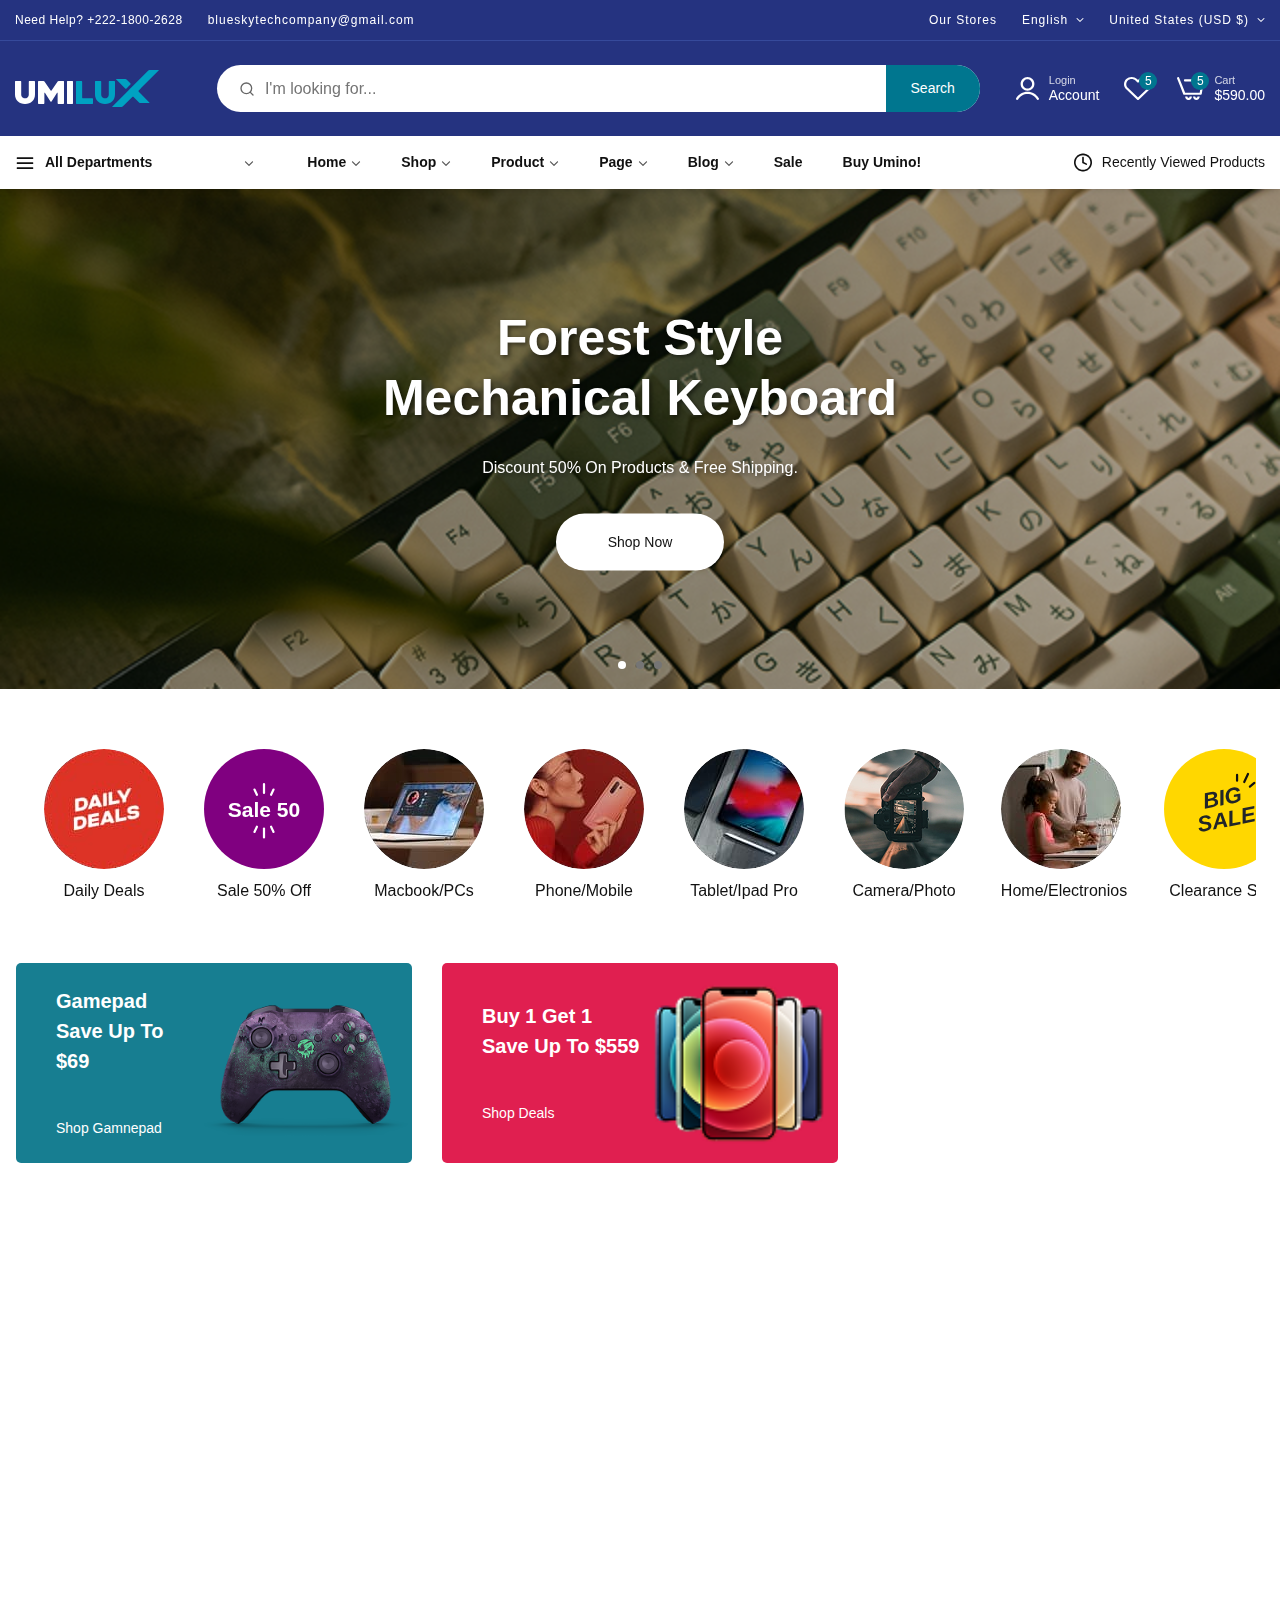
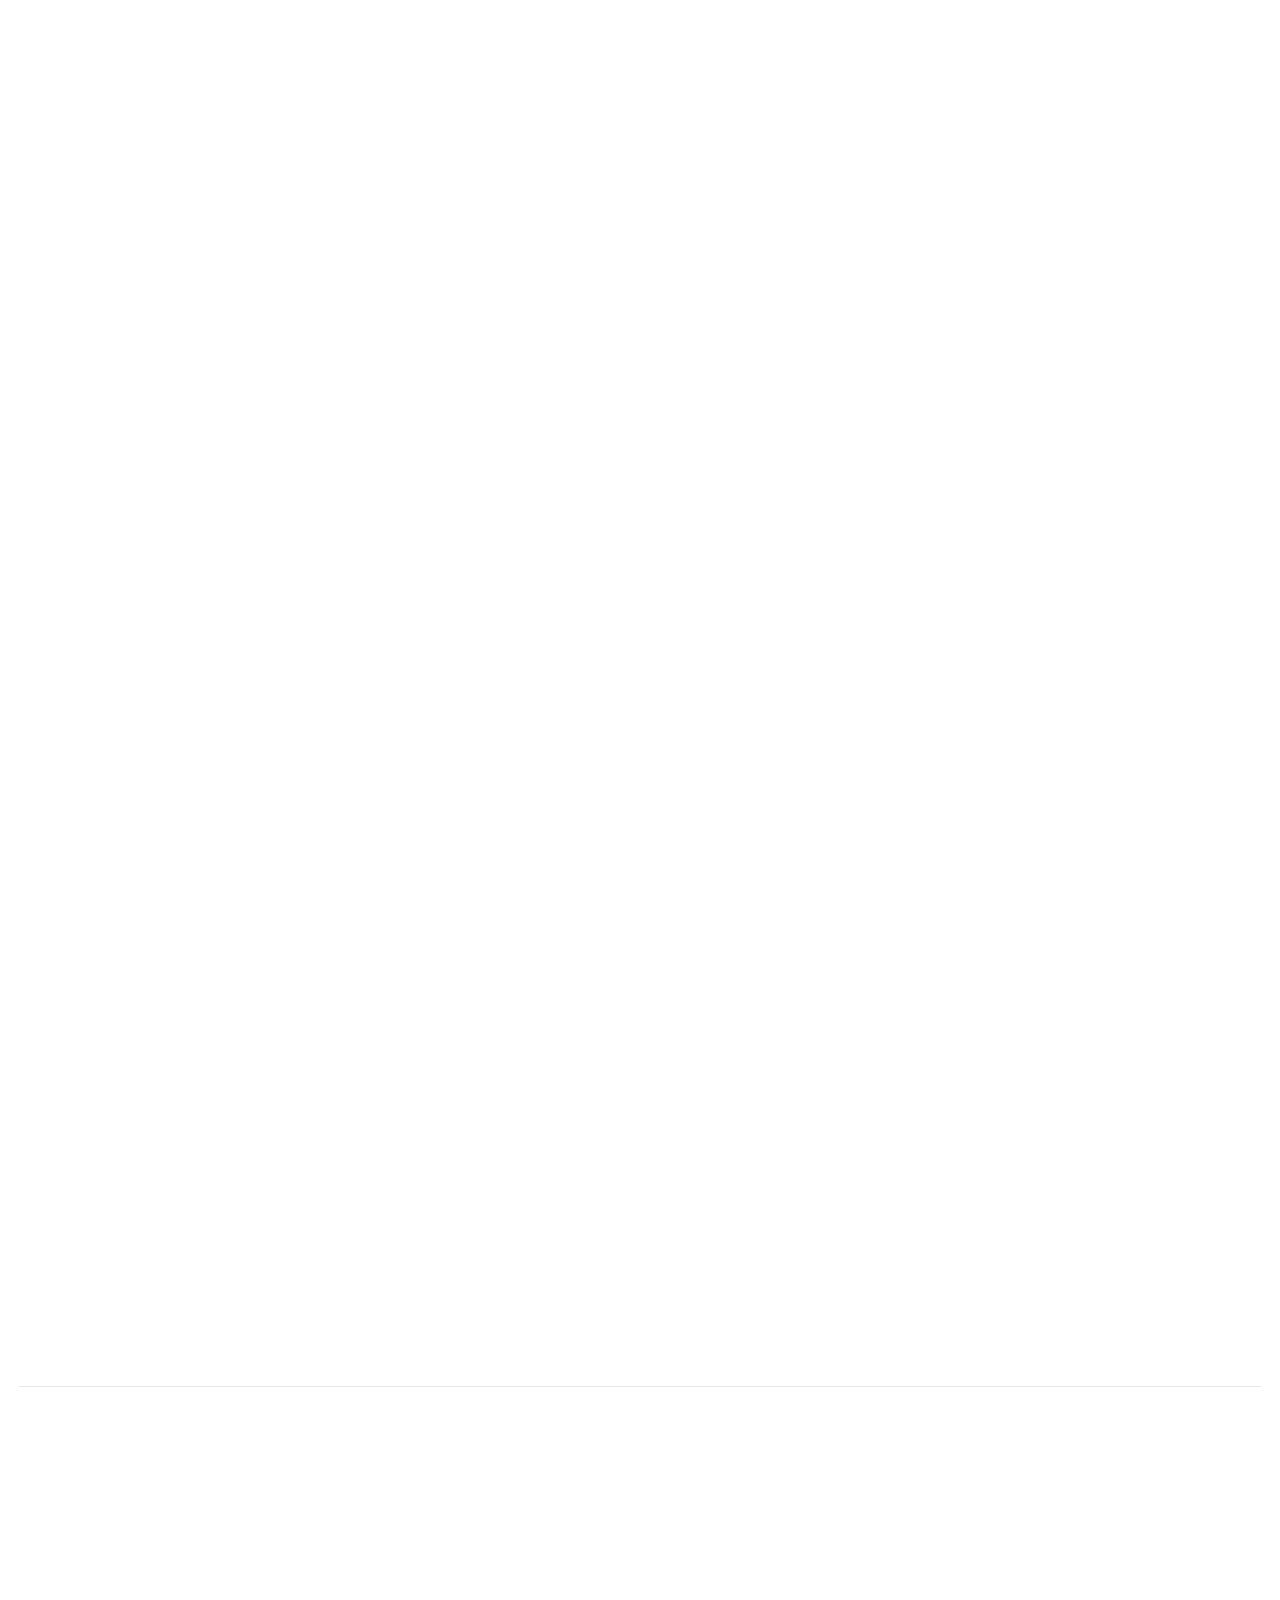
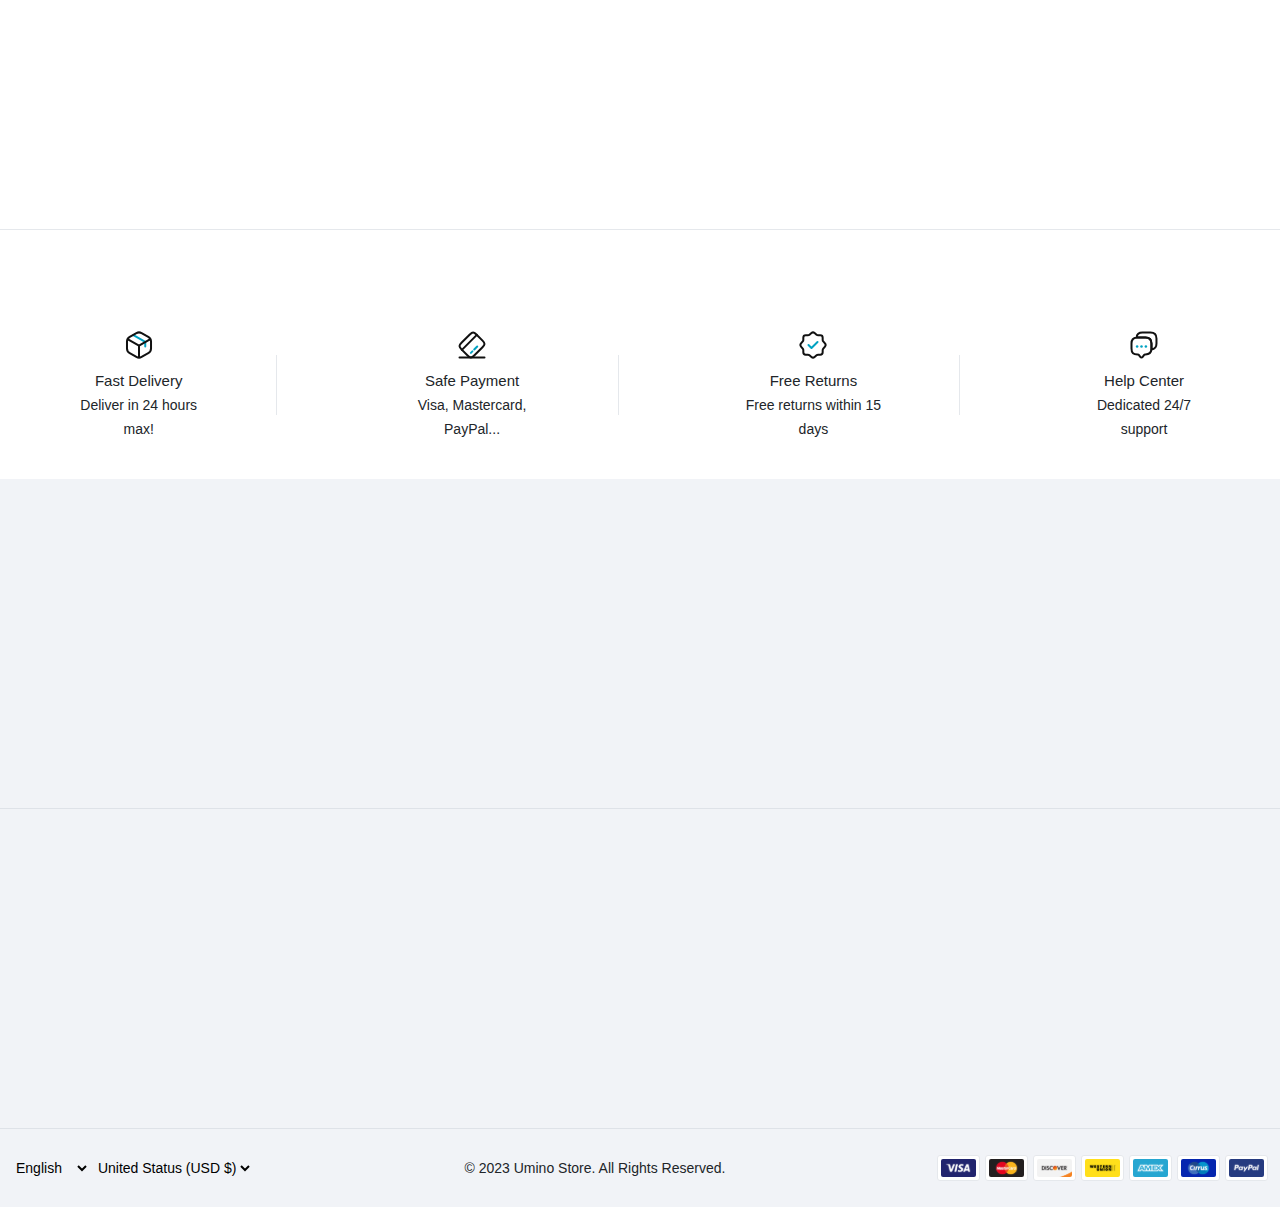
<file: index.html>
<!DOCTYPE html>
<html lang="en">

<head>
    <meta charset="UTF-8">
    <meta name="viewport" content="width=device-width, initial-scale=1.0">
    <meta name="description" content="UmiLux - Your one-stop shop for all your needs.">
    <title>UmiLux</title>
    <!-- preload -->
    <!-- <link rel="preload" as="image" href="./assets/img/banner-lg.jpg" fetchpriority="high"> -->
    <!-- CSS -->
    <link rel="stylesheet" crossorigin="anonymous" href="./assets/css/main.css">
    <link rel="stylesheet" crossorigin="anonymous" href="./assets/css/style.css" media="print" onload="this.media='all'">
    <link rel="stylesheet" crossorigin="anonymous" href="./assets/css/responsive.css">
    <link rel="stylesheet" crossorigin="anonymous" href="./assets/css/sectionFadein.css">
    <!-- BOOSTRAP -->
    <link rel="stylesheet" crossorigin="anonymous" href="./assets/css/bootstrap.min.css">
    <!-- JQUERY -->
    <script defer src="./assets/js/jquery.min.js"></script>
    <!-- OWL Carousel -->
    <link rel="stylesheet" crossorigin="anonymous" href="./assets/owl-carousel/owl.carousel.min.css" media="print" onload="this.media='all'">
    <link rel="stylesheet" crossorigin="anonymous" href="./assets/owl-carousel/owl.theme.default.min.css">
    <script defer src="./assets/owl-carousel/owl.carousel.min.js"></script>
</head>

<body>
    <header id="header-main">
        <div id="header-container" class="flex-center"> 
            <div class="header-top d-none d-xl-flex">
                <div class="left-header flex-center">
                    <span>Need Help? +222-1800-2628</span>
                    <span>blueskytechcompany@gmail.com</span>
                </div>
                <div class="right-header flex-center">
                    <a href="./loadingPage.html" aria-label="our stores">Our Stores</a>
                    <div class="language-option flex-center" onclick="toggleDropdown('language-dropdown')">
                        <a href="#" aria-label="english">English</a>
                        <svg width="8" height="4" viewBox="0 0 8 4" fill="none" xmlns="http://www.w3.org/2000/svg">
                            <path
                                d="M0.648438 0.847656C0.546875 0.753906 0.496094 0.640625 0.496094 0.507812C0.496094 0.367188 0.546875 0.246094 0.648438 0.144531C0.742188 0.0507812 0.859375 0.00390625 1 0.00390625C1.14062 0.00390625 1.25781 0.0507812 1.35156 0.144531L4 2.79297L6.64844 0.144531C6.74219 0.0507812 6.85938 0.00390625 7 0.00390625C7.14062 0.00390625 7.25781 0.0507812 7.35156 0.144531C7.45312 0.246094 7.50391 0.367188 7.50391 0.507812C7.50391 0.640625 7.45312 0.753906 7.35156 0.847656L4.35156 3.84766C4.25781 3.94922 4.14062 4 4 4C3.85938 4 3.74219 3.94922 3.64844 3.84766L0.648438 0.847656Z"
                                fill="white" />
                        </svg>
                        <div class="dropdown" id="language-dropdown">
                            <a href="#" aria-label="language">English</a>
                            <a href="#" aria-label="language">Việt Nam</a>
                        </div>
                    </div>
                    <div class="currency-option flex-center" onclick="toggleDropdown('currency-dropdown')">
                        <a href="#" aria-label="money">United States (USD $)</a>
                        <svg width="8" height="4" viewBox="0 0 8 4" fill="none" xmlns="http://www.w3.org/2000/svg">
                            <path
                                d="M0.648438 0.847656C0.546875 0.753906 0.496094 0.640625 0.496094 0.507812C0.496094 0.367188 0.546875 0.246094 0.648438 0.144531C0.742188 0.0507812 0.859375 0.00390625 1 0.00390625C1.14062 0.00390625 1.25781 0.0507812 1.35156 0.144531L4 2.79297L6.64844 0.144531C6.74219 0.0507812 6.85938 0.00390625 7 0.00390625C7.14062 0.00390625 7.25781 0.0507812 7.35156 0.144531C7.45312 0.246094 7.50391 0.367188 7.50391 0.507812C7.50391 0.640625 7.45312 0.753906 7.35156 0.847656L4.35156 3.84766C4.25781 3.94922 4.14062 4 4 4C3.85938 4 3.74219 3.94922 3.64844 3.84766L0.648438 0.847656Z"
                                fill="white" />
                        </svg>
                        <div class="dropdown" id="currency-dropdown">
                            <a href="#" aria-label="money-contry">United States (USD $)</a>
                            <a href="#" aria-label="money-contry">Việt Nam (VNĐ)</a>
                        </div>
                    </div>
                </div>
            </div>

            <div class="divider"></div>

            <!-- menu mobile -->
            <div class="header-middle">
                <div class="header-middle-nav-mobile d-block d-xl-none">
                    <!-- Nút mở menu -->
                    <button class="btn mobile-menu-btn d-block d-xl-none" onclick="toggleMenu()"
                        aria-label="menu-mobile">
                        <svg width="22" height="14" viewBox="0 0 22 14" fill="currentColor"
                            xmlns="http://www.w3.org/2000/svg">
                            <path
                                d="M2 8H20C20.2812 8 20.5156 7.90625 20.7031 7.71875C20.9062 7.51562 21.0078 7.27344 21.0078 6.99219C21.0078 6.72656 20.9062 6.5 20.7031 6.3125C20.5156 6.10938 20.2812 6.00781 20 6.00781H2C1.71875 6.00781 1.47656 6.10938 1.27344 6.3125C1.08594 6.5 0.992188 6.72656 0.992188 6.99219C0.992188 7.27344 1.08594 7.51562 1.27344 7.71875C1.47656 7.90625 1.71875 8 2 8ZM2 2H20C20.2812 2 20.5156 1.90625 20.7031 1.71875C20.9062 1.51563 21.0078 1.27344 21.0078 0.992188C21.0078 0.726562 20.9062 0.5 20.7031 0.3125C20.5156 0.109375 20.2812 0.0078125 20 0.0078125H2C1.71875 0.0078125 1.47656 0.109375 1.27344 0.3125C1.08594 0.5 0.992188 0.726562 0.992188 0.992188C0.992188 1.27344 1.08594 1.51563 1.27344 1.71875C1.47656 1.90625 1.71875 2 2 2ZM2 14H20C20.2812 14 20.5156 13.9062 20.7031 13.7188C20.9062 13.5156 21.0078 13.2734 21.0078 12.9922C21.0078 12.7266 20.9062 12.5 20.7031 12.3125C20.5156 12.1094 20.2812 12.0078 20 12.0078H2C1.71875 12.0078 1.47656 12.1094 1.27344 12.3125C1.08594 12.5 0.992188 12.7266 0.992188 12.9922C0.992188 13.2734 1.08594 13.5156 1.27344 13.7188C1.47656 13.9062 1.71875 14 2 14Z"
                                fill="#ffffff"></path>
                        </svg>
                    </button>

                    <!-- Menu chính -->
                    <div class="mobile-menu-overlay" id="menuOverlay">
                        <div class="mobile-menu-header">
                            <div class="mobile-menu-title">
                                <span>MENU</span>
                                <span class="mobile-categories-btn" onclick="toggleSubMenu('categories')">All
                                    Departments</span>
                                <div class="mobile-close-btn" onclick="toggleMenu()">
                                    <svg height="20px" width="20px" fill="#ccc" xmlns="http://www.w3.org/2000/svg"
                                        id="Flat" viewBox="0 0 256 256">
                                        <path
                                            d="M202.82861,197.17188a3.99991,3.99991,0,1,1-5.65722,5.65624L128,133.65723,58.82861,202.82812a3.99991,3.99991,0,0,1-5.65722-5.65624L122.343,128,53.17139,58.82812a3.99991,3.99991,0,0,1,5.65722-5.65624L128,122.34277l69.17139-69.17089a3.99991,3.99991,0,0,1,5.65722,5.65624L133.657,128Z" />
                                    </svg>
                                </div>
                            </div>
                        </div>
                        <ul class="mobile-menu-list">
                            <li onclick="toggleSubMenu('home')">Home <span class="mobile-arrow">
                                    <svg width="6" height="11" viewBox="0 0 6 11" fill="none"
                                        xmlns="http://www.w3.org/2000/svg">
                                        <path
                                            d="M1.27754 10.7215C1.13691 10.8738 0.961132 10.95 0.750195 10.95C0.539257 10.95 0.363476 10.8738 0.222851 10.7215C0.070507 10.5809 -0.00566483 10.4109 -0.00566483 10.2117C-0.00566483 10.0008 0.070507 9.81915 0.222851 9.66681L4.19551 5.69415L0.222851 1.7215C0.070507 1.58087 -0.00566483 1.41095 -0.00566483 1.21173C-0.00566483 1.00079 0.070507 0.819153 0.222851 0.666809C0.363476 0.526184 0.539257 0.455872 0.750195 0.455872C0.961132 0.455872 1.13691 0.526184 1.27754 0.666809L5.77754 5.16681C5.92988 5.31915 6.00605 5.50079 6.00605 5.71173C6.00605 5.91095 5.92988 6.08087 5.77754 6.2215L1.27754 10.7215Z"
                                            fill="#111111" />
                                    </svg>
                                </span>
                            </li>

                            <li onclick="toggleSubMenu('shop')">Shop <span class="mobile-arrow">
                                    <svg width="6" height="11" viewBox="0 0 6 11" fill="none"
                                        xmlns="http://www.w3.org/2000/svg">
                                        <path
                                            d="M1.27754 10.7215C1.13691 10.8738 0.961132 10.95 0.750195 10.95C0.539257 10.95 0.363476 10.8738 0.222851 10.7215C0.070507 10.5809 -0.00566483 10.4109 -0.00566483 10.2117C-0.00566483 10.0008 0.070507 9.81915 0.222851 9.66681L4.19551 5.69415L0.222851 1.7215C0.070507 1.58087 -0.00566483 1.41095 -0.00566483 1.21173C-0.00566483 1.00079 0.070507 0.819153 0.222851 0.666809C0.363476 0.526184 0.539257 0.455872 0.750195 0.455872C0.961132 0.455872 1.13691 0.526184 1.27754 0.666809L5.77754 5.16681C5.92988 5.31915 6.00605 5.50079 6.00605 5.71173C6.00605 5.91095 5.92988 6.08087 5.77754 6.2215L1.27754 10.7215Z"
                                            fill="#111111" />
                                    </svg>
                                </span>
                            </li>

                            <li onclick="toggleSubMenu('product')">Product <span class="mobile-arrow">
                                    <svg width="6" height="11" viewBox="0 0 6 11" fill="none"
                                        xmlns="http://www.w3.org/2000/svg">
                                        <path
                                            d="M1.27754 10.7215C1.13691 10.8738 0.961132 10.95 0.750195 10.95C0.539257 10.95 0.363476 10.8738 0.222851 10.7215C0.070507 10.5809 -0.00566483 10.4109 -0.00566483 10.2117C-0.00566483 10.0008 0.070507 9.81915 0.222851 9.66681L4.19551 5.69415L0.222851 1.7215C0.070507 1.58087 -0.00566483 1.41095 -0.00566483 1.21173C-0.00566483 1.00079 0.070507 0.819153 0.222851 0.666809C0.363476 0.526184 0.539257 0.455872 0.750195 0.455872C0.961132 0.455872 1.13691 0.526184 1.27754 0.666809L5.77754 5.16681C5.92988 5.31915 6.00605 5.50079 6.00605 5.71173C6.00605 5.91095 5.92988 6.08087 5.77754 6.2215L1.27754 10.7215Z"
                                            fill="#111111" />
                                    </svg>
                                </span>
                            </li>

                            <li onclick="toggleSubMenu('blog')">Blog <span class="mobile-arrow">
                                    <svg width="6" height="11" viewBox="0 0 6 11" fill="none"
                                        xmlns="http://www.w3.org/2000/svg">
                                        <path
                                            d="M1.27754 10.7215C1.13691 10.8738 0.961132 10.95 0.750195 10.95C0.539257 10.95 0.363476 10.8738 0.222851 10.7215C0.070507 10.5809 -0.00566483 10.4109 -0.00566483 10.2117C-0.00566483 10.0008 0.070507 9.81915 0.222851 9.66681L4.19551 5.69415L0.222851 1.7215C0.070507 1.58087 -0.00566483 1.41095 -0.00566483 1.21173C-0.00566483 1.00079 0.070507 0.819153 0.222851 0.666809C0.363476 0.526184 0.539257 0.455872 0.750195 0.455872C0.961132 0.455872 1.13691 0.526184 1.27754 0.666809L5.77754 5.16681C5.92988 5.31915 6.00605 5.50079 6.00605 5.71173C6.00605 5.91095 5.92988 6.08087 5.77754 6.2215L1.27754 10.7215Z"
                                            fill="#111111" />
                                    </svg>
                                </span>
                            </li>

                            <li onclick="toggleSubMenu('page')">Page <span class="mobile-arrow">
                                    <svg width="6" height="11" viewBox="0 0 6 11" fill="none"
                                        xmlns="http://www.w3.org/2000/svg">
                                        <path
                                            d="M1.27754 10.7215C1.13691 10.8738 0.961132 10.95 0.750195 10.95C0.539257 10.95 0.363476 10.8738 0.222851 10.7215C0.070507 10.5809 -0.00566483 10.4109 -0.00566483 10.2117C-0.00566483 10.0008 0.070507 9.81915 0.222851 9.66681L4.19551 5.69415L0.222851 1.7215C0.070507 1.58087 -0.00566483 1.41095 -0.00566483 1.21173C-0.00566483 1.00079 0.070507 0.819153 0.222851 0.666809C0.363476 0.526184 0.539257 0.455872 0.750195 0.455872C0.961132 0.455872 1.13691 0.526184 1.27754 0.666809L5.77754 5.16681C5.92988 5.31915 6.00605 5.50079 6.00605 5.71173C6.00605 5.91095 5.92988 6.08087 5.77754 6.2215L1.27754 10.7215Z"
                                            fill="#111111" />
                                    </svg>
                                </span>
                            </li>

                            <li>Sale</li>
                            <li>Buy Uminol</li>
                            <li>Recently Viewed</li>
                        </ul>
                    </div>

                    <!-- Menu con (Categories) -->
                    <div class="mobile-sub-menu" id="subMenu-categories">
                        <div class="mobile-sub-menu-header">
                            <span class="mobile-back-btn" onclick="toggleSubMenu('categories')">
                                <svg width="6" height="11" viewBox="0 0 6 11" fill="none"
                                    xmlns="http://www.w3.org/2000/svg">
                                    <path
                                        d="M5.77754 9.66681C5.92988 9.81915 6.00605 10.0008 6.00605 10.2117C6.00605 10.4109 5.92988 10.5809 5.77754 10.7215C5.63691 10.8738 5.46113 10.95 5.25019 10.95C5.03926 10.95 4.86348 10.8738 4.72285 10.7215L0.222851 6.2215C0.070507 6.08087 -0.00566483 5.91095 -0.00566483 5.71173C-0.00566483 5.50079 0.070507 5.31915 0.222851 5.16681L4.72285 0.666809C4.86348 0.526184 5.03926 0.455872 5.25019 0.455872C5.46113 0.455872 5.63691 0.526184 5.77754 0.666809C5.92988 0.819153 6.00605 1.00079 6.00605 1.21173C6.00605 1.41095 5.92988 1.58087 5.77754 1.7215L1.80488 5.69415L5.77754 9.66681Z"
                                        fill="#ffffff" />
                                </svg>
                            </span>
                            <span>CATEGORIES</span>
                            <span class="mobile-close-btn" onclick="closeAll()">
                                <svg height="20px" width="20px" fill="#ccc" xmlns="http://www.w3.org/2000/svg"
                                    class="Flat" viewBox="0 0 256 256">
                                    <path
                                        d="M202.82861,197.17188a3.99991,3.99991,0,1,1-5.65722,5.65624L128,133.65723,58.82861,202.82812a3.99991,3.99991,0,0,1-5.65722-5.65624L122.343,128,53.17139,58.82812a3.99991,3.99991,0,0,1,5.65722-5.65624L128,122.34277l69.17139-69.17089a3.99991,3.99991,0,0,1,5.65722,5.65624L133.657,128Z" />
                                </svg>
                            </span>
                        </div>
                        <ul class="mobile-menu-list">
                            <li>Electronics</li>
                            <li>Fashion</li>
                            <li>Home & Garden</li>
                            <li>Sports</li>
                            <li>Books</li>
                            <li>Beauty</li>
                            <li>Health</li>
                            <li>Toys</li>
                        </ul>
                    </div>

                    <!-- Menu con (Home) -->
                    <div class="mobile-sub-menu" id="subMenu-home">
                        <div class="mobile-sub-menu-header">
                            <span class="mobile-back-btn" onclick="toggleSubMenu('home')">
                                <svg width="6" height="11" viewBox="0 0 6 11" fill="none"
                                    xmlns="http://www.w3.org/2000/svg">
                                    <path
                                        d="M5.77754 9.66681C5.92988 9.81915 6.00605 10.0008 6.00605 10.2117C6.00605 10.4109 5.92988 10.5809 5.77754 10.7215C5.63691 10.8738 5.46113 10.95 5.25019 10.95C5.03926 10.95 4.86348 10.8738 4.72285 10.7215L0.222851 6.2215C0.070507 6.08087 -0.00566483 5.91095 -0.00566483 5.71173C-0.00566483 5.50079 0.070507 5.31915 0.222851 5.16681L4.72285 0.666809C4.86348 0.526184 5.03926 0.455872 5.25019 0.455872C5.46113 0.455872 5.63691 0.526184 5.77754 0.666809C5.92988 0.819153 6.00605 1.00079 6.00605 1.21173C6.00605 1.41095 5.92988 1.58087 5.77754 1.7215L1.80488 5.69415L5.77754 9.66681Z"
                                        fill="#ffffff" />
                                </svg>
                            </span>
                            <span>HOME</span>
                            <span class="mobile-close-btn" onclick="closeAll()">
                                <svg height="20px" width="20px" fill="#ccc" xmlns="http://www.w3.org/2000/svg"
                                    class="Flat" viewBox="0 0 256 256">
                                    <path
                                        d="M202.82861,197.17188a3.99991,3.99991,0,1,1-5.65722,5.65624L128,133.65723,58.82861,202.82812a3.99991,3.99991,0,0,1-5.65722-5.65624L122.343,128,53.17139,58.82812a3.99991,3.99991,0,0,1,5.65722-5.65624L128,122.34277l69.17139-69.17089a3.99991,3.99991,0,0,1,5.65722,5.65624L133.657,128Z" />
                                </svg>
                            </span>
                        </div>
                        <ul class="mobile-menu-list">
                            <li>Submenu 1</li>
                            <li>Submenu 2</li>
                            <li>Submenu 3</li>
                        </ul>
                    </div>

                    <!-- Menu con (Shop) -->
                    <div class="mobile-sub-menu" id="subMenu-shop">
                        <div class="mobile-sub-menu-header">
                            <span class="mobile-back-btn" onclick="toggleSubMenu('shop')">
                                <svg width="6" height="11" viewBox="0 0 6 11" fill="none"
                                    xmlns="http://www.w3.org/2000/svg">
                                    <path
                                        d="M5.77754 9.66681C5.92988 9.81915 6.00605 10.0008 6.00605 10.2117C6.00605 10.4109 5.92988 10.5809 5.77754 10.7215C5.63691 10.8738 5.46113 10.95 5.25019 10.95C5.03926 10.95 4.86348 10.8738 4.72285 10.7215L0.222851 6.2215C0.070507 6.08087 -0.00566483 5.91095 -0.00566483 5.71173C-0.00566483 5.50079 0.070507 5.31915 0.222851 5.16681L4.72285 0.666809C4.86348 0.526184 5.03926 0.455872 5.25019 0.455872C5.46113 0.455872 5.63691 0.526184 5.77754 0.666809C5.92988 0.819153 6.00605 1.00079 6.00605 1.21173C6.00605 1.41095 5.92988 1.58087 5.77754 1.7215L1.80488 5.69415L5.77754 9.66681Z"
                                        fill="#ffffff" />
                                </svg>
                            </span>
                            <span>SHOP</span>
                            <span class="mobile-close-btn" onclick="closeAll()">
                                <svg height="20px" width="20px" fill="#ccc" xmlns="http://www.w3.org/2000/svg"
                                    class="Flat" viewBox="0 0 256 256">
                                    <path
                                        d="M202.82861,197.17188a3.99991,3.99991,0,1,1-5.65722,5.65624L128,133.65723,58.82861,202.82812a3.99991,3.99991,0,0,1-5.65722-5.65624L122.343,128,53.17139,58.82812a3.99991,3.99991,0,0,1,5.65722-5.65624L128,122.34277l69.17139-69.17089a3.99991,3.99991,0,0,1,5.65722,5.65624L133.657,128Z" />
                                </svg>
                            </span>
                        </div>
                        <ul class="mobile-menu-list">
                            <li>Products 1</li>
                            <li>Products 2</li>
                            <li>Products 3</li>
                        </ul>
                    </div>

                    <!-- Menu con (Product) -->
                    <div class="mobile-sub-menu" id="subMenu-product">
                        <div class="mobile-sub-menu-header">
                            <span class="mobile-back-btn" onclick="toggleSubMenu('product')">
                                <svg width="6" height="11" viewBox="0 0 6 11" fill="none"
                                    xmlns="http://www.w3.org/2000/svg">
                                    <path
                                        d="M5.77754 9.66681C5.92988 9.81915 6.00605 10.0008 6.00605 10.2117C6.00605 10.4109 5.92988 10.5809 5.77754 10.7215C5.63691 10.8738 5.46113 10.95 5.25019 10.95C5.03926 10.95 4.86348 10.8738 4.72285 10.7215L0.222851 6.2215C0.070507 6.08087 -0.00566483 5.91095 -0.00566483 5.71173C-0.00566483 5.50079 0.070507 5.31915 0.222851 5.16681L4.72285 0.666809C4.86348 0.526184 5.03926 0.455872 5.25019 0.455872C5.46113 0.455872 5.63691 0.526184 5.77754 0.666809C5.92988 0.819153 6.00605 1.00079 6.00605 1.21173C6.00605 1.41095 5.92988 1.58087 5.77754 1.7215L1.80488 5.69415L5.77754 9.66681Z"
                                        fill="#ffffff" />
                                </svg>
                            </span>
                            <span>PRODUCT</span>
                            <span class="mobile-close-btn" onclick="closeAll()">
                                <svg height="20px" width="20px" fill="#ccc" xmlns="http://www.w3.org/2000/svg"
                                    class="Flat" viewBox="0 0 256 256">
                                    <path
                                        d="M202.82861,197.17188a3.99991,3.99991,0,1,1-5.65722,5.65624L128,133.65723,58.82861,202.82812a3.99991,3.99991,0,0,1-5.65722-5.65624L122.343,128,53.17139,58.82812a3.99991,3.99991,0,0,1,5.65722-5.65624L128,122.34277l69.17139-69.17089a3.99991,3.99991,0,0,1,5.65722,5.65624L133.657,128Z" />
                                </svg>
                            </span>
                        </div>
                        <ul class="mobile-menu-list">
                            <li>Service 1</li>
                            <li>Service 2</li>
                            <li>Service 3</li>
                        </ul>
                    </div>

                    <!-- Menu con (Blog) -->
                    <div class="mobile-sub-menu" id="subMenu-blog">
                        <div class="mobile-sub-menu-header">
                            <span class="back-btn" onclick="toggleSubMenu('blog')">
                                <svg width="6" height="11" viewBox="0 0 6 11" fill="none"
                                    xmlns="http://www.w3.org/2000/svg">
                                    <path
                                        d="M5.77754 9.66681C5.92988 9.81915 6.00605 10.0008 6.00605 10.2117C6.00605 10.4109 5.92988 10.5809 5.77754 10.7215C5.63691 10.8738 5.46113 10.95 5.25019 10.95C5.03926 10.95 4.86348 10.8738 4.72285 10.7215L0.222851 6.2215C0.070507 6.08087 -0.00566483 5.91095 -0.00566483 5.71173C-0.00566483 5.50079 0.070507 5.31915 0.222851 5.16681L4.72285 0.666809C4.86348 0.526184 5.03926 0.455872 5.25019 0.455872C5.46113 0.455872 5.63691 0.526184 5.77754 0.666809C5.92988 0.819153 6.00605 1.00079 6.00605 1.21173C6.00605 1.41095 5.92988 1.58087 5.77754 1.7215L1.80488 5.69415L5.77754 9.66681Z"
                                        fill="#ffffff" />
                                </svg>
                            </span>
                            <span>BLOG</span>
                            <span class="mobile-close-btn" onclick="closeAll()">
                                <svg height="20px" width="20px" fill="#ccc" xmlns="http://www.w3.org/2000/svg"
                                    class="Flat" viewBox="0 0 256 256">
                                    <path
                                        d="M202.82861,197.17188a3.99991,3.99991,0,1,1-5.65722,5.65624L128,133.65723,58.82861,202.82812a3.99991,3.99991,0,0,1-5.65722-5.65624L122.343,128,53.17139,58.82812a3.99991,3.99991,0,0,1,5.65722-5.65624L128,122.34277l69.17139-69.17089a3.99991,3.99991,0,0,1,5.65722,5.65624L133.657,128Z" />
                                </svg>
                            </span>
                        </div>
                        <ul class="mobile-menu-list">
                            <li>Contact info</li>
                            <li>Support</li>
                            <li>Feedback</li>
                        </ul>
                    </div>

                    <!-- Menu con (Page) -->
                    <div class="mobile-sub-menu" id="subMenu-page">
                        <div class="mobile-sub-menu-header">
                            <span class="mobile-back-btn" onclick="toggleSubMenu('page')">
                                <svg width="6" height="11" viewBox="0 0 6 11" fill="none"
                                    xmlns="http://www.w3.org/2000/svg">
                                    <path
                                        d="M5.77754 9.66681C5.92988 9.81915 6.00605 10.0008 6.00605 10.2117C6.00605 10.4109 5.92988 10.5809 5.77754 10.7215C5.63691 10.8738 5.46113 10.95 5.25019 10.95C5.03926 10.95 4.86348 10.8738 4.72285 10.7215L0.222851 6.2215C0.070507 6.08087 -0.00566483 5.91095 -0.00566483 5.71173C-0.00566483 5.50079 0.070507 5.31915 0.222851 5.16681L4.72285 0.666809C4.86348 0.526184 5.03926 0.455872 5.25019 0.455872C5.46113 0.455872 5.63691 0.526184 5.77754 0.666809C5.92988 0.819153 6.00605 1.00079 6.00605 1.21173C6.00605 1.41095 5.92988 1.58087 5.77754 1.7215L1.80488 5.69415L5.77754 9.66681Z"
                                        fill="#ffffff" />
                                </svg>
                            </span>
                            <span>PAGE</span>
                            <span class=" mobile-close-btn" onclick="closeAll()">
                                <svg height="20px" width="20px" fill="#ccc" xmlns="http://www.w3.org/2000/svg"
                                    class="Flat" viewBox="0 0 256 256">
                                    <path
                                        d="M202.82861,197.17188a3.99991,3.99991,0,1,1-5.65722,5.65624L128,133.65723,58.82861,202.82812a3.99991,3.99991,0,0,1-5.65722-5.65624L122.343,128,53.17139,58.82812a3.99991,3.99991,0,0,1,5.65722-5.65624L128,122.34277l69.17139-69.17089a3.99991,3.99991,0,0,1,5.65722,5.65624L133.657,128Z" />
                                </svg>
                            </span>
                        </div>
                        <ul class="mobile-menu-list">
                            <li>Contact info</li>
                            <li>Support</li>
                            <li>Feedback</li>
                        </ul>
                    </div>

                    <!-- Backdrop -->
                    <div class="mobile-backdrop" id="backdrop" onclick="closeAll()"></div>
                </div>

                <div class="header-middle-logo order-2 order-xl-1">
                    <svg width="144" height="37" viewBox="0 0 144 37" fill="none" xmlns="http://www.w3.org/2000/svg">
                        <path
                            d="M111.798 9.72958C111.368 9.34001 110.818 9.11011 110.241 9.07788H100.852L101.498 9.72958L110.204 18.5046C110.375 18.6755 110.606 18.7715 110.846 18.7715C111.087 18.7715 111.318 18.6755 111.488 18.5046L115.359 14.6127C115.528 14.4408 115.623 14.2081 115.623 13.9656C115.623 13.7231 115.528 13.4905 115.359 13.3185L111.798 9.72958Z"
                            fill="#00A2C2" />
                        <path
                            d="M123.719 21.7447C123.55 21.5728 123.454 21.3401 123.454 21.0976C123.454 20.8551 123.55 20.6225 123.719 20.4505L125.012 19.1471L126.296 17.8529L143.363 0.651699C143.718 0.293724 144.009 0 144 0H134.62C134.042 0.0322334 133.493 0.262133 133.063 0.651699L118.574 15.2553L117.281 16.522L115.778 18.0273L114.494 19.3674L113.392 20.4505L112.099 21.7447L110.687 23.1675L109.403 24.4708L97.6375 36.3483L97 37H106.389C106.963 36.9712 107.51 36.7443 107.937 36.3575L117.281 26.94C117.365 26.8539 117.466 26.7856 117.577 26.739C117.688 26.6924 117.807 26.6685 117.927 26.6685C118.048 26.6685 118.167 26.6924 118.278 26.739C118.389 26.7856 118.489 26.8539 118.574 26.94L124.038 32.4473C124.465 32.8368 125.011 33.0669 125.586 33.099H134.074C134.575 33.099 134.693 32.8053 134.338 32.4473L126.014 24.0578L124.73 22.7636L123.719 21.7447Z"
                            fill="#00A2C2" />
                        <path
                            d="M80.001 11.7407C79.9986 11.6419 80.0169 11.5436 80.0548 11.4521C80.0928 11.3607 80.1495 11.278 80.2215 11.2093C80.2904 11.1404 80.373 11.0863 80.464 11.0504C80.555 11.0144 80.6526 10.9973 80.7505 11.0002H85.4591C85.5571 10.9973 85.6546 11.0144 85.7456 11.0504C85.8367 11.0863 85.9192 11.1404 85.9882 11.2093C86.0601 11.278 86.1169 11.3607 86.1548 11.4521C86.1928 11.5436 86.2111 11.6419 86.2086 11.7407V24.2765C86.1849 24.9618 86.3175 25.6436 86.5966 26.2714C86.8245 26.7537 87.159 27.1794 87.5753 27.5172C87.9464 27.8032 88.368 28.0188 88.8186 28.1531C89.596 28.3968 90.4307 28.3968 91.2081 28.1531C91.6552 28.0232 92.0718 27.8071 92.4338 27.5172C92.842 27.1759 93.17 26.7508 93.3949 26.2714C93.6814 25.6457 93.8173 24.9628 93.7917 24.2765V11.7407C93.7892 11.6419 93.8075 11.5436 93.8455 11.4521C93.8834 11.3607 93.9402 11.278 94.0121 11.2093C94.0811 11.1404 94.1636 11.0863 94.2546 11.0504C94.3456 11.0144 94.4432 10.9973 94.5412 11.0002H99.2497C99.4471 10.9984 99.6372 11.0735 99.7788 11.2093C99.8491 11.2792 99.9048 11.3621 99.9426 11.4533C99.9804 11.5445 99.9997 11.6421 99.9992 11.7407V24.2765C100.015 25.6409 99.7763 26.9965 99.2938 28.2751C98.8495 29.4276 98.161 30.4731 97.2746 31.3415C96.3678 32.2039 95.29 32.8713 94.1091 33.3016C92.8011 33.7832 91.4135 34.0196 90.0178 33.9985C88.6191 34.0202 87.2285 33.7839 85.9176 33.3016C84.7367 32.8713 83.6589 32.2039 82.7521 31.3415C81.8659 30.4712 81.1749 29.4265 80.7241 28.2751C80.2272 26.9999 79.9818 25.6427 80.001 24.2765V11.7407Z"
                            fill="#00A2C2" />
                        <path
                            d="M78 28.9726V33.2458C78 33.4553 77.9275 33.6333 77.7824 33.7799C77.6374 33.9266 77.4613 33.9999 77.2541 33.9999H61.7459C61.518 33.9999 61.3315 33.9266 61.1865 33.7799C61.0622 33.6333 61 33.4553 61 33.2458V11.754C61 11.5445 61.0622 11.3665 61.1865 11.2198C61.3315 11.0732 61.518 10.9999 61.7459 10.9999H66.4077C66.6149 10.9999 66.791 11.0732 66.936 11.2198C67.081 11.3665 67.1536 11.5445 67.1536 11.754V27.4644C67.1536 27.6738 67.2157 27.8519 67.34 27.9985C67.4851 28.1452 67.6715 28.2185 67.8995 28.2185H77.2541C77.4613 28.2185 77.6374 28.2918 77.7824 28.4384C77.9275 28.585 78 28.7631 78 28.9726Z"
                            fill="#00A2C2" />
                        <path
                            d="M57.9995 11.7403C58.0031 11.6422 57.9868 11.5443 57.9517 11.4529C57.9166 11.3615 57.8633 11.2784 57.7954 11.209C57.7274 11.1395 57.6461 11.0851 57.5566 11.0492C57.4671 11.0134 57.3713 10.9967 57.2752 11.0004H52.7166C52.6212 10.9979 52.5263 11.0155 52.4379 11.0519C52.3494 11.0883 52.2691 11.1429 52.2021 11.2122C52.135 11.2816 52.0826 11.3642 52.0479 11.455C52.0133 11.5458 51.9973 11.6429 52.0008 11.7403V22.7352V33.2338C51.9962 33.3327 52.0113 33.4316 52.0452 33.5244C52.0791 33.6171 52.1311 33.7019 52.198 33.7735C52.2649 33.8452 52.3454 33.9022 52.4345 33.9411C52.5237 33.98 52.6196 34 52.7166 33.9999H57.2667C57.3631 34.0003 57.4586 33.9813 57.5478 33.944C57.637 33.9066 57.7181 33.8517 57.7865 33.7822C57.8533 33.712 57.9058 33.6288 57.9409 33.5377C57.976 33.4465 57.993 33.3492 57.991 33.2512V22.7352L57.9995 11.7403Z"
                            fill="white" />
                        <path
                            d="M48.9963 11.784V33.2158C48.9677 33.4138 48.8746 33.5972 48.7311 33.7386C48.5876 33.88 48.4014 33.9717 48.2005 33.9999H43.4257C43.2247 33.9717 43.0385 33.88 42.895 33.7386C42.7515 33.5972 42.6585 33.4138 42.6298 33.2158V23.1097C42.6298 22.9355 42.5414 22.7612 42.3646 22.7612C42.2734 22.7596 42.1836 22.7832 42.1055 22.8295C42.0273 22.8757 41.9639 22.9426 41.9225 23.0226L36.5287 31.5605C36.4669 31.6416 36.3868 31.7075 36.2947 31.7529C36.2026 31.7982 36.1011 31.8219 35.9981 31.8219C35.8952 31.8219 35.7936 31.7982 35.7016 31.7529C35.6095 31.7075 35.5294 31.6416 35.4676 31.5605L30.0738 23.0226C30.0324 22.9426 29.969 22.8757 29.8908 22.8295C29.8126 22.7832 29.7229 22.7596 29.6317 22.7612C29.4549 22.7612 29.3664 22.9355 29.3664 23.1097V33.2158C29.3378 33.4138 29.2448 33.5972 29.1013 33.7386C28.9578 33.88 28.7716 33.9717 28.5706 33.9999H23.7958C23.5949 33.9717 23.4087 33.88 23.2652 33.7386C23.1217 33.5972 23.0286 33.4138 23 33.2158V11.784C23.0286 11.586 23.1217 11.4025 23.2652 11.2611C23.4087 11.1198 23.5949 11.0281 23.7958 10.9999H28.2169C28.4596 11.0266 28.6975 11.0852 28.9243 11.1741C29.0379 11.208 29.1434 11.264 29.2345 11.3388C29.3257 11.4136 29.4006 11.5058 29.4549 11.6097L35.6444 20.4961C35.6879 20.5742 35.7518 20.6394 35.8296 20.6849C35.9074 20.7303 35.9961 20.7543 36.0866 20.7543C36.177 20.7543 36.2657 20.7303 36.3435 20.6849C36.4213 20.6394 36.4853 20.5742 36.5287 20.4961L42.6564 11.6097C42.7106 11.5058 42.7855 11.4136 42.8767 11.3388C42.9678 11.264 43.0733 11.208 43.1869 11.1741C43.4104 11.0754 43.6499 11.0164 43.8943 10.9999H48.3154C48.4171 11.0062 48.5165 11.0326 48.6076 11.0775C48.6988 11.1224 48.7798 11.1849 48.846 11.2612C48.9615 11.4104 49.0152 11.5973 48.9963 11.784Z"
                            fill="white" />
                        <path
                            d="M0.00104912 11.7407C-0.00142384 11.6419 0.0168909 11.5436 0.0548351 11.4521C0.0927794 11.3607 0.149527 11.278 0.221488 11.2093C0.290428 11.1404 0.372978 11.0863 0.463996 11.0504C0.555015 11.0144 0.652554 10.9973 0.75054 11.0002H5.4591C5.55709 10.9973 5.65463 11.0144 5.74565 11.0504C5.83667 11.0863 5.91922 11.1404 5.98816 11.2093C6.06012 11.278 6.11686 11.3607 6.15481 11.4521C6.19275 11.5436 6.21107 11.6419 6.2086 11.7407V24.2765C6.18492 24.9618 6.31751 25.6436 6.59657 26.2714C6.82454 26.7537 7.15898 27.1794 7.57531 27.5172C7.94641 27.8032 8.36795 28.0188 8.81859 28.1531C9.596 28.3968 10.4307 28.3968 11.2081 28.1531C11.6552 28.0232 12.0718 27.8071 12.4338 27.5172C12.842 27.1759 13.17 26.7508 13.3949 26.2714C13.6814 25.6457 13.8173 24.9628 13.7917 24.2765V11.7407C13.7892 11.6419 13.8075 11.5436 13.8455 11.4521C13.8834 11.3607 13.9402 11.278 14.0121 11.2093C14.0811 11.1404 14.1636 11.0863 14.2546 11.0504C14.3456 11.0144 14.4432 10.9973 14.5412 11.0002H19.2497C19.4471 10.9984 19.6372 11.0735 19.7788 11.2093C19.8491 11.2792 19.9048 11.3621 19.9426 11.4533C19.9804 11.5445 19.9997 11.6421 19.9992 11.7407V24.2765C20.0155 25.6409 19.7763 26.9965 19.2938 28.2751C18.8495 29.4276 18.161 30.4731 17.2746 31.3415C16.3678 32.2039 15.29 32.8713 14.1091 33.3016C12.8011 33.7832 11.4135 34.0196 10.0178 33.9985C8.61907 34.0202 7.22854 33.7839 5.91762 33.3016C4.73671 32.8713 3.65888 32.2039 2.75212 31.3415C1.86585 30.4712 1.17487 29.4265 0.724087 28.2751C0.227235 26.9999 -0.0181859 25.6427 0.00104912 24.2765V11.7407Z"
                            fill="white" />
                    </svg>
                </div>

                <div class="header-middle-search-container d-none d-xl-block order-xl-2">
                    <div class="header-middle-search-wrapper">
                        <span class="header-middle-search-icon flex-center">
                            <svg width="16" height="16" viewBox="0 0 24 24" fill="none" stroke="#666" stroke-width="2"
                                stroke-linecap="round" stroke-linejoin="round">
                                <circle cx="11" cy="11" r="8"></circle>
                                <line x1="21" y1="21" x2="16.65" y2="16.65"></line>
                            </svg>
                        </span>
                        <input type="text" class="header-middle-search-input" placeholder="I'm looking for...">
                        <button class="header-middle-search-button">Search</button>
                    </div>
                </div>

                <div class="header-middle-icon order-3 flex-center">
                    <div class="header-middle-row-icon d-none d-xl-flex flex-center">
                        <div class="header-middle-icon flex-center">
                            <svg width="23" height="23" viewBox="0 0 23 23" fill="none"
                                xmlns="http://www.w3.org/2000/svg">
                                <path
                                    d="M22.8548 21.3334C21.6915 19.3656 20.0317 17.7341 18.0398 16.6006C16.0478 15.467 13.7928 14.8708 11.4979 14.8708C9.20304 14.8708 6.94798 15.467 4.95601 16.6006C2.96405 17.7341 1.30427 19.3656 0.141025 21.3334C-0.00138538 21.5886 -0.0376415 21.8892 0.0400248 22.1707C0.0766559 22.314 0.143667 22.448 0.236568 22.5635C0.329469 22.679 0.446115 22.7735 0.578691 22.8405C0.74972 22.9369 0.943214 22.987 1.1398 22.9856C1.33475 22.9938 1.52817 22.9481 1.69855 22.8535C1.86893 22.7589 2.0096 22.6191 2.10491 22.4498C3.06783 20.8199 4.44211 19.4685 6.09163 18.5296C7.74115 17.5906 9.60864 17.0967 11.5091 17.0967C13.4096 17.0967 15.2771 17.5906 16.9266 18.5296C18.5761 19.4685 19.9504 20.8199 20.9133 22.4498C21.0632 22.7032 21.3076 22.8876 21.5934 22.9628C21.8792 23.0381 22.1832 22.9981 22.4396 22.8516C22.5672 22.7839 22.6791 22.6903 22.768 22.5769C22.8569 22.4634 22.9209 22.3326 22.9558 22.193C22.9973 22.0502 23.0098 21.9007 22.9924 21.7531C22.9751 21.6055 22.9283 21.4628 22.8548 21.3334Z"
                                    fill="white" />
                                <path
                                    d="M11.5 13.8C13.3083 13.8003 15.0444 13.0842 16.3348 11.8057C17.6253 10.5272 18.3668 8.78854 18.4 6.96384C18.4 5.11691 17.673 3.34563 16.379 2.03966C15.085 0.733688 13.33 0 11.5 0C9.66998 0 7.91494 0.733688 6.62094 2.03966C5.32694 3.34563 4.59998 5.11691 4.59998 6.96384C4.63313 8.78854 5.3747 10.5272 6.66512 11.8057C7.95555 13.0842 9.69169 13.8003 11.5 13.8ZM6.89998 6.96384C6.89998 5.73255 7.38462 4.5517 8.24728 3.68105C9.10995 2.8104 10.28 2.32128 11.5 2.32128C12.72 2.32128 13.89 2.8104 14.7527 3.68105C15.6153 4.5517 16.1 5.73255 16.1 6.96384C16.1 8.19512 15.6153 9.37597 14.7527 10.2466C13.89 11.1173 12.72 11.6064 11.5 11.6064C10.28 11.6064 9.10995 11.1173 8.24728 10.2466C7.38462 9.37597 6.89998 8.19512 6.89998 6.96384Z"
                                    fill="white" />
                            </svg>
                        </div>

                        <div class="header-middle-text">
                            <p>Login</p>
                            <p>Account</p>
                        </div>
                    </div>

                    <div class="header-middle-whishlist header-middle-icon d-none d-xl-flex flex-center">
                        <svg width="28" height="23" viewBox="0 0 28 23" fill="none" xmlns="http://www.w3.org/2000/svg">
                            <path
                                d="M25.7442 2.10275C24.2909 0.752316 22.3676 0 20.3687 0C18.3697 0 16.4465 0.752316 14.9931 2.10275L14 3.0345L13.0069 2.10275C11.5572 0.743159 9.62821 -0.0103607 7.62554 0.000636744C5.62664 -0.00860296 3.7019 0.744876 2.25576 2.10275C1.54386 2.75756 0.976298 3.54931 0.588263 4.42889C0.200228 5.30847 0 6.25712 0 7.216C0 8.17488 0.200228 9.12353 0.588263 10.0031C0.976298 10.8827 1.54386 11.6744 2.25576 12.3293L13.2147 22.6921C13.3222 22.7846 13.4428 22.8612 13.5727 22.9194C13.8471 23.0269 14.1529 23.0269 14.4273 22.9194C14.5572 22.8612 14.6778 22.7846 14.7853 22.6921L25.7442 12.3293C26.4561 11.6744 27.0237 10.8827 27.4117 10.0031C27.7998 9.12353 28 8.17488 28 7.216C28 6.25712 27.7998 5.30847 27.4117 4.42889C27.0237 3.54931 26.4561 2.75756 25.7442 2.10275ZM25.7442 7.19327C25.7475 7.86547 25.6121 8.53132 25.3461 9.15048C25.0801 9.76963 24.6891 10.3292 24.1968 10.7953L14 20.4536L3.81473 10.7953C3.31485 10.3331 2.91647 9.77502 2.64415 9.15553C2.37183 8.53604 2.23134 7.86823 2.23134 7.19327C2.23134 6.51832 2.37183 5.85051 2.64415 5.23102C2.91647 4.61153 3.31485 4.05348 3.81473 3.59127C4.84037 2.62701 6.20703 2.09319 7.62554 2.10275C9.05112 2.09206 10.4254 2.62562 11.4595 3.59127L13.2147 5.2616C13.3222 5.3541 13.4428 5.43066 13.5727 5.48886C13.8471 5.59638 14.1529 5.59638 14.4273 5.48886C14.5572 5.43066 14.6778 5.3541 14.7853 5.2616L16.5521 3.59127C17.5777 2.62701 18.9444 2.09319 20.3629 2.10275C21.7885 2.09206 23.1628 2.62562 24.1968 3.59127C24.6933 4.0554 25.0886 4.6141 25.3586 5.23335C25.6286 5.8526 25.7676 6.51944 25.7673 7.19327H25.7442Z"
                                fill="white" />
                        </svg>

                        <div class="qty flex-center">5</div>
                    </div>

                    <div class="header-middle-cart-icon flex-center">
                        <div class="header-middle-row-icon header-middle-icon flex-center">
                            <svg width="27" height="23" viewBox="0 0 27 23" fill="none"
                                xmlns="http://www.w3.org/2000/svg">
                                <path
                                    d="M19.3593 20.7193C19.064 20.7193 18.7807 20.6017 18.5719 20.3925C18.3631 20.1832 18.2458 19.8995 18.2458 19.6036H16.0187C16.0187 20.4913 16.3706 21.3426 16.9971 21.9703C17.6236 22.598 18.4733 22.9506 19.3593 22.9506C20.2453 22.9506 21.095 22.598 21.7215 21.9703C22.348 21.3426 22.7 20.4913 22.7 19.6036H20.4729C20.4729 19.8995 20.3555 20.1832 20.1467 20.3925C19.9379 20.6017 19.6546 20.7193 19.3593 20.7193Z"
                                    fill="white" />
                                <path
                                    d="M11.5234 20.7193C11.2281 20.7193 10.9449 20.6017 10.736 20.3925C10.5272 20.1832 10.4099 19.8995 10.4099 19.6036H8.17236C8.17236 20.0437 8.2589 20.4796 8.42702 20.8863C8.59515 21.293 8.84158 21.6625 9.15224 21.9738C9.4629 22.285 9.83171 22.5319 10.2376 22.7004C10.6435 22.8688 11.0785 22.9555 11.5179 22.9555C11.9572 22.9555 12.3922 22.8688 12.7981 22.7004C13.204 22.5319 13.5728 22.285 13.8835 21.9738C14.1942 21.6625 14.4406 21.293 14.6087 20.8863C14.7768 20.4796 14.8634 20.0437 14.8634 19.6036H12.6363C12.6363 19.8993 12.5191 20.183 12.3104 20.3922C12.1017 20.6014 11.8187 20.7191 11.5234 20.7193Z"
                                    fill="white" />
                                <path
                                    d="M26.0504 2.26013C25.9897 2.24977 25.9282 2.24464 25.8666 2.24479H8.04992C7.75459 2.24479 7.47135 2.36233 7.26252 2.57157C7.05369 2.7808 6.93637 3.06458 6.93637 3.36048C6.93637 3.65638 7.05369 3.94016 7.26252 4.14939C7.47135 4.35863 7.75459 4.47617 8.04992 4.47617H24.552L24.2576 6.24594L22.6965 15.6331H8.17032L4.38427 6.24594L2.12586 0.69537C2.00643 0.434253 1.79109 0.229345 1.52466 0.123301C1.25824 0.017257 0.961258 0.0182482 0.695545 0.126068C0.429832 0.233888 0.215858 0.440229 0.0981665 0.702138C-0.0195254 0.964047 -0.0318673 1.26134 0.0637099 1.53214L3.66951 10.397L6.13045 16.9322C6.31209 17.4824 6.68722 17.8645 7.22868 17.8645H23.6396C23.9032 17.8646 24.1584 17.771 24.3597 17.6002C24.5609 17.4295 24.6951 17.1928 24.7385 16.9322L26.516 6.24594L26.9656 3.54387C27.0141 3.25205 26.9449 2.95287 26.7733 2.71213C26.6017 2.47139 26.3416 2.30881 26.0504 2.26013Z"
                                    fill="white" />
                            </svg>

                            <div class="qty flex-center">5</div>
                        </div>

                        <div class="header-middle-text d-none d-xl-block">
                            <p>Cart</p>
                            <p>$590.00</p>
                        </div>
                    </div>
                </div>
            </div>

            <div class="header-middle-search-mobile d-block d-xl-none">
                <div class="header-middle-search-wrapper">
                    <span class="header-middle-search-icon flex-center">
                        <svg width="16" height="16" viewBox="0 0 24 24" fill="none" stroke="#666" stroke-width="2"
                            stroke-linecap="round" stroke-linejoin="round">
                            <circle cx="11" cy="11" r="8"></circle>
                            <line x1="21" y1="21" x2="16.65" y2="16.65"></line>
                        </svg>
                    </span>
                    <input type="text" class="header-middle-search-input w-100" placeholder="I'm looking for...">
                    <button class="header-middle-search-button">Search</button>
                </div>
            </div>
        </div>

        <div class="w-100 bg-white">
            <div class="header-bottom d-none d-xl-flex">
                <div class="header-bottom-nav-left flex-center">
                    <div class="header-bottom-categories-wrapper flex-center" id="categoryToggle">
                        <div class="header-bottom-categories flex-center" aria-expanded="false" role="button"
                            data-bs-toggle="submenu" data-bs-target="#submenu">
                            <svg width="20" height="21" viewBox="0 0 20 21" fill="none"
                                xmlns="http://www.w3.org/2000/svg">
                                <path
                                    d="M2.5 12H17.5C17.7344 12 17.9297 11.9219 18.0859 11.7656C18.2552 11.5964 18.3398 11.3945 18.3398 11.1602C18.3398 10.9388 18.2552 10.75 18.0859 10.5938C17.9297 10.4245 17.7344 10.3398 17.5 10.3398H2.5C2.26562 10.3398 2.0638 10.4245 1.89453 10.5938C1.73828 10.75 1.66016 10.9388 1.66016 11.1602C1.66016 11.3945 1.73828 11.5964 1.89453 11.7656C2.0638 11.9219 2.26562 12 2.5 12ZM2.5 7H17.5C17.7344 7 17.9297 6.92188 18.0859 6.76562C18.2552 6.59635 18.3398 6.39453 18.3398 6.16016C18.3398 5.9388 18.2552 5.75 18.0859 5.59375C17.9297 5.42448 17.7344 5.33984 17.5 5.33984H2.5C2.26562 5.33984 2.0638 5.42448 1.89453 5.59375C1.73828 5.75 1.66016 5.9388 1.66016 6.16016C1.66016 6.39453 1.73828 6.59635 1.89453 6.76562C2.0638 6.92188 2.26562 7 2.5 7ZM2.5 17H17.5C17.7344 17 17.9297 16.9219 18.0859 16.7656C18.2552 16.5964 18.3398 16.3945 18.3398 16.1602C18.3398 15.9388 18.2552 15.75 18.0859 15.5938C17.9297 15.4245 17.7344 15.3398 17.5 15.3398H2.5C2.26562 15.3398 2.0638 15.4245 1.89453 15.5938C1.73828 15.75 1.66016 15.9388 1.66016 16.1602C1.66016 16.3945 1.73828 16.5964 1.89453 16.7656C2.0638 16.9219 2.26562 17 2.5 17Z"
                                    fill="#111111" />
                            </svg>
                            <p>All Departments</p>
                        </div>
                        <div class="dropdown-icon-categories dropdown-icon">
                            <svg width="14" height="15" viewBox="0 0 14 15" fill="none"
                                xmlns="http://www.w3.org/2000/svg">
                                <path
                                    d="M3.08984 6.32227C2.97135 6.21289 2.91211 6.08073 2.91211 5.92578C2.91211 5.76172 2.97135 5.62044 3.08984 5.50195C3.19922 5.39258 3.33594 5.33789 3.5 5.33789C3.66406 5.33789 3.80078 5.39258 3.91016 5.50195L7 8.5918L10.0898 5.50195C10.1992 5.39258 10.3359 5.33789 10.5 5.33789C10.6641 5.33789 10.8008 5.39258 10.9102 5.50195C11.0286 5.62044 11.0879 5.76172 11.0879 5.92578C11.0879 6.08073 11.0286 6.21289 10.9102 6.32227L7.41016 9.82227C7.30078 9.94076 7.16406 10 7 10C6.83594 10 6.69922 9.94076 6.58984 9.82227L3.08984 6.32227Z"
                                    fill="#555555" />
                            </svg>
                        </div>
                        <div class="header-bottom-submenu-categories" id="submenu-categories">
                            <ul>
                                <li><a href="./loadingPage.html" aria-label="menu-categories">Electronics</a></li>
                                <li><a href="./loadingPage.html" aria-label="menu-categories">Fashion</a></li>
                                <li><a href="./loadingPage.html" aria-label="menu-categories">Home & Garden</a></li>
                                <li><a href="./loadingPage.html" aria-label="menu-categories">Sports</a></li>
                                <li><a href="./loadingPage.html" aria-label="menu-categories">Books</a></li>
                            </ul>
                        </div>
                    </div>

                    <div class="header-bottom-overlay-categories" id="overlay"></div>

                    <nav class="header-bottom-navbar">
                        <ul class="header-bottom-menu">
                            <li class="header-bottom-menu-item flex-center">
                                <a href="./loadingPage.html" aria-label="home">Home <span class="dropdown-icon">
                                        <svg width="10" height="5" viewBox="0 0 10 5" fill="none"
                                            xmlns="http://www.w3.org/2000/svg">
                                            <path
                                                d="M1.08984 1.32227C0.971354 1.21289 0.912109 1.08073 0.912109 0.925781C0.912109 0.761719 0.971354 0.620443 1.08984 0.501953C1.19922 0.392578 1.33594 0.337891 1.5 0.337891C1.66406 0.337891 1.80078 0.392578 1.91016 0.501953L5 3.5918L8.08984 0.501953C8.19922 0.392578 8.33594 0.337891 8.5 0.337891C8.66406 0.337891 8.80078 0.392578 8.91016 0.501953C9.02865 0.620443 9.08789 0.761719 9.08789 0.925781C9.08789 1.08073 9.02865 1.21289 8.91016 1.32227L5.41016 4.82227C5.30078 4.94076 5.16406 5 5 5C4.83594 5 4.69922 4.94076 4.58984 4.82227L1.08984 1.32227Z"
                                                fill="#555555" />
                                        </svg>
                                    </span></a>
                                <ul class="header-bottom-submenu">
                                    <li><a href="./loadingPage.html" aria-label="submenu">Submenu 1</a></li>
                                    <li><a href="./loadingPage.html" aria-label="submenu">Submenu 2</a></li>
                                    <li><a href="./loadingPage.html" aria-label="submenu">Submenu 3</a></li>
                                </ul>
                            </li>
                            <li class="header-bottom-menu-item flex-center">
                                <a href="./loadingPage.html" aria-label="shop">Shop <span class="dropdown-icon">
                                        <svg width="10" height="5" viewBox="0 0 10 5" fill="none"
                                            xmlns="http://www.w3.org/2000/svg">
                                            <path
                                                d="M1.08984 1.32227C0.971354 1.21289 0.912109 1.08073 0.912109 0.925781C0.912109 0.761719 0.971354 0.620443 1.08984 0.501953C1.19922 0.392578 1.33594 0.337891 1.5 0.337891C1.66406 0.337891 1.80078 0.392578 1.91016 0.501953L5 3.5918L8.08984 0.501953C8.19922 0.392578 8.33594 0.337891 8.5 0.337891C8.66406 0.337891 8.80078 0.392578 8.91016 0.501953C9.02865 0.620443 9.08789 0.761719 9.08789 0.925781C9.08789 1.08073 9.02865 1.21289 8.91016 1.32227L5.41016 4.82227C5.30078 4.94076 5.16406 5 5 5C4.83594 5 4.69922 4.94076 4.58984 4.82227L1.08984 1.32227Z"
                                                fill="#555555" />
                                        </svg>
                                    </span></a>
                                <ul class="header-bottom-submenu">
                                    <li><a href="./loadingPage.html" aria-label="submenu-shop">Product 1</a></li>
                                    <li><a href="./loadingPage.html" aria-label="submenu-shop">Product 2</a></li>
                                    <li><a href="./loadingPage.html" aria-label="submenu-shop">Product 3</a></li>
                                </ul>
                            </li>
                            <li class="header-bottom-menu-item flex-center">
                                <a href="./loadingPage.html" aria-label="products">Product <span class="dropdown-icon">
                                        <svg width="10" height="5" viewBox="0 0 10 5" fill="none"
                                            xmlns="http://www.w3.org/2000/svg">
                                            <path
                                                d="M1.08984 1.32227C0.971354 1.21289 0.912109 1.08073 0.912109 0.925781C0.912109 0.761719 0.971354 0.620443 1.08984 0.501953C1.19922 0.392578 1.33594 0.337891 1.5 0.337891C1.66406 0.337891 1.80078 0.392578 1.91016 0.501953L5 3.5918L8.08984 0.501953C8.19922 0.392578 8.33594 0.337891 8.5 0.337891C8.66406 0.337891 8.80078 0.392578 8.91016 0.501953C9.02865 0.620443 9.08789 0.761719 9.08789 0.925781C9.08789 1.08073 9.02865 1.21289 8.91016 1.32227L5.41016 4.82227C5.30078 4.94076 5.16406 5 5 5C4.83594 5 4.69922 4.94076 4.58984 4.82227L1.08984 1.32227Z"
                                                fill="#555555" />
                                        </svg>
                                    </span></a>
                                <ul class="header-bottom-submenu">
                                    <li><a href="./loadingPage.html" aria-label="submenu-product">Service 1</a></li>
                                    <li><a href="./loadingPage.html" aria-label="submenu-product">Service 2</a></li>
                                    <li><a href="./loadingPage.html" aria-label="submenu-product">Service 3</a></li>
                                </ul>
                            </li>
                            <li class="header-bottom-menu-item flex-center">
                                <a href="./loadingPage.html" aria-label="page">Page <span class="dropdown-icon">
                                        <svg width="10" height="5" viewBox="0 0 10 5" fill="none"
                                            xmlns="http://www.w3.org/2000/svg">
                                            <path
                                                d="M1.08984 1.32227C0.971354 1.21289 0.912109 1.08073 0.912109 0.925781C0.912109 0.761719 0.971354 0.620443 1.08984 0.501953C1.19922 0.392578 1.33594 0.337891 1.5 0.337891C1.66406 0.337891 1.80078 0.392578 1.91016 0.501953L5 3.5918L8.08984 0.501953C8.19922 0.392578 8.33594 0.337891 8.5 0.337891C8.66406 0.337891 8.80078 0.392578 8.91016 0.501953C9.02865 0.620443 9.08789 0.761719 9.08789 0.925781C9.08789 1.08073 9.02865 1.21289 8.91016 1.32227L5.41016 4.82227C5.30078 4.94076 5.16406 5 5 5C4.83594 5 4.69922 4.94076 4.58984 4.82227L1.08984 1.32227Z"
                                                fill="#555555" />
                                        </svg>
                                    </span></a>
                                <ul class="header-bottom-submenu">
                                    <li><a href="./loadingPage.html" aria-label="submenu-page">Contact Info</a></li>
                                    <li><a href="./loadingPage.html" aria-label="submenu-page">Support</a></li>
                                    <li><a href="./loadingPage.html" aria-label="submenu-page">Feedback</a></li>
                                </ul>
                            </li>

                            <li class="header-bottom-menu-item flex-center">
                                <a href="./loadingPage.html" aria-label="blog">Blog <span class="dropdown-icon">
                                        <svg width="10" height="5" viewBox="0 0 10 5" fill="none"
                                            xmlns="http://www.w3.org/2000/svg">
                                            <path
                                                d="M1.08984 1.32227C0.971354 1.21289 0.912109 1.08073 0.912109 0.925781C0.912109 0.761719 0.971354 0.620443 1.08984 0.501953C1.19922 0.392578 1.33594 0.337891 1.5 0.337891C1.66406 0.337891 1.80078 0.392578 1.91016 0.501953L5 3.5918L8.08984 0.501953C8.19922 0.392578 8.33594 0.337891 8.5 0.337891C8.66406 0.337891 8.80078 0.392578 8.91016 0.501953C9.02865 0.620443 9.08789 0.761719 9.08789 0.925781C9.08789 1.08073 9.02865 1.21289 8.91016 1.32227L5.41016 4.82227C5.30078 4.94076 5.16406 5 5 5C4.83594 5 4.69922 4.94076 4.58984 4.82227L1.08984 1.32227Z"
                                                fill="#555555" />
                                        </svg>
                                    </span></a>
                                <ul class="header-bottom-submenu">
                                    <li><a href="./loadingPage.html" aria-label="submenu-blog">Contact Info</a></li>
                                    <li><a href="./loadingPage.html" aria-label="submenu-blog">Support</a></li>
                                    <li><a href="./loadingPage.html" aria-label="submenu-blog">Feedback</a></li>
                                </ul>
                            </li>

                            <li class="header-bottom-menu-item flex-center"><a href="./loadingPage.html"
                                    aria-label="sale">Sale</a></li>
                            <li class="header-bottom-menu-item flex-center"><a href="./loadingPage.html" aria-label="buy">Buy
                                    Umino!</a>
                            </li>
                        </ul>
                    </nav>
                </div>

                <div class="header-bottom-nav-right flex-center">
                    <svg width="18" height="19" viewBox="0 0 18 19" fill="none" xmlns="http://www.w3.org/2000/svg">
                        <path
                            d="M18 9.49042C18 8.877 17.9424 8.27636 17.8273 7.6885C17.6994 7.10064 17.5203 6.53834 17.29 6.0016C17.0725 5.46486 16.7974 4.95367 16.4648 4.46805C16.145 3.98243 15.7804 3.53514 15.371 3.1262C14.9616 2.73003 14.5139 2.36581 14.0277 2.03355C13.5544 1.71406 13.049 1.4393 12.5117 1.20927C11.9744 0.979233 11.4115 0.806709 10.823 0.691693C10.2345 0.563898 9.62687 0.5 9 0.5C8.37313 0.5 7.76546 0.563898 7.17697 0.691693C6.58849 0.806709 6.02559 0.979233 5.48827 1.20927C4.95096 1.4393 4.44563 1.71406 3.97228 2.03355C3.48614 2.36581 3.03838 2.73003 2.629 3.1262C2.21962 3.53514 1.85501 3.98243 1.53518 4.46805C1.20256 4.95367 0.921109 5.46486 0.690832 6.0016C0.473348 6.53834 0.30064 7.10064 0.172708 7.6885C0.0575693 8.27636 0 8.877 0 9.49042C0 10.1166 0.0575693 10.7236 0.172708 11.3115C0.30064 11.8994 0.473348 12.4617 0.690832 12.9984C0.921109 13.5351 1.20256 14.0463 1.53518 14.5319C1.85501 15.0048 2.21962 15.4457 2.629 15.8546C3.03838 16.2636 3.48614 16.6278 3.97228 16.9473C4.44563 17.2796 4.95096 17.5607 5.48827 17.7907C6.02559 18.0208 6.58849 18.1933 7.17697 18.3083C7.76546 18.4361 8.37313 18.5 9 18.5C9.62687 18.5 10.2345 18.4361 10.823 18.3083C11.4115 18.1933 11.9744 18.0208 12.5117 17.7907C13.049 17.5607 13.5544 17.2796 14.0277 16.9473C14.5139 16.6278 14.9616 16.2636 15.371 15.8546C15.7804 15.4457 16.145 15.0048 16.4648 14.5319C16.7974 14.0463 17.0725 13.5351 17.29 12.9984C17.5203 12.4617 17.6994 11.8994 17.8273 11.3115C17.9424 10.7236 18 10.1166 18 9.49042ZM16.3689 9.49042C16.3689 10.5128 16.177 11.4712 15.7932 12.3658C15.4094 13.2604 14.8849 14.0399 14.2196 14.7045C13.5416 15.369 12.7548 15.893 11.8593 16.2764C10.9765 16.6597 10.0235 16.8514 9 16.8514C7.97655 16.8514 7.01706 16.6597 6.12154 16.2764C5.23881 15.893 4.45842 15.369 3.78038 14.7045C3.11514 14.0399 2.59062 13.2604 2.20682 12.3658C1.82303 11.4712 1.63113 10.5128 1.63113 9.49042C1.63113 8.48083 1.82303 7.52875 2.20682 6.63419C2.59062 5.73962 3.11514 4.96006 3.78038 4.29553C4.45842 3.63099 5.23881 3.10703 6.12154 2.72364C7.01706 2.32748 7.97655 2.12939 9 2.12939C10.0235 2.12939 10.9765 2.32748 11.8593 2.72364C12.7548 3.10703 13.5416 3.63099 14.2196 4.29553C14.8849 4.96006 15.4094 5.73962 15.7932 6.63419C16.177 7.52875 16.3689 8.48083 16.3689 9.49042ZM8.17484 4.58307V9.49042C8.17484 9.65655 8.21322 9.80351 8.28998 9.93131C8.37953 10.0591 8.49467 10.155 8.63539 10.2189L11.9168 11.8674C12.1087 11.9696 12.3134 11.9888 12.5309 11.9249C12.7484 11.8482 12.9083 11.7077 13.0107 11.5032C13.113 11.2987 13.1258 11.0879 13.049 10.8706C12.9851 10.6534 12.8507 10.4936 12.6461 10.3914L9.82516 8.99201V4.58307C9.82516 4.36581 9.742 4.18051 9.57569 4.02716C9.42217 3.86102 9.23028 3.77796 9 3.77796C8.76972 3.77796 8.57143 3.86102 8.40512 4.02716C8.2516 4.18051 8.17484 4.36581 8.17484 4.58307Z"
                            fill="#111111" />
                    </svg>
                    <a href="./loadingPage.html" class="header-bottom-recently" aria-label="view">
                        Recently Viewed Products
                    </a>
                </div>
            </div>
        </div>
    </header>

    <main>
        <section id="banner" class="">
            <div class="banner-inner">
                <div class="banner-item active">
                    <img srcset="./assets/img/banner-sm.png 1x, ./assets/img/banner-lg.jpg 2x"
                        src="./assets/img/banner-lg.jpg" alt="Forest Style Mechanical Keyboard" width="1920"
                        height="500" loading="eager" decoding="async" fetchpriority="high">
                    <div class="banner-text">
                        <h2>Forest Style <br> Mechanical Keyboard</h1>
                        <p>Discount 50% On Products & Free Shipping.</p>
                        <a href="./loadingPage.html"><button class="shop-now">Shop Now</button></a>
                    </div>
                </div>
                <div class="banner-item">
                    <img srcset="./assets/img/banner-sm.png 1x, ./assets/img/banner-lg.jpg 2x" width="1920" height="500"
                        src="./assets/img/banner-lg.jpg" alt="Keyboard" loading="lazy">
                    <div class="banner-text">
                        <h2>Forest Style <br> Mechanical Keyboard</h1>
                        <p>Discount 50% On Products & Free Shipping.</p>
                        <a href="./loadingPage.html"><button class="shop-now">Shop Now</button></a>
                    </div>
                </div>
                <div class="banner-item">
                    <img srcset="./assets/img/banner-sm.png 1x, ./assets/img/banner-lg.jpg 2x" width="1920" height="500"
                        src="./assets/img/banner-lg.jpg" alt="Keyboard" loading="lazy">
                    <div class="banner-text">
                        <h2>Forest Style <br> Mechanical Keyboard</h1>
                        <p>Discount 50% On Products & Free Shipping.</p>
                        <a href="./loadingPage.html"><button class="shop-now">Shop Now</button></a>
                    </div>
                </div>
            </div>
            <div class="banner-buttons">
                <button class="banner-btn prev" aria-label="Previous Slide">
                    <svg width="6" height="11" viewBox="0 0 6 11" fill="none" xmlns="http://www.w3.org/2000/svg">
                        <path
                            d="M5.77754 9.66681C5.92988 9.81915 6.00605 10.0008 6.00605 10.2117C6.00605 10.4109 5.92988 10.5809 5.77754 10.7215C5.63691 10.8738 5.46113 10.95 5.25019 10.95C5.03926 10.95 4.86348 10.8738 4.72285 10.7215L0.222851 6.2215C0.070507 6.08087 -0.00566483 5.91095 -0.00566483 5.71173C-0.00566483 5.50079 0.070507 5.31915 0.222851 5.16681L4.72285 0.666809C4.86348 0.526184 5.03926 0.455872 5.25019 0.455872C5.46113 0.455872 5.63691 0.526184 5.77754 0.666809C5.92988 0.819153 6.00605 1.00079 6.00605 1.21173C6.00605 1.41095 5.92988 1.58087 5.77754 1.7215L1.80488 5.69415L5.77754 9.66681Z"
                            fill="#111111" />
                    </svg>
                </button>
                <button class="banner-btn next" aria-label="Next Slide">
                    <svg width="6" height="11" viewBox="0 0 6 11" fill="none" xmlns="http://www.w3.org/2000/svg">
                        <path
                            d="M1.27754 10.7215C1.13691 10.8738 0.961132 10.95 0.750195 10.95C0.539257 10.95 0.363476 10.8738 0.222851 10.7215C0.070507 10.5809 -0.00566483 10.4109 -0.00566483 10.2117C-0.00566483 10.0008 0.070507 9.81915 0.222851 9.66681L4.19551 5.69415L0.222851 1.7215C0.070507 1.58087 -0.00566483 1.41095 -0.00566483 1.21173C-0.00566483 1.00079 0.070507 0.819153 0.222851 0.666809C0.363476 0.526184 0.539257 0.455872 0.750195 0.455872C0.961132 0.455872 1.13691 0.526184 1.27754 0.666809L5.77754 5.16681C5.92988 5.31915 6.00605 5.50079 6.00605 5.71173C6.00605 5.91095 5.92988 6.08087 5.77754 6.2215L1.27754 10.7215Z"
                            fill="#111111" />
                    </svg>
                </button>
            </div>
            <div class="banner-dots flex-center">
                <span class="dot active"></span>
                <span class="dot"></span>
                <span class="dot"></span>
            </div>
        </section>

        <div class="slider-container section-fadein" id="sliderContainer">
            <div class="slider owl-carousel carousel-sale" id="slider">
                <div class="product items">
                    <a href="./loadingPage.html" aria-label="slider-categories">
                        <div class="circle-category">
                            <img src="./assets/img/slider/dailyDeals.jpg" alt="daily-deals" loading="lazy">
                        </div>
                        <p>Daily Deals</p>
                    </a>
                </div>

                <div class="product items">
                    <a href="./loadingPage.html" aria-label="slider-categories">
                        <div class="circle-category circle-sale-50">
                            <div class="circle-text">
                                <span class="circle-icon">
                                    <svg width="22" height="14" viewBox="0 0 22 14" fill="none"
                                        xmlns="http://www.w3.org/2000/svg">
                                        <rect x="9.88861" width="2.22222" height="11.1111" rx="1.11111" fill="white" />
                                        <rect x="-6.10352e-05" y="6" width="2.22222" height="8" rx="1.11111"
                                            transform="rotate(-25 -6.10352e-05 6)" fill="white" />
                                        <rect width="2.22222" height="8" rx="1.11111"
                                            transform="matrix(-0.906308 -0.422618 -0.422618 0.906308 21.9999 6)"
                                            fill="white" />
                                    </svg>
                                </span>

                                <p class="circle-sale-50">Sale 50</p>

                                <span class="circle-icon">
                                    <svg width="22" height="14" viewBox="0 0 22 14" fill="none"
                                        xmlns="http://www.w3.org/2000/svg">
                                        <rect width="2.22222" height="11.1111" rx="1.11111"
                                            transform="matrix(1 0 0 -1 9.88861 13.5009)" fill="white" />
                                        <rect width="2.22222" height="8" rx="1.11111"
                                            transform="matrix(0.906308 0.422618 0.422618 -0.906308 -6.10352e-05 7.50092)"
                                            fill="white" />
                                        <rect x="21.9999" y="7.50092" width="2.22222" height="8" rx="1.11111"
                                            transform="rotate(155 21.9999 7.50092)" fill="white" />
                                    </svg>
                                </span>
                            </div>
                        </div>
                        <p>Sale 50% Off</p>
                    </a>
                </div>

                <div class="product items">
                    <a href="./loadingPage.html" aria-label="slider-categories">
                        <div class="circle-category">
                            <img src="./assets/img/slider/MacPC.jpg" alt="Mac" loading="lazy">
                        </div>
                        <p>Macbook/PCs</p>
                    </a>
                </div>

                <div class="product items">
                    <a href="./loadingPage.html" aria-label="slider-categories">
                        <div class="circle-category circle-phone">
                            <img src="./assets/img/slider/phone.jpg" alt="phone" loading="lazy">
                        </div>
                        <p>Phone/Mobile</p>
                    </a>
                </div>

                <div class="product items">
                    <a href="./loadingPage.html" aria-label="slider-categories">
                        <div class="circle-category">
                            <img src="./assets/img/slider/tablet.jpg" alt="tablet" loading="lazy">
                        </div>
                        <p>Tablet/Ipad Pro</p>
                    </a>
                </div>

                <div class="product items">
                    <a href="./loadingPage.html" aria-label="slider-categories">
                        <div class="circle-category">
                            <img width="120" height="120" src="./assets/img/slider/camera.jpg" alt="camera"
                                loading="lazy">
                        </div>
                        <p>Camera/Photo</p>
                    </a>
                </div>

                <div class="product items">
                    <a href="./loadingPage.html" aria-label="slider-categories">
                        <div class="circle-category">
                            <img src="./assets/img/slider/home.jpg" alt="electronics" loading="lazy">
                        </div>
                        <p>Home/Electronios</p>
                    </a>
                </div>

                <div class="product items">
                    <div class="">
                        <div class="circle-category circle-clearance">
                            <div class="circle-text-last">
                                <p>Big<br>Sale</p>
                                <span class="big-sale">
                                    <svg width="26" height="25" viewBox="0 0 26 25" fill="none"
                                        xmlns="http://www.w3.org/2000/svg">
                                        <rect x="15.9994" y="6.61438" width="2.22222" height="11.1111" rx="1.11111"
                                            transform="rotate(36.0451 15.9994 6.61438)" fill="#111111" />
                                        <rect x="4.47339" y="5.64697" width="2.22222" height="8" rx="1.11111"
                                            transform="rotate(11.0451 4.47339 5.64697)" fill="#111111" />
                                        <rect width="2.22222" height="8" rx="1.11111"
                                            transform="matrix(-0.484121 -0.875001 -0.875001 0.484121 22.2616 18.5923)"
                                            fill="#111111" />
                                    </svg>
                                </span>
                            </div>
                        </div>
                        <a href="./loadingPage.html" aria-label="slider-categories">Clearance Sale</a>
                    </div>
                </div>
            </div>
        </div>

        <div id="section-categories" class="flex-column align-items-center d-flex flex-lg-row section-fadein">
            <div class="section-categories-console section-categories-shop section-fadein">
                <div class="section-categories-text">
                    <p>Gamepad <br> Save Up To $69</p>
                    <a href="./loadingPage.html"><button class="section-categories-buy">Shop Gamnepad</button></a>
                </div>

                <div class="section-categories-img">
                    <img src="./assets/img/categories/console-lg.png" alt="console" loading="lazy">
                </div>
            </div>

            <div class="section-categories-phone section-categories-shop section-fadein">
                <div class="section-categories-text">
                    <p>Buy 1 Get 1 <br> Save Up To $559</p>
                    <a href="./loadingPage.html"><button class="section-categories-buy">Shop Deals</button></a>
                </div>

                <div class="section-categories-img">
                    <img srcset="./assets/img/categories/phone-sm.png 1x, ./assets/img/categories/phone-lg.png 2x"
                        alt="Phone" loading="lazy">
                </div>
            </div>

            <div class="section-categories-camera section-categories-shop section-fadein">
                <div class="section-categories-text">
                    <p>Cameras<br> Save Up To $159</p>
                    <a href="./loadingPage.html"><button class="section-categories-buy">Shop Camera</button></a>
                </div>

                <div class="section-categories-img">
                    <img src="./assets/img/categories/camera-lg.png" alt="Camera" loading="lazy">
                </div>
            </div>
        </div>

        <div id="section-deals-day" class="section-fadein">
            <div class="section-header flex-column flex-lg-row align-items-start align-items-lg-center section-fadein">
                <div class="section-left">
                    <p class="section-title">Top Deals Of The Day</p>
                </div>

                <div class="section-right flex-center">
                    <p>Hurry up! Offer ends in:</p>
                    <div class="section-deals-timer flex-center">
                        <div class="timer flex-center days" id="days">0</div>
                        <div class="timer flex-center hours" id="hours">0</div>
                        <div class="timer flex-center minutes" id="minutes">0</div>
                        <div class="timer flex-center seconds" id="seconds">0</div>
                    </div>
                </div>
            </div>

            <div class="divider" style="background-color: #E5E8EC; margin: 15px 0 30px 0;"></div>

            <div class="slider-container-deals">
                <div class="section-bottom-products owl-carousel carousel-deals" id="section-slider-card">
                    <div class="section-bottom-card items">
                        <div class="section-discount">-50%</div>
                        <div class="section-img">
                            <img src="./assets/img/products_deals/deals-1-lg.png" alt="galaxy s21 ultra" loading="lazy">
                            <div class="section-icon">
                                <div class="icon-position flex-center heart">
                                    <svg width="14" height="14" viewBox="0 0 15 13" fill="none"
                                        xmlns="http://www.w3.org/2000/svg">
                                        <path
                                            d="M12.2441 2.76562C11.9889 2.51042 11.6973 2.31901 11.3691 2.19141C11.0501 2.0638 10.722 2 10.3848 2C10.0475 2 9.7194 2.0638 9.40039 2.19141C9.08138 2.31901 8.78971 2.51042 8.52539 2.76562L7.91016 3.38086C7.80078 3.49935 7.66406 3.55859 7.5 3.55859C7.33594 3.55859 7.19922 3.49935 7.08984 3.38086L6.47461 2.76562C6.21029 2.51042 5.91862 2.31901 5.59961 2.19141C5.2806 2.0638 4.95247 2 4.61523 2C4.27799 2 3.94531 2.0638 3.61719 2.19141C3.29818 2.31901 3.01107 2.51042 2.75586 2.76562C2.50065 3.02083 2.30924 3.3125 2.18164 3.64062C2.05404 3.95964 1.99023 4.28776 1.99023 4.625C1.99023 4.96224 2.05404 5.29492 2.18164 5.62305C2.30924 5.94206 2.50065 6.22917 2.75586 6.48438L7.5 11.2285L12.2441 6.48438C12.4993 6.22917 12.6908 5.94206 12.8184 5.62305C12.946 5.29492 13.0098 4.96224 13.0098 4.625C13.0098 4.28776 12.946 3.95964 12.8184 3.64062C12.6908 3.3125 12.4993 3.02083 12.2441 2.76562ZM13.0645 1.94531C13.4382 2.31901 13.7161 2.73828 13.8984 3.20312C14.0898 3.66797 14.1855 4.14193 14.1855 4.625C14.1855 5.10807 14.0898 5.58659 13.8984 6.06055C13.7161 6.52539 13.4382 6.9401 13.0645 7.30469L7.91016 12.459C7.80078 12.5775 7.66406 12.6367 7.5 12.6367C7.33594 12.6367 7.19922 12.5775 7.08984 12.459L1.93555 7.30469C1.56185 6.9401 1.2793 6.52539 1.08789 6.06055C0.905599 5.58659 0.814453 5.10807 0.814453 4.625C0.814453 4.14193 0.905599 3.66797 1.08789 3.20312C1.2793 2.72917 1.56185 2.3099 1.93555 1.94531C2.30013 1.57161 2.71484 1.29362 3.17969 1.11133C3.65365 0.929036 4.13216 0.837891 4.61523 0.837891C5.09831 0.837891 5.57227 0.929036 6.03711 1.11133C6.50195 1.29362 6.92122 1.57161 7.29492 1.94531L7.5 2.15039L7.70508 1.94531C8.07878 1.57161 8.49805 1.29362 8.96289 1.11133C9.42773 0.929036 9.90169 0.837891 10.3848 0.837891C10.8678 0.837891 11.3418 0.929036 11.8066 1.11133C12.2806 1.29362 12.6999 1.57161 13.0645 1.94531Z"
                                            fill="#111111" />
                                    </svg>
                                </div>

                                <div class="icon-position flex-center compare">
                                    <svg width="14" height="14" viewBox="0 0 13 14" fill="none"
                                        xmlns="http://www.w3.org/2000/svg">
                                        <path
                                            d="M6.5 1.48047L1.97461 3.75L6.5 6.01953L11.0254 3.75L6.5 1.48047ZM6.24023 0.318359V0.304688C6.32227 0.268229 6.40885 0.25 6.5 0.25C6.59115 0.25 6.67773 0.268229 6.75977 0.304688L12.5977 3.23047C12.6523 3.25781 12.7025 3.29427 12.748 3.33984C12.7936 3.3763 12.8301 3.42643 12.8574 3.49023C12.9303 3.63607 12.9395 3.78646 12.8848 3.94141C12.8392 4.08724 12.7435 4.19661 12.5977 4.26953L6.75977 7.18164C6.67773 7.22721 6.59115 7.25 6.5 7.25C6.40885 7.25 6.32227 7.22721 6.24023 7.18164L0.402344 4.26953C0.347656 4.24219 0.297526 4.21029 0.251953 4.17383C0.20638 4.12826 0.169922 4.07357 0.142578 4.00977C0.0696615 3.86393 0.0559896 3.7181 0.101562 3.57227C0.15625 3.41732 0.25651 3.30339 0.402344 3.23047L6.24023 0.318359ZM0.402344 10.1074C0.25651 10.0345 0.15625 9.92057 0.101562 9.76562C0.0559896 9.61068 0.0696615 9.46484 0.142578 9.32812C0.215495 9.18229 0.329427 9.08659 0.484375 9.04102C0.639323 8.98633 0.785156 8.99544 0.921875 9.06836L6.5 11.8438L12.0781 9.05469C12.2148 8.99089 12.3607 8.98633 12.5156 9.04102C12.6706 9.08659 12.7845 9.18229 12.8574 9.32812C12.9303 9.46484 12.9395 9.61068 12.8848 9.76562C12.8392 9.92057 12.7435 10.0345 12.5977 10.1074L6.75977 13.0195C6.67773 13.056 6.59115 13.0742 6.5 13.0742C6.40885 13.0833 6.32227 13.0651 6.24023 13.0195L0.402344 10.1074ZM0.402344 7.18164V7.19531C0.25651 7.1224 0.15625 7.00846 0.101562 6.85352C0.0559896 6.69857 0.0696615 6.54818 0.142578 6.40234C0.215495 6.25651 0.329427 6.16081 0.484375 6.11523C0.639323 6.06055 0.785156 6.06966 0.921875 6.14258L6.5 8.93164L12.0781 6.14258C12.2148 6.06966 12.3607 6.06055 12.5156 6.11523C12.6706 6.16081 12.7845 6.25651 12.8574 6.40234C12.9303 6.54818 12.9395 6.69857 12.8848 6.85352C12.8392 7.00846 12.7435 7.11784 12.5977 7.18164L6.75977 10.1074C6.67773 10.1439 6.59115 10.1621 6.5 10.1621C6.40885 10.1621 6.32227 10.1439 6.24023 10.1074L0.402344 7.18164Z"
                                            fill="#111111" />
                                    </svg>
                                </div>

                                <div class="icon-position flex-center quick-view">
                                    <svg width="14" height="14" viewBox="0 0 15 11" fill="none"
                                        xmlns="http://www.w3.org/2000/svg">
                                        <path
                                            d="M0.568359 5.40234C0.568359 5.40234 0.623047 5.30208 0.732422 5.10156C0.841797 4.89193 1.0013 4.63672 1.21094 4.33594C1.34766 4.14453 1.49805 3.93945 1.66211 3.7207C1.83529 3.49284 2.02669 3.26497 2.23633 3.03711C2.50065 2.75456 2.79232 2.47201 3.11133 2.18945C3.43945 1.9069 3.79492 1.64714 4.17773 1.41016C4.64258 1.11849 5.15299 0.88151 5.70898 0.699219C6.26497 0.507812 6.86198 0.412109 7.5 0.412109C8.13802 0.412109 8.73503 0.507812 9.29102 0.699219C9.84701 0.88151 10.3574 1.11849 10.8223 1.41016C11.2051 1.64714 11.556 1.9069 11.875 2.18945C12.2031 2.47201 12.4993 2.75456 12.7637 3.03711C12.9733 3.26497 13.1602 3.49284 13.3242 3.7207C13.4974 3.93945 13.6523 4.14453 13.7891 4.33594C13.9987 4.63672 14.1582 4.89193 14.2676 5.10156C14.377 5.30208 14.4316 5.40234 14.4316 5.40234C14.4772 5.49349 14.5 5.58464 14.5 5.67578C14.5 5.76693 14.4772 5.84896 14.4316 5.92188C14.4316 5.92188 14.377 6.02669 14.2676 6.23633C14.1582 6.43685 13.9987 6.69206 13.7891 7.00195C13.6523 7.19336 13.4974 7.40299 13.3242 7.63086C13.1602 7.84961 12.9733 8.07292 12.7637 8.30078C12.4993 8.58333 12.2031 8.86589 11.875 9.14844C11.556 9.43099 11.2051 9.69076 10.8223 9.92773C10.3574 10.2194 9.84701 10.4564 9.29102 10.6387C8.73503 10.821 8.13802 10.9121 7.5 10.9121C6.86198 10.9121 6.26497 10.821 5.70898 10.6387C5.15299 10.4564 4.64258 10.2194 4.17773 9.92773C3.79492 9.69076 3.43945 9.43099 3.11133 9.14844C2.79232 8.86589 2.50065 8.58333 2.23633 8.30078C2.02669 8.07292 1.83529 7.84961 1.66211 7.63086C1.49805 7.40299 1.34766 7.19336 1.21094 7.00195C1.0013 6.69206 0.841797 6.43685 0.732422 6.23633C0.623047 6.02669 0.568359 5.92188 0.568359 5.92188C0.522786 5.83984 0.5 5.75326 0.5 5.66211C0.5 5.57096 0.522786 5.48438 0.568359 5.40234ZM1.74414 5.66211C1.79883 5.74414 1.85807 5.8444 1.92188 5.96289C1.99479 6.07227 2.08138 6.19987 2.18164 6.3457C2.30013 6.51888 2.43685 6.70573 2.5918 6.90625C2.74674 7.10677 2.91536 7.30729 3.09766 7.50781C3.33464 7.76302 3.5944 8.01367 3.87695 8.25977C4.15951 8.50586 4.46484 8.73372 4.79297 8.94336C5.1849 9.18034 5.60417 9.3763 6.05078 9.53125C6.50651 9.67708 6.98958 9.75 7.5 9.75C8.01042 9.75 8.48893 9.67708 8.93555 9.53125C9.39128 9.3763 9.8151 9.18034 10.207 8.94336C10.5352 8.73372 10.8405 8.50586 11.123 8.25977C11.4056 8.01367 11.6654 7.76302 11.9023 7.50781C12.0846 7.30729 12.2533 7.10677 12.4082 6.90625C12.5632 6.70573 12.6999 6.51888 12.8184 6.3457C12.9186 6.19987 13.0007 6.07227 13.0645 5.96289C13.1374 5.8444 13.2012 5.74414 13.2559 5.66211C13.2012 5.58008 13.1374 5.48438 13.0645 5.375C13.0007 5.25651 12.9186 5.12891 12.8184 4.99219C12.6999 4.81901 12.5632 4.63216 12.4082 4.43164C12.2533 4.23112 12.0846 4.0306 11.9023 3.83008C11.6654 3.56576 11.4056 3.31055 11.123 3.06445C10.8405 2.81836 10.5352 2.59505 10.207 2.39453C9.8151 2.14844 9.39128 1.95247 8.93555 1.80664C8.48893 1.66081 8.01042 1.58789 7.5 1.58789C6.98958 1.58789 6.50651 1.66081 6.05078 1.80664C5.60417 1.95247 5.1849 2.14844 4.79297 2.39453C4.46484 2.59505 4.15951 2.81836 3.87695 3.06445C3.5944 3.31055 3.33464 3.56576 3.09766 3.83008C2.91536 4.0306 2.74674 4.23112 2.5918 4.43164C2.43685 4.63216 2.30013 4.81901 2.18164 4.99219C2.08138 5.12891 1.99479 5.25651 1.92188 5.375C1.85807 5.48438 1.79883 5.58008 1.74414 5.66211ZM9.83789 5.66211C9.83789 5.99023 9.77409 6.29557 9.64648 6.57812C9.52799 6.86068 9.36393 7.10677 9.1543 7.31641C8.94466 7.52604 8.69401 7.69466 8.40234 7.82227C8.11979 7.94076 7.81901 8 7.5 8C7.18099 8 6.87565 7.94076 6.58398 7.82227C6.30143 7.69466 6.05534 7.52604 5.8457 7.31641C5.63607 7.10677 5.46745 6.86068 5.33984 6.57812C5.22135 6.29557 5.16211 5.99023 5.16211 5.66211C5.16211 5.3431 5.22135 5.04232 5.33984 4.75977C5.46745 4.47721 5.63607 4.23112 5.8457 4.02148C6.05534 3.81185 6.30143 3.64779 6.58398 3.5293C6.87565 3.40169 7.18099 3.33789 7.5 3.33789C7.81901 3.33789 8.11979 3.40169 8.40234 3.5293C8.69401 3.64779 8.94466 3.81185 9.1543 4.02148C9.36393 4.23112 9.52799 4.47721 9.64648 4.75977C9.77409 5.04232 9.83789 5.3431 9.83789 5.66211ZM8.66211 5.66211C8.66211 5.50716 8.63021 5.36133 8.56641 5.22461C8.51172 5.07878 8.42969 4.95117 8.32031 4.8418C8.22005 4.73242 8.09701 4.65039 7.95117 4.5957C7.81445 4.5319 7.66406 4.5 7.5 4.5C7.33594 4.5 7.18099 4.5319 7.03516 4.5957C6.89844 4.65039 6.77995 4.73242 6.67969 4.8418C6.57031 4.95117 6.48372 5.07878 6.41992 5.22461C6.36523 5.36133 6.33789 5.50716 6.33789 5.66211C6.33789 5.82617 6.36523 5.98112 6.41992 6.12695C6.48372 6.26367 6.57031 6.38672 6.67969 6.49609C6.77995 6.59635 6.89844 6.67839 7.03516 6.74219C7.18099 6.80599 7.33594 6.83789 7.5 6.83789C7.66406 6.83789 7.81445 6.80599 7.95117 6.74219C8.09701 6.67839 8.22005 6.59635 8.32031 6.49609C8.42969 6.38672 8.51172 6.26367 8.56641 6.12695C8.63021 5.98112 8.66211 5.82617 8.66211 5.66211Z"
                                            fill="#111111" />
                                    </svg>
                                </div>

                                <div class="icon-position flex-center cart">
                                    <svg width="14" height="14" viewBox="0 0 15 13" fill="none"
                                        xmlns="http://www.w3.org/2000/svg">
                                        <path
                                            d="M10.5452 11.3287C10.392 11.3287 10.245 11.2672 10.1367 11.1576C10.0283 11.048 9.96744 10.8994 9.96744 10.7444H8.81183C8.81183 11.2093 8.99446 11.6552 9.31954 11.984C9.64462 12.3128 10.0855 12.4975 10.5452 12.4975C11.005 12.4975 11.4459 12.3128 11.771 11.984C12.096 11.6552 12.2787 11.2093 12.2787 10.7444H11.1231C11.1231 10.8994 11.0622 11.048 10.9538 11.1576C10.8455 11.2672 10.6985 11.3287 10.5452 11.3287Z"
                                            fill="#111111" />
                                        <path
                                            d="M6.47919 11.3287C6.32595 11.3287 6.17898 11.2672 6.07062 11.1576C5.96226 11.048 5.90139 10.8994 5.90139 10.7444H4.74036C4.74036 10.9749 4.78526 11.2032 4.8725 11.4162C4.95974 11.6292 5.08761 11.8228 5.2488 11.9858C5.41 12.1488 5.60137 12.2782 5.81199 12.3664C6.0226 12.4546 6.24834 12.5 6.47631 12.5C6.70427 12.5 6.93001 12.4546 7.14062 12.3664C7.35124 12.2782 7.54261 12.1488 7.70381 11.9858C7.865 11.8228 7.99287 11.6292 8.08011 11.4162C8.16735 11.2032 8.21225 10.9749 8.21225 10.7444H7.05664C7.05664 10.8993 6.99581 11.0479 6.88753 11.1575C6.77925 11.267 6.63238 11.3286 6.47919 11.3287Z"
                                            fill="#111111" />
                                        <path
                                            d="M14.0173 1.66048C13.9858 1.65506 13.9539 1.65237 13.9219 1.65244H4.67702C4.52377 1.65244 4.37681 1.71401 4.26845 1.8236C4.16009 1.93319 4.09921 2.08182 4.09921 2.23681C4.09921 2.39179 4.16009 2.54042 4.26845 2.65001C4.37681 2.7596 4.52377 2.82117 4.67702 2.82117H13.2398L13.087 3.74811L12.277 8.66477H4.73949L2.77495 3.74811L1.60308 0.840914C1.54111 0.70415 1.42937 0.596826 1.29113 0.541284C1.15289 0.485742 0.998786 0.486261 0.860911 0.542733C0.723035 0.599206 0.612007 0.70728 0.550938 0.844458C0.489868 0.981637 0.483464 1.13735 0.533058 1.27918L2.40407 5.9223L3.68102 9.34519C3.77528 9.63335 3.96993 9.83349 4.25088 9.83349H12.7663C12.9031 9.83356 13.0355 9.78452 13.14 9.6951C13.2444 9.60568 13.314 9.48168 13.3365 9.34519L14.2589 3.74811L14.4921 2.33286C14.5173 2.18001 14.4814 2.02331 14.3924 1.89722C14.3033 1.77113 14.1684 1.68598 14.0173 1.66048Z"
                                            fill="#111111" />
                                    </svg>
                                </div>

                            </div>
                        </div>
                        <div class="section-card-text">
                            <p class="section-text-s">Toshiba</p>
                            <a href="./loadingPage.html">
                                <p class="section-text-name">Galaxy S21 Ultra 5G 128GB Unlocked<br>International Version
                                </p>
                            </a>
                            <div class="rating-wrapper">
                                <div class="rating">
                                    <input value="5" type="radio" id="star5_1">
                                    <label title="text" for="star5_1"></label>
                                    <input value="4" type="radio" id="star4_1">
                                    <label title="text" for="star4_1"></label>
                                    <input value="3" type="radio" id="star3_1">
                                    <label title="text" for="star3_1"></label>
                                    <input value="2" type="radio" id="star2_1">
                                    <label title="text" for="star2_1"></label>
                                    <input value="1" type="radio" id="star1_1">
                                    <label title="text" for="star1_1"></label>
                                </div>
                            </div>
                            <p class="section-text-price">$569.00 <span class="section-text-s">$156.00</span></p>
                        </div>
                    </div>

                    <div class="section-bottom-card items">
                        <div class="section-discount">-50%</div>
                        <div class="section-img">
                            <img src="./assets/img/products_deals/deals-2-lg.png" alt="galaxy s21 ultra" loading="lazy">
                            <div class="section-icon">
                                <div class="icon-position flex-center heart">
                                    <svg width="14" height="14" viewBox="0 0 15 13" fill="none"
                                        xmlns="http://www.w3.org/2000/svg">
                                        <path
                                            d="M12.2441 2.76562C11.9889 2.51042 11.6973 2.31901 11.3691 2.19141C11.0501 2.0638 10.722 2 10.3848 2C10.0475 2 9.7194 2.0638 9.40039 2.19141C9.08138 2.31901 8.78971 2.51042 8.52539 2.76562L7.91016 3.38086C7.80078 3.49935 7.66406 3.55859 7.5 3.55859C7.33594 3.55859 7.19922 3.49935 7.08984 3.38086L6.47461 2.76562C6.21029 2.51042 5.91862 2.31901 5.59961 2.19141C5.2806 2.0638 4.95247 2 4.61523 2C4.27799 2 3.94531 2.0638 3.61719 2.19141C3.29818 2.31901 3.01107 2.51042 2.75586 2.76562C2.50065 3.02083 2.30924 3.3125 2.18164 3.64062C2.05404 3.95964 1.99023 4.28776 1.99023 4.625C1.99023 4.96224 2.05404 5.29492 2.18164 5.62305C2.30924 5.94206 2.50065 6.22917 2.75586 6.48438L7.5 11.2285L12.2441 6.48438C12.4993 6.22917 12.6908 5.94206 12.8184 5.62305C12.946 5.29492 13.0098 4.96224 13.0098 4.625C13.0098 4.28776 12.946 3.95964 12.8184 3.64062C12.6908 3.3125 12.4993 3.02083 12.2441 2.76562ZM13.0645 1.94531C13.4382 2.31901 13.7161 2.73828 13.8984 3.20312C14.0898 3.66797 14.1855 4.14193 14.1855 4.625C14.1855 5.10807 14.0898 5.58659 13.8984 6.06055C13.7161 6.52539 13.4382 6.9401 13.0645 7.30469L7.91016 12.459C7.80078 12.5775 7.66406 12.6367 7.5 12.6367C7.33594 12.6367 7.19922 12.5775 7.08984 12.459L1.93555 7.30469C1.56185 6.9401 1.2793 6.52539 1.08789 6.06055C0.905599 5.58659 0.814453 5.10807 0.814453 4.625C0.814453 4.14193 0.905599 3.66797 1.08789 3.20312C1.2793 2.72917 1.56185 2.3099 1.93555 1.94531C2.30013 1.57161 2.71484 1.29362 3.17969 1.11133C3.65365 0.929036 4.13216 0.837891 4.61523 0.837891C5.09831 0.837891 5.57227 0.929036 6.03711 1.11133C6.50195 1.29362 6.92122 1.57161 7.29492 1.94531L7.5 2.15039L7.70508 1.94531C8.07878 1.57161 8.49805 1.29362 8.96289 1.11133C9.42773 0.929036 9.90169 0.837891 10.3848 0.837891C10.8678 0.837891 11.3418 0.929036 11.8066 1.11133C12.2806 1.29362 12.6999 1.57161 13.0645 1.94531Z"
                                            fill="#111111" />
                                    </svg>
                                </div>

                                <div class="icon-position flex-center compare">
                                    <svg width="14" height="14" viewBox="0 0 13 14" fill="none"
                                        xmlns="http://www.w3.org/2000/svg">
                                        <path
                                            d="M6.5 1.48047L1.97461 3.75L6.5 6.01953L11.0254 3.75L6.5 1.48047ZM6.24023 0.318359V0.304688C6.32227 0.268229 6.40885 0.25 6.5 0.25C6.59115 0.25 6.67773 0.268229 6.75977 0.304688L12.5977 3.23047C12.6523 3.25781 12.7025 3.29427 12.748 3.33984C12.7936 3.3763 12.8301 3.42643 12.8574 3.49023C12.9303 3.63607 12.9395 3.78646 12.8848 3.94141C12.8392 4.08724 12.7435 4.19661 12.5977 4.26953L6.75977 7.18164C6.67773 7.22721 6.59115 7.25 6.5 7.25C6.40885 7.25 6.32227 7.22721 6.24023 7.18164L0.402344 4.26953C0.347656 4.24219 0.297526 4.21029 0.251953 4.17383C0.20638 4.12826 0.169922 4.07357 0.142578 4.00977C0.0696615 3.86393 0.0559896 3.7181 0.101562 3.57227C0.15625 3.41732 0.25651 3.30339 0.402344 3.23047L6.24023 0.318359ZM0.402344 10.1074C0.25651 10.0345 0.15625 9.92057 0.101562 9.76562C0.0559896 9.61068 0.0696615 9.46484 0.142578 9.32812C0.215495 9.18229 0.329427 9.08659 0.484375 9.04102C0.639323 8.98633 0.785156 8.99544 0.921875 9.06836L6.5 11.8438L12.0781 9.05469C12.2148 8.99089 12.3607 8.98633 12.5156 9.04102C12.6706 9.08659 12.7845 9.18229 12.8574 9.32812C12.9303 9.46484 12.9395 9.61068 12.8848 9.76562C12.8392 9.92057 12.7435 10.0345 12.5977 10.1074L6.75977 13.0195C6.67773 13.056 6.59115 13.0742 6.5 13.0742C6.40885 13.0833 6.32227 13.0651 6.24023 13.0195L0.402344 10.1074ZM0.402344 7.18164V7.19531C0.25651 7.1224 0.15625 7.00846 0.101562 6.85352C0.0559896 6.69857 0.0696615 6.54818 0.142578 6.40234C0.215495 6.25651 0.329427 6.16081 0.484375 6.11523C0.639323 6.06055 0.785156 6.06966 0.921875 6.14258L6.5 8.93164L12.0781 6.14258C12.2148 6.06966 12.3607 6.06055 12.5156 6.11523C12.6706 6.16081 12.7845 6.25651 12.8574 6.40234C12.9303 6.54818 12.9395 6.69857 12.8848 6.85352C12.8392 7.00846 12.7435 7.11784 12.5977 7.18164L6.75977 10.1074C6.67773 10.1439 6.59115 10.1621 6.5 10.1621C6.40885 10.1621 6.32227 10.1439 6.24023 10.1074L0.402344 7.18164Z"
                                            fill="#111111" />
                                    </svg>
                                </div>

                                <div class="icon-position flex-center quick-view">
                                    <svg width="14" height="14" viewBox="0 0 15 11" fill="none"
                                        xmlns="http://www.w3.org/2000/svg">
                                        <path
                                            d="M0.568359 5.40234C0.568359 5.40234 0.623047 5.30208 0.732422 5.10156C0.841797 4.89193 1.0013 4.63672 1.21094 4.33594C1.34766 4.14453 1.49805 3.93945 1.66211 3.7207C1.83529 3.49284 2.02669 3.26497 2.23633 3.03711C2.50065 2.75456 2.79232 2.47201 3.11133 2.18945C3.43945 1.9069 3.79492 1.64714 4.17773 1.41016C4.64258 1.11849 5.15299 0.88151 5.70898 0.699219C6.26497 0.507812 6.86198 0.412109 7.5 0.412109C8.13802 0.412109 8.73503 0.507812 9.29102 0.699219C9.84701 0.88151 10.3574 1.11849 10.8223 1.41016C11.2051 1.64714 11.556 1.9069 11.875 2.18945C12.2031 2.47201 12.4993 2.75456 12.7637 3.03711C12.9733 3.26497 13.1602 3.49284 13.3242 3.7207C13.4974 3.93945 13.6523 4.14453 13.7891 4.33594C13.9987 4.63672 14.1582 4.89193 14.2676 5.10156C14.377 5.30208 14.4316 5.40234 14.4316 5.40234C14.4772 5.49349 14.5 5.58464 14.5 5.67578C14.5 5.76693 14.4772 5.84896 14.4316 5.92188C14.4316 5.92188 14.377 6.02669 14.2676 6.23633C14.1582 6.43685 13.9987 6.69206 13.7891 7.00195C13.6523 7.19336 13.4974 7.40299 13.3242 7.63086C13.1602 7.84961 12.9733 8.07292 12.7637 8.30078C12.4993 8.58333 12.2031 8.86589 11.875 9.14844C11.556 9.43099 11.2051 9.69076 10.8223 9.92773C10.3574 10.2194 9.84701 10.4564 9.29102 10.6387C8.73503 10.821 8.13802 10.9121 7.5 10.9121C6.86198 10.9121 6.26497 10.821 5.70898 10.6387C5.15299 10.4564 4.64258 10.2194 4.17773 9.92773C3.79492 9.69076 3.43945 9.43099 3.11133 9.14844C2.79232 8.86589 2.50065 8.58333 2.23633 8.30078C2.02669 8.07292 1.83529 7.84961 1.66211 7.63086C1.49805 7.40299 1.34766 7.19336 1.21094 7.00195C1.0013 6.69206 0.841797 6.43685 0.732422 6.23633C0.623047 6.02669 0.568359 5.92188 0.568359 5.92188C0.522786 5.83984 0.5 5.75326 0.5 5.66211C0.5 5.57096 0.522786 5.48438 0.568359 5.40234ZM1.74414 5.66211C1.79883 5.74414 1.85807 5.8444 1.92188 5.96289C1.99479 6.07227 2.08138 6.19987 2.18164 6.3457C2.30013 6.51888 2.43685 6.70573 2.5918 6.90625C2.74674 7.10677 2.91536 7.30729 3.09766 7.50781C3.33464 7.76302 3.5944 8.01367 3.87695 8.25977C4.15951 8.50586 4.46484 8.73372 4.79297 8.94336C5.1849 9.18034 5.60417 9.3763 6.05078 9.53125C6.50651 9.67708 6.98958 9.75 7.5 9.75C8.01042 9.75 8.48893 9.67708 8.93555 9.53125C9.39128 9.3763 9.8151 9.18034 10.207 8.94336C10.5352 8.73372 10.8405 8.50586 11.123 8.25977C11.4056 8.01367 11.6654 7.76302 11.9023 7.50781C12.0846 7.30729 12.2533 7.10677 12.4082 6.90625C12.5632 6.70573 12.6999 6.51888 12.8184 6.3457C12.9186 6.19987 13.0007 6.07227 13.0645 5.96289C13.1374 5.8444 13.2012 5.74414 13.2559 5.66211C13.2012 5.58008 13.1374 5.48438 13.0645 5.375C13.0007 5.25651 12.9186 5.12891 12.8184 4.99219C12.6999 4.81901 12.5632 4.63216 12.4082 4.43164C12.2533 4.23112 12.0846 4.0306 11.9023 3.83008C11.6654 3.56576 11.4056 3.31055 11.123 3.06445C10.8405 2.81836 10.5352 2.59505 10.207 2.39453C9.8151 2.14844 9.39128 1.95247 8.93555 1.80664C8.48893 1.66081 8.01042 1.58789 7.5 1.58789C6.98958 1.58789 6.50651 1.66081 6.05078 1.80664C5.60417 1.95247 5.1849 2.14844 4.79297 2.39453C4.46484 2.59505 4.15951 2.81836 3.87695 3.06445C3.5944 3.31055 3.33464 3.56576 3.09766 3.83008C2.91536 4.0306 2.74674 4.23112 2.5918 4.43164C2.43685 4.63216 2.30013 4.81901 2.18164 4.99219C2.08138 5.12891 1.99479 5.25651 1.92188 5.375C1.85807 5.48438 1.79883 5.58008 1.74414 5.66211ZM9.83789 5.66211C9.83789 5.99023 9.77409 6.29557 9.64648 6.57812C9.52799 6.86068 9.36393 7.10677 9.1543 7.31641C8.94466 7.52604 8.69401 7.69466 8.40234 7.82227C8.11979 7.94076 7.81901 8 7.5 8C7.18099 8 6.87565 7.94076 6.58398 7.82227C6.30143 7.69466 6.05534 7.52604 5.8457 7.31641C5.63607 7.10677 5.46745 6.86068 5.33984 6.57812C5.22135 6.29557 5.16211 5.99023 5.16211 5.66211C5.16211 5.3431 5.22135 5.04232 5.33984 4.75977C5.46745 4.47721 5.63607 4.23112 5.8457 4.02148C6.05534 3.81185 6.30143 3.64779 6.58398 3.5293C6.87565 3.40169 7.18099 3.33789 7.5 3.33789C7.81901 3.33789 8.11979 3.40169 8.40234 3.5293C8.69401 3.64779 8.94466 3.81185 9.1543 4.02148C9.36393 4.23112 9.52799 4.47721 9.64648 4.75977C9.77409 5.04232 9.83789 5.3431 9.83789 5.66211ZM8.66211 5.66211C8.66211 5.50716 8.63021 5.36133 8.56641 5.22461C8.51172 5.07878 8.42969 4.95117 8.32031 4.8418C8.22005 4.73242 8.09701 4.65039 7.95117 4.5957C7.81445 4.5319 7.66406 4.5 7.5 4.5C7.33594 4.5 7.18099 4.5319 7.03516 4.5957C6.89844 4.65039 6.77995 4.73242 6.67969 4.8418C6.57031 4.95117 6.48372 5.07878 6.41992 5.22461C6.36523 5.36133 6.33789 5.50716 6.33789 5.66211C6.33789 5.82617 6.36523 5.98112 6.41992 6.12695C6.48372 6.26367 6.57031 6.38672 6.67969 6.49609C6.77995 6.59635 6.89844 6.67839 7.03516 6.74219C7.18099 6.80599 7.33594 6.83789 7.5 6.83789C7.66406 6.83789 7.81445 6.80599 7.95117 6.74219C8.09701 6.67839 8.22005 6.59635 8.32031 6.49609C8.42969 6.38672 8.51172 6.26367 8.56641 6.12695C8.63021 5.98112 8.66211 5.82617 8.66211 5.66211Z"
                                            fill="#111111" />
                                    </svg>
                                </div>

                                <div class="icon-position flex-center cart">
                                    <svg width="14" height="14" viewBox="0 0 15 13" fill="none"
                                        xmlns="http://www.w3.org/2000/svg">
                                        <path
                                            d="M10.5452 11.3287C10.392 11.3287 10.245 11.2672 10.1367 11.1576C10.0283 11.048 9.96744 10.8994 9.96744 10.7444H8.81183C8.81183 11.2093 8.99446 11.6552 9.31954 11.984C9.64462 12.3128 10.0855 12.4975 10.5452 12.4975C11.005 12.4975 11.4459 12.3128 11.771 11.984C12.096 11.6552 12.2787 11.2093 12.2787 10.7444H11.1231C11.1231 10.8994 11.0622 11.048 10.9538 11.1576C10.8455 11.2672 10.6985 11.3287 10.5452 11.3287Z"
                                            fill="#111111" />
                                        <path
                                            d="M6.47919 11.3287C6.32595 11.3287 6.17898 11.2672 6.07062 11.1576C5.96226 11.048 5.90139 10.8994 5.90139 10.7444H4.74036C4.74036 10.9749 4.78526 11.2032 4.8725 11.4162C4.95974 11.6292 5.08761 11.8228 5.2488 11.9858C5.41 12.1488 5.60137 12.2782 5.81199 12.3664C6.0226 12.4546 6.24834 12.5 6.47631 12.5C6.70427 12.5 6.93001 12.4546 7.14062 12.3664C7.35124 12.2782 7.54261 12.1488 7.70381 11.9858C7.865 11.8228 7.99287 11.6292 8.08011 11.4162C8.16735 11.2032 8.21225 10.9749 8.21225 10.7444H7.05664C7.05664 10.8993 6.99581 11.0479 6.88753 11.1575C6.77925 11.267 6.63238 11.3286 6.47919 11.3287Z"
                                            fill="#111111" />
                                        <path
                                            d="M14.0173 1.66048C13.9858 1.65506 13.9539 1.65237 13.9219 1.65244H4.67702C4.52377 1.65244 4.37681 1.71401 4.26845 1.8236C4.16009 1.93319 4.09921 2.08182 4.09921 2.23681C4.09921 2.39179 4.16009 2.54042 4.26845 2.65001C4.37681 2.7596 4.52377 2.82117 4.67702 2.82117H13.2398L13.087 3.74811L12.277 8.66477H4.73949L2.77495 3.74811L1.60308 0.840914C1.54111 0.70415 1.42937 0.596826 1.29113 0.541284C1.15289 0.485742 0.998786 0.486261 0.860911 0.542733C0.723035 0.599206 0.612007 0.70728 0.550938 0.844458C0.489868 0.981637 0.483464 1.13735 0.533058 1.27918L2.40407 5.9223L3.68102 9.34519C3.77528 9.63335 3.96993 9.83349 4.25088 9.83349H12.7663C12.9031 9.83356 13.0355 9.78452 13.14 9.6951C13.2444 9.60568 13.314 9.48168 13.3365 9.34519L14.2589 3.74811L14.4921 2.33286C14.5173 2.18001 14.4814 2.02331 14.3924 1.89722C14.3033 1.77113 14.1684 1.68598 14.0173 1.66048Z"
                                            fill="#111111" />
                                    </svg>
                                </div>
                            </div>
                        </div>
                        <div class="section-card-text">
                            <p class="section-text-s">Toshiba</p>
                            <a href="./loadingPage.html">
                                <p class="section-text-name">Galaxy S21 Ultra 5G 128GB Unlocked<br>International Version
                                </p>
                            </a>
                            <div class="rating-wrapper">
                                <div class="rating">
                                    <input value="5" type="radio" id="star5_2">
                                    <label title="text" for="star5_2"></label>
                                    <input value="4" type="radio" id="star4_2">
                                    <label title="text" for="star4_2"></label>
                                    <input value="3" type="radio" id="star3_2">
                                    <label title="text" for="star3_2"></label>
                                    <input value="2" type="radio" id="star2_2">
                                    <label title="text" for="star2_2"></label>
                                    <input value="1" type="radio" id="star1_2">
                                    <label title="text" for="star1_2"></label>
                                </div>
                            </div>
                            <p class="section-text-price">$569.00 <span class="section-text-s">$156.00</span></p>
                        </div>
                    </div>

                    <div class="section-bottom-card items">
                        <div class="section-preorder">
                            <div class="section-sell-product-badge section-discount">-50%</div>
                            <div class="section-sell-product-badge section-sell-badge-preorder section-discount">
                                Pre-Order
                            </div>
                        </div>
                        <div class="section-img">
                            <img src="./assets/img/products_deals/deals-3-lg.png" alt="galaxy s21 ultra" loading="lazy">
                            <div class="section-icon">
                                <div class="icon-position flex-center heart">
                                    <svg width="14" height="14" viewBox="0 0 15 13" fill="none"
                                        xmlns="http://www.w3.org/2000/svg">
                                        <path
                                            d="M12.2441 2.76562C11.9889 2.51042 11.6973 2.31901 11.3691 2.19141C11.0501 2.0638 10.722 2 10.3848 2C10.0475 2 9.7194 2.0638 9.40039 2.19141C9.08138 2.31901 8.78971 2.51042 8.52539 2.76562L7.91016 3.38086C7.80078 3.49935 7.66406 3.55859 7.5 3.55859C7.33594 3.55859 7.19922 3.49935 7.08984 3.38086L6.47461 2.76562C6.21029 2.51042 5.91862 2.31901 5.59961 2.19141C5.2806 2.0638 4.95247 2 4.61523 2C4.27799 2 3.94531 2.0638 3.61719 2.19141C3.29818 2.31901 3.01107 2.51042 2.75586 2.76562C2.50065 3.02083 2.30924 3.3125 2.18164 3.64062C2.05404 3.95964 1.99023 4.28776 1.99023 4.625C1.99023 4.96224 2.05404 5.29492 2.18164 5.62305C2.30924 5.94206 2.50065 6.22917 2.75586 6.48438L7.5 11.2285L12.2441 6.48438C12.4993 6.22917 12.6908 5.94206 12.8184 5.62305C12.946 5.29492 13.0098 4.96224 13.0098 4.625C13.0098 4.28776 12.946 3.95964 12.8184 3.64062C12.6908 3.3125 12.4993 3.02083 12.2441 2.76562ZM13.0645 1.94531C13.4382 2.31901 13.7161 2.73828 13.8984 3.20312C14.0898 3.66797 14.1855 4.14193 14.1855 4.625C14.1855 5.10807 14.0898 5.58659 13.8984 6.06055C13.7161 6.52539 13.4382 6.9401 13.0645 7.30469L7.91016 12.459C7.80078 12.5775 7.66406 12.6367 7.5 12.6367C7.33594 12.6367 7.19922 12.5775 7.08984 12.459L1.93555 7.30469C1.56185 6.9401 1.2793 6.52539 1.08789 6.06055C0.905599 5.58659 0.814453 5.10807 0.814453 4.625C0.814453 4.14193 0.905599 3.66797 1.08789 3.20312C1.2793 2.72917 1.56185 2.3099 1.93555 1.94531C2.30013 1.57161 2.71484 1.29362 3.17969 1.11133C3.65365 0.929036 4.13216 0.837891 4.61523 0.837891C5.09831 0.837891 5.57227 0.929036 6.03711 1.11133C6.50195 1.29362 6.92122 1.57161 7.29492 1.94531L7.5 2.15039L7.70508 1.94531C8.07878 1.57161 8.49805 1.29362 8.96289 1.11133C9.42773 0.929036 9.90169 0.837891 10.3848 0.837891C10.8678 0.837891 11.3418 0.929036 11.8066 1.11133C12.2806 1.29362 12.6999 1.57161 13.0645 1.94531Z"
                                            fill="#111111" />
                                    </svg>
                                </div>

                                <div class="icon-position flex-center compare">
                                    <svg width="14" height="14" viewBox="0 0 13 14" fill="none"
                                        xmlns="http://www.w3.org/2000/svg">
                                        <path
                                            d="M6.5 1.48047L1.97461 3.75L6.5 6.01953L11.0254 3.75L6.5 1.48047ZM6.24023 0.318359V0.304688C6.32227 0.268229 6.40885 0.25 6.5 0.25C6.59115 0.25 6.67773 0.268229 6.75977 0.304688L12.5977 3.23047C12.6523 3.25781 12.7025 3.29427 12.748 3.33984C12.7936 3.3763 12.8301 3.42643 12.8574 3.49023C12.9303 3.63607 12.9395 3.78646 12.8848 3.94141C12.8392 4.08724 12.7435 4.19661 12.5977 4.26953L6.75977 7.18164C6.67773 7.22721 6.59115 7.25 6.5 7.25C6.40885 7.25 6.32227 7.22721 6.24023 7.18164L0.402344 4.26953C0.347656 4.24219 0.297526 4.21029 0.251953 4.17383C0.20638 4.12826 0.169922 4.07357 0.142578 4.00977C0.0696615 3.86393 0.0559896 3.7181 0.101562 3.57227C0.15625 3.41732 0.25651 3.30339 0.402344 3.23047L6.24023 0.318359ZM0.402344 10.1074C0.25651 10.0345 0.15625 9.92057 0.101562 9.76562C0.0559896 9.61068 0.0696615 9.46484 0.142578 9.32812C0.215495 9.18229 0.329427 9.08659 0.484375 9.04102C0.639323 8.98633 0.785156 8.99544 0.921875 9.06836L6.5 11.8438L12.0781 9.05469C12.2148 8.99089 12.3607 8.98633 12.5156 9.04102C12.6706 9.08659 12.7845 9.18229 12.8574 9.32812C12.9303 9.46484 12.9395 9.61068 12.8848 9.76562C12.8392 9.92057 12.7435 10.0345 12.5977 10.1074L6.75977 13.0195C6.67773 13.056 6.59115 13.0742 6.5 13.0742C6.40885 13.0833 6.32227 13.0651 6.24023 13.0195L0.402344 10.1074ZM0.402344 7.18164V7.19531C0.25651 7.1224 0.15625 7.00846 0.101562 6.85352C0.0559896 6.69857 0.0696615 6.54818 0.142578 6.40234C0.215495 6.25651 0.329427 6.16081 0.484375 6.11523C0.639323 6.06055 0.785156 6.06966 0.921875 6.14258L6.5 8.93164L12.0781 6.14258C12.2148 6.06966 12.3607 6.06055 12.5156 6.11523C12.6706 6.16081 12.7845 6.25651 12.8574 6.40234C12.9303 6.54818 12.9395 6.69857 12.8848 6.85352C12.8392 7.00846 12.7435 7.11784 12.5977 7.18164L6.75977 10.1074C6.67773 10.1439 6.59115 10.1621 6.5 10.1621C6.40885 10.1621 6.32227 10.1439 6.24023 10.1074L0.402344 7.18164Z"
                                            fill="#111111" />
                                    </svg>
                                </div>

                                <div class="icon-position flex-center quick-view">
                                    <svg width="14" height="14" viewBox="0 0 15 11" fill="none"
                                        xmlns="http://www.w3.org/2000/svg">
                                        <path
                                            d="M0.568359 5.40234C0.568359 5.40234 0.623047 5.30208 0.732422 5.10156C0.841797 4.89193 1.0013 4.63672 1.21094 4.33594C1.34766 4.14453 1.49805 3.93945 1.66211 3.7207C1.83529 3.49284 2.02669 3.26497 2.23633 3.03711C2.50065 2.75456 2.79232 2.47201 3.11133 2.18945C3.43945 1.9069 3.79492 1.64714 4.17773 1.41016C4.64258 1.11849 5.15299 0.88151 5.70898 0.699219C6.26497 0.507812 6.86198 0.412109 7.5 0.412109C8.13802 0.412109 8.73503 0.507812 9.29102 0.699219C9.84701 0.88151 10.3574 1.11849 10.8223 1.41016C11.2051 1.64714 11.556 1.9069 11.875 2.18945C12.2031 2.47201 12.4993 2.75456 12.7637 3.03711C12.9733 3.26497 13.1602 3.49284 13.3242 3.7207C13.4974 3.93945 13.6523 4.14453 13.7891 4.33594C13.9987 4.63672 14.1582 4.89193 14.2676 5.10156C14.377 5.30208 14.4316 5.40234 14.4316 5.40234C14.4772 5.49349 14.5 5.58464 14.5 5.67578C14.5 5.76693 14.4772 5.84896 14.4316 5.92188C14.4316 5.92188 14.377 6.02669 14.2676 6.23633C14.1582 6.43685 13.9987 6.69206 13.7891 7.00195C13.6523 7.19336 13.4974 7.40299 13.3242 7.63086C13.1602 7.84961 12.9733 8.07292 12.7637 8.30078C12.4993 8.58333 12.2031 8.86589 11.875 9.14844C11.556 9.43099 11.2051 9.69076 10.8223 9.92773C10.3574 10.2194 9.84701 10.4564 9.29102 10.6387C8.73503 10.821 8.13802 10.9121 7.5 10.9121C6.86198 10.9121 6.26497 10.821 5.70898 10.6387C5.15299 10.4564 4.64258 10.2194 4.17773 9.92773C3.79492 9.69076 3.43945 9.43099 3.11133 9.14844C2.79232 8.86589 2.50065 8.58333 2.23633 8.30078C2.02669 8.07292 1.83529 7.84961 1.66211 7.63086C1.49805 7.40299 1.34766 7.19336 1.21094 7.00195C1.0013 6.69206 0.841797 6.43685 0.732422 6.23633C0.623047 6.02669 0.568359 5.92188 0.568359 5.92188C0.522786 5.83984 0.5 5.75326 0.5 5.66211C0.5 5.57096 0.522786 5.48438 0.568359 5.40234ZM1.74414 5.66211C1.79883 5.74414 1.85807 5.8444 1.92188 5.96289C1.99479 6.07227 2.08138 6.19987 2.18164 6.3457C2.30013 6.51888 2.43685 6.70573 2.5918 6.90625C2.74674 7.10677 2.91536 7.30729 3.09766 7.50781C3.33464 7.76302 3.5944 8.01367 3.87695 8.25977C4.15951 8.50586 4.46484 8.73372 4.79297 8.94336C5.1849 9.18034 5.60417 9.3763 6.05078 9.53125C6.50651 9.67708 6.98958 9.75 7.5 9.75C8.01042 9.75 8.48893 9.67708 8.93555 9.53125C9.39128 9.3763 9.8151 9.18034 10.207 8.94336C10.5352 8.73372 10.8405 8.50586 11.123 8.25977C11.4056 8.01367 11.6654 7.76302 11.9023 7.50781C12.0846 7.30729 12.2533 7.10677 12.4082 6.90625C12.5632 6.70573 12.6999 6.51888 12.8184 6.3457C12.9186 6.19987 13.0007 6.07227 13.0645 5.96289C13.1374 5.8444 13.2012 5.74414 13.2559 5.66211C13.2012 5.58008 13.1374 5.48438 13.0645 5.375C13.0007 5.25651 12.9186 5.12891 12.8184 4.99219C12.6999 4.81901 12.5632 4.63216 12.4082 4.43164C12.2533 4.23112 12.0846 4.0306 11.9023 3.83008C11.6654 3.56576 11.4056 3.31055 11.123 3.06445C10.8405 2.81836 10.5352 2.59505 10.207 2.39453C9.8151 2.14844 9.39128 1.95247 8.93555 1.80664C8.48893 1.66081 8.01042 1.58789 7.5 1.58789C6.98958 1.58789 6.50651 1.66081 6.05078 1.80664C5.60417 1.95247 5.1849 2.14844 4.79297 2.39453C4.46484 2.59505 4.15951 2.81836 3.87695 3.06445C3.5944 3.31055 3.33464 3.56576 3.09766 3.83008C2.91536 4.0306 2.74674 4.23112 2.5918 4.43164C2.43685 4.63216 2.30013 4.81901 2.18164 4.99219C2.08138 5.12891 1.99479 5.25651 1.92188 5.375C1.85807 5.48438 1.79883 5.58008 1.74414 5.66211ZM9.83789 5.66211C9.83789 5.99023 9.77409 6.29557 9.64648 6.57812C9.52799 6.86068 9.36393 7.10677 9.1543 7.31641C8.94466 7.52604 8.69401 7.69466 8.40234 7.82227C8.11979 7.94076 7.81901 8 7.5 8C7.18099 8 6.87565 7.94076 6.58398 7.82227C6.30143 7.69466 6.05534 7.52604 5.8457 7.31641C5.63607 7.10677 5.46745 6.86068 5.33984 6.57812C5.22135 6.29557 5.16211 5.99023 5.16211 5.66211C5.16211 5.3431 5.22135 5.04232 5.33984 4.75977C5.46745 4.47721 5.63607 4.23112 5.8457 4.02148C6.05534 3.81185 6.30143 3.64779 6.58398 3.5293C6.87565 3.40169 7.18099 3.33789 7.5 3.33789C7.81901 3.33789 8.11979 3.40169 8.40234 3.5293C8.69401 3.64779 8.94466 3.81185 9.1543 4.02148C9.36393 4.23112 9.52799 4.47721 9.64648 4.75977C9.77409 5.04232 9.83789 5.3431 9.83789 5.66211ZM8.66211 5.66211C8.66211 5.50716 8.63021 5.36133 8.56641 5.22461C8.51172 5.07878 8.42969 4.95117 8.32031 4.8418C8.22005 4.73242 8.09701 4.65039 7.95117 4.5957C7.81445 4.5319 7.66406 4.5 7.5 4.5C7.33594 4.5 7.18099 4.5319 7.03516 4.5957C6.89844 4.65039 6.77995 4.73242 6.67969 4.8418C6.57031 4.95117 6.48372 5.07878 6.41992 5.22461C6.36523 5.36133 6.33789 5.50716 6.33789 5.66211C6.33789 5.82617 6.36523 5.98112 6.41992 6.12695C6.48372 6.26367 6.57031 6.38672 6.67969 6.49609C6.77995 6.59635 6.89844 6.67839 7.03516 6.74219C7.18099 6.80599 7.33594 6.83789 7.5 6.83789C7.66406 6.83789 7.81445 6.80599 7.95117 6.74219C8.09701 6.67839 8.22005 6.59635 8.32031 6.49609C8.42969 6.38672 8.51172 6.26367 8.56641 6.12695C8.63021 5.98112 8.66211 5.82617 8.66211 5.66211Z"
                                            fill="#111111" />
                                    </svg>
                                </div>

                                <div class="icon-position flex-center cart">
                                    <svg width="14" height="14" viewBox="0 0 15 13" fill="none"
                                        xmlns="http://www.w3.org/2000/svg">
                                        <path
                                            d="M10.5452 11.3287C10.392 11.3287 10.245 11.2672 10.1367 11.1576C10.0283 11.048 9.96744 10.8994 9.96744 10.7444H8.81183C8.81183 11.2093 8.99446 11.6552 9.31954 11.984C9.64462 12.3128 10.0855 12.4975 10.5452 12.4975C11.005 12.4975 11.4459 12.3128 11.771 11.984C12.096 11.6552 12.2787 11.2093 12.2787 10.7444H11.1231C11.1231 10.8994 11.0622 11.048 10.9538 11.1576C10.8455 11.2672 10.6985 11.3287 10.5452 11.3287Z"
                                            fill="#111111" />
                                        <path
                                            d="M6.47919 11.3287C6.32595 11.3287 6.17898 11.2672 6.07062 11.1576C5.96226 11.048 5.90139 10.8994 5.90139 10.7444H4.74036C4.74036 10.9749 4.78526 11.2032 4.8725 11.4162C4.95974 11.6292 5.08761 11.8228 5.2488 11.9858C5.41 12.1488 5.60137 12.2782 5.81199 12.3664C6.0226 12.4546 6.24834 12.5 6.47631 12.5C6.70427 12.5 6.93001 12.4546 7.14062 12.3664C7.35124 12.2782 7.54261 12.1488 7.70381 11.9858C7.865 11.8228 7.99287 11.6292 8.08011 11.4162C8.16735 11.2032 8.21225 10.9749 8.21225 10.7444H7.05664C7.05664 10.8993 6.99581 11.0479 6.88753 11.1575C6.77925 11.267 6.63238 11.3286 6.47919 11.3287Z"
                                            fill="#111111" />
                                        <path
                                            d="M14.0173 1.66048C13.9858 1.65506 13.9539 1.65237 13.9219 1.65244H4.67702C4.52377 1.65244 4.37681 1.71401 4.26845 1.8236C4.16009 1.93319 4.09921 2.08182 4.09921 2.23681C4.09921 2.39179 4.16009 2.54042 4.26845 2.65001C4.37681 2.7596 4.52377 2.82117 4.67702 2.82117H13.2398L13.087 3.74811L12.277 8.66477H4.73949L2.77495 3.74811L1.60308 0.840914C1.54111 0.70415 1.42937 0.596826 1.29113 0.541284C1.15289 0.485742 0.998786 0.486261 0.860911 0.542733C0.723035 0.599206 0.612007 0.70728 0.550938 0.844458C0.489868 0.981637 0.483464 1.13735 0.533058 1.27918L2.40407 5.9223L3.68102 9.34519C3.77528 9.63335 3.96993 9.83349 4.25088 9.83349H12.7663C12.9031 9.83356 13.0355 9.78452 13.14 9.6951C13.2444 9.60568 13.314 9.48168 13.3365 9.34519L14.2589 3.74811L14.4921 2.33286C14.5173 2.18001 14.4814 2.02331 14.3924 1.89722C14.3033 1.77113 14.1684 1.68598 14.0173 1.66048Z"
                                            fill="#111111" />
                                    </svg>
                                </div>
                            </div>
                        </div>
                        <div class="section-card-text">
                            <p class="section-text-s">Toshiba</p>
                            <a href="./loadingPage.html">
                                <p class="section-text-name">Galaxy S21 Ultra 5G 128GB Unlocked<br>International Version
                                </p>
                            </a>
                            <div class="rating-wrapper">
                                <div class="rating">
                                    <input value="5" type="radio" id="star5_3">
                                    <label title="text" for="star5_3"></label>
                                    <input value="4" type="radio" id="star4_3">
                                    <label title="text" for="star4_3"></label>
                                    <input value="3" type="radio" id="star3_3">
                                    <label title="text" for="star3_3"></label>
                                    <input value="2" type="radio" id="star2_3">
                                    <label title="text" for="star2_3"></label>
                                    <input value="1" type="radio" id="star1_3">
                                    <label title="text" for="star1_3"></label>
                                </div>
                            </div>
                            <p class="section-text-price">$569.00 <span class="section-text-s">$156.00</span></p>
                        </div>
                    </div>

                    <div class="section-bottom-card items">
                        <div class="section-discount">-50%</div>
                        <div class="section-img">
                            <img src="./assets/img/products_deals/deals-4-lg.png" alt="galaxy s21 ultra" loading="lazy">
                            <div class="section-icon">
                                <div class="icon-position flex-center heart">
                                    <svg width="14" height="14" viewBox="0 0 15 13" fill="none"
                                        xmlns="http://www.w3.org/2000/svg">
                                        <path
                                            d="M12.2441 2.76562C11.9889 2.51042 11.6973 2.31901 11.3691 2.19141C11.0501 2.0638 10.722 2 10.3848 2C10.0475 2 9.7194 2.0638 9.40039 2.19141C9.08138 2.31901 8.78971 2.51042 8.52539 2.76562L7.91016 3.38086C7.80078 3.49935 7.66406 3.55859 7.5 3.55859C7.33594 3.55859 7.19922 3.49935 7.08984 3.38086L6.47461 2.76562C6.21029 2.51042 5.91862 2.31901 5.59961 2.19141C5.2806 2.0638 4.95247 2 4.61523 2C4.27799 2 3.94531 2.0638 3.61719 2.19141C3.29818 2.31901 3.01107 2.51042 2.75586 2.76562C2.50065 3.02083 2.30924 3.3125 2.18164 3.64062C2.05404 3.95964 1.99023 4.28776 1.99023 4.625C1.99023 4.96224 2.05404 5.29492 2.18164 5.62305C2.30924 5.94206 2.50065 6.22917 2.75586 6.48438L7.5 11.2285L12.2441 6.48438C12.4993 6.22917 12.6908 5.94206 12.8184 5.62305C12.946 5.29492 13.0098 4.96224 13.0098 4.625C13.0098 4.28776 12.946 3.95964 12.8184 3.64062C12.6908 3.3125 12.4993 3.02083 12.2441 2.76562ZM13.0645 1.94531C13.4382 2.31901 13.7161 2.73828 13.8984 3.20312C14.0898 3.66797 14.1855 4.14193 14.1855 4.625C14.1855 5.10807 14.0898 5.58659 13.8984 6.06055C13.7161 6.52539 13.4382 6.9401 13.0645 7.30469L7.91016 12.459C7.80078 12.5775 7.66406 12.6367 7.5 12.6367C7.33594 12.6367 7.19922 12.5775 7.08984 12.459L1.93555 7.30469C1.56185 6.9401 1.2793 6.52539 1.08789 6.06055C0.905599 5.58659 0.814453 5.10807 0.814453 4.625C0.814453 4.14193 0.905599 3.66797 1.08789 3.20312C1.2793 2.72917 1.56185 2.3099 1.93555 1.94531C2.30013 1.57161 2.71484 1.29362 3.17969 1.11133C3.65365 0.929036 4.13216 0.837891 4.61523 0.837891C5.09831 0.837891 5.57227 0.929036 6.03711 1.11133C6.50195 1.29362 6.92122 1.57161 7.29492 1.94531L7.5 2.15039L7.70508 1.94531C8.07878 1.57161 8.49805 1.29362 8.96289 1.11133C9.42773 0.929036 9.90169 0.837891 10.3848 0.837891C10.8678 0.837891 11.3418 0.929036 11.8066 1.11133C12.2806 1.29362 12.6999 1.57161 13.0645 1.94531Z"
                                            fill="#111111" />
                                    </svg>
                                </div>

                                <div class="icon-position flex-center compare">
                                    <svg width="14" height="14" viewBox="0 0 13 14" fill="none"
                                        xmlns="http://www.w3.org/2000/svg">
                                        <path
                                            d="M6.5 1.48047L1.97461 3.75L6.5 6.01953L11.0254 3.75L6.5 1.48047ZM6.24023 0.318359V0.304688C6.32227 0.268229 6.40885 0.25 6.5 0.25C6.59115 0.25 6.67773 0.268229 6.75977 0.304688L12.5977 3.23047C12.6523 3.25781 12.7025 3.29427 12.748 3.33984C12.7936 3.3763 12.8301 3.42643 12.8574 3.49023C12.9303 3.63607 12.9395 3.78646 12.8848 3.94141C12.8392 4.08724 12.7435 4.19661 12.5977 4.26953L6.75977 7.18164C6.67773 7.22721 6.59115 7.25 6.5 7.25C6.40885 7.25 6.32227 7.22721 6.24023 7.18164L0.402344 4.26953C0.347656 4.24219 0.297526 4.21029 0.251953 4.17383C0.20638 4.12826 0.169922 4.07357 0.142578 4.00977C0.0696615 3.86393 0.0559896 3.7181 0.101562 3.57227C0.15625 3.41732 0.25651 3.30339 0.402344 3.23047L6.24023 0.318359ZM0.402344 10.1074C0.25651 10.0345 0.15625 9.92057 0.101562 9.76562C0.0559896 9.61068 0.0696615 9.46484 0.142578 9.32812C0.215495 9.18229 0.329427 9.08659 0.484375 9.04102C0.639323 8.98633 0.785156 8.99544 0.921875 9.06836L6.5 11.8438L12.0781 9.05469C12.2148 8.99089 12.3607 8.98633 12.5156 9.04102C12.6706 9.08659 12.7845 9.18229 12.8574 9.32812C12.9303 9.46484 12.9395 9.61068 12.8848 9.76562C12.8392 9.92057 12.7435 10.0345 12.5977 10.1074L6.75977 13.0195C6.67773 13.056 6.59115 13.0742 6.5 13.0742C6.40885 13.0833 6.32227 13.0651 6.24023 13.0195L0.402344 10.1074ZM0.402344 7.18164V7.19531C0.25651 7.1224 0.15625 7.00846 0.101562 6.85352C0.0559896 6.69857 0.0696615 6.54818 0.142578 6.40234C0.215495 6.25651 0.329427 6.16081 0.484375 6.11523C0.639323 6.06055 0.785156 6.06966 0.921875 6.14258L6.5 8.93164L12.0781 6.14258C12.2148 6.06966 12.3607 6.06055 12.5156 6.11523C12.6706 6.16081 12.7845 6.25651 12.8574 6.40234C12.9303 6.54818 12.9395 6.69857 12.8848 6.85352C12.8392 7.00846 12.7435 7.11784 12.5977 7.18164L6.75977 10.1074C6.67773 10.1439 6.59115 10.1621 6.5 10.1621C6.40885 10.1621 6.32227 10.1439 6.24023 10.1074L0.402344 7.18164Z"
                                            fill="#111111" />
                                    </svg>
                                </div>

                                <div class="icon-position flex-center quick-view">
                                    <svg width="14" height="14" viewBox="0 0 15 11" fill="none"
                                        xmlns="http://www.w3.org/2000/svg">
                                        <path
                                            d="M0.568359 5.40234C0.568359 5.40234 0.623047 5.30208 0.732422 5.10156C0.841797 4.89193 1.0013 4.63672 1.21094 4.33594C1.34766 4.14453 1.49805 3.93945 1.66211 3.7207C1.83529 3.49284 2.02669 3.26497 2.23633 3.03711C2.50065 2.75456 2.79232 2.47201 3.11133 2.18945C3.43945 1.9069 3.79492 1.64714 4.17773 1.41016C4.64258 1.11849 5.15299 0.88151 5.70898 0.699219C6.26497 0.507812 6.86198 0.412109 7.5 0.412109C8.13802 0.412109 8.73503 0.507812 9.29102 0.699219C9.84701 0.88151 10.3574 1.11849 10.8223 1.41016C11.2051 1.64714 11.556 1.9069 11.875 2.18945C12.2031 2.47201 12.4993 2.75456 12.7637 3.03711C12.9733 3.26497 13.1602 3.49284 13.3242 3.7207C13.4974 3.93945 13.6523 4.14453 13.7891 4.33594C13.9987 4.63672 14.1582 4.89193 14.2676 5.10156C14.377 5.30208 14.4316 5.40234 14.4316 5.40234C14.4772 5.49349 14.5 5.58464 14.5 5.67578C14.5 5.76693 14.4772 5.84896 14.4316 5.92188C14.4316 5.92188 14.377 6.02669 14.2676 6.23633C14.1582 6.43685 13.9987 6.69206 13.7891 7.00195C13.6523 7.19336 13.4974 7.40299 13.3242 7.63086C13.1602 7.84961 12.9733 8.07292 12.7637 8.30078C12.4993 8.58333 12.2031 8.86589 11.875 9.14844C11.556 9.43099 11.2051 9.69076 10.8223 9.92773C10.3574 10.2194 9.84701 10.4564 9.29102 10.6387C8.73503 10.821 8.13802 10.9121 7.5 10.9121C6.86198 10.9121 6.26497 10.821 5.70898 10.6387C5.15299 10.4564 4.64258 10.2194 4.17773 9.92773C3.79492 9.69076 3.43945 9.43099 3.11133 9.14844C2.79232 8.86589 2.50065 8.58333 2.23633 8.30078C2.02669 8.07292 1.83529 7.84961 1.66211 7.63086C1.49805 7.40299 1.34766 7.19336 1.21094 7.00195C1.0013 6.69206 0.841797 6.43685 0.732422 6.23633C0.623047 6.02669 0.568359 5.92188 0.568359 5.92188C0.522786 5.83984 0.5 5.75326 0.5 5.66211C0.5 5.57096 0.522786 5.48438 0.568359 5.40234ZM1.74414 5.66211C1.79883 5.74414 1.85807 5.8444 1.92188 5.96289C1.99479 6.07227 2.08138 6.19987 2.18164 6.3457C2.30013 6.51888 2.43685 6.70573 2.5918 6.90625C2.74674 7.10677 2.91536 7.30729 3.09766 7.50781C3.33464 7.76302 3.5944 8.01367 3.87695 8.25977C4.15951 8.50586 4.46484 8.73372 4.79297 8.94336C5.1849 9.18034 5.60417 9.3763 6.05078 9.53125C6.50651 9.67708 6.98958 9.75 7.5 9.75C8.01042 9.75 8.48893 9.67708 8.93555 9.53125C9.39128 9.3763 9.8151 9.18034 10.207 8.94336C10.5352 8.73372 10.8405 8.50586 11.123 8.25977C11.4056 8.01367 11.6654 7.76302 11.9023 7.50781C12.0846 7.30729 12.2533 7.10677 12.4082 6.90625C12.5632 6.70573 12.6999 6.51888 12.8184 6.3457C12.9186 6.19987 13.0007 6.07227 13.0645 5.96289C13.1374 5.8444 13.2012 5.74414 13.2559 5.66211C13.2012 5.58008 13.1374 5.48438 13.0645 5.375C13.0007 5.25651 12.9186 5.12891 12.8184 4.99219C12.6999 4.81901 12.5632 4.63216 12.4082 4.43164C12.2533 4.23112 12.0846 4.0306 11.9023 3.83008C11.6654 3.56576 11.4056 3.31055 11.123 3.06445C10.8405 2.81836 10.5352 2.59505 10.207 2.39453C9.8151 2.14844 9.39128 1.95247 8.93555 1.80664C8.48893 1.66081 8.01042 1.58789 7.5 1.58789C6.98958 1.58789 6.50651 1.66081 6.05078 1.80664C5.60417 1.95247 5.1849 2.14844 4.79297 2.39453C4.46484 2.59505 4.15951 2.81836 3.87695 3.06445C3.5944 3.31055 3.33464 3.56576 3.09766 3.83008C2.91536 4.0306 2.74674 4.23112 2.5918 4.43164C2.43685 4.63216 2.30013 4.81901 2.18164 4.99219C2.08138 5.12891 1.99479 5.25651 1.92188 5.375C1.85807 5.48438 1.79883 5.58008 1.74414 5.66211ZM9.83789 5.66211C9.83789 5.99023 9.77409 6.29557 9.64648 6.57812C9.52799 6.86068 9.36393 7.10677 9.1543 7.31641C8.94466 7.52604 8.69401 7.69466 8.40234 7.82227C8.11979 7.94076 7.81901 8 7.5 8C7.18099 8 6.87565 7.94076 6.58398 7.82227C6.30143 7.69466 6.05534 7.52604 5.8457 7.31641C5.63607 7.10677 5.46745 6.86068 5.33984 6.57812C5.22135 6.29557 5.16211 5.99023 5.16211 5.66211C5.16211 5.3431 5.22135 5.04232 5.33984 4.75977C5.46745 4.47721 5.63607 4.23112 5.8457 4.02148C6.05534 3.81185 6.30143 3.64779 6.58398 3.5293C6.87565 3.40169 7.18099 3.33789 7.5 3.33789C7.81901 3.33789 8.11979 3.40169 8.40234 3.5293C8.69401 3.64779 8.94466 3.81185 9.1543 4.02148C9.36393 4.23112 9.52799 4.47721 9.64648 4.75977C9.77409 5.04232 9.83789 5.3431 9.83789 5.66211ZM8.66211 5.66211C8.66211 5.50716 8.63021 5.36133 8.56641 5.22461C8.51172 5.07878 8.42969 4.95117 8.32031 4.8418C8.22005 4.73242 8.09701 4.65039 7.95117 4.5957C7.81445 4.5319 7.66406 4.5 7.5 4.5C7.33594 4.5 7.18099 4.5319 7.03516 4.5957C6.89844 4.65039 6.77995 4.73242 6.67969 4.8418C6.57031 4.95117 6.48372 5.07878 6.41992 5.22461C6.36523 5.36133 6.33789 5.50716 6.33789 5.66211C6.33789 5.82617 6.36523 5.98112 6.41992 6.12695C6.48372 6.26367 6.57031 6.38672 6.67969 6.49609C6.77995 6.59635 6.89844 6.67839 7.03516 6.74219C7.18099 6.80599 7.33594 6.83789 7.5 6.83789C7.66406 6.83789 7.81445 6.80599 7.95117 6.74219C8.09701 6.67839 8.22005 6.59635 8.32031 6.49609C8.42969 6.38672 8.51172 6.26367 8.56641 6.12695C8.63021 5.98112 8.66211 5.82617 8.66211 5.66211Z"
                                            fill="#111111" />
                                    </svg>
                                </div>

                                <div class="icon-position flex-center cart">
                                    <svg width="14" height="14" viewBox="0 0 15 13" fill="none"
                                        xmlns="http://www.w3.org/2000/svg">
                                        <path
                                            d="M10.5452 11.3287C10.392 11.3287 10.245 11.2672 10.1367 11.1576C10.0283 11.048 9.96744 10.8994 9.96744 10.7444H8.81183C8.81183 11.2093 8.99446 11.6552 9.31954 11.984C9.64462 12.3128 10.0855 12.4975 10.5452 12.4975C11.005 12.4975 11.4459 12.3128 11.771 11.984C12.096 11.6552 12.2787 11.2093 12.2787 10.7444H11.1231C11.1231 10.8994 11.0622 11.048 10.9538 11.1576C10.8455 11.2672 10.6985 11.3287 10.5452 11.3287Z"
                                            fill="#111111" />
                                        <path
                                            d="M6.47919 11.3287C6.32595 11.3287 6.17898 11.2672 6.07062 11.1576C5.96226 11.048 5.90139 10.8994 5.90139 10.7444H4.74036C4.74036 10.9749 4.78526 11.2032 4.8725 11.4162C4.95974 11.6292 5.08761 11.8228 5.2488 11.9858C5.41 12.1488 5.60137 12.2782 5.81199 12.3664C6.0226 12.4546 6.24834 12.5 6.47631 12.5C6.70427 12.5 6.93001 12.4546 7.14062 12.3664C7.35124 12.2782 7.54261 12.1488 7.70381 11.9858C7.865 11.8228 7.99287 11.6292 8.08011 11.4162C8.16735 11.2032 8.21225 10.9749 8.21225 10.7444H7.05664C7.05664 10.8993 6.99581 11.0479 6.88753 11.1575C6.77925 11.267 6.63238 11.3286 6.47919 11.3287Z"
                                            fill="#111111" />
                                        <path
                                            d="M14.0173 1.66048C13.9858 1.65506 13.9539 1.65237 13.9219 1.65244H4.67702C4.52377 1.65244 4.37681 1.71401 4.26845 1.8236C4.16009 1.93319 4.09921 2.08182 4.09921 2.23681C4.09921 2.39179 4.16009 2.54042 4.26845 2.65001C4.37681 2.7596 4.52377 2.82117 4.67702 2.82117H13.2398L13.087 3.74811L12.277 8.66477H4.73949L2.77495 3.74811L1.60308 0.840914C1.54111 0.70415 1.42937 0.596826 1.29113 0.541284C1.15289 0.485742 0.998786 0.486261 0.860911 0.542733C0.723035 0.599206 0.612007 0.70728 0.550938 0.844458C0.489868 0.981637 0.483464 1.13735 0.533058 1.27918L2.40407 5.9223L3.68102 9.34519C3.77528 9.63335 3.96993 9.83349 4.25088 9.83349H12.7663C12.9031 9.83356 13.0355 9.78452 13.14 9.6951C13.2444 9.60568 13.314 9.48168 13.3365 9.34519L14.2589 3.74811L14.4921 2.33286C14.5173 2.18001 14.4814 2.02331 14.3924 1.89722C14.3033 1.77113 14.1684 1.68598 14.0173 1.66048Z"
                                            fill="#111111" />
                                    </svg>
                                </div>
                            </div>
                        </div>
                        <div class="section-card-text">
                            <p class="section-text-s">Toshiba</p>
                            <a href="./loadingPage.html">
                                <p class="section-text-name">Galaxy S21 Ultra 5G 128GB Unlocked<br>International Version
                                </p>
                            </a>
                            <div class="rating-wrapper">
                                <div class="rating">
                                    <input value="5" type="radio" id="star5_4">
                                    <label title="text" for="star5_4"></label>
                                    <input value="4" type="radio" id="star4_4">
                                    <label title="text" for="star4_4"></label>
                                    <input value="3" type="radio" id="star3_4">
                                    <label title="text" for="star3_4"></label>
                                    <input value="2" type="radio" id="star2_4">
                                    <label title="text" for="star2_4"></label>
                                    <input value="1" type="radio" id="star1_4">
                                    <label title="text" for="star1_4"></label>
                                </div>
                            </div>
                            <p class="section-text-price">$569.00 <span class="section-text-s">$156.00</span></p>
                        </div>
                    </div>

                    <div class="section-bottom-card items">
                        <div class="section-discount">-50%</div>
                        <div class="section-img">
                            <img src="./assets/img/products_deals/deals-5-lg.png" alt="galaxy s21 ultra" loading="lazy">
                            <div class="section-icon">
                                <div class="icon-position flex-center heart">
                                    <svg width="14" height="14" viewBox="0 0 15 13" fill="none"
                                        xmlns="http://www.w3.org/2000/svg">
                                        <path
                                            d="M12.2441 2.76562C11.9889 2.51042 11.6973 2.31901 11.3691 2.19141C11.0501 2.0638 10.722 2 10.3848 2C10.0475 2 9.7194 2.0638 9.40039 2.19141C9.08138 2.31901 8.78971 2.51042 8.52539 2.76562L7.91016 3.38086C7.80078 3.49935 7.66406 3.55859 7.5 3.55859C7.33594 3.55859 7.19922 3.49935 7.08984 3.38086L6.47461 2.76562C6.21029 2.51042 5.91862 2.31901 5.59961 2.19141C5.2806 2.0638 4.95247 2 4.61523 2C4.27799 2 3.94531 2.0638 3.61719 2.19141C3.29818 2.31901 3.01107 2.51042 2.75586 2.76562C2.50065 3.02083 2.30924 3.3125 2.18164 3.64062C2.05404 3.95964 1.99023 4.28776 1.99023 4.625C1.99023 4.96224 2.05404 5.29492 2.18164 5.62305C2.30924 5.94206 2.50065 6.22917 2.75586 6.48438L7.5 11.2285L12.2441 6.48438C12.4993 6.22917 12.6908 5.94206 12.8184 5.62305C12.946 5.29492 13.0098 4.96224 13.0098 4.625C13.0098 4.28776 12.946 3.95964 12.8184 3.64062C12.6908 3.3125 12.4993 3.02083 12.2441 2.76562ZM13.0645 1.94531C13.4382 2.31901 13.7161 2.73828 13.8984 3.20312C14.0898 3.66797 14.1855 4.14193 14.1855 4.625C14.1855 5.10807 14.0898 5.58659 13.8984 6.06055C13.7161 6.52539 13.4382 6.9401 13.0645 7.30469L7.91016 12.459C7.80078 12.5775 7.66406 12.6367 7.5 12.6367C7.33594 12.6367 7.19922 12.5775 7.08984 12.459L1.93555 7.30469C1.56185 6.9401 1.2793 6.52539 1.08789 6.06055C0.905599 5.58659 0.814453 5.10807 0.814453 4.625C0.814453 4.14193 0.905599 3.66797 1.08789 3.20312C1.2793 2.72917 1.56185 2.3099 1.93555 1.94531C2.30013 1.57161 2.71484 1.29362 3.17969 1.11133C3.65365 0.929036 4.13216 0.837891 4.61523 0.837891C5.09831 0.837891 5.57227 0.929036 6.03711 1.11133C6.50195 1.29362 6.92122 1.57161 7.29492 1.94531L7.5 2.15039L7.70508 1.94531C8.07878 1.57161 8.49805 1.29362 8.96289 1.11133C9.42773 0.929036 9.90169 0.837891 10.3848 0.837891C10.8678 0.837891 11.3418 0.929036 11.8066 1.11133C12.2806 1.29362 12.6999 1.57161 13.0645 1.94531Z"
                                            fill="#111111" />
                                    </svg>
                                </div>

                                <div class="icon-position flex-center compare">
                                    <svg width="14" height="14" viewBox="0 0 13 14" fill="none"
                                        xmlns="http://www.w3.org/2000/svg">
                                        <path
                                            d="M6.5 1.48047L1.97461 3.75L6.5 6.01953L11.0254 3.75L6.5 1.48047ZM6.24023 0.318359V0.304688C6.32227 0.268229 6.40885 0.25 6.5 0.25C6.59115 0.25 6.67773 0.268229 6.75977 0.304688L12.5977 3.23047C12.6523 3.25781 12.7025 3.29427 12.748 3.33984C12.7936 3.3763 12.8301 3.42643 12.8574 3.49023C12.9303 3.63607 12.9395 3.78646 12.8848 3.94141C12.8392 4.08724 12.7435 4.19661 12.5977 4.26953L6.75977 7.18164C6.67773 7.22721 6.59115 7.25 6.5 7.25C6.40885 7.25 6.32227 7.22721 6.24023 7.18164L0.402344 4.26953C0.347656 4.24219 0.297526 4.21029 0.251953 4.17383C0.20638 4.12826 0.169922 4.07357 0.142578 4.00977C0.0696615 3.86393 0.0559896 3.7181 0.101562 3.57227C0.15625 3.41732 0.25651 3.30339 0.402344 3.23047L6.24023 0.318359ZM0.402344 10.1074C0.25651 10.0345 0.15625 9.92057 0.101562 9.76562C0.0559896 9.61068 0.0696615 9.46484 0.142578 9.32812C0.215495 9.18229 0.329427 9.08659 0.484375 9.04102C0.639323 8.98633 0.785156 8.99544 0.921875 9.06836L6.5 11.8438L12.0781 9.05469C12.2148 8.99089 12.3607 8.98633 12.5156 9.04102C12.6706 9.08659 12.7845 9.18229 12.8574 9.32812C12.9303 9.46484 12.9395 9.61068 12.8848 9.76562C12.8392 9.92057 12.7435 10.0345 12.5977 10.1074L6.75977 13.0195C6.67773 13.056 6.59115 13.0742 6.5 13.0742C6.40885 13.0833 6.32227 13.0651 6.24023 13.0195L0.402344 10.1074ZM0.402344 7.18164V7.19531C0.25651 7.1224 0.15625 7.00846 0.101562 6.85352C0.0559896 6.69857 0.0696615 6.54818 0.142578 6.40234C0.215495 6.25651 0.329427 6.16081 0.484375 6.11523C0.639323 6.06055 0.785156 6.06966 0.921875 6.14258L6.5 8.93164L12.0781 6.14258C12.2148 6.06966 12.3607 6.06055 12.5156 6.11523C12.6706 6.16081 12.7845 6.25651 12.8574 6.40234C12.9303 6.54818 12.9395 6.69857 12.8848 6.85352C12.8392 7.00846 12.7435 7.11784 12.5977 7.18164L6.75977 10.1074C6.67773 10.1439 6.59115 10.1621 6.5 10.1621C6.40885 10.1621 6.32227 10.1439 6.24023 10.1074L0.402344 7.18164Z"
                                            fill="#111111" />
                                    </svg>
                                </div>

                                <div class="icon-position flex-center quick-view">
                                    <svg width="14" height="14" viewBox="0 0 15 11" fill="none"
                                        xmlns="http://www.w3.org/2000/svg">
                                        <path
                                            d="M0.568359 5.40234C0.568359 5.40234 0.623047 5.30208 0.732422 5.10156C0.841797 4.89193 1.0013 4.63672 1.21094 4.33594C1.34766 4.14453 1.49805 3.93945 1.66211 3.7207C1.83529 3.49284 2.02669 3.26497 2.23633 3.03711C2.50065 2.75456 2.79232 2.47201 3.11133 2.18945C3.43945 1.9069 3.79492 1.64714 4.17773 1.41016C4.64258 1.11849 5.15299 0.88151 5.70898 0.699219C6.26497 0.507812 6.86198 0.412109 7.5 0.412109C8.13802 0.412109 8.73503 0.507812 9.29102 0.699219C9.84701 0.88151 10.3574 1.11849 10.8223 1.41016C11.2051 1.64714 11.556 1.9069 11.875 2.18945C12.2031 2.47201 12.4993 2.75456 12.7637 3.03711C12.9733 3.26497 13.1602 3.49284 13.3242 3.7207C13.4974 3.93945 13.6523 4.14453 13.7891 4.33594C13.9987 4.63672 14.1582 4.89193 14.2676 5.10156C14.377 5.30208 14.4316 5.40234 14.4316 5.40234C14.4772 5.49349 14.5 5.58464 14.5 5.67578C14.5 5.76693 14.4772 5.84896 14.4316 5.92188C14.4316 5.92188 14.377 6.02669 14.2676 6.23633C14.1582 6.43685 13.9987 6.69206 13.7891 7.00195C13.6523 7.19336 13.4974 7.40299 13.3242 7.63086C13.1602 7.84961 12.9733 8.07292 12.7637 8.30078C12.4993 8.58333 12.2031 8.86589 11.875 9.14844C11.556 9.43099 11.2051 9.69076 10.8223 9.92773C10.3574 10.2194 9.84701 10.4564 9.29102 10.6387C8.73503 10.821 8.13802 10.9121 7.5 10.9121C6.86198 10.9121 6.26497 10.821 5.70898 10.6387C5.15299 10.4564 4.64258 10.2194 4.17773 9.92773C3.79492 9.69076 3.43945 9.43099 3.11133 9.14844C2.79232 8.86589 2.50065 8.58333 2.23633 8.30078C2.02669 8.07292 1.83529 7.84961 1.66211 7.63086C1.49805 7.40299 1.34766 7.19336 1.21094 7.00195C1.0013 6.69206 0.841797 6.43685 0.732422 6.23633C0.623047 6.02669 0.568359 5.92188 0.568359 5.92188C0.522786 5.83984 0.5 5.75326 0.5 5.66211C0.5 5.57096 0.522786 5.48438 0.568359 5.40234ZM1.74414 5.66211C1.79883 5.74414 1.85807 5.8444 1.92188 5.96289C1.99479 6.07227 2.08138 6.19987 2.18164 6.3457C2.30013 6.51888 2.43685 6.70573 2.5918 6.90625C2.74674 7.10677 2.91536 7.30729 3.09766 7.50781C3.33464 7.76302 3.5944 8.01367 3.87695 8.25977C4.15951 8.50586 4.46484 8.73372 4.79297 8.94336C5.1849 9.18034 5.60417 9.3763 6.05078 9.53125C6.50651 9.67708 6.98958 9.75 7.5 9.75C8.01042 9.75 8.48893 9.67708 8.93555 9.53125C9.39128 9.3763 9.8151 9.18034 10.207 8.94336C10.5352 8.73372 10.8405 8.50586 11.123 8.25977C11.4056 8.01367 11.6654 7.76302 11.9023 7.50781C12.0846 7.30729 12.2533 7.10677 12.4082 6.90625C12.5632 6.70573 12.6999 6.51888 12.8184 6.3457C12.9186 6.19987 13.0007 6.07227 13.0645 5.96289C13.1374 5.8444 13.2012 5.74414 13.2559 5.66211C13.2012 5.58008 13.1374 5.48438 13.0645 5.375C13.0007 5.25651 12.9186 5.12891 12.8184 4.99219C12.6999 4.81901 12.5632 4.63216 12.4082 4.43164C12.2533 4.23112 12.0846 4.0306 11.9023 3.83008C11.6654 3.56576 11.4056 3.31055 11.123 3.06445C10.8405 2.81836 10.5352 2.59505 10.207 2.39453C9.8151 2.14844 9.39128 1.95247 8.93555 1.80664C8.48893 1.66081 8.01042 1.58789 7.5 1.58789C6.98958 1.58789 6.50651 1.66081 6.05078 1.80664C5.60417 1.95247 5.1849 2.14844 4.79297 2.39453C4.46484 2.59505 4.15951 2.81836 3.87695 3.06445C3.5944 3.31055 3.33464 3.56576 3.09766 3.83008C2.91536 4.0306 2.74674 4.23112 2.5918 4.43164C2.43685 4.63216 2.30013 4.81901 2.18164 4.99219C2.08138 5.12891 1.99479 5.25651 1.92188 5.375C1.85807 5.48438 1.79883 5.58008 1.74414 5.66211ZM9.83789 5.66211C9.83789 5.99023 9.77409 6.29557 9.64648 6.57812C9.52799 6.86068 9.36393 7.10677 9.1543 7.31641C8.94466 7.52604 8.69401 7.69466 8.40234 7.82227C8.11979 7.94076 7.81901 8 7.5 8C7.18099 8 6.87565 7.94076 6.58398 7.82227C6.30143 7.69466 6.05534 7.52604 5.8457 7.31641C5.63607 7.10677 5.46745 6.86068 5.33984 6.57812C5.22135 6.29557 5.16211 5.99023 5.16211 5.66211C5.16211 5.3431 5.22135 5.04232 5.33984 4.75977C5.46745 4.47721 5.63607 4.23112 5.8457 4.02148C6.05534 3.81185 6.30143 3.64779 6.58398 3.5293C6.87565 3.40169 7.18099 3.33789 7.5 3.33789C7.81901 3.33789 8.11979 3.40169 8.40234 3.5293C8.69401 3.64779 8.94466 3.81185 9.1543 4.02148C9.36393 4.23112 9.52799 4.47721 9.64648 4.75977C9.77409 5.04232 9.83789 5.3431 9.83789 5.66211ZM8.66211 5.66211C8.66211 5.50716 8.63021 5.36133 8.56641 5.22461C8.51172 5.07878 8.42969 4.95117 8.32031 4.8418C8.22005 4.73242 8.09701 4.65039 7.95117 4.5957C7.81445 4.5319 7.66406 4.5 7.5 4.5C7.33594 4.5 7.18099 4.5319 7.03516 4.5957C6.89844 4.65039 6.77995 4.73242 6.67969 4.8418C6.57031 4.95117 6.48372 5.07878 6.41992 5.22461C6.36523 5.36133 6.33789 5.50716 6.33789 5.66211C6.33789 5.82617 6.36523 5.98112 6.41992 6.12695C6.48372 6.26367 6.57031 6.38672 6.67969 6.49609C6.77995 6.59635 6.89844 6.67839 7.03516 6.74219C7.18099 6.80599 7.33594 6.83789 7.5 6.83789C7.66406 6.83789 7.81445 6.80599 7.95117 6.74219C8.09701 6.67839 8.22005 6.59635 8.32031 6.49609C8.42969 6.38672 8.51172 6.26367 8.56641 6.12695C8.63021 5.98112 8.66211 5.82617 8.66211 5.66211Z"
                                            fill="#111111" />
                                    </svg>
                                </div>

                                <div class="icon-position flex-center cart">
                                    <svg width="14" height="14" viewBox="0 0 15 13" fill="none"
                                        xmlns="http://www.w3.org/2000/svg">
                                        <path
                                            d="M10.5452 11.3287C10.392 11.3287 10.245 11.2672 10.1367 11.1576C10.0283 11.048 9.96744 10.8994 9.96744 10.7444H8.81183C8.81183 11.2093 8.99446 11.6552 9.31954 11.984C9.64462 12.3128 10.0855 12.4975 10.5452 12.4975C11.005 12.4975 11.4459 12.3128 11.771 11.984C12.096 11.6552 12.2787 11.2093 12.2787 10.7444H11.1231C11.1231 10.8994 11.0622 11.048 10.9538 11.1576C10.8455 11.2672 10.6985 11.3287 10.5452 11.3287Z"
                                            fill="#111111" />
                                        <path
                                            d="M6.47919 11.3287C6.32595 11.3287 6.17898 11.2672 6.07062 11.1576C5.96226 11.048 5.90139 10.8994 5.90139 10.7444H4.74036C4.74036 10.9749 4.78526 11.2032 4.8725 11.4162C4.95974 11.6292 5.08761 11.8228 5.2488 11.9858C5.41 12.1488 5.60137 12.2782 5.81199 12.3664C6.0226 12.4546 6.24834 12.5 6.47631 12.5C6.70427 12.5 6.93001 12.4546 7.14062 12.3664C7.35124 12.2782 7.54261 12.1488 7.70381 11.9858C7.865 11.8228 7.99287 11.6292 8.08011 11.4162C8.16735 11.2032 8.21225 10.9749 8.21225 10.7444H7.05664C7.05664 10.8993 6.99581 11.0479 6.88753 11.1575C6.77925 11.267 6.63238 11.3286 6.47919 11.3287Z"
                                            fill="#111111" />
                                        <path
                                            d="M14.0173 1.66048C13.9858 1.65506 13.9539 1.65237 13.9219 1.65244H4.67702C4.52377 1.65244 4.37681 1.71401 4.26845 1.8236C4.16009 1.93319 4.09921 2.08182 4.09921 2.23681C4.09921 2.39179 4.16009 2.54042 4.26845 2.65001C4.37681 2.7596 4.52377 2.82117 4.67702 2.82117H13.2398L13.087 3.74811L12.277 8.66477H4.73949L2.77495 3.74811L1.60308 0.840914C1.54111 0.70415 1.42937 0.596826 1.29113 0.541284C1.15289 0.485742 0.998786 0.486261 0.860911 0.542733C0.723035 0.599206 0.612007 0.70728 0.550938 0.844458C0.489868 0.981637 0.483464 1.13735 0.533058 1.27918L2.40407 5.9223L3.68102 9.34519C3.77528 9.63335 3.96993 9.83349 4.25088 9.83349H12.7663C12.9031 9.83356 13.0355 9.78452 13.14 9.6951C13.2444 9.60568 13.314 9.48168 13.3365 9.34519L14.2589 3.74811L14.4921 2.33286C14.5173 2.18001 14.4814 2.02331 14.3924 1.89722C14.3033 1.77113 14.1684 1.68598 14.0173 1.66048Z"
                                            fill="#111111" />
                                    </svg>
                                </div>
                            </div>
                        </div>
                        <div class="section-card-text">
                            <p class="section-text-s">Toshiba</p>
                            <a href="./loadingPage.html">
                                <p class="section-text-name">Galaxy S21 Ultra 5G 128GB Unlocked<br>International Version
                                </p>
                            </a>
                            <div class="rating-wrapper">
                                <div class="rating">
                                    <input value="5" type="radio" id="star5_5">
                                    <label title="text" for="star5_5"></label>
                                    <input value="4" type="radio" id="star4_5">
                                    <label title="text" for="star4_5"></label>
                                    <input value="3" type="radio" id="star3_5">
                                    <label title="text" for="star3_5"></label>
                                    <input value="2" type="radio" id="star2_5">
                                    <label title="text" for="star2_5"></label>
                                    <input value="1" type="radio" id="star1_5">
                                    <label title="text" for="star1_5"></label>
                                </div>
                            </div>
                            <p class="section-text-price">$569.00 <span class="section-text-s">$156.00</span></p>
                        </div>
                    </div>
                </div>
            </div>
        </div>

        <section id="section-selling" class="flex-center section-fadein">
            <div class="section-selling-wrapper section-fadein">
                <div class="section-header section-selling-header flex-column flex-md-row">
                    <div class="section-left">
                        <p class="section-title">Top Selling Products</p>
                    </div>

                    <div class="section-right flex-center">
                        <a href="./loadingPage.html" aria-label="view-all">View All
                            <svg class="ms-1" width="12" height="9" viewBox="0 0 12 9" fill="none"
                                xmlns="http://www.w3.org/2000/svg">
                                <path
                                    d="M7.2832 8.7832L11.0273 5.02148C11.1797 4.88086 11.2559 4.71094 11.2559 4.51172C11.2559 4.30078 11.1797 4.11914 11.0273 3.9668L7.2832 0.222656C7.13086 0.0703125 6.94922 -0.00585938 6.73828 -0.00585938C6.53906 -0.00585938 6.36914 0.0703125 6.22852 0.222656C6.07617 0.363281 6 0.539062 6 0.75C6 0.960938 6.07617 1.13672 6.22852 1.27734L9.44531 4.49414L6.22852 7.72852C6.07617 7.86914 6 8.04492 6 8.25586C6 8.45508 6.07617 8.63086 6.22852 8.7832C6.36914 8.92383 6.53906 8.99414 6.73828 8.99414C6.94922 8.99414 7.13086 8.92383 7.2832 8.7832ZM2.02734 8.7832L5.77148 5.02148C5.92383 4.88086 6 4.71094 6 4.51172C6 4.30078 5.92383 4.11914 5.77148 3.9668L2.02734 0.222656C1.88672 0.0703125 1.71094 -0.00585938 1.5 -0.00585938C1.28906 -0.00585938 1.11328 0.0703125 0.972656 0.222656C0.820312 0.363281 0.744141 0.539062 0.744141 0.75C0.744141 0.960938 0.820312 1.13672 0.972656 1.27734L4.18945 4.49414L0.972656 7.72852C0.820312 7.86914 0.744141 8.04492 0.744141 8.25586C0.744141 8.45508 0.820312 8.63086 0.972656 8.7832C1.11328 8.92383 1.28906 8.99414 1.5 8.99414C1.71094 8.99414 1.88672 8.92383 2.02734 8.7832Z"
                                    fill="#000" />
                            </svg>
                        </a>
                    </div>
                </div>

                <div style="margin-bottom: 30px; width: 97%; margin: 0 auto 30px; background-color: var(--bg-divider);"
                    class="divider"></div>

                <div class="section-bottom-wrapper section-fadein">
                    <div class="section-sell-wrapper flex-center">
                        <div class="section-bottom-sell d-none d-xl-flex">
                            <div class="section-sell-text">
                                <p>Best offer deal</p>
                                <h2 class="section-sell-title m-0">Top-Quality <br> Smart Home Device.</h2>
                                <a href="./loadingPage.html"><button class="section-sell-btn">Shop Now</button></a>
                            </div>
                            <div class="section-top-sell-img">
                                <img src="./assets/img/topselling/smarthome-lg.png" alt="" loading="lazy">
                            </div>
                        </div>
                        <div class="section-sell-carousel-container section-fadein">
                            <div class="section-sell-product-carousel">
                                <!-- Product 1 -->
                                <div class="section-sell-product-card">
                                    <div class="section-sell-product-inner">
                                        <div class="section-sell-product-image flex-center">
                                            <img src="./assets/img/topselling/sellphone1-lg.png"
                                                alt="Galaxy S21 Ultra Pink" loading="lazy">
                                        </div>
                                        <div class="section-sell-wrap-text">
                                            <div class="section-sell-product-brand">TOSHIBA</div>
                                            <div class="section-sell-product-title"><a href="./loadingPage.html">Galaxy
                                                    S21 Ultra 5G
                                                    128GB
                                                    Unlocked<br>
                                                    International Version
                                                </a>
                                            </div>
                                            <div class="rating-wrapper">
                                                <div class="rating">
                                                    <input value="5" type="radio" id="star5_6">
                                                    <label title="text" for="star5_6"></label>
                                                    <input value="4" type="radio" id="star4_6">
                                                    <label title="text" for="star4_6"></label>
                                                    <input value="3" type="radio" id="star3_6">
                                                    <label title="text" for="star3_6"></label>
                                                    <input value="2" type="radio" id="star2_6">
                                                    <label title="text" for="star2_6"></label>
                                                    <input value="1" type="radio" id="star1_6">
                                                    <label title="text" for="star1_6"></label>
                                                </div>
                                            </div>
                                            <div class="section-sell-product-price">
                                                <div class="section-sell-current-price">$569.00</div>
                                            </div>
                                        </div>
                                    </div>
                                </div>

                                <!-- Product 2 -->
                                <div class="section-sell-product-card">
                                    <div class="section-sell-product-inner">
                                        <div class="section-sell-product-image flex-center">
                                            <img src="./assets/img/topselling/sellphone2-lg.png"
                                                alt="Galaxy S21 Ultra Purple" loading="lazy">
                                            <div class="section-sell-product-badge section-discount">-50%</div>
                                        </div>
                                        <div class="section-sell-wrap-text">
                                            <div class="section-sell-product-brand">TOSHIBA</div>
                                            <div class="section-sell-product-title"><a href="./loadingPage.html">Galaxy
                                                    S21 Ultra 5G
                                                    128GB
                                                    Unlocked<br>
                                                    International Version
                                                </a>
                                            </div>
                                            <div class="rating-wrapper">
                                                <div class="rating">
                                                    <input value="5" type="radio" id="star5_7">
                                                    <label title="text" for="star5_7"></label>
                                                    <input value="4" type="radio" id="star4_7">
                                                    <label title="text" for="star4_7"></label>
                                                    <input value="3" type="radio" id="star3_7">
                                                    <label title="text" for="star3_7"></label>
                                                    <input value="2" type="radio" id="star2_7">
                                                    <label title="text" for="star2_7"></label>
                                                    <input value="1" type="radio" id="star1_7">
                                                    <label title="text" for="star1_7"></label>
                                                </div>
                                            </div>
                                            <div class="section-sell-product-price">
                                                <div class="section-sell-current-price">$569.00</div>
                                                <div class="section-sell-original-price">$1156.00</div>
                                            </div>
                                        </div>
                                    </div>
                                </div>

                                <!-- Product 3 -->
                                <div class="section-sell-product-card">
                                    <div class="section-sell-product-inner">
                                        <div class="section-sell-product-image flex-center">
                                            <img src="./assets/img/topselling/sellphone3-lg.png"
                                                alt="Galaxy S21 Ultra White" loading="lazy">
                                            <div
                                                class="section-sell-product-badge section-discount section-sell-badge-new">
                                                New</div>
                                        </div>
                                        <div class="section-sell-wrap-text">
                                            <div class="section-sell-product-brand">TOSHIBA</div>
                                            <div class="section-sell-product-title"><a href="./loadingPage.html">Galaxy
                                                    S21 Ultra 5G
                                                    128GB
                                                    Unlocked<br>
                                                    International Version
                                                </a>
                                            </div>
                                            <div class="rating-wrapper">
                                                <div class="rating">
                                                    <input value="5" type="radio" id="star5_8">
                                                    <label title="text" for="star5_8"></label>
                                                    <input value="4" type="radio" id="star4_8">
                                                    <label title="text" for="star4_8"></label>
                                                    <input value="3" type="radio" id="star3_8">
                                                    <label title="text" for="star3_8"></label>
                                                    <input value="2" type="radio" id="star2_8">
                                                    <label title="text" for="star2_8"></label>
                                                    <input value="1" type="radio" id="star1_8">
                                                    <label title="text" for="star1_8"></label>
                                                </div>
                                            </div>
                                            <div class="section-sell-product-price">
                                                <div class="section-sell-current-price">$569.00</div>
                                            </div>
                                        </div>
                                    </div>
                                </div>

                                <!-- Product 4 -->
                                <div class="section-sell-product-card">
                                    <div class="section-sell-product-inner">
                                        <div class="section-sell-product-image flex-center">
                                            <img src="./assets/img/topselling/sellphone4-lg.png"
                                                alt="Galaxy S21 Ultra Green" loading="lazy">
                                            <div class="section-preorder">
                                                <div class="section-sell-product-badge section-discount">-50%</div>
                                                <div
                                                    class="section-sell-product-badge section-sell-badge-preorder section-discount">
                                                    Pre-Order
                                                </div>
                                            </div>
                                        </div>
                                        <div class="section-sell-wrap-text">
                                            <div class="section-sell-product-brand">TOSHIBA</div>
                                            <div class="section-sell-product-title"><a href="./loadingPage.html">Galaxy
                                                    S21 Ultra 5G
                                                    128GB
                                                    Unlocked<br>
                                                    International Version
                                                </a>
                                            </div>
                                            <div class="rating-wrapper">
                                                <div class="rating">
                                                    <input value="5" type="radio" id="star5_9">
                                                    <label title="text" for="star5_9"></label>
                                                    <input value="4" type="radio" id="star4_9">
                                                    <label title="text" for="star4_9"></label>
                                                    <input value="3" type="radio" id="star3_9">
                                                    <label title="text" for="star3_9"></label>
                                                    <input value="2" type="radio" id="star2_9">
                                                    <label title="text" for="star2_9"></label>
                                                    <input value="1" type="radio" id="star1_9">
                                                    <label title="text" for="star1_9"></label>
                                                </div>
                                            </div>
                                            <div class="section-sell-product-price">
                                                <div class="section-sell-current-price">$569.00</div>
                                                <div class="section-sell-original-price">$1156.00</div>
                                            </div>
                                        </div>
                                    </div>
                                </div>
                            </div>
                        </div>
                    </div>
                </div>
            </div>
        </section>

        <div id="section-recommend" class="section-fadein">
            <div class="section-header flex-column flex-md-row mx-3 section-fadein">
                <div class="section-left">
                    <p class="section-title">Recommended For You</p>
                </div>

                <div class="section-right flex-center">
                    <a href="./loadingPage.html" aria-label="view">View All
                        <svg class="ms-1" width="12" height="9" viewBox="0 0 12 9" fill="none"
                            xmlns="http://www.w3.org/2000/svg">
                            <path
                                d="M7.2832 8.7832L11.0273 5.02148C11.1797 4.88086 11.2559 4.71094 11.2559 4.51172C11.2559 4.30078 11.1797 4.11914 11.0273 3.9668L7.2832 0.222656C7.13086 0.0703125 6.94922 -0.00585938 6.73828 -0.00585938C6.53906 -0.00585938 6.36914 0.0703125 6.22852 0.222656C6.07617 0.363281 6 0.539062 6 0.75C6 0.960938 6.07617 1.13672 6.22852 1.27734L9.44531 4.49414L6.22852 7.72852C6.07617 7.86914 6 8.04492 6 8.25586C6 8.45508 6.07617 8.63086 6.22852 8.7832C6.36914 8.92383 6.53906 8.99414 6.73828 8.99414C6.94922 8.99414 7.13086 8.92383 7.2832 8.7832ZM2.02734 8.7832L5.77148 5.02148C5.92383 4.88086 6 4.71094 6 4.51172C6 4.30078 5.92383 4.11914 5.77148 3.9668L2.02734 0.222656C1.88672 0.0703125 1.71094 -0.00585938 1.5 -0.00585938C1.28906 -0.00585938 1.11328 0.0703125 0.972656 0.222656C0.820312 0.363281 0.744141 0.539062 0.744141 0.75C0.744141 0.960938 0.820312 1.13672 0.972656 1.27734L4.18945 4.49414L0.972656 7.72852C0.820312 7.86914 0.744141 8.04492 0.744141 8.25586C0.744141 8.45508 0.820312 8.63086 0.972656 8.7832C1.11328 8.92383 1.28906 8.99414 1.5 8.99414C1.71094 8.99414 1.88672 8.92383 2.02734 8.7832Z"
                                fill="#000" />
                        </svg>
                    </a>
                </div>
            </div>
            <div style="margin-bottom: 30px; width: 97%; margin: 0 auto 30px; background-color: var(--bg-divider);"
                class="divider"></div>

            <div class="products-container-recommend section-fadein">
                <div class="products-wrapper-recommend owl-carousel carousel-recommend" id="products-recommend">
                    <div class="product-card-recommend flex-center items">
                        <span class="section-discount">-50%</span>
                        <img src="./assets/img/recommend/9_1-lg.png" alt="iPhone 13 Pro" loading="lazy"
                            class="product-image-recommend">
                        <div class="section-icon">
                            <div class="icon-position flex-center heart">
                                <svg width="14" height="14" viewBox="0 0 15 13" fill="none"
                                    xmlns="http://www.w3.org/2000/svg">
                                    <path
                                        d="M12.2441 2.76562C11.9889 2.51042 11.6973 2.31901 11.3691 2.19141C11.0501 2.0638 10.722 2 10.3848 2C10.0475 2 9.7194 2.0638 9.40039 2.19141C9.08138 2.31901 8.78971 2.51042 8.52539 2.76562L7.91016 3.38086C7.80078 3.49935 7.66406 3.55859 7.5 3.55859C7.33594 3.55859 7.19922 3.49935 7.08984 3.38086L6.47461 2.76562C6.21029 2.51042 5.91862 2.31901 5.59961 2.19141C5.2806 2.0638 4.95247 2 4.61523 2C4.27799 2 3.94531 2.0638 3.61719 2.19141C3.29818 2.31901 3.01107 2.51042 2.75586 2.76562C2.50065 3.02083 2.30924 3.3125 2.18164 3.64062C2.05404 3.95964 1.99023 4.28776 1.99023 4.625C1.99023 4.96224 2.05404 5.29492 2.18164 5.62305C2.30924 5.94206 2.50065 6.22917 2.75586 6.48438L7.5 11.2285L12.2441 6.48438C12.4993 6.22917 12.6908 5.94206 12.8184 5.62305C12.946 5.29492 13.0098 4.96224 13.0098 4.625C13.0098 4.28776 12.946 3.95964 12.8184 3.64062C12.6908 3.3125 12.4993 3.02083 12.2441 2.76562ZM13.0645 1.94531C13.4382 2.31901 13.7161 2.73828 13.8984 3.20312C14.0898 3.66797 14.1855 4.14193 14.1855 4.625C14.1855 5.10807 14.0898 5.58659 13.8984 6.06055C13.7161 6.52539 13.4382 6.9401 13.0645 7.30469L7.91016 12.459C7.80078 12.5775 7.66406 12.6367 7.5 12.6367C7.33594 12.6367 7.19922 12.5775 7.08984 12.459L1.93555 7.30469C1.56185 6.9401 1.2793 6.52539 1.08789 6.06055C0.905599 5.58659 0.814453 5.10807 0.814453 4.625C0.814453 4.14193 0.905599 3.66797 1.08789 3.20312C1.2793 2.72917 1.56185 2.3099 1.93555 1.94531C2.30013 1.57161 2.71484 1.29362 3.17969 1.11133C3.65365 0.929036 4.13216 0.837891 4.61523 0.837891C5.09831 0.837891 5.57227 0.929036 6.03711 1.11133C6.50195 1.29362 6.92122 1.57161 7.29492 1.94531L7.5 2.15039L7.70508 1.94531C8.07878 1.57161 8.49805 1.29362 8.96289 1.11133C9.42773 0.929036 9.90169 0.837891 10.3848 0.837891C10.8678 0.837891 11.3418 0.929036 11.8066 1.11133C12.2806 1.29362 12.6999 1.57161 13.0645 1.94531Z"
                                        fill="#111111" />
                                </svg>
                            </div>

                            <div class="icon-position flex-center compare">
                                <svg width="14" height="14" viewBox="0 0 13 14" fill="none"
                                    xmlns="http://www.w3.org/2000/svg">
                                    <path
                                        d="M6.5 1.48047L1.97461 3.75L6.5 6.01953L11.0254 3.75L6.5 1.48047ZM6.24023 0.318359V0.304688C6.32227 0.268229 6.40885 0.25 6.5 0.25C6.59115 0.25 6.67773 0.268229 6.75977 0.304688L12.5977 3.23047C12.6523 3.25781 12.7025 3.29427 12.748 3.33984C12.7936 3.3763 12.8301 3.42643 12.8574 3.49023C12.9303 3.63607 12.9395 3.78646 12.8848 3.94141C12.8392 4.08724 12.7435 4.19661 12.5977 4.26953L6.75977 7.18164C6.67773 7.22721 6.59115 7.25 6.5 7.25C6.40885 7.25 6.32227 7.22721 6.24023 7.18164L0.402344 4.26953C0.347656 4.24219 0.297526 4.21029 0.251953 4.17383C0.20638 4.12826 0.169922 4.07357 0.142578 4.00977C0.0696615 3.86393 0.0559896 3.7181 0.101562 3.57227C0.15625 3.41732 0.25651 3.30339 0.402344 3.23047L6.24023 0.318359ZM0.402344 10.1074C0.25651 10.0345 0.15625 9.92057 0.101562 9.76562C0.0559896 9.61068 0.0696615 9.46484 0.142578 9.32812C0.215495 9.18229 0.329427 9.08659 0.484375 9.04102C0.639323 8.98633 0.785156 8.99544 0.921875 9.06836L6.5 11.8438L12.0781 9.05469C12.2148 8.99089 12.3607 8.98633 12.5156 9.04102C12.6706 9.08659 12.7845 9.18229 12.8574 9.32812C12.9303 9.46484 12.9395 9.61068 12.8848 9.76562C12.8392 9.92057 12.7435 10.0345 12.5977 10.1074L6.75977 13.0195C6.67773 13.056 6.59115 13.0742 6.5 13.0742C6.40885 13.0833 6.32227 13.0651 6.24023 13.0195L0.402344 10.1074ZM0.402344 7.18164V7.19531C0.25651 7.1224 0.15625 7.00846 0.101562 6.85352C0.0559896 6.69857 0.0696615 6.54818 0.142578 6.40234C0.215495 6.25651 0.329427 6.16081 0.484375 6.11523C0.639323 6.06055 0.785156 6.06966 0.921875 6.14258L6.5 8.93164L12.0781 6.14258C12.2148 6.06966 12.3607 6.06055 12.5156 6.11523C12.6706 6.16081 12.7845 6.25651 12.8574 6.40234C12.9303 6.54818 12.9395 6.69857 12.8848 6.85352C12.8392 7.00846 12.7435 7.11784 12.5977 7.18164L6.75977 10.1074C6.67773 10.1439 6.59115 10.1621 6.5 10.1621C6.40885 10.1621 6.32227 10.1439 6.24023 10.1074L0.402344 7.18164Z"
                                        fill="#111111" />
                                </svg>
                            </div>

                            <div class="icon-position flex-center quick-view">
                                <svg width="14" height="14" viewBox="0 0 15 11" fill="none"
                                    xmlns="http://www.w3.org/2000/svg">
                                    <path
                                        d="M0.568359 5.40234C0.568359 5.40234 0.623047 5.30208 0.732422 5.10156C0.841797 4.89193 1.0013 4.63672 1.21094 4.33594C1.34766 4.14453 1.49805 3.93945 1.66211 3.7207C1.83529 3.49284 2.02669 3.26497 2.23633 3.03711C2.50065 2.75456 2.79232 2.47201 3.11133 2.18945C3.43945 1.9069 3.79492 1.64714 4.17773 1.41016C4.64258 1.11849 5.15299 0.88151 5.70898 0.699219C6.26497 0.507812 6.86198 0.412109 7.5 0.412109C8.13802 0.412109 8.73503 0.507812 9.29102 0.699219C9.84701 0.88151 10.3574 1.11849 10.8223 1.41016C11.2051 1.64714 11.556 1.9069 11.875 2.18945C12.2031 2.47201 12.4993 2.75456 12.7637 3.03711C12.9733 3.26497 13.1602 3.49284 13.3242 3.7207C13.4974 3.93945 13.6523 4.14453 13.7891 4.33594C13.9987 4.63672 14.1582 4.89193 14.2676 5.10156C14.377 5.30208 14.4316 5.40234 14.4316 5.40234C14.4772 5.49349 14.5 5.58464 14.5 5.67578C14.5 5.76693 14.4772 5.84896 14.4316 5.92188C14.4316 5.92188 14.377 6.02669 14.2676 6.23633C14.1582 6.43685 13.9987 6.69206 13.7891 7.00195C13.6523 7.19336 13.4974 7.40299 13.3242 7.63086C13.1602 7.84961 12.9733 8.07292 12.7637 8.30078C12.4993 8.58333 12.2031 8.86589 11.875 9.14844C11.556 9.43099 11.2051 9.69076 10.8223 9.92773C10.3574 10.2194 9.84701 10.4564 9.29102 10.6387C8.73503 10.821 8.13802 10.9121 7.5 10.9121C6.86198 10.9121 6.26497 10.821 5.70898 10.6387C5.15299 10.4564 4.64258 10.2194 4.17773 9.92773C3.79492 9.69076 3.43945 9.43099 3.11133 9.14844C2.79232 8.86589 2.50065 8.58333 2.23633 8.30078C2.02669 8.07292 1.83529 7.84961 1.66211 7.63086C1.49805 7.40299 1.34766 7.19336 1.21094 7.00195C1.0013 6.69206 0.841797 6.43685 0.732422 6.23633C0.623047 6.02669 0.568359 5.92188 0.568359 5.92188C0.522786 5.83984 0.5 5.75326 0.5 5.66211C0.5 5.57096 0.522786 5.48438 0.568359 5.40234ZM1.74414 5.66211C1.79883 5.74414 1.85807 5.8444 1.92188 5.96289C1.99479 6.07227 2.08138 6.19987 2.18164 6.3457C2.30013 6.51888 2.43685 6.70573 2.5918 6.90625C2.74674 7.10677 2.91536 7.30729 3.09766 7.50781C3.33464 7.76302 3.5944 8.01367 3.87695 8.25977C4.15951 8.50586 4.46484 8.73372 4.79297 8.94336C5.1849 9.18034 5.60417 9.3763 6.05078 9.53125C6.50651 9.67708 6.98958 9.75 7.5 9.75C8.01042 9.75 8.48893 9.67708 8.93555 9.53125C9.39128 9.3763 9.8151 9.18034 10.207 8.94336C10.5352 8.73372 10.8405 8.50586 11.123 8.25977C11.4056 8.01367 11.6654 7.76302 11.9023 7.50781C12.0846 7.30729 12.2533 7.10677 12.4082 6.90625C12.5632 6.70573 12.6999 6.51888 12.8184 6.3457C12.9186 6.19987 13.0007 6.07227 13.0645 5.96289C13.1374 5.8444 13.2012 5.74414 13.2559 5.66211C13.2012 5.58008 13.1374 5.48438 13.0645 5.375C13.0007 5.25651 12.9186 5.12891 12.8184 4.99219C12.6999 4.81901 12.5632 4.63216 12.4082 4.43164C12.2533 4.23112 12.0846 4.0306 11.9023 3.83008C11.6654 3.56576 11.4056 3.31055 11.123 3.06445C10.8405 2.81836 10.5352 2.59505 10.207 2.39453C9.8151 2.14844 9.39128 1.95247 8.93555 1.80664C8.48893 1.66081 8.01042 1.58789 7.5 1.58789C6.98958 1.58789 6.50651 1.66081 6.05078 1.80664C5.60417 1.95247 5.1849 2.14844 4.79297 2.39453C4.46484 2.59505 4.15951 2.81836 3.87695 3.06445C3.5944 3.31055 3.33464 3.56576 3.09766 3.83008C2.91536 4.0306 2.74674 4.23112 2.5918 4.43164C2.43685 4.63216 2.30013 4.81901 2.18164 4.99219C2.08138 5.12891 1.99479 5.25651 1.92188 5.375C1.85807 5.48438 1.79883 5.58008 1.74414 5.66211ZM9.83789 5.66211C9.83789 5.99023 9.77409 6.29557 9.64648 6.57812C9.52799 6.86068 9.36393 7.10677 9.1543 7.31641C8.94466 7.52604 8.69401 7.69466 8.40234 7.82227C8.11979 7.94076 7.81901 8 7.5 8C7.18099 8 6.87565 7.94076 6.58398 7.82227C6.30143 7.69466 6.05534 7.52604 5.8457 7.31641C5.63607 7.10677 5.46745 6.86068 5.33984 6.57812C5.22135 6.29557 5.16211 5.99023 5.16211 5.66211C5.16211 5.3431 5.22135 5.04232 5.33984 4.75977C5.46745 4.47721 5.63607 4.23112 5.8457 4.02148C6.05534 3.81185 6.30143 3.64779 6.58398 3.5293C6.87565 3.40169 7.18099 3.33789 7.5 3.33789C7.81901 3.33789 8.11979 3.40169 8.40234 3.5293C8.69401 3.64779 8.94466 3.81185 9.1543 4.02148C9.36393 4.23112 9.52799 4.47721 9.64648 4.75977C9.77409 5.04232 9.83789 5.3431 9.83789 5.66211ZM8.66211 5.66211C8.66211 5.50716 8.63021 5.36133 8.56641 5.22461C8.51172 5.07878 8.42969 4.95117 8.32031 4.8418C8.22005 4.73242 8.09701 4.65039 7.95117 4.5957C7.81445 4.5319 7.66406 4.5 7.5 4.5C7.33594 4.5 7.18099 4.5319 7.03516 4.5957C6.89844 4.65039 6.77995 4.73242 6.67969 4.8418C6.57031 4.95117 6.48372 5.07878 6.41992 5.22461C6.36523 5.36133 6.33789 5.50716 6.33789 5.66211C6.33789 5.82617 6.36523 5.98112 6.41992 6.12695C6.48372 6.26367 6.57031 6.38672 6.67969 6.49609C6.77995 6.59635 6.89844 6.67839 7.03516 6.74219C7.18099 6.80599 7.33594 6.83789 7.5 6.83789C7.66406 6.83789 7.81445 6.80599 7.95117 6.74219C8.09701 6.67839 8.22005 6.59635 8.32031 6.49609C8.42969 6.38672 8.51172 6.26367 8.56641 6.12695C8.63021 5.98112 8.66211 5.82617 8.66211 5.66211Z"
                                        fill="#111111" />
                                </svg>
                            </div>

                            <div class="icon-position flex-center cart">
                                <svg width="14" height="14" viewBox="0 0 15 13" fill="none"
                                    xmlns="http://www.w3.org/2000/svg">
                                    <path
                                        d="M10.5452 11.3287C10.392 11.3287 10.245 11.2672 10.1367 11.1576C10.0283 11.048 9.96744 10.8994 9.96744 10.7444H8.81183C8.81183 11.2093 8.99446 11.6552 9.31954 11.984C9.64462 12.3128 10.0855 12.4975 10.5452 12.4975C11.005 12.4975 11.4459 12.3128 11.771 11.984C12.096 11.6552 12.2787 11.2093 12.2787 10.7444H11.1231C11.1231 10.8994 11.0622 11.048 10.9538 11.1576C10.8455 11.2672 10.6985 11.3287 10.5452 11.3287Z"
                                        fill="#111111" />
                                    <path
                                        d="M6.47919 11.3287C6.32595 11.3287 6.17898 11.2672 6.07062 11.1576C5.96226 11.048 5.90139 10.8994 5.90139 10.7444H4.74036C4.74036 10.9749 4.78526 11.2032 4.8725 11.4162C4.95974 11.6292 5.08761 11.8228 5.2488 11.9858C5.41 12.1488 5.60137 12.2782 5.81199 12.3664C6.0226 12.4546 6.24834 12.5 6.47631 12.5C6.70427 12.5 6.93001 12.4546 7.14062 12.3664C7.35124 12.2782 7.54261 12.1488 7.70381 11.9858C7.865 11.8228 7.99287 11.6292 8.08011 11.4162C8.16735 11.2032 8.21225 10.9749 8.21225 10.7444H7.05664C7.05664 10.8993 6.99581 11.0479 6.88753 11.1575C6.77925 11.267 6.63238 11.3286 6.47919 11.3287Z"
                                        fill="#111111" />
                                    <path
                                        d="M14.0173 1.66048C13.9858 1.65506 13.9539 1.65237 13.9219 1.65244H4.67702C4.52377 1.65244 4.37681 1.71401 4.26845 1.8236C4.16009 1.93319 4.09921 2.08182 4.09921 2.23681C4.09921 2.39179 4.16009 2.54042 4.26845 2.65001C4.37681 2.7596 4.52377 2.82117 4.67702 2.82117H13.2398L13.087 3.74811L12.277 8.66477H4.73949L2.77495 3.74811L1.60308 0.840914C1.54111 0.70415 1.42937 0.596826 1.29113 0.541284C1.15289 0.485742 0.998786 0.486261 0.860911 0.542733C0.723035 0.599206 0.612007 0.70728 0.550938 0.844458C0.489868 0.981637 0.483464 1.13735 0.533058 1.27918L2.40407 5.9223L3.68102 9.34519C3.77528 9.63335 3.96993 9.83349 4.25088 9.83349H12.7663C12.9031 9.83356 13.0355 9.78452 13.14 9.6951C13.2444 9.60568 13.314 9.48168 13.3365 9.34519L14.2589 3.74811L14.4921 2.33286C14.5173 2.18001 14.4814 2.02331 14.3924 1.89722C14.3033 1.77113 14.1684 1.68598 14.0173 1.66048Z"
                                        fill="#111111" />
                                </svg>
                            </div>
                        </div>
                        <div class="section-card-text">
                            <p class="section-text-s">Toshiba</p>
                            <a href="./loadingPage.html" aria-label="product">
                                <p class="section-text-name">Galaxy S21 Ultra 5G 128GB Unlocked<br>International Version
                                </p>
                            </a>
                            <div class="rating-wrapper">
                                <div class="rating">
                                    <input value="5" type="radio" id="star5_10">
                                    <label title="text" for="star5_10"></label>
                                    <input value="4" type="radio" id="star4_10">
                                    <label title="text" for="star4_10"></label>
                                    <input value="3" type="radio" id="star3_10">
                                    <label title="text" for="star3_10"></label>
                                    <input value="2" type="radio" id="star2_10">
                                    <label title="text" for="star2_10"></label>
                                    <input value="1" type="radio" id="star1_10">
                                    <label title="text" for="star1_10"></label>
                                </div>
                            </div>
                            <p class="section-text-price">$569.00 <span class="section-text-s">$156.00</span></p>
                        </div>
                    </div>

                    <div class="product-card-recommend flex-center items">
                        <span class="section-discount">-50%</span>
                        <img src="./assets/img/recommend/9_2-lg.png" alt="iPhone 13 Pro" loading="lazy"
                            class="product-image-recommend">
                        <div class="section-icon">
                            <div class="icon-position flex-center heart">
                                <svg width="14" height="14" viewBox="0 0 15 13" fill="none"
                                    xmlns="http://www.w3.org/2000/svg">
                                    <path
                                        d="M12.2441 2.76562C11.9889 2.51042 11.6973 2.31901 11.3691 2.19141C11.0501 2.0638 10.722 2 10.3848 2C10.0475 2 9.7194 2.0638 9.40039 2.19141C9.08138 2.31901 8.78971 2.51042 8.52539 2.76562L7.91016 3.38086C7.80078 3.49935 7.66406 3.55859 7.5 3.55859C7.33594 3.55859 7.19922 3.49935 7.08984 3.38086L6.47461 2.76562C6.21029 2.51042 5.91862 2.31901 5.59961 2.19141C5.2806 2.0638 4.95247 2 4.61523 2C4.27799 2 3.94531 2.0638 3.61719 2.19141C3.29818 2.31901 3.01107 2.51042 2.75586 2.76562C2.50065 3.02083 2.30924 3.3125 2.18164 3.64062C2.05404 3.95964 1.99023 4.28776 1.99023 4.625C1.99023 4.96224 2.05404 5.29492 2.18164 5.62305C2.30924 5.94206 2.50065 6.22917 2.75586 6.48438L7.5 11.2285L12.2441 6.48438C12.4993 6.22917 12.6908 5.94206 12.8184 5.62305C12.946 5.29492 13.0098 4.96224 13.0098 4.625C13.0098 4.28776 12.946 3.95964 12.8184 3.64062C12.6908 3.3125 12.4993 3.02083 12.2441 2.76562ZM13.0645 1.94531C13.4382 2.31901 13.7161 2.73828 13.8984 3.20312C14.0898 3.66797 14.1855 4.14193 14.1855 4.625C14.1855 5.10807 14.0898 5.58659 13.8984 6.06055C13.7161 6.52539 13.4382 6.9401 13.0645 7.30469L7.91016 12.459C7.80078 12.5775 7.66406 12.6367 7.5 12.6367C7.33594 12.6367 7.19922 12.5775 7.08984 12.459L1.93555 7.30469C1.56185 6.9401 1.2793 6.52539 1.08789 6.06055C0.905599 5.58659 0.814453 5.10807 0.814453 4.625C0.814453 4.14193 0.905599 3.66797 1.08789 3.20312C1.2793 2.72917 1.56185 2.3099 1.93555 1.94531C2.30013 1.57161 2.71484 1.29362 3.17969 1.11133C3.65365 0.929036 4.13216 0.837891 4.61523 0.837891C5.09831 0.837891 5.57227 0.929036 6.03711 1.11133C6.50195 1.29362 6.92122 1.57161 7.29492 1.94531L7.5 2.15039L7.70508 1.94531C8.07878 1.57161 8.49805 1.29362 8.96289 1.11133C9.42773 0.929036 9.90169 0.837891 10.3848 0.837891C10.8678 0.837891 11.3418 0.929036 11.8066 1.11133C12.2806 1.29362 12.6999 1.57161 13.0645 1.94531Z"
                                        fill="#111111" />
                                </svg>
                            </div>

                            <div class="icon-position flex-center compare">
                                <svg width="14" height="14" viewBox="0 0 13 14" fill="none"
                                    xmlns="http://www.w3.org/2000/svg">
                                    <path
                                        d="M6.5 1.48047L1.97461 3.75L6.5 6.01953L11.0254 3.75L6.5 1.48047ZM6.24023 0.318359V0.304688C6.32227 0.268229 6.40885 0.25 6.5 0.25C6.59115 0.25 6.67773 0.268229 6.75977 0.304688L12.5977 3.23047C12.6523 3.25781 12.7025 3.29427 12.748 3.33984C12.7936 3.3763 12.8301 3.42643 12.8574 3.49023C12.9303 3.63607 12.9395 3.78646 12.8848 3.94141C12.8392 4.08724 12.7435 4.19661 12.5977 4.26953L6.75977 7.18164C6.67773 7.22721 6.59115 7.25 6.5 7.25C6.40885 7.25 6.32227 7.22721 6.24023 7.18164L0.402344 4.26953C0.347656 4.24219 0.297526 4.21029 0.251953 4.17383C0.20638 4.12826 0.169922 4.07357 0.142578 4.00977C0.0696615 3.86393 0.0559896 3.7181 0.101562 3.57227C0.15625 3.41732 0.25651 3.30339 0.402344 3.23047L6.24023 0.318359ZM0.402344 10.1074C0.25651 10.0345 0.15625 9.92057 0.101562 9.76562C0.0559896 9.61068 0.0696615 9.46484 0.142578 9.32812C0.215495 9.18229 0.329427 9.08659 0.484375 9.04102C0.639323 8.98633 0.785156 8.99544 0.921875 9.06836L6.5 11.8438L12.0781 9.05469C12.2148 8.99089 12.3607 8.98633 12.5156 9.04102C12.6706 9.08659 12.7845 9.18229 12.8574 9.32812C12.9303 9.46484 12.9395 9.61068 12.8848 9.76562C12.8392 9.92057 12.7435 10.0345 12.5977 10.1074L6.75977 13.0195C6.67773 13.056 6.59115 13.0742 6.5 13.0742C6.40885 13.0833 6.32227 13.0651 6.24023 13.0195L0.402344 10.1074ZM0.402344 7.18164V7.19531C0.25651 7.1224 0.15625 7.00846 0.101562 6.85352C0.0559896 6.69857 0.0696615 6.54818 0.142578 6.40234C0.215495 6.25651 0.329427 6.16081 0.484375 6.11523C0.639323 6.06055 0.785156 6.06966 0.921875 6.14258L6.5 8.93164L12.0781 6.14258C12.2148 6.06966 12.3607 6.06055 12.5156 6.11523C12.6706 6.16081 12.7845 6.25651 12.8574 6.40234C12.9303 6.54818 12.9395 6.69857 12.8848 6.85352C12.8392 7.00846 12.7435 7.11784 12.5977 7.18164L6.75977 10.1074C6.67773 10.1439 6.59115 10.1621 6.5 10.1621C6.40885 10.1621 6.32227 10.1439 6.24023 10.1074L0.402344 7.18164Z"
                                        fill="#111111" />
                                </svg>
                            </div>

                            <div class="icon-position flex-center quick-view">
                                <svg width="14" height="14" viewBox="0 0 15 11" fill="none"
                                    xmlns="http://www.w3.org/2000/svg">
                                    <path
                                        d="M0.568359 5.40234C0.568359 5.40234 0.623047 5.30208 0.732422 5.10156C0.841797 4.89193 1.0013 4.63672 1.21094 4.33594C1.34766 4.14453 1.49805 3.93945 1.66211 3.7207C1.83529 3.49284 2.02669 3.26497 2.23633 3.03711C2.50065 2.75456 2.79232 2.47201 3.11133 2.18945C3.43945 1.9069 3.79492 1.64714 4.17773 1.41016C4.64258 1.11849 5.15299 0.88151 5.70898 0.699219C6.26497 0.507812 6.86198 0.412109 7.5 0.412109C8.13802 0.412109 8.73503 0.507812 9.29102 0.699219C9.84701 0.88151 10.3574 1.11849 10.8223 1.41016C11.2051 1.64714 11.556 1.9069 11.875 2.18945C12.2031 2.47201 12.4993 2.75456 12.7637 3.03711C12.9733 3.26497 13.1602 3.49284 13.3242 3.7207C13.4974 3.93945 13.6523 4.14453 13.7891 4.33594C13.9987 4.63672 14.1582 4.89193 14.2676 5.10156C14.377 5.30208 14.4316 5.40234 14.4316 5.40234C14.4772 5.49349 14.5 5.58464 14.5 5.67578C14.5 5.76693 14.4772 5.84896 14.4316 5.92188C14.4316 5.92188 14.377 6.02669 14.2676 6.23633C14.1582 6.43685 13.9987 6.69206 13.7891 7.00195C13.6523 7.19336 13.4974 7.40299 13.3242 7.63086C13.1602 7.84961 12.9733 8.07292 12.7637 8.30078C12.4993 8.58333 12.2031 8.86589 11.875 9.14844C11.556 9.43099 11.2051 9.69076 10.8223 9.92773C10.3574 10.2194 9.84701 10.4564 9.29102 10.6387C8.73503 10.821 8.13802 10.9121 7.5 10.9121C6.86198 10.9121 6.26497 10.821 5.70898 10.6387C5.15299 10.4564 4.64258 10.2194 4.17773 9.92773C3.79492 9.69076 3.43945 9.43099 3.11133 9.14844C2.79232 8.86589 2.50065 8.58333 2.23633 8.30078C2.02669 8.07292 1.83529 7.84961 1.66211 7.63086C1.49805 7.40299 1.34766 7.19336 1.21094 7.00195C1.0013 6.69206 0.841797 6.43685 0.732422 6.23633C0.623047 6.02669 0.568359 5.92188 0.568359 5.92188C0.522786 5.83984 0.5 5.75326 0.5 5.66211C0.5 5.57096 0.522786 5.48438 0.568359 5.40234ZM1.74414 5.66211C1.79883 5.74414 1.85807 5.8444 1.92188 5.96289C1.99479 6.07227 2.08138 6.19987 2.18164 6.3457C2.30013 6.51888 2.43685 6.70573 2.5918 6.90625C2.74674 7.10677 2.91536 7.30729 3.09766 7.50781C3.33464 7.76302 3.5944 8.01367 3.87695 8.25977C4.15951 8.50586 4.46484 8.73372 4.79297 8.94336C5.1849 9.18034 5.60417 9.3763 6.05078 9.53125C6.50651 9.67708 6.98958 9.75 7.5 9.75C8.01042 9.75 8.48893 9.67708 8.93555 9.53125C9.39128 9.3763 9.8151 9.18034 10.207 8.94336C10.5352 8.73372 10.8405 8.50586 11.123 8.25977C11.4056 8.01367 11.6654 7.76302 11.9023 7.50781C12.0846 7.30729 12.2533 7.10677 12.4082 6.90625C12.5632 6.70573 12.6999 6.51888 12.8184 6.3457C12.9186 6.19987 13.0007 6.07227 13.0645 5.96289C13.1374 5.8444 13.2012 5.74414 13.2559 5.66211C13.2012 5.58008 13.1374 5.48438 13.0645 5.375C13.0007 5.25651 12.9186 5.12891 12.8184 4.99219C12.6999 4.81901 12.5632 4.63216 12.4082 4.43164C12.2533 4.23112 12.0846 4.0306 11.9023 3.83008C11.6654 3.56576 11.4056 3.31055 11.123 3.06445C10.8405 2.81836 10.5352 2.59505 10.207 2.39453C9.8151 2.14844 9.39128 1.95247 8.93555 1.80664C8.48893 1.66081 8.01042 1.58789 7.5 1.58789C6.98958 1.58789 6.50651 1.66081 6.05078 1.80664C5.60417 1.95247 5.1849 2.14844 4.79297 2.39453C4.46484 2.59505 4.15951 2.81836 3.87695 3.06445C3.5944 3.31055 3.33464 3.56576 3.09766 3.83008C2.91536 4.0306 2.74674 4.23112 2.5918 4.43164C2.43685 4.63216 2.30013 4.81901 2.18164 4.99219C2.08138 5.12891 1.99479 5.25651 1.92188 5.375C1.85807 5.48438 1.79883 5.58008 1.74414 5.66211ZM9.83789 5.66211C9.83789 5.99023 9.77409 6.29557 9.64648 6.57812C9.52799 6.86068 9.36393 7.10677 9.1543 7.31641C8.94466 7.52604 8.69401 7.69466 8.40234 7.82227C8.11979 7.94076 7.81901 8 7.5 8C7.18099 8 6.87565 7.94076 6.58398 7.82227C6.30143 7.69466 6.05534 7.52604 5.8457 7.31641C5.63607 7.10677 5.46745 6.86068 5.33984 6.57812C5.22135 6.29557 5.16211 5.99023 5.16211 5.66211C5.16211 5.3431 5.22135 5.04232 5.33984 4.75977C5.46745 4.47721 5.63607 4.23112 5.8457 4.02148C6.05534 3.81185 6.30143 3.64779 6.58398 3.5293C6.87565 3.40169 7.18099 3.33789 7.5 3.33789C7.81901 3.33789 8.11979 3.40169 8.40234 3.5293C8.69401 3.64779 8.94466 3.81185 9.1543 4.02148C9.36393 4.23112 9.52799 4.47721 9.64648 4.75977C9.77409 5.04232 9.83789 5.3431 9.83789 5.66211ZM8.66211 5.66211C8.66211 5.50716 8.63021 5.36133 8.56641 5.22461C8.51172 5.07878 8.42969 4.95117 8.32031 4.8418C8.22005 4.73242 8.09701 4.65039 7.95117 4.5957C7.81445 4.5319 7.66406 4.5 7.5 4.5C7.33594 4.5 7.18099 4.5319 7.03516 4.5957C6.89844 4.65039 6.77995 4.73242 6.67969 4.8418C6.57031 4.95117 6.48372 5.07878 6.41992 5.22461C6.36523 5.36133 6.33789 5.50716 6.33789 5.66211C6.33789 5.82617 6.36523 5.98112 6.41992 6.12695C6.48372 6.26367 6.57031 6.38672 6.67969 6.49609C6.77995 6.59635 6.89844 6.67839 7.03516 6.74219C7.18099 6.80599 7.33594 6.83789 7.5 6.83789C7.66406 6.83789 7.81445 6.80599 7.95117 6.74219C8.09701 6.67839 8.22005 6.59635 8.32031 6.49609C8.42969 6.38672 8.51172 6.26367 8.56641 6.12695C8.63021 5.98112 8.66211 5.82617 8.66211 5.66211Z"
                                        fill="#111111" />
                                </svg>
                            </div>

                            <div class="icon-position flex-center cart">
                                <svg width="14" height="14" viewBox="0 0 15 13" fill="none"
                                    xmlns="http://www.w3.org/2000/svg">
                                    <path
                                        d="M10.5452 11.3287C10.392 11.3287 10.245 11.2672 10.1367 11.1576C10.0283 11.048 9.96744 10.8994 9.96744 10.7444H8.81183C8.81183 11.2093 8.99446 11.6552 9.31954 11.984C9.64462 12.3128 10.0855 12.4975 10.5452 12.4975C11.005 12.4975 11.4459 12.3128 11.771 11.984C12.096 11.6552 12.2787 11.2093 12.2787 10.7444H11.1231C11.1231 10.8994 11.0622 11.048 10.9538 11.1576C10.8455 11.2672 10.6985 11.3287 10.5452 11.3287Z"
                                        fill="#111111" />
                                    <path
                                        d="M6.47919 11.3287C6.32595 11.3287 6.17898 11.2672 6.07062 11.1576C5.96226 11.048 5.90139 10.8994 5.90139 10.7444H4.74036C4.74036 10.9749 4.78526 11.2032 4.8725 11.4162C4.95974 11.6292 5.08761 11.8228 5.2488 11.9858C5.41 12.1488 5.60137 12.2782 5.81199 12.3664C6.0226 12.4546 6.24834 12.5 6.47631 12.5C6.70427 12.5 6.93001 12.4546 7.14062 12.3664C7.35124 12.2782 7.54261 12.1488 7.70381 11.9858C7.865 11.8228 7.99287 11.6292 8.08011 11.4162C8.16735 11.2032 8.21225 10.9749 8.21225 10.7444H7.05664C7.05664 10.8993 6.99581 11.0479 6.88753 11.1575C6.77925 11.267 6.63238 11.3286 6.47919 11.3287Z"
                                        fill="#111111" />
                                    <path
                                        d="M14.0173 1.66048C13.9858 1.65506 13.9539 1.65237 13.9219 1.65244H4.67702C4.52377 1.65244 4.37681 1.71401 4.26845 1.8236C4.16009 1.93319 4.09921 2.08182 4.09921 2.23681C4.09921 2.39179 4.16009 2.54042 4.26845 2.65001C4.37681 2.7596 4.52377 2.82117 4.67702 2.82117H13.2398L13.087 3.74811L12.277 8.66477H4.73949L2.77495 3.74811L1.60308 0.840914C1.54111 0.70415 1.42937 0.596826 1.29113 0.541284C1.15289 0.485742 0.998786 0.486261 0.860911 0.542733C0.723035 0.599206 0.612007 0.70728 0.550938 0.844458C0.489868 0.981637 0.483464 1.13735 0.533058 1.27918L2.40407 5.9223L3.68102 9.34519C3.77528 9.63335 3.96993 9.83349 4.25088 9.83349H12.7663C12.9031 9.83356 13.0355 9.78452 13.14 9.6951C13.2444 9.60568 13.314 9.48168 13.3365 9.34519L14.2589 3.74811L14.4921 2.33286C14.5173 2.18001 14.4814 2.02331 14.3924 1.89722C14.3033 1.77113 14.1684 1.68598 14.0173 1.66048Z"
                                        fill="#111111" />
                                </svg>
                            </div>
                        </div>
                        <div class="section-card-text">
                            <p class="section-text-s">Toshiba</p>
                            <a href="./loadingPage.html" aria-label="product">
                                <p class="section-text-name">Galaxy S21 Ultra 5G 128GB Unlocked<br>International Version
                                </p>
                            </a>
                            <div class="rating-wrapper">
                                <div class="rating">
                                    <input value="5" type="radio" id="star5_14">
                                    <label title="text" for="star5_14"></label>
                                    <input value="4" type="radio" id="star4_14">
                                    <label title="text" for="star4_14"></label>
                                    <input value="3" type="radio" id="star3_14">
                                    <label title="text" for="star3_14"></label>
                                    <input value="2" type="radio" id="star2_14">
                                    <label title="text" for="star2_14"></label>
                                    <input value="1" type="radio" id="star1_14">
                                    <label title="text" for="star1_14"></label>
                                </div>
                            </div>
                            <p class="section-text-price">$569.00 <span class="section-text-s">$156.00</span></p>
                        </div>
                    </div>

                    <div class="product-card-recommend flex-center items">
                        <span class="section-discount">-50%</span>
                        <div class="section-sell-product-badge section-sell-badge-preorder section-discount"
                            style="left: 10px; top: 28px;">
                            Pre-Order
                        </div>
                        <img src="./assets/img/recommend/9_3-lg.png" alt="iPhone 13 Pro" loading="lazy"
                            class="product-image-recommend">
                        <div class="section-icon">
                            <div class="icon-position flex-center heart">
                                <svg width="14" height="14" viewBox="0 0 15 13" fill="none"
                                    xmlns="http://www.w3.org/2000/svg">
                                    <path
                                        d="M12.2441 2.76562C11.9889 2.51042 11.6973 2.31901 11.3691 2.19141C11.0501 2.0638 10.722 2 10.3848 2C10.0475 2 9.7194 2.0638 9.40039 2.19141C9.08138 2.31901 8.78971 2.51042 8.52539 2.76562L7.91016 3.38086C7.80078 3.49935 7.66406 3.55859 7.5 3.55859C7.33594 3.55859 7.19922 3.49935 7.08984 3.38086L6.47461 2.76562C6.21029 2.51042 5.91862 2.31901 5.59961 2.19141C5.2806 2.0638 4.95247 2 4.61523 2C4.27799 2 3.94531 2.0638 3.61719 2.19141C3.29818 2.31901 3.01107 2.51042 2.75586 2.76562C2.50065 3.02083 2.30924 3.3125 2.18164 3.64062C2.05404 3.95964 1.99023 4.28776 1.99023 4.625C1.99023 4.96224 2.05404 5.29492 2.18164 5.62305C2.30924 5.94206 2.50065 6.22917 2.75586 6.48438L7.5 11.2285L12.2441 6.48438C12.4993 6.22917 12.6908 5.94206 12.8184 5.62305C12.946 5.29492 13.0098 4.96224 13.0098 4.625C13.0098 4.28776 12.946 3.95964 12.8184 3.64062C12.6908 3.3125 12.4993 3.02083 12.2441 2.76562ZM13.0645 1.94531C13.4382 2.31901 13.7161 2.73828 13.8984 3.20312C14.0898 3.66797 14.1855 4.14193 14.1855 4.625C14.1855 5.10807 14.0898 5.58659 13.8984 6.06055C13.7161 6.52539 13.4382 6.9401 13.0645 7.30469L7.91016 12.459C7.80078 12.5775 7.66406 12.6367 7.5 12.6367C7.33594 12.6367 7.19922 12.5775 7.08984 12.459L1.93555 7.30469C1.56185 6.9401 1.2793 6.52539 1.08789 6.06055C0.905599 5.58659 0.814453 5.10807 0.814453 4.625C0.814453 4.14193 0.905599 3.66797 1.08789 3.20312C1.2793 2.72917 1.56185 2.3099 1.93555 1.94531C2.30013 1.57161 2.71484 1.29362 3.17969 1.11133C3.65365 0.929036 4.13216 0.837891 4.61523 0.837891C5.09831 0.837891 5.57227 0.929036 6.03711 1.11133C6.50195 1.29362 6.92122 1.57161 7.29492 1.94531L7.5 2.15039L7.70508 1.94531C8.07878 1.57161 8.49805 1.29362 8.96289 1.11133C9.42773 0.929036 9.90169 0.837891 10.3848 0.837891C10.8678 0.837891 11.3418 0.929036 11.8066 1.11133C12.2806 1.29362 12.6999 1.57161 13.0645 1.94531Z"
                                        fill="#111111" />
                                </svg>
                            </div>

                            <div class="icon-position flex-center compare">
                                <svg width="14" height="14" viewBox="0 0 13 14" fill="none"
                                    xmlns="http://www.w3.org/2000/svg">
                                    <path
                                        d="M6.5 1.48047L1.97461 3.75L6.5 6.01953L11.0254 3.75L6.5 1.48047ZM6.24023 0.318359V0.304688C6.32227 0.268229 6.40885 0.25 6.5 0.25C6.59115 0.25 6.67773 0.268229 6.75977 0.304688L12.5977 3.23047C12.6523 3.25781 12.7025 3.29427 12.748 3.33984C12.7936 3.3763 12.8301 3.42643 12.8574 3.49023C12.9303 3.63607 12.9395 3.78646 12.8848 3.94141C12.8392 4.08724 12.7435 4.19661 12.5977 4.26953L6.75977 7.18164C6.67773 7.22721 6.59115 7.25 6.5 7.25C6.40885 7.25 6.32227 7.22721 6.24023 7.18164L0.402344 4.26953C0.347656 4.24219 0.297526 4.21029 0.251953 4.17383C0.20638 4.12826 0.169922 4.07357 0.142578 4.00977C0.0696615 3.86393 0.0559896 3.7181 0.101562 3.57227C0.15625 3.41732 0.25651 3.30339 0.402344 3.23047L6.24023 0.318359ZM0.402344 10.1074C0.25651 10.0345 0.15625 9.92057 0.101562 9.76562C0.0559896 9.61068 0.0696615 9.46484 0.142578 9.32812C0.215495 9.18229 0.329427 9.08659 0.484375 9.04102C0.639323 8.98633 0.785156 8.99544 0.921875 9.06836L6.5 11.8438L12.0781 9.05469C12.2148 8.99089 12.3607 8.98633 12.5156 9.04102C12.6706 9.08659 12.7845 9.18229 12.8574 9.32812C12.9303 9.46484 12.9395 9.61068 12.8848 9.76562C12.8392 9.92057 12.7435 10.0345 12.5977 10.1074L6.75977 13.0195C6.67773 13.056 6.59115 13.0742 6.5 13.0742C6.40885 13.0833 6.32227 13.0651 6.24023 13.0195L0.402344 10.1074ZM0.402344 7.18164V7.19531C0.25651 7.1224 0.15625 7.00846 0.101562 6.85352C0.0559896 6.69857 0.0696615 6.54818 0.142578 6.40234C0.215495 6.25651 0.329427 6.16081 0.484375 6.11523C0.639323 6.06055 0.785156 6.06966 0.921875 6.14258L6.5 8.93164L12.0781 6.14258C12.2148 6.06966 12.3607 6.06055 12.5156 6.11523C12.6706 6.16081 12.7845 6.25651 12.8574 6.40234C12.9303 6.54818 12.9395 6.69857 12.8848 6.85352C12.8392 7.00846 12.7435 7.11784 12.5977 7.18164L6.75977 10.1074C6.67773 10.1439 6.59115 10.1621 6.5 10.1621C6.40885 10.1621 6.32227 10.1439 6.24023 10.1074L0.402344 7.18164Z"
                                        fill="#111111" />
                                </svg>
                            </div>

                            <div class="icon-position flex-center quick-view">
                                <svg width="14" height="14" viewBox="0 0 15 11" fill="none"
                                    xmlns="http://www.w3.org/2000/svg">
                                    <path
                                        d="M0.568359 5.40234C0.568359 5.40234 0.623047 5.30208 0.732422 5.10156C0.841797 4.89193 1.0013 4.63672 1.21094 4.33594C1.34766 4.14453 1.49805 3.93945 1.66211 3.7207C1.83529 3.49284 2.02669 3.26497 2.23633 3.03711C2.50065 2.75456 2.79232 2.47201 3.11133 2.18945C3.43945 1.9069 3.79492 1.64714 4.17773 1.41016C4.64258 1.11849 5.15299 0.88151 5.70898 0.699219C6.26497 0.507812 6.86198 0.412109 7.5 0.412109C8.13802 0.412109 8.73503 0.507812 9.29102 0.699219C9.84701 0.88151 10.3574 1.11849 10.8223 1.41016C11.2051 1.64714 11.556 1.9069 11.875 2.18945C12.2031 2.47201 12.4993 2.75456 12.7637 3.03711C12.9733 3.26497 13.1602 3.49284 13.3242 3.7207C13.4974 3.93945 13.6523 4.14453 13.7891 4.33594C13.9987 4.63672 14.1582 4.89193 14.2676 5.10156C14.377 5.30208 14.4316 5.40234 14.4316 5.40234C14.4772 5.49349 14.5 5.58464 14.5 5.67578C14.5 5.76693 14.4772 5.84896 14.4316 5.92188C14.4316 5.92188 14.377 6.02669 14.2676 6.23633C14.1582 6.43685 13.9987 6.69206 13.7891 7.00195C13.6523 7.19336 13.4974 7.40299 13.3242 7.63086C13.1602 7.84961 12.9733 8.07292 12.7637 8.30078C12.4993 8.58333 12.2031 8.86589 11.875 9.14844C11.556 9.43099 11.2051 9.69076 10.8223 9.92773C10.3574 10.2194 9.84701 10.4564 9.29102 10.6387C8.73503 10.821 8.13802 10.9121 7.5 10.9121C6.86198 10.9121 6.26497 10.821 5.70898 10.6387C5.15299 10.4564 4.64258 10.2194 4.17773 9.92773C3.79492 9.69076 3.43945 9.43099 3.11133 9.14844C2.79232 8.86589 2.50065 8.58333 2.23633 8.30078C2.02669 8.07292 1.83529 7.84961 1.66211 7.63086C1.49805 7.40299 1.34766 7.19336 1.21094 7.00195C1.0013 6.69206 0.841797 6.43685 0.732422 6.23633C0.623047 6.02669 0.568359 5.92188 0.568359 5.92188C0.522786 5.83984 0.5 5.75326 0.5 5.66211C0.5 5.57096 0.522786 5.48438 0.568359 5.40234ZM1.74414 5.66211C1.79883 5.74414 1.85807 5.8444 1.92188 5.96289C1.99479 6.07227 2.08138 6.19987 2.18164 6.3457C2.30013 6.51888 2.43685 6.70573 2.5918 6.90625C2.74674 7.10677 2.91536 7.30729 3.09766 7.50781C3.33464 7.76302 3.5944 8.01367 3.87695 8.25977C4.15951 8.50586 4.46484 8.73372 4.79297 8.94336C5.1849 9.18034 5.60417 9.3763 6.05078 9.53125C6.50651 9.67708 6.98958 9.75 7.5 9.75C8.01042 9.75 8.48893 9.67708 8.93555 9.53125C9.39128 9.3763 9.8151 9.18034 10.207 8.94336C10.5352 8.73372 10.8405 8.50586 11.123 8.25977C11.4056 8.01367 11.6654 7.76302 11.9023 7.50781C12.0846 7.30729 12.2533 7.10677 12.4082 6.90625C12.5632 6.70573 12.6999 6.51888 12.8184 6.3457C12.9186 6.19987 13.0007 6.07227 13.0645 5.96289C13.1374 5.8444 13.2012 5.74414 13.2559 5.66211C13.2012 5.58008 13.1374 5.48438 13.0645 5.375C13.0007 5.25651 12.9186 5.12891 12.8184 4.99219C12.6999 4.81901 12.5632 4.63216 12.4082 4.43164C12.2533 4.23112 12.0846 4.0306 11.9023 3.83008C11.6654 3.56576 11.4056 3.31055 11.123 3.06445C10.8405 2.81836 10.5352 2.59505 10.207 2.39453C9.8151 2.14844 9.39128 1.95247 8.93555 1.80664C8.48893 1.66081 8.01042 1.58789 7.5 1.58789C6.98958 1.58789 6.50651 1.66081 6.05078 1.80664C5.60417 1.95247 5.1849 2.14844 4.79297 2.39453C4.46484 2.59505 4.15951 2.81836 3.87695 3.06445C3.5944 3.31055 3.33464 3.56576 3.09766 3.83008C2.91536 4.0306 2.74674 4.23112 2.5918 4.43164C2.43685 4.63216 2.30013 4.81901 2.18164 4.99219C2.08138 5.12891 1.99479 5.25651 1.92188 5.375C1.85807 5.48438 1.79883 5.58008 1.74414 5.66211ZM9.83789 5.66211C9.83789 5.99023 9.77409 6.29557 9.64648 6.57812C9.52799 6.86068 9.36393 7.10677 9.1543 7.31641C8.94466 7.52604 8.69401 7.69466 8.40234 7.82227C8.11979 7.94076 7.81901 8 7.5 8C7.18099 8 6.87565 7.94076 6.58398 7.82227C6.30143 7.69466 6.05534 7.52604 5.8457 7.31641C5.63607 7.10677 5.46745 6.86068 5.33984 6.57812C5.22135 6.29557 5.16211 5.99023 5.16211 5.66211C5.16211 5.3431 5.22135 5.04232 5.33984 4.75977C5.46745 4.47721 5.63607 4.23112 5.8457 4.02148C6.05534 3.81185 6.30143 3.64779 6.58398 3.5293C6.87565 3.40169 7.18099 3.33789 7.5 3.33789C7.81901 3.33789 8.11979 3.40169 8.40234 3.5293C8.69401 3.64779 8.94466 3.81185 9.1543 4.02148C9.36393 4.23112 9.52799 4.47721 9.64648 4.75977C9.77409 5.04232 9.83789 5.3431 9.83789 5.66211ZM8.66211 5.66211C8.66211 5.50716 8.63021 5.36133 8.56641 5.22461C8.51172 5.07878 8.42969 4.95117 8.32031 4.8418C8.22005 4.73242 8.09701 4.65039 7.95117 4.5957C7.81445 4.5319 7.66406 4.5 7.5 4.5C7.33594 4.5 7.18099 4.5319 7.03516 4.5957C6.89844 4.65039 6.77995 4.73242 6.67969 4.8418C6.57031 4.95117 6.48372 5.07878 6.41992 5.22461C6.36523 5.36133 6.33789 5.50716 6.33789 5.66211C6.33789 5.82617 6.36523 5.98112 6.41992 6.12695C6.48372 6.26367 6.57031 6.38672 6.67969 6.49609C6.77995 6.59635 6.89844 6.67839 7.03516 6.74219C7.18099 6.80599 7.33594 6.83789 7.5 6.83789C7.66406 6.83789 7.81445 6.80599 7.95117 6.74219C8.09701 6.67839 8.22005 6.59635 8.32031 6.49609C8.42969 6.38672 8.51172 6.26367 8.56641 6.12695C8.63021 5.98112 8.66211 5.82617 8.66211 5.66211Z"
                                        fill="#111111" />
                                </svg>
                            </div>

                            <div class="icon-position flex-center cart">
                                <svg width="14" height="14" viewBox="0 0 15 13" fill="none"
                                    xmlns="http://www.w3.org/2000/svg">
                                    <path
                                        d="M10.5452 11.3287C10.392 11.3287 10.245 11.2672 10.1367 11.1576C10.0283 11.048 9.96744 10.8994 9.96744 10.7444H8.81183C8.81183 11.2093 8.99446 11.6552 9.31954 11.984C9.64462 12.3128 10.0855 12.4975 10.5452 12.4975C11.005 12.4975 11.4459 12.3128 11.771 11.984C12.096 11.6552 12.2787 11.2093 12.2787 10.7444H11.1231C11.1231 10.8994 11.0622 11.048 10.9538 11.1576C10.8455 11.2672 10.6985 11.3287 10.5452 11.3287Z"
                                        fill="#111111" />
                                    <path
                                        d="M6.47919 11.3287C6.32595 11.3287 6.17898 11.2672 6.07062 11.1576C5.96226 11.048 5.90139 10.8994 5.90139 10.7444H4.74036C4.74036 10.9749 4.78526 11.2032 4.8725 11.4162C4.95974 11.6292 5.08761 11.8228 5.2488 11.9858C5.41 12.1488 5.60137 12.2782 5.81199 12.3664C6.0226 12.4546 6.24834 12.5 6.47631 12.5C6.70427 12.5 6.93001 12.4546 7.14062 12.3664C7.35124 12.2782 7.54261 12.1488 7.70381 11.9858C7.865 11.8228 7.99287 11.6292 8.08011 11.4162C8.16735 11.2032 8.21225 10.9749 8.21225 10.7444H7.05664C7.05664 10.8993 6.99581 11.0479 6.88753 11.1575C6.77925 11.267 6.63238 11.3286 6.47919 11.3287Z"
                                        fill="#111111" />
                                    <path
                                        d="M14.0173 1.66048C13.9858 1.65506 13.9539 1.65237 13.9219 1.65244H4.67702C4.52377 1.65244 4.37681 1.71401 4.26845 1.8236C4.16009 1.93319 4.09921 2.08182 4.09921 2.23681C4.09921 2.39179 4.16009 2.54042 4.26845 2.65001C4.37681 2.7596 4.52377 2.82117 4.67702 2.82117H13.2398L13.087 3.74811L12.277 8.66477H4.73949L2.77495 3.74811L1.60308 0.840914C1.54111 0.70415 1.42937 0.596826 1.29113 0.541284C1.15289 0.485742 0.998786 0.486261 0.860911 0.542733C0.723035 0.599206 0.612007 0.70728 0.550938 0.844458C0.489868 0.981637 0.483464 1.13735 0.533058 1.27918L2.40407 5.9223L3.68102 9.34519C3.77528 9.63335 3.96993 9.83349 4.25088 9.83349H12.7663C12.9031 9.83356 13.0355 9.78452 13.14 9.6951C13.2444 9.60568 13.314 9.48168 13.3365 9.34519L14.2589 3.74811L14.4921 2.33286C14.5173 2.18001 14.4814 2.02331 14.3924 1.89722C14.3033 1.77113 14.1684 1.68598 14.0173 1.66048Z"
                                        fill="#111111" />
                                </svg>
                            </div>
                        </div>
                        <div class="section-card-text">
                            <p class="section-text-s">Toshiba</p>
                            <a href="./loadingPage.html" aria-label="product">
                                <p class="section-text-name">Galaxy S21 Ultra 5G 128GB Unlocked<br>International Version
                                </p>
                            </a>
                            <div class="rating-wrapper">
                                <div class="rating">
                                    <input value="5" type="radio" id="star5_11">
                                    <label title="text" for="star5_11"></label>
                                    <input value="4" type="radio" id="star4_11">
                                    <label title="text" for="star4_11"></label>
                                    <input value="3" type="radio" id="star3_11">
                                    <label title="text" for="star3_11"></label>
                                    <input value="2" type="radio" id="star2_11">
                                    <label title="text" for="star2_11"></label>
                                    <input value="1" type="radio" id="star1_11">
                                    <label title="text" for="star1_11"></label>
                                </div>
                            </div>
                            <p class="section-text-price">$569.00 <span class="section-text-s">$156.00</span></p>
                        </div>
                    </div>

                    <div class="product-card-recommend flex-center items">
                        <span class="section-discount">-50%</span>
                        <img src="./assets/img/recommend/9_4-lg.png" alt="iPhone 13 Pro" loading="lazy"
                            class="product-image-recommend">
                        <div class="section-icon">
                            <div class="icon-position flex-center heart">
                                <svg width="14" height="14" viewBox="0 0 15 13" fill="none"
                                    xmlns="http://www.w3.org/2000/svg">
                                    <path
                                        d="M12.2441 2.76562C11.9889 2.51042 11.6973 2.31901 11.3691 2.19141C11.0501 2.0638 10.722 2 10.3848 2C10.0475 2 9.7194 2.0638 9.40039 2.19141C9.08138 2.31901 8.78971 2.51042 8.52539 2.76562L7.91016 3.38086C7.80078 3.49935 7.66406 3.55859 7.5 3.55859C7.33594 3.55859 7.19922 3.49935 7.08984 3.38086L6.47461 2.76562C6.21029 2.51042 5.91862 2.31901 5.59961 2.19141C5.2806 2.0638 4.95247 2 4.61523 2C4.27799 2 3.94531 2.0638 3.61719 2.19141C3.29818 2.31901 3.01107 2.51042 2.75586 2.76562C2.50065 3.02083 2.30924 3.3125 2.18164 3.64062C2.05404 3.95964 1.99023 4.28776 1.99023 4.625C1.99023 4.96224 2.05404 5.29492 2.18164 5.62305C2.30924 5.94206 2.50065 6.22917 2.75586 6.48438L7.5 11.2285L12.2441 6.48438C12.4993 6.22917 12.6908 5.94206 12.8184 5.62305C12.946 5.29492 13.0098 4.96224 13.0098 4.625C13.0098 4.28776 12.946 3.95964 12.8184 3.64062C12.6908 3.3125 12.4993 3.02083 12.2441 2.76562ZM13.0645 1.94531C13.4382 2.31901 13.7161 2.73828 13.8984 3.20312C14.0898 3.66797 14.1855 4.14193 14.1855 4.625C14.1855 5.10807 14.0898 5.58659 13.8984 6.06055C13.7161 6.52539 13.4382 6.9401 13.0645 7.30469L7.91016 12.459C7.80078 12.5775 7.66406 12.6367 7.5 12.6367C7.33594 12.6367 7.19922 12.5775 7.08984 12.459L1.93555 7.30469C1.56185 6.9401 1.2793 6.52539 1.08789 6.06055C0.905599 5.58659 0.814453 5.10807 0.814453 4.625C0.814453 4.14193 0.905599 3.66797 1.08789 3.20312C1.2793 2.72917 1.56185 2.3099 1.93555 1.94531C2.30013 1.57161 2.71484 1.29362 3.17969 1.11133C3.65365 0.929036 4.13216 0.837891 4.61523 0.837891C5.09831 0.837891 5.57227 0.929036 6.03711 1.11133C6.50195 1.29362 6.92122 1.57161 7.29492 1.94531L7.5 2.15039L7.70508 1.94531C8.07878 1.57161 8.49805 1.29362 8.96289 1.11133C9.42773 0.929036 9.90169 0.837891 10.3848 0.837891C10.8678 0.837891 11.3418 0.929036 11.8066 1.11133C12.2806 1.29362 12.6999 1.57161 13.0645 1.94531Z"
                                        fill="#111111" />
                                </svg>
                            </div>

                            <div class="icon-position flex-center compare">
                                <svg width="14" height="14" viewBox="0 0 13 14" fill="none"
                                    xmlns="http://www.w3.org/2000/svg">
                                    <path
                                        d="M6.5 1.48047L1.97461 3.75L6.5 6.01953L11.0254 3.75L6.5 1.48047ZM6.24023 0.318359V0.304688C6.32227 0.268229 6.40885 0.25 6.5 0.25C6.59115 0.25 6.67773 0.268229 6.75977 0.304688L12.5977 3.23047C12.6523 3.25781 12.7025 3.29427 12.748 3.33984C12.7936 3.3763 12.8301 3.42643 12.8574 3.49023C12.9303 3.63607 12.9395 3.78646 12.8848 3.94141C12.8392 4.08724 12.7435 4.19661 12.5977 4.26953L6.75977 7.18164C6.67773 7.22721 6.59115 7.25 6.5 7.25C6.40885 7.25 6.32227 7.22721 6.24023 7.18164L0.402344 4.26953C0.347656 4.24219 0.297526 4.21029 0.251953 4.17383C0.20638 4.12826 0.169922 4.07357 0.142578 4.00977C0.0696615 3.86393 0.0559896 3.7181 0.101562 3.57227C0.15625 3.41732 0.25651 3.30339 0.402344 3.23047L6.24023 0.318359ZM0.402344 10.1074C0.25651 10.0345 0.15625 9.92057 0.101562 9.76562C0.0559896 9.61068 0.0696615 9.46484 0.142578 9.32812C0.215495 9.18229 0.329427 9.08659 0.484375 9.04102C0.639323 8.98633 0.785156 8.99544 0.921875 9.06836L6.5 11.8438L12.0781 9.05469C12.2148 8.99089 12.3607 8.98633 12.5156 9.04102C12.6706 9.08659 12.7845 9.18229 12.8574 9.32812C12.9303 9.46484 12.9395 9.61068 12.8848 9.76562C12.8392 9.92057 12.7435 10.0345 12.5977 10.1074L6.75977 13.0195C6.67773 13.056 6.59115 13.0742 6.5 13.0742C6.40885 13.0833 6.32227 13.0651 6.24023 13.0195L0.402344 10.1074ZM0.402344 7.18164V7.19531C0.25651 7.1224 0.15625 7.00846 0.101562 6.85352C0.0559896 6.69857 0.0696615 6.54818 0.142578 6.40234C0.215495 6.25651 0.329427 6.16081 0.484375 6.11523C0.639323 6.06055 0.785156 6.06966 0.921875 6.14258L6.5 8.93164L12.0781 6.14258C12.2148 6.06966 12.3607 6.06055 12.5156 6.11523C12.6706 6.16081 12.7845 6.25651 12.8574 6.40234C12.9303 6.54818 12.9395 6.69857 12.8848 6.85352C12.8392 7.00846 12.7435 7.11784 12.5977 7.18164L6.75977 10.1074C6.67773 10.1439 6.59115 10.1621 6.5 10.1621C6.40885 10.1621 6.32227 10.1439 6.24023 10.1074L0.402344 7.18164Z"
                                        fill="#111111" />
                                </svg>
                            </div>

                            <div class="icon-position flex-center quick-view">
                                <svg width="14" height="14" viewBox="0 0 15 11" fill="none"
                                    xmlns="http://www.w3.org/2000/svg">
                                    <path
                                        d="M0.568359 5.40234C0.568359 5.40234 0.623047 5.30208 0.732422 5.10156C0.841797 4.89193 1.0013 4.63672 1.21094 4.33594C1.34766 4.14453 1.49805 3.93945 1.66211 3.7207C1.83529 3.49284 2.02669 3.26497 2.23633 3.03711C2.50065 2.75456 2.79232 2.47201 3.11133 2.18945C3.43945 1.9069 3.79492 1.64714 4.17773 1.41016C4.64258 1.11849 5.15299 0.88151 5.70898 0.699219C6.26497 0.507812 6.86198 0.412109 7.5 0.412109C8.13802 0.412109 8.73503 0.507812 9.29102 0.699219C9.84701 0.88151 10.3574 1.11849 10.8223 1.41016C11.2051 1.64714 11.556 1.9069 11.875 2.18945C12.2031 2.47201 12.4993 2.75456 12.7637 3.03711C12.9733 3.26497 13.1602 3.49284 13.3242 3.7207C13.4974 3.93945 13.6523 4.14453 13.7891 4.33594C13.9987 4.63672 14.1582 4.89193 14.2676 5.10156C14.377 5.30208 14.4316 5.40234 14.4316 5.40234C14.4772 5.49349 14.5 5.58464 14.5 5.67578C14.5 5.76693 14.4772 5.84896 14.4316 5.92188C14.4316 5.92188 14.377 6.02669 14.2676 6.23633C14.1582 6.43685 13.9987 6.69206 13.7891 7.00195C13.6523 7.19336 13.4974 7.40299 13.3242 7.63086C13.1602 7.84961 12.9733 8.07292 12.7637 8.30078C12.4993 8.58333 12.2031 8.86589 11.875 9.14844C11.556 9.43099 11.2051 9.69076 10.8223 9.92773C10.3574 10.2194 9.84701 10.4564 9.29102 10.6387C8.73503 10.821 8.13802 10.9121 7.5 10.9121C6.86198 10.9121 6.26497 10.821 5.70898 10.6387C5.15299 10.4564 4.64258 10.2194 4.17773 9.92773C3.79492 9.69076 3.43945 9.43099 3.11133 9.14844C2.79232 8.86589 2.50065 8.58333 2.23633 8.30078C2.02669 8.07292 1.83529 7.84961 1.66211 7.63086C1.49805 7.40299 1.34766 7.19336 1.21094 7.00195C1.0013 6.69206 0.841797 6.43685 0.732422 6.23633C0.623047 6.02669 0.568359 5.92188 0.568359 5.92188C0.522786 5.83984 0.5 5.75326 0.5 5.66211C0.5 5.57096 0.522786 5.48438 0.568359 5.40234ZM1.74414 5.66211C1.79883 5.74414 1.85807 5.8444 1.92188 5.96289C1.99479 6.07227 2.08138 6.19987 2.18164 6.3457C2.30013 6.51888 2.43685 6.70573 2.5918 6.90625C2.74674 7.10677 2.91536 7.30729 3.09766 7.50781C3.33464 7.76302 3.5944 8.01367 3.87695 8.25977C4.15951 8.50586 4.46484 8.73372 4.79297 8.94336C5.1849 9.18034 5.60417 9.3763 6.05078 9.53125C6.50651 9.67708 6.98958 9.75 7.5 9.75C8.01042 9.75 8.48893 9.67708 8.93555 9.53125C9.39128 9.3763 9.8151 9.18034 10.207 8.94336C10.5352 8.73372 10.8405 8.50586 11.123 8.25977C11.4056 8.01367 11.6654 7.76302 11.9023 7.50781C12.0846 7.30729 12.2533 7.10677 12.4082 6.90625C12.5632 6.70573 12.6999 6.51888 12.8184 6.3457C12.9186 6.19987 13.0007 6.07227 13.0645 5.96289C13.1374 5.8444 13.2012 5.74414 13.2559 5.66211C13.2012 5.58008 13.1374 5.48438 13.0645 5.375C13.0007 5.25651 12.9186 5.12891 12.8184 4.99219C12.6999 4.81901 12.5632 4.63216 12.4082 4.43164C12.2533 4.23112 12.0846 4.0306 11.9023 3.83008C11.6654 3.56576 11.4056 3.31055 11.123 3.06445C10.8405 2.81836 10.5352 2.59505 10.207 2.39453C9.8151 2.14844 9.39128 1.95247 8.93555 1.80664C8.48893 1.66081 8.01042 1.58789 7.5 1.58789C6.98958 1.58789 6.50651 1.66081 6.05078 1.80664C5.60417 1.95247 5.1849 2.14844 4.79297 2.39453C4.46484 2.59505 4.15951 2.81836 3.87695 3.06445C3.5944 3.31055 3.33464 3.56576 3.09766 3.83008C2.91536 4.0306 2.74674 4.23112 2.5918 4.43164C2.43685 4.63216 2.30013 4.81901 2.18164 4.99219C2.08138 5.12891 1.99479 5.25651 1.92188 5.375C1.85807 5.48438 1.79883 5.58008 1.74414 5.66211ZM9.83789 5.66211C9.83789 5.99023 9.77409 6.29557 9.64648 6.57812C9.52799 6.86068 9.36393 7.10677 9.1543 7.31641C8.94466 7.52604 8.69401 7.69466 8.40234 7.82227C8.11979 7.94076 7.81901 8 7.5 8C7.18099 8 6.87565 7.94076 6.58398 7.82227C6.30143 7.69466 6.05534 7.52604 5.8457 7.31641C5.63607 7.10677 5.46745 6.86068 5.33984 6.57812C5.22135 6.29557 5.16211 5.99023 5.16211 5.66211C5.16211 5.3431 5.22135 5.04232 5.33984 4.75977C5.46745 4.47721 5.63607 4.23112 5.8457 4.02148C6.05534 3.81185 6.30143 3.64779 6.58398 3.5293C6.87565 3.40169 7.18099 3.33789 7.5 3.33789C7.81901 3.33789 8.11979 3.40169 8.40234 3.5293C8.69401 3.64779 8.94466 3.81185 9.1543 4.02148C9.36393 4.23112 9.52799 4.47721 9.64648 4.75977C9.77409 5.04232 9.83789 5.3431 9.83789 5.66211ZM8.66211 5.66211C8.66211 5.50716 8.63021 5.36133 8.56641 5.22461C8.51172 5.07878 8.42969 4.95117 8.32031 4.8418C8.22005 4.73242 8.09701 4.65039 7.95117 4.5957C7.81445 4.5319 7.66406 4.5 7.5 4.5C7.33594 4.5 7.18099 4.5319 7.03516 4.5957C6.89844 4.65039 6.77995 4.73242 6.67969 4.8418C6.57031 4.95117 6.48372 5.07878 6.41992 5.22461C6.36523 5.36133 6.33789 5.50716 6.33789 5.66211C6.33789 5.82617 6.36523 5.98112 6.41992 6.12695C6.48372 6.26367 6.57031 6.38672 6.67969 6.49609C6.77995 6.59635 6.89844 6.67839 7.03516 6.74219C7.18099 6.80599 7.33594 6.83789 7.5 6.83789C7.66406 6.83789 7.81445 6.80599 7.95117 6.74219C8.09701 6.67839 8.22005 6.59635 8.32031 6.49609C8.42969 6.38672 8.51172 6.26367 8.56641 6.12695C8.63021 5.98112 8.66211 5.82617 8.66211 5.66211Z"
                                        fill="#111111" />
                                </svg>
                            </div>

                            <div class="icon-position flex-center cart">
                                <svg width="14" height="14" viewBox="0 0 15 13" fill="none"
                                    xmlns="http://www.w3.org/2000/svg">
                                    <path
                                        d="M10.5452 11.3287C10.392 11.3287 10.245 11.2672 10.1367 11.1576C10.0283 11.048 9.96744 10.8994 9.96744 10.7444H8.81183C8.81183 11.2093 8.99446 11.6552 9.31954 11.984C9.64462 12.3128 10.0855 12.4975 10.5452 12.4975C11.005 12.4975 11.4459 12.3128 11.771 11.984C12.096 11.6552 12.2787 11.2093 12.2787 10.7444H11.1231C11.1231 10.8994 11.0622 11.048 10.9538 11.1576C10.8455 11.2672 10.6985 11.3287 10.5452 11.3287Z"
                                        fill="#111111" />
                                    <path
                                        d="M6.47919 11.3287C6.32595 11.3287 6.17898 11.2672 6.07062 11.1576C5.96226 11.048 5.90139 10.8994 5.90139 10.7444H4.74036C4.74036 10.9749 4.78526 11.2032 4.8725 11.4162C4.95974 11.6292 5.08761 11.8228 5.2488 11.9858C5.41 12.1488 5.60137 12.2782 5.81199 12.3664C6.0226 12.4546 6.24834 12.5 6.47631 12.5C6.70427 12.5 6.93001 12.4546 7.14062 12.3664C7.35124 12.2782 7.54261 12.1488 7.70381 11.9858C7.865 11.8228 7.99287 11.6292 8.08011 11.4162C8.16735 11.2032 8.21225 10.9749 8.21225 10.7444H7.05664C7.05664 10.8993 6.99581 11.0479 6.88753 11.1575C6.77925 11.267 6.63238 11.3286 6.47919 11.3287Z"
                                        fill="#111111" />
                                    <path
                                        d="M14.0173 1.66048C13.9858 1.65506 13.9539 1.65237 13.9219 1.65244H4.67702C4.52377 1.65244 4.37681 1.71401 4.26845 1.8236C4.16009 1.93319 4.09921 2.08182 4.09921 2.23681C4.09921 2.39179 4.16009 2.54042 4.26845 2.65001C4.37681 2.7596 4.52377 2.82117 4.67702 2.82117H13.2398L13.087 3.74811L12.277 8.66477H4.73949L2.77495 3.74811L1.60308 0.840914C1.54111 0.70415 1.42937 0.596826 1.29113 0.541284C1.15289 0.485742 0.998786 0.486261 0.860911 0.542733C0.723035 0.599206 0.612007 0.70728 0.550938 0.844458C0.489868 0.981637 0.483464 1.13735 0.533058 1.27918L2.40407 5.9223L3.68102 9.34519C3.77528 9.63335 3.96993 9.83349 4.25088 9.83349H12.7663C12.9031 9.83356 13.0355 9.78452 13.14 9.6951C13.2444 9.60568 13.314 9.48168 13.3365 9.34519L14.2589 3.74811L14.4921 2.33286C14.5173 2.18001 14.4814 2.02331 14.3924 1.89722C14.3033 1.77113 14.1684 1.68598 14.0173 1.66048Z"
                                        fill="#111111" />
                                </svg>
                            </div>
                        </div>
                        <div class="section-card-text">
                            <p class="section-text-s">Toshiba</p>
                            <a href="./loadingPage.html" aria-label="product">
                                <p class="section-text-name">Galaxy S21 Ultra 5G 128GB Unlocked<br>International Version
                                </p>
                            </a>
                            <div class="rating-wrapper">
                                <div class="rating">
                                    <input value="5" type="radio" id="star5_12">
                                    <label title="text" for="star5_12"></label>
                                    <input value="4" type="radio" id="star4_12">
                                    <label title="text" for="star4_12"></label>
                                    <input value="3" type="radio" id="star3_12">
                                    <label title="text" for="star3_12"></label>
                                    <input value="2" type="radio" id="star2_12">
                                    <label title="text" for="star2_12"></label>
                                    <input value="1" type="radio" id="star1_12">
                                    <label title="text" for="star1_12"></label>
                                </div>
                            </div>
                            <p class="section-text-price">$569.00 <span class="section-text-s">$156.00</span></p>
                        </div>
                    </div>

                    <div class="product-card-recommend flex-center items">
                        <span class="section-discount">-50%</span>
                        <img src="./assets/img/recommend/9_5-lg.png" alt="iPhone 13 Pro" loading="lazy"
                            class="product-image-recommend">
                        <div class="section-icon">
                            <div class="icon-position flex-center heart">
                                <svg width="14" height="14" viewBox="0 0 15 13" fill="none"
                                    xmlns="http://www.w3.org/2000/svg">
                                    <path
                                        d="M12.2441 2.76562C11.9889 2.51042 11.6973 2.31901 11.3691 2.19141C11.0501 2.0638 10.722 2 10.3848 2C10.0475 2 9.7194 2.0638 9.40039 2.19141C9.08138 2.31901 8.78971 2.51042 8.52539 2.76562L7.91016 3.38086C7.80078 3.49935 7.66406 3.55859 7.5 3.55859C7.33594 3.55859 7.19922 3.49935 7.08984 3.38086L6.47461 2.76562C6.21029 2.51042 5.91862 2.31901 5.59961 2.19141C5.2806 2.0638 4.95247 2 4.61523 2C4.27799 2 3.94531 2.0638 3.61719 2.19141C3.29818 2.31901 3.01107 2.51042 2.75586 2.76562C2.50065 3.02083 2.30924 3.3125 2.18164 3.64062C2.05404 3.95964 1.99023 4.28776 1.99023 4.625C1.99023 4.96224 2.05404 5.29492 2.18164 5.62305C2.30924 5.94206 2.50065 6.22917 2.75586 6.48438L7.5 11.2285L12.2441 6.48438C12.4993 6.22917 12.6908 5.94206 12.8184 5.62305C12.946 5.29492 13.0098 4.96224 13.0098 4.625C13.0098 4.28776 12.946 3.95964 12.8184 3.64062C12.6908 3.3125 12.4993 3.02083 12.2441 2.76562ZM13.0645 1.94531C13.4382 2.31901 13.7161 2.73828 13.8984 3.20312C14.0898 3.66797 14.1855 4.14193 14.1855 4.625C14.1855 5.10807 14.0898 5.58659 13.8984 6.06055C13.7161 6.52539 13.4382 6.9401 13.0645 7.30469L7.91016 12.459C7.80078 12.5775 7.66406 12.6367 7.5 12.6367C7.33594 12.6367 7.19922 12.5775 7.08984 12.459L1.93555 7.30469C1.56185 6.9401 1.2793 6.52539 1.08789 6.06055C0.905599 5.58659 0.814453 5.10807 0.814453 4.625C0.814453 4.14193 0.905599 3.66797 1.08789 3.20312C1.2793 2.72917 1.56185 2.3099 1.93555 1.94531C2.30013 1.57161 2.71484 1.29362 3.17969 1.11133C3.65365 0.929036 4.13216 0.837891 4.61523 0.837891C5.09831 0.837891 5.57227 0.929036 6.03711 1.11133C6.50195 1.29362 6.92122 1.57161 7.29492 1.94531L7.5 2.15039L7.70508 1.94531C8.07878 1.57161 8.49805 1.29362 8.96289 1.11133C9.42773 0.929036 9.90169 0.837891 10.3848 0.837891C10.8678 0.837891 11.3418 0.929036 11.8066 1.11133C12.2806 1.29362 12.6999 1.57161 13.0645 1.94531Z"
                                        fill="#111111" />
                                </svg>
                            </div>

                            <div class="icon-position flex-center compare">
                                <svg width="14" height="14" viewBox="0 0 13 14" fill="none"
                                    xmlns="http://www.w3.org/2000/svg">
                                    <path
                                        d="M6.5 1.48047L1.97461 3.75L6.5 6.01953L11.0254 3.75L6.5 1.48047ZM6.24023 0.318359V0.304688C6.32227 0.268229 6.40885 0.25 6.5 0.25C6.59115 0.25 6.67773 0.268229 6.75977 0.304688L12.5977 3.23047C12.6523 3.25781 12.7025 3.29427 12.748 3.33984C12.7936 3.3763 12.8301 3.42643 12.8574 3.49023C12.9303 3.63607 12.9395 3.78646 12.8848 3.94141C12.8392 4.08724 12.7435 4.19661 12.5977 4.26953L6.75977 7.18164C6.67773 7.22721 6.59115 7.25 6.5 7.25C6.40885 7.25 6.32227 7.22721 6.24023 7.18164L0.402344 4.26953C0.347656 4.24219 0.297526 4.21029 0.251953 4.17383C0.20638 4.12826 0.169922 4.07357 0.142578 4.00977C0.0696615 3.86393 0.0559896 3.7181 0.101562 3.57227C0.15625 3.41732 0.25651 3.30339 0.402344 3.23047L6.24023 0.318359ZM0.402344 10.1074C0.25651 10.0345 0.15625 9.92057 0.101562 9.76562C0.0559896 9.61068 0.0696615 9.46484 0.142578 9.32812C0.215495 9.18229 0.329427 9.08659 0.484375 9.04102C0.639323 8.98633 0.785156 8.99544 0.921875 9.06836L6.5 11.8438L12.0781 9.05469C12.2148 8.99089 12.3607 8.98633 12.5156 9.04102C12.6706 9.08659 12.7845 9.18229 12.8574 9.32812C12.9303 9.46484 12.9395 9.61068 12.8848 9.76562C12.8392 9.92057 12.7435 10.0345 12.5977 10.1074L6.75977 13.0195C6.67773 13.056 6.59115 13.0742 6.5 13.0742C6.40885 13.0833 6.32227 13.0651 6.24023 13.0195L0.402344 10.1074ZM0.402344 7.18164V7.19531C0.25651 7.1224 0.15625 7.00846 0.101562 6.85352C0.0559896 6.69857 0.0696615 6.54818 0.142578 6.40234C0.215495 6.25651 0.329427 6.16081 0.484375 6.11523C0.639323 6.06055 0.785156 6.06966 0.921875 6.14258L6.5 8.93164L12.0781 6.14258C12.2148 6.06966 12.3607 6.06055 12.5156 6.11523C12.6706 6.16081 12.7845 6.25651 12.8574 6.40234C12.9303 6.54818 12.9395 6.69857 12.8848 6.85352C12.8392 7.00846 12.7435 7.11784 12.5977 7.18164L6.75977 10.1074C6.67773 10.1439 6.59115 10.1621 6.5 10.1621C6.40885 10.1621 6.32227 10.1439 6.24023 10.1074L0.402344 7.18164Z"
                                        fill="#111111" />
                                </svg>
                            </div>

                            <div class="icon-position flex-center quick-view">
                                <svg width="14" height="14" viewBox="0 0 15 11" fill="none"
                                    xmlns="http://www.w3.org/2000/svg">
                                    <path
                                        d="M0.568359 5.40234C0.568359 5.40234 0.623047 5.30208 0.732422 5.10156C0.841797 4.89193 1.0013 4.63672 1.21094 4.33594C1.34766 4.14453 1.49805 3.93945 1.66211 3.7207C1.83529 3.49284 2.02669 3.26497 2.23633 3.03711C2.50065 2.75456 2.79232 2.47201 3.11133 2.18945C3.43945 1.9069 3.79492 1.64714 4.17773 1.41016C4.64258 1.11849 5.15299 0.88151 5.70898 0.699219C6.26497 0.507812 6.86198 0.412109 7.5 0.412109C8.13802 0.412109 8.73503 0.507812 9.29102 0.699219C9.84701 0.88151 10.3574 1.11849 10.8223 1.41016C11.2051 1.64714 11.556 1.9069 11.875 2.18945C12.2031 2.47201 12.4993 2.75456 12.7637 3.03711C12.9733 3.26497 13.1602 3.49284 13.3242 3.7207C13.4974 3.93945 13.6523 4.14453 13.7891 4.33594C13.9987 4.63672 14.1582 4.89193 14.2676 5.10156C14.377 5.30208 14.4316 5.40234 14.4316 5.40234C14.4772 5.49349 14.5 5.58464 14.5 5.67578C14.5 5.76693 14.4772 5.84896 14.4316 5.92188C14.4316 5.92188 14.377 6.02669 14.2676 6.23633C14.1582 6.43685 13.9987 6.69206 13.7891 7.00195C13.6523 7.19336 13.4974 7.40299 13.3242 7.63086C13.1602 7.84961 12.9733 8.07292 12.7637 8.30078C12.4993 8.58333 12.2031 8.86589 11.875 9.14844C11.556 9.43099 11.2051 9.69076 10.8223 9.92773C10.3574 10.2194 9.84701 10.4564 9.29102 10.6387C8.73503 10.821 8.13802 10.9121 7.5 10.9121C6.86198 10.9121 6.26497 10.821 5.70898 10.6387C5.15299 10.4564 4.64258 10.2194 4.17773 9.92773C3.79492 9.69076 3.43945 9.43099 3.11133 9.14844C2.79232 8.86589 2.50065 8.58333 2.23633 8.30078C2.02669 8.07292 1.83529 7.84961 1.66211 7.63086C1.49805 7.40299 1.34766 7.19336 1.21094 7.00195C1.0013 6.69206 0.841797 6.43685 0.732422 6.23633C0.623047 6.02669 0.568359 5.92188 0.568359 5.92188C0.522786 5.83984 0.5 5.75326 0.5 5.66211C0.5 5.57096 0.522786 5.48438 0.568359 5.40234ZM1.74414 5.66211C1.79883 5.74414 1.85807 5.8444 1.92188 5.96289C1.99479 6.07227 2.08138 6.19987 2.18164 6.3457C2.30013 6.51888 2.43685 6.70573 2.5918 6.90625C2.74674 7.10677 2.91536 7.30729 3.09766 7.50781C3.33464 7.76302 3.5944 8.01367 3.87695 8.25977C4.15951 8.50586 4.46484 8.73372 4.79297 8.94336C5.1849 9.18034 5.60417 9.3763 6.05078 9.53125C6.50651 9.67708 6.98958 9.75 7.5 9.75C8.01042 9.75 8.48893 9.67708 8.93555 9.53125C9.39128 9.3763 9.8151 9.18034 10.207 8.94336C10.5352 8.73372 10.8405 8.50586 11.123 8.25977C11.4056 8.01367 11.6654 7.76302 11.9023 7.50781C12.0846 7.30729 12.2533 7.10677 12.4082 6.90625C12.5632 6.70573 12.6999 6.51888 12.8184 6.3457C12.9186 6.19987 13.0007 6.07227 13.0645 5.96289C13.1374 5.8444 13.2012 5.74414 13.2559 5.66211C13.2012 5.58008 13.1374 5.48438 13.0645 5.375C13.0007 5.25651 12.9186 5.12891 12.8184 4.99219C12.6999 4.81901 12.5632 4.63216 12.4082 4.43164C12.2533 4.23112 12.0846 4.0306 11.9023 3.83008C11.6654 3.56576 11.4056 3.31055 11.123 3.06445C10.8405 2.81836 10.5352 2.59505 10.207 2.39453C9.8151 2.14844 9.39128 1.95247 8.93555 1.80664C8.48893 1.66081 8.01042 1.58789 7.5 1.58789C6.98958 1.58789 6.50651 1.66081 6.05078 1.80664C5.60417 1.95247 5.1849 2.14844 4.79297 2.39453C4.46484 2.59505 4.15951 2.81836 3.87695 3.06445C3.5944 3.31055 3.33464 3.56576 3.09766 3.83008C2.91536 4.0306 2.74674 4.23112 2.5918 4.43164C2.43685 4.63216 2.30013 4.81901 2.18164 4.99219C2.08138 5.12891 1.99479 5.25651 1.92188 5.375C1.85807 5.48438 1.79883 5.58008 1.74414 5.66211ZM9.83789 5.66211C9.83789 5.99023 9.77409 6.29557 9.64648 6.57812C9.52799 6.86068 9.36393 7.10677 9.1543 7.31641C8.94466 7.52604 8.69401 7.69466 8.40234 7.82227C8.11979 7.94076 7.81901 8 7.5 8C7.18099 8 6.87565 7.94076 6.58398 7.82227C6.30143 7.69466 6.05534 7.52604 5.8457 7.31641C5.63607 7.10677 5.46745 6.86068 5.33984 6.57812C5.22135 6.29557 5.16211 5.99023 5.16211 5.66211C5.16211 5.3431 5.22135 5.04232 5.33984 4.75977C5.46745 4.47721 5.63607 4.23112 5.8457 4.02148C6.05534 3.81185 6.30143 3.64779 6.58398 3.5293C6.87565 3.40169 7.18099 3.33789 7.5 3.33789C7.81901 3.33789 8.11979 3.40169 8.40234 3.5293C8.69401 3.64779 8.94466 3.81185 9.1543 4.02148C9.36393 4.23112 9.52799 4.47721 9.64648 4.75977C9.77409 5.04232 9.83789 5.3431 9.83789 5.66211ZM8.66211 5.66211C8.66211 5.50716 8.63021 5.36133 8.56641 5.22461C8.51172 5.07878 8.42969 4.95117 8.32031 4.8418C8.22005 4.73242 8.09701 4.65039 7.95117 4.5957C7.81445 4.5319 7.66406 4.5 7.5 4.5C7.33594 4.5 7.18099 4.5319 7.03516 4.5957C6.89844 4.65039 6.77995 4.73242 6.67969 4.8418C6.57031 4.95117 6.48372 5.07878 6.41992 5.22461C6.36523 5.36133 6.33789 5.50716 6.33789 5.66211C6.33789 5.82617 6.36523 5.98112 6.41992 6.12695C6.48372 6.26367 6.57031 6.38672 6.67969 6.49609C6.77995 6.59635 6.89844 6.67839 7.03516 6.74219C7.18099 6.80599 7.33594 6.83789 7.5 6.83789C7.66406 6.83789 7.81445 6.80599 7.95117 6.74219C8.09701 6.67839 8.22005 6.59635 8.32031 6.49609C8.42969 6.38672 8.51172 6.26367 8.56641 6.12695C8.63021 5.98112 8.66211 5.82617 8.66211 5.66211Z"
                                        fill="#111111" />
                                </svg>
                            </div>

                            <div class="icon-position flex-center cart">
                                <svg width="14" height="14" viewBox="0 0 15 13" fill="none"
                                    xmlns="http://www.w3.org/2000/svg">
                                    <path
                                        d="M10.5452 11.3287C10.392 11.3287 10.245 11.2672 10.1367 11.1576C10.0283 11.048 9.96744 10.8994 9.96744 10.7444H8.81183C8.81183 11.2093 8.99446 11.6552 9.31954 11.984C9.64462 12.3128 10.0855 12.4975 10.5452 12.4975C11.005 12.4975 11.4459 12.3128 11.771 11.984C12.096 11.6552 12.2787 11.2093 12.2787 10.7444H11.1231C11.1231 10.8994 11.0622 11.048 10.9538 11.1576C10.8455 11.2672 10.6985 11.3287 10.5452 11.3287Z"
                                        fill="#111111" />
                                    <path
                                        d="M6.47919 11.3287C6.32595 11.3287 6.17898 11.2672 6.07062 11.1576C5.96226 11.048 5.90139 10.8994 5.90139 10.7444H4.74036C4.74036 10.9749 4.78526 11.2032 4.8725 11.4162C4.95974 11.6292 5.08761 11.8228 5.2488 11.9858C5.41 12.1488 5.60137 12.2782 5.81199 12.3664C6.0226 12.4546 6.24834 12.5 6.47631 12.5C6.70427 12.5 6.93001 12.4546 7.14062 12.3664C7.35124 12.2782 7.54261 12.1488 7.70381 11.9858C7.865 11.8228 7.99287 11.6292 8.08011 11.4162C8.16735 11.2032 8.21225 10.9749 8.21225 10.7444H7.05664C7.05664 10.8993 6.99581 11.0479 6.88753 11.1575C6.77925 11.267 6.63238 11.3286 6.47919 11.3287Z"
                                        fill="#111111" />
                                    <path
                                        d="M14.0173 1.66048C13.9858 1.65506 13.9539 1.65237 13.9219 1.65244H4.67702C4.52377 1.65244 4.37681 1.71401 4.26845 1.8236C4.16009 1.93319 4.09921 2.08182 4.09921 2.23681C4.09921 2.39179 4.16009 2.54042 4.26845 2.65001C4.37681 2.7596 4.52377 2.82117 4.67702 2.82117H13.2398L13.087 3.74811L12.277 8.66477H4.73949L2.77495 3.74811L1.60308 0.840914C1.54111 0.70415 1.42937 0.596826 1.29113 0.541284C1.15289 0.485742 0.998786 0.486261 0.860911 0.542733C0.723035 0.599206 0.612007 0.70728 0.550938 0.844458C0.489868 0.981637 0.483464 1.13735 0.533058 1.27918L2.40407 5.9223L3.68102 9.34519C3.77528 9.63335 3.96993 9.83349 4.25088 9.83349H12.7663C12.9031 9.83356 13.0355 9.78452 13.14 9.6951C13.2444 9.60568 13.314 9.48168 13.3365 9.34519L14.2589 3.74811L14.4921 2.33286C14.5173 2.18001 14.4814 2.02331 14.3924 1.89722C14.3033 1.77113 14.1684 1.68598 14.0173 1.66048Z"
                                        fill="#111111" />
                                </svg>
                            </div>
                        </div>
                        <div class="section-card-text">
                            <p class="section-text-s">Toshiba</p>
                            <a href="./loadingPage.html" aria-label="product">
                                <p class="section-text-name">Galaxy S21 Ultra 5G 128GB Unlocked<br>International Version
                                </p>
                            </a>
                            <div class="rating-wrapper">
                                <div class="rating">
                                    <input value="5" type="radio" id="star5_13">
                                    <label title="text" for="star5_13"></label>
                                    <input value="4" type="radio" id="star4_13">
                                    <label title="text" for="star4_13"></label>
                                    <input value="3" type="radio" id="star3_13">
                                    <label title="text" for="star3_13"></label>
                                    <input value="2" type="radio" id="star2_13">
                                    <label title="text" for="star2_13"></label>
                                    <input value="1" type="radio" id="star1_13">
                                    <label title="text" for="star1_13"></label>
                                </div>
                            </div>
                            <p class="section-text-price">$569.00 <span class="section-text-s">$156.00</span></p>
                        </div>
                    </div>
                </div>
            </div>
        </div>

        <section id="section-promotions">
            <div class="section-header flex-column flex-md-row mx-4 section-fadein">
                <div class="section-left">
                    <p class="section-title">Deals & Promotions</p>
                </div>

                <div class="section-right flex-center">
                    <a href="./loadingPage.html" aria-label="view">View All
                        <svg class="ms-1" width="12" height="9" viewBox="0 0 12 9" fill="none"
                            xmlns="http://www.w3.org/2000/svg">
                            <path
                                d="M7.2832 8.7832L11.0273 5.02148C11.1797 4.88086 11.2559 4.71094 11.2559 4.51172C11.2559 4.30078 11.1797 4.11914 11.0273 3.9668L7.2832 0.222656C7.13086 0.0703125 6.94922 -0.00585938 6.73828 -0.00585938C6.53906 -0.00585938 6.36914 0.0703125 6.22852 0.222656C6.07617 0.363281 6 0.539062 6 0.75C6 0.960938 6.07617 1.13672 6.22852 1.27734L9.44531 4.49414L6.22852 7.72852C6.07617 7.86914 6 8.04492 6 8.25586C6 8.45508 6.07617 8.63086 6.22852 8.7832C6.36914 8.92383 6.53906 8.99414 6.73828 8.99414C6.94922 8.99414 7.13086 8.92383 7.2832 8.7832ZM2.02734 8.7832L5.77148 5.02148C5.92383 4.88086 6 4.71094 6 4.51172C6 4.30078 5.92383 4.11914 5.77148 3.9668L2.02734 0.222656C1.88672 0.0703125 1.71094 -0.00585938 1.5 -0.00585938C1.28906 -0.00585938 1.11328 0.0703125 0.972656 0.222656C0.820312 0.363281 0.744141 0.539062 0.744141 0.75C0.744141 0.960938 0.820312 1.13672 0.972656 1.27734L4.18945 4.49414L0.972656 7.72852C0.820312 7.86914 0.744141 8.04492 0.744141 8.25586C0.744141 8.45508 0.820312 8.63086 0.972656 8.7832C1.11328 8.92383 1.28906 8.99414 1.5 8.99414C1.71094 8.99414 1.88672 8.92383 2.02734 8.7832Z"
                                fill="#000" />
                        </svg>
                    </a>
                </div>
            </div>
            <div style="margin-bottom: 30px; width: 97%; margin: 0 auto 30px; background-color: var(--bg-divider);"
                class="divider"></div>

            <div class="section-promotions-blog d-flex flex-column flex-lg-row section-fadein">
                <div class="deals-card section-fadein">
                    <div class="deals-card-img">
                        <img src="./assets/img/promotions/promotions_1-lg.png" alt="blog" loading="lazy">
                    </div>

                    <div class="deals-card-text">
                        <a href="./loadingPage.html" aria-label="blog">
                            <p>Cyber Monday - Save $599 On Speaker</p>
                        </a>
                        <span class="deals-card-info">Save 50% on order more than $99. Delivery in 1 days. Apply for
                            the
                            first 1k Customers.</span>
                    </div>
                </div>

                <div class="deals-card section-fadein">
                    <div class="deals-card-title flex-center">
                        <h2>Black <br> <span>Friday</span> </h1>
                        <p>From September 08-28. 2023</p>
                    </div>

                    <div class="deals-card-text">
                        <a href="./loadingPage.html" aria-label="blog">
                            <p>Sale Off Unlimited - Buy 1 Get 2 </p>
                        </a>
                        <span class="deals-card-info">Save 80% on order more than $599. Delivery in 1 days. Apply
                            for
                            the first 1k Customers.</span>
                    </div>
                </div>

                <div class="deals-card section-fadein">
                    <div class="deals-card-img">
                        <img src="./assets/img/promotions/promotions_3-lg.png" alt="blog" loading="lazy">
                    </div>

                    <div class="deals-card-text">
                        <a href="./loadingPage.html" aria-label="blog">
                            <p>Hurry Up - Smartphone Only $299</p>
                        </a>
                        <span class="deals-card-info">All smartphone products at the same price $299. Delivery in 1
                            days. Apply for the first 1k Customers.</span>
                    </div>
                </div>

            </div>
        </section>

        <div style="background-color: var(--bg-divider);" class="divider"></div>

        <div id="section-shipping" class="flex-column flex-lg-row flex-center">
            <div class="section-box flex-center">
                <div class="section-box-svg">
                    <svg width="30" height="30" viewBox="0 0 30 30" fill="none" xmlns="http://www.w3.org/2000/svg">
                        <path d="M21.2488 16.55V11.9751L9.38635 5.125" stroke="#00A2C2" stroke-width="2"
                            stroke-linecap="round" stroke-linejoin="round" />
                        <path d="M3.96252 9.30005L15 15.6875L25.9625 9.33751" stroke="#111111" stroke-width="2"
                            stroke-linecap="round" stroke-linejoin="round" />
                        <path d="M15 27.0126V15.675" stroke="#111111" stroke-width="2" stroke-linecap="round"
                            stroke-linejoin="round" />
                        <path
                            d="M12.4125 3.1L5.7375 6.81254C4.225 7.65004 2.98752 9.75001 2.98752 11.475V18.5375C2.98752 20.2625 4.225 22.3625 5.7375 23.2L12.4125 26.9126C13.8375 27.7001 16.175 27.7001 17.6 26.9126L24.275 23.2C25.7875 22.3625 27.025 20.2625 27.025 18.5375V11.475C27.025 9.75001 25.7875 7.65004 24.275 6.81254L17.6 3.1C16.1625 2.3 13.8375 2.3 12.4125 3.1Z"
                            stroke="#111111" stroke-width="2" stroke-linecap="round" stroke-linejoin="round" />
                    </svg>
                </div>
                <div class="section-box-text">
                    <p>Fast Delivery</p>
                    <span>Deliver in 24 hours max!</span>
                </div>
            </div>

            <div class="section-box flex-center">
                <div class="section-box-svg">
                    <svg width="30" height="30" viewBox="0 0 30 30" fill="none" xmlns="http://www.w3.org/2000/svg">
                        <path d="M4.91211 19.8491L19.8496 4.91162" stroke="#111111" stroke-width="2"
                            stroke-miterlimit="10" stroke-linecap="round" stroke-linejoin="round" />
                        <path d="M13.8766 22.8486L15.3766 21.3486" stroke="#00A2C2" stroke-width="2"
                            stroke-miterlimit="10" stroke-linecap="round" stroke-linejoin="round" />
                        <path d="M17.2412 19.486L20.2287 16.4985" stroke="#00A2C2" stroke-width="2"
                            stroke-miterlimit="10" stroke-linecap="round" stroke-linejoin="round" />
                        <path
                            d="M4.50159 12.7989L12.8016 4.49887C15.4516 1.84887 16.7766 1.83637 19.4016 4.46137L25.5391 10.5989C28.1641 13.2239 28.1516 14.5489 25.5016 17.1989L17.2016 25.4989C14.5516 28.1489 13.2266 28.1614 10.6016 25.5364L4.46409 19.3989C1.83909 16.7739 1.83909 15.4614 4.50159 12.7989Z"
                            stroke="#111111" stroke-width="2" stroke-linecap="round" stroke-linejoin="round" />
                        <path d="M2.5 27.498H27.5" stroke="#111111" stroke-width="2" stroke-linecap="round"
                            stroke-linejoin="round" />
                    </svg>
                </div>
                <div class="section-box-text">
                    <p>Safe Payment</p>
                    <span>Visa, Mastercard, PayPal...</span>
                </div>
            </div>

            <div class="section-box flex-center">
                <div class="section-box-svg">
                    <svg width="30" height="30" viewBox="0 0 30 30" fill="none" xmlns="http://www.w3.org/2000/svg">
                        <path d="M10.475 15.0001L13.4875 18.0251L19.525 11.9751" stroke="#00A2C2" stroke-width="2"
                            stroke-linecap="round" stroke-linejoin="round" />
                        <path
                            d="M13.4375 3.0624C14.3 2.3249 15.7125 2.3249 16.5875 3.0624L18.5625 4.7624C18.9375 5.0874 19.6375 5.3499 20.1375 5.3499H22.2625C23.5875 5.3499 24.675 6.4374 24.675 7.7624V9.8874C24.675 10.3749 24.9375 11.0874 25.2625 11.4624L26.9625 13.4374C27.7 14.2999 27.7 15.7124 26.9625 16.5874L25.2625 18.5624C24.9375 18.9374 24.675 19.6374 24.675 20.1374V22.2624C24.675 23.5874 23.5875 24.6749 22.2625 24.6749H20.1375C19.65 24.6749 18.9375 24.9374 18.5625 25.2624L16.5875 26.9624C15.725 27.6999 14.3125 27.6999 13.4375 26.9624L11.4625 25.2624C11.0875 24.9374 10.3875 24.6749 9.88748 24.6749H7.72498C6.39998 24.6749 5.31248 23.5874 5.31248 22.2624V20.1249C5.31248 19.6374 5.04998 18.9374 4.73748 18.5624L3.04998 16.5749C2.32498 15.7124 2.32498 14.3124 3.04998 13.4499L4.73748 11.4624C5.04998 11.0874 5.31248 10.3874 5.31248 9.8999V7.7499C5.31248 6.4249 6.39998 5.3374 7.72498 5.3374H9.88748C10.375 5.3374 11.0875 5.0749 11.4625 4.7499L13.4375 3.0624Z"
                            stroke="#111111" stroke-width="2" stroke-linecap="round" stroke-linejoin="round" />
                    </svg>
                </div>
                <div class="section-box-text">
                    <p>Free Returns</p>
                    <span>Free returns within 15 days</span>
                </div>
            </div>

            <div class="section-box flex-center">
                <div class="section-box-svg">
                    <svg width="30" height="30" viewBox="0 0 30 30" fill="none" xmlns="http://www.w3.org/2000/svg">
                        <path
                            d="M22.475 13.4875V18.4875C22.475 18.8125 22.4625 19.125 22.425 19.425C22.1375 22.8 20.15 24.475 16.4875 24.475H15.9875C15.675 24.475 15.375 24.625 15.1875 24.875L13.6875 26.875C13.025 27.7625 11.95 27.7625 11.2875 26.875L9.78748 24.875C9.62498 24.6625 9.2625 24.475 8.9875 24.475H8.48751C4.50001 24.475 2.5 23.4875 2.5 18.4875V13.4875C2.5 9.82501 4.18751 7.83751 7.55001 7.55001C7.85001 7.51251 8.16251 7.5 8.48751 7.5H16.4875C20.475 7.5 22.475 9.50001 22.475 13.4875Z"
                            stroke="#111111" stroke-width="2" stroke-miterlimit="10" stroke-linecap="round"
                            stroke-linejoin="round" />
                        <path
                            d="M27.4751 8.48751V13.4875C27.4751 17.1625 25.7875 19.1375 22.425 19.425C22.4625 19.125 22.4751 18.8125 22.4751 18.4875V13.4875C22.4751 9.50001 20.475 7.5 16.4875 7.5H8.48755C8.16255 7.5 7.85005 7.51251 7.55005 7.55001C7.83755 4.18751 9.82505 2.5 13.4875 2.5H21.4875C25.475 2.5 27.4751 4.50001 27.4751 8.48751Z"
                            stroke="#111111" stroke-width="2" stroke-miterlimit="10" stroke-linecap="round"
                            stroke-linejoin="round" />
                        <path d="M16.8694 16.5625H16.8806" stroke="#00A2C2" stroke-width="2.5" stroke-linecap="round"
                            stroke-linejoin="round" />
                        <path d="M12.4944 16.5625H12.5056" stroke="#00A2C2" stroke-width="2.5" stroke-linecap="round"
                            stroke-linejoin="round" />
                        <path d="M8.11937 16.5625H8.13062" stroke="#00A2C2" stroke-width="2.5" stroke-linecap="round"
                            stroke-linejoin="round" />
                    </svg>
                </div>
                <div class="section-box-text">
                    <p>Help Center</p>
                    <span>Dedicated 24/7 support</span>
                </div>
            </div>
        </div>
    </main>

    <footer id="footer" class="flex-center">
        <div id="section-support" class="flex-column section-fadein">
            <div class="section-sp-title section-fadein">
                <span class="text-center">Help center</span>
                <p>Online Support 24/7</p>
            </div>

            <div class="section-sp-wrapper flex-center flex-column flex-xl-row">
                <div class="section-sp flex-center section-fadein">
                    <div class="section-sp-icon">
                        <svg width="28" height="28" viewBox="0 0 28 28" fill="none" xmlns="http://www.w3.org/2000/svg">
                            <path
                                d="M25.0038 20.963C25.0038 21.359 24.9156 21.766 24.7283 22.162C24.5411 22.558 24.2987 22.932 23.9792 23.284C23.4394 23.878 22.8445 24.307 22.1725 24.582C21.5115 24.857 20.7954 25 20.0243 25C18.9006 25 17.6998 24.736 16.4329 24.197C15.166 23.658 13.8991 22.932 12.6432 22.019C11.3763 21.095 10.1755 20.072 9.02979 18.939C7.89509 17.795 6.87055 16.596 5.95618 15.342C5.05283 14.088 4.32574 12.834 3.79694 11.591C3.26815 10.337 3.00375 9.138 3.00375 7.994C3.00375 7.246 3.13595 6.531 3.40035 5.871C3.66475 5.2 4.08337 4.584 4.66725 4.034C5.37231 3.341 6.14346 3 6.95869 3C7.26715 3 7.57561 3.066 7.85103 3.198C8.13746 3.33 8.39084 3.528 8.58913 3.814L11.145 7.411C11.3433 7.686 11.4865 7.939 11.5856 8.181C11.6848 8.412 11.7399 8.643 11.7399 8.852C11.7399 9.116 11.6627 9.38 11.5085 9.633C11.3653 9.886 11.156 10.15 10.8916 10.414L10.0543 11.283C9.93315 11.404 9.87807 11.547 9.87807 11.723C9.87807 11.811 9.88908 11.888 9.91112 11.976C9.94417 12.064 9.97722 12.13 9.99925 12.196C10.1975 12.559 10.5391 13.032 11.0238 13.604C11.5195 14.176 12.0483 14.759 12.6212 15.342C13.2161 15.925 13.7889 16.464 14.3728 16.959C14.9457 17.443 15.4194 17.773 15.7939 17.971C15.849 17.993 15.9151 18.026 15.9922 18.059C16.0804 18.092 16.1685 18.103 16.2677 18.103C16.4549 18.103 16.5981 18.037 16.7193 17.916L17.5566 17.091C17.832 16.816 18.0964 16.607 18.3498 16.475C18.6032 16.321 18.8565 16.244 19.132 16.244C19.3413 16.244 19.5616 16.288 19.804 16.387C20.0463 16.486 20.2997 16.629 20.5751 16.816L24.2216 19.401C24.508 19.599 24.7063 19.83 24.8275 20.105C24.9377 20.38 25.0038 20.655 25.0038 20.963Z"
                                stroke="#111111" stroke-width="2" stroke-miterlimit="10" />
                            <path
                                d="M21.0038 11C21.0038 10.3143 20.4666 9.26286 19.6666 8.40571C18.9352 7.61714 17.9638 7 17.0038 7"
                                stroke="#00A2C2" stroke-width="2" stroke-linecap="round" stroke-linejoin="round" />
                            <path d="M25.0038 11C25.0038 6.57714 21.4266 3 17.0038 3" stroke="#00A2C2" stroke-width="2"
                                stroke-linecap="round" stroke-linejoin="round" />
                        </svg>
                    </div>

                    <div class="section-call section-fadein">
                        <p>Call Us</p>
                        <span>Call now +222-1800-2628</span>
                    </div>
                </div>


                <div class="section-sp flex-center section-fadein">
                    <div class="section-sp-icon">
                        <svg width="28" height="28" viewBox="0 0 28 28" fill="none" xmlns="http://www.w3.org/2000/svg">
                            <path
                                d="M25.6666 11.6666V15.1666C25.6666 19.8332 23.3333 22.1666 18.6666 22.1666H18.0833C17.7216 22.1666 17.3716 22.3416 17.15 22.6332L15.4 24.9666C14.63 25.9932 13.37 25.9932 12.6 24.9666L10.85 22.6332C10.6633 22.3766 10.2316 22.1666 9.91665 22.1666H9.33331C4.66665 22.1666 2.33331 20.9999 2.33331 15.1666V9.33325C2.33331 4.66658 4.66665 2.33325 9.33331 2.33325H16.3333"
                                stroke="#111111" stroke-width="2" stroke-miterlimit="10" stroke-linecap="round"
                                stroke-linejoin="round" />
                            <path
                                d="M22.75 8.16659C24.3608 8.16659 25.6666 6.86075 25.6666 5.24992C25.6666 3.63909 24.3608 2.33325 22.75 2.33325C21.1391 2.33325 19.8333 3.63909 19.8333 5.24992C19.8333 6.86075 21.1391 8.16659 22.75 8.16659Z"
                                stroke="#00A2C2" stroke-width="2" stroke-linecap="round" stroke-linejoin="round" />
                            <path d="M18.6626 12.8333H18.673" stroke="#111111" stroke-width="2.5" stroke-linecap="round"
                                stroke-linejoin="round" />
                            <path d="M13.9947 12.8333H14.0052" stroke="#111111" stroke-width="2.5"
                                stroke-linecap="round" stroke-linejoin="round" />
                            <path d="M9.32693 12.8333H9.3374" stroke="#111111" stroke-width="2.5" stroke-linecap="round"
                                stroke-linejoin="round" />
                        </svg>
                    </div>
                    <div class="section-call section-fadein">
                        <p>Chat with Us</p>
                        <span>Chat now with an expert</span>
                    </div>
                </div>

                <div class="section-sp flex-center section-fadein">
                    <div class="section-sp-icon">
                        <svg width="28" height="28" viewBox="0 0 28 28" fill="none" xmlns="http://www.w3.org/2000/svg">
                            <path
                                d="M26.0032 12.2353V18.1176C26.0032 22.2353 23.6032 24 20.0032 24H8.00317C4.40317 24 2.00317 22.2353 2.00317 18.1176V9.88235C2.00317 5.76471 4.40317 4 8.00317 4H16.4032"
                                stroke="#111111" stroke-width="2" stroke-miterlimit="10" stroke-linecap="round"
                                stroke-linejoin="round" />
                            <path
                                d="M7.99854 10L11.8819 13.2103C13.1598 14.2632 15.2566 14.2632 16.5345 13.2103L17.9985 12.0032"
                                stroke="#111111" stroke-width="2" stroke-miterlimit="10" stroke-linecap="round"
                                stroke-linejoin="round" />
                            <path
                                d="M23.0015 9C24.6583 9 26.0015 7.65685 26.0015 6C26.0015 4.34315 24.6583 3 23.0015 3C21.3446 3 20.0015 4.34315 20.0015 6C20.0015 7.65685 21.3446 9 23.0015 9Z"
                                stroke="#00A2C2" stroke-width="2" stroke-miterlimit="10" stroke-linecap="round"
                                stroke-linejoin="round" />
                        </svg>
                    </div>
                    <div class="section-call">
                        <p>Email Us</p>
                        <span>Blueskytechcompany@gmail.com</span>
                    </div>
                </div>
            </div>

            <p class="text-center section-text-bottom">Trusted by 5.9 Million American**. We always try to bring the
                best experience to customers when shopping at Umino.</p>
        </div>

        <div class="divider"
            style="width: calc((var(--container-width) - 24px)); margin: 60px auto 0px; background-color: #DEE2E8; max-width: 100%;">
        </div>

        <div id="footer-middle" class="flex-column flex-xl-row">
            <div class="footer-about footer-mobile section-fadein">
                <a class="footer-toggle" data-bs-toggle="collapse" href="#footer-about" role="button"
                    aria-expanded="false" aria-controls="footer-about">
                    <p class="footer-title">About the store</p>
                    <p class="open d-xl-none">+</p>
                    <p class="close d-xl-none">-</p>
                </a>

                <div class="collapse d-xl-block" id="footer-about">
                    <p class="footer-text">Established with a passion for innovation and a commitment to
                        providing top-notch technology solutions, we have emerged as a
                        trusted name in the electronics retail industry.
                    </p>

                    <div class="footer-social-wrapper">
                        <div class="social-icon">
                            <a href="./loadingPage.html" aria-label="social-icon">
                                <svg width="36" height="36" viewBox="0 0 36 36" fill="none"
                                    xmlns="http://www.w3.org/2000/svg">
                                    <circle cx="18" cy="18" r="17.5" stroke="#555555" />
                                    <path
                                        d="M21.6 12H14.4C13.0745 12 12 13.0745 12 14.4V21.6C12 22.9255 13.0745 24 14.4 24H21.6C22.9255 24 24 22.9255 24 21.6V14.4C24.0001 13.0745 22.9255 12 21.6 12ZM20.4 13.8H22.2V15.6H20.4V13.8ZM18 15.6001C19.3255 15.6001 20.4 16.6746 20.4 18.0001C20.4 19.3255 19.3255 20.4 18 20.4C16.6745 20.4 15.6 19.3255 15.6 18.0001C15.6 16.6746 16.6745 15.6001 18 15.6001ZM22.8 21.6001C22.8 22.2628 22.2627 22.8001 21.6 22.8001H14.4C13.7373 22.8001 13.2 22.2628 13.2 21.6001V17.4H14.46C14.0996 19.3553 15.3926 21.2325 17.3479 21.5929C19.3032 21.9533 21.1804 20.6603 21.5408 18.705C21.5836 18.4725 21.6035 18.2364 21.6 18.0001C21.597 17.7987 21.577 17.598 21.54 17.4001H22.8V21.6001H22.8Z"
                                        fill="#555555" />
                                </svg>
                            </a>
                        </div>

                        <div class="social-icon">
                            <a href="./loadingPage.html" aria-label="social-icon">
                                <svg width="36" height="36" viewBox="0 0 36 36" fill="none"
                                    xmlns="http://www.w3.org/2000/svg">
                                    <circle cx="18" cy="18" r="17.5" stroke="#555555" />
                                    <path
                                        d="M16.9886 24C15.9308 24 14.9163 23.5966 14.1682 22.8785C13.4202 22.1604 13 21.1864 13 20.1709C13 19.1554 13.4202 18.1814 14.1682 17.4633C14.9163 16.7452 15.9308 16.3418 16.9886 16.3418H17.9625V18.2105H16.9886C16.5841 18.2105 16.1886 18.3257 15.8522 18.5415C15.5159 18.7572 15.2537 19.0639 15.0989 19.4227C14.9441 19.7815 14.9036 20.1764 14.9825 20.5573C15.0614 20.9382 15.2562 21.2881 15.5423 21.5627C15.8283 21.8373 16.1928 22.0243 16.5896 22.1001C16.9864 22.1759 17.3976 22.137 17.7714 21.9883C18.1452 21.8397 18.4646 21.588 18.6894 21.2651C18.9141 20.9422 19.0341 20.5626 19.0341 20.1742V12H20.9807V12.9338C20.9807 13.4546 21.1962 13.9541 21.5798 14.3223C21.9634 14.6906 22.4836 14.8975 23.0261 14.8975H24V16.7629H23.0193C22.2984 16.7639 21.591 16.5753 20.9739 16.2175V20.1709C20.973 21.1856 20.5529 22.1586 19.8058 22.8764C19.0587 23.5942 18.0456 23.9983 16.9886 24Z"
                                        fill="#555555" />
                                </svg>
                            </a>
                        </div>

                        <div class="social-icon">
                            <a href="./loadingPage.html" aria-label="social-icon">
                                <svg width="36" height="36" viewBox="0 0 36 36" fill="none"
                                    xmlns="http://www.w3.org/2000/svg">
                                    <circle cx="18" cy="18" r="17.5" stroke="#555555" />
                                    <path
                                        d="M24.9882 14.5648C24.8236 13.9529 24.3412 13.4706 23.7294 13.3058C22.6117 13 18.1411 13 18.1411 13C18.1411 13 13.6706 13 12.5529 13.2942C11.9529 13.4588 11.4587 13.953 11.2941 14.5648C11 15.6823 11 18 11 18C11 18 11 20.3294 11.2941 21.4352C11.4589 22.047 11.9411 22.5294 12.553 22.6941C13.6823 23 18.1412 23 18.1412 23C18.1412 23 22.6117 23 23.7294 22.7058C24.3413 22.5411 24.8236 22.0588 24.9884 21.447C25.2824 20.3294 25.2824 18.0118 25.2824 18.0118C25.2824 18.0118 25.2942 15.6823 24.9882 14.5648ZM16.7177 20.1412V15.8588L20.4353 18L16.7177 20.1412Z"
                                        fill="#555555" />
                                </svg>
                            </a>
                        </div>

                        <div class="social-icon">
                            <a href="./loadingPage.html" aria-label="social-icon">
                                <svg width="36" height="36" viewBox="0 0 36 36" fill="none"
                                    xmlns="http://www.w3.org/2000/svg">
                                    <circle cx="18" cy="18" r="17.5" stroke="#555555" />
                                    <path
                                        d="M18.6709 16.0879L22.1182 12H23.7061L19.376 17.1348L24 24H20.1475L17.2344 19.6748L13.5879 24H12L16.5293 18.6279L12.0664 12H15.918L18.6709 16.0879ZM17.499 17.9238L17.9795 18.624L20.8438 22.8057H21.7754L18.3877 17.8613L17.9512 17.2236L15.2139 13.2285H14.2822L17.499 17.9238Z"
                                        fill="#555555" />
                                </svg>
                            </a>
                        </div>

                        <div class="social-icon">
                            <a href="./loadingPage.html" aria-label="social-icon">
                                <svg width="36" height="36" viewBox="0 0 36 36" fill="none"
                                    xmlns="http://www.w3.org/2000/svg">
                                    <circle cx="18" cy="18" r="17.5" stroke="#555555" />
                                    <path
                                        d="M16.3334 14.6667V16H15V18H16.3334V24H19V18H20.7734L21 16H19V14.8334C19 14.2934 19.0533 14.0067 19.8866 14.0067H21V12H19.2134C17.08 12.0001 16.3334 13 16.3334 14.6667Z"
                                        fill="#555555" />
                                </svg>
                            </a>
                        </div>

                    </div>
                </div>
            </div>

            <div class="footer-service-categories footer-mobile section-fadein">
                <a class="footer-toggle" data-bs-toggle="collapse" href="#customerService" role="button"
                    aria-expanded="false" aria-controls="customerService">
                    <p class="footer-title">Customer Service</p>
                    <p class="open d-xl-none">+</p>
                    <p class="close d-xl-none">-</p>
                </a>

                <div class="collapse d-xl-block" id="customerService">
                    <a href="./loadingPage.html" aria-label="customerService">Privacy Policy</a>
                    <a href="./loadingPage.html" aria-label="customerService">Refund Policy</a>
                    <a href="./loadingPage.html" aria-label="customerService">Shipping & Return</a>
                    <a href="./loadingPage.html" aria-label="customerService">Term & Conditions</a>
                    <a href="./loadingPage.html" aria-label="customerService">Store Locations</a>
                </div>
            </div>

            <div class="footer-service-categories footer-mobile section-fadein">
                <a class="footer-toggle" data-bs-toggle="collapse" href="#footer-categories" role="button"
                    aria-expanded="false" aria-controls="footer-categories">
                    <p class="footer-title">Shop By Categories</p>
                    <p class="open d-xl-none">+</p>
                    <p class="close d-xl-none">-</p>
                </a>


                <div class="collapse d-xl-block" id="footer-categories">
                    <a href="./loadingPage.html" aria-label="categories">Smartphone</a>
                    <a href="./loadingPage.html" aria-label="categories">Headphones</a>
                    <a href="./loadingPage.html" aria-label="categories">Computer & Desktop</a>
                    <a href="./loadingPage.html" aria-label="categories">Camera & Photos</a>
                    <a href="./loadingPage.html" aria-label="categories">Laptop & Ipad</a>
                </div>
            </div>

            <div class="footer-newsletter footer-mobile section-fadein">
                <a class="footer-toggle" data-bs-toggle="collapse" href="#newsletter" role="button"
                    aria-expanded="false" aria-controls="newsletter">
                    <p class="footer-title">Sign Up to Newsletter</p>
                    <p class="open d-xl-none">+</p>
                    <p class="close d-xl-none">-</p>
                </a>

                <div class="collapse d-xl-block" id="newsletter">
                    <p class="footer-text">Enter your email address to get $10 off your first order and free
                        shipping. Updates information on Sales and Offers.</p>
                    <div class="footer-email-input flex-column flex-md-row">
                        <input type="email" placeholder="Enter your email...">
                        <a href="./loadingPage.html"><button type="submit">Subcribe</button></a>
                    </div>
                </div>
            </div>
        </div>

        <div class="divider"
            style="width: calc((var(--container-width) - 24px)); margin: 60px auto 0; background-color: #DEE2E8; max-width: 100%;">
        </div>

        <div id="section-footer-bottom" class="flex-column flex-lg-row">
            <div class="footer-bottom d-none d-lg-flex">
                <div class="">
                    <select name="language" id="language" aria-label="choosen">
                        <option value="English">English</option>
                        <option value="VN">Việt Nam</option>
                    </select>

                    <select name="currency" id="currency" aria-label="choosen">
                        <option value="English">United Status (USD $)</option>
                        <option value="VN">Việt Nam (VNĐ)</option>
                    </select>
                </div>
            </div>

            <div class="text-center">
                © 2023 Umino Store. All Rights Reserved.
            </div>

            <div class="footer-payment flex-center">
                <div class="">
                    <a href="./loadingPage.html" aria-label="payment"><svg width="43" height="26" viewBox="0 0 43 26"
                            fill="none" xmlns="http://www.w3.org/2000/svg" xmlns:xlink="http://www.w3.org/1999/xlink">
                            <rect x="0.5" y="0.5" width="42" height="25" rx="2.5" fill="white" />
                            <rect x="0.5" y="0.5" width="42" height="25" rx="2.5" stroke="#E5E8EC" />
                            <rect x="4" y="4" width="35" height="18" rx="2" fill="url(#pattern0_6132_2154)" />
                            <defs>
                                <pattern id="pattern0_6132_2154" patternContentUnits="objectBoundingBox" width="1"
                                    height="1">
                                    <use xlink:href="#image0_6132_2154"
                                        transform="matrix(0.00333333 0 0 0.00648148 0 -0.109259)" />
                                </pattern>
                                <image id="image0_6132_2154" width="300" height="188" preserveAspectRatio="none"
                                    xlink:href="[data-uri]" />
                            </defs>
                        </svg>
                    </a>
                </div>

                <div class="">
                    <a href="./loadingPage.html" aria-label="payment">
                        <svg width="43" height="26" viewBox="0 0 43 26" fill="none" xmlns="http://www.w3.org/2000/svg"
                            xmlns:xlink="http://www.w3.org/1999/xlink">
                            <rect x="0.5" y="0.5" width="42" height="25" rx="2.5" fill="white" />
                            <rect x="0.5" y="0.5" width="42" height="25" rx="2.5" stroke="#E5E8EC" />
                            <rect x="4" y="4" width="35" height="18" rx="2" fill="url(#pattern0_6132_2156)" />
                            <defs>
                                <pattern id="pattern0_6132_2156" patternContentUnits="objectBoundingBox" width="1"
                                    height="1">
                                    <use xlink:href="#image0_6132_2156"
                                        transform="matrix(0.00333333 0 0 0.00648148 0 -0.109259)" />
                                </pattern>
                                <image id="image0_6132_2156" width="300" height="188" preserveAspectRatio="none"
                                    xlink:href="[data-uri]" />
                            </defs>
                        </svg>
                    </a>
                </div>

                <div class="">
                    <a href="./loadingPage.html" aria-label="payment">
                        <svg width="43" height="26" viewBox="0 0 43 26" fill="none" xmlns="http://www.w3.org/2000/svg"
                            xmlns:xlink="http://www.w3.org/1999/xlink">
                            <rect x="0.5" y="0.5" width="42" height="25" rx="2.5" fill="white" />
                            <rect x="0.5" y="0.5" width="42" height="25" rx="2.5" stroke="#E5E8EC" />
                            <rect x="4" y="4" width="35" height="18" rx="2" fill="url(#pattern0_6132_2158)" />
                            <defs>
                                <pattern id="pattern0_6132_2158" patternContentUnits="objectBoundingBox" width="1"
                                    height="1">
                                    <use xlink:href="#image0_6132_2158"
                                        transform="matrix(0.00333333 0 0 0.00648148 0 -0.109259)" />
                                </pattern>
                                <image id="image0_6132_2158" width="300" height="188" preserveAspectRatio="none"
                                    xlink:href="[data-uri]" />
                            </defs>
                        </svg>
                    </a>
                </div>

                <div class="">
                    <a href="./loadingPage.html" aria-label="payment">
                        <svg width="43" height="26" viewBox="0 0 43 26" fill="none" xmlns="http://www.w3.org/2000/svg"
                            xmlns:xlink="http://www.w3.org/1999/xlink">
                            <rect x="0.5" y="0.5" width="42" height="25" rx="2.5" fill="white" />
                            <rect x="0.5" y="0.5" width="42" height="25" rx="2.5" stroke="#E5E8EC" />
                            <rect x="4" y="4" width="35" height="18" rx="2" fill="url(#pattern0_6132_2160)" />
                            <defs>
                                <pattern id="pattern0_6132_2160" patternContentUnits="objectBoundingBox" width="1"
                                    height="1">
                                    <use xlink:href="#image0_6132_2160"
                                        transform="matrix(0.00333333 0 0 0.00648148 0 -0.109259)" />
                                </pattern>
                                <image id="image0_6132_2160" width="300" height="188" preserveAspectRatio="none"
                                    xlink:href="[data-uri]" />
                            </defs>
                        </svg>
                    </a>
                </div>

                <div class="">
                    <a href="./loadingPage.html" aria-label="payment">
                        <svg width="43" height="26" viewBox="0 0 43 26" fill="none" xmlns="http://www.w3.org/2000/svg"
                            xmlns:xlink="http://www.w3.org/1999/xlink">
                            <rect x="0.5" y="0.5" width="42" height="25" rx="2.5" fill="white" />
                            <rect x="0.5" y="0.5" width="42" height="25" rx="2.5" stroke="#E5E8EC" />
                            <rect x="4" y="4" width="35" height="18" rx="2" fill="url(#pattern0_6132_2162)" />
                            <defs>
                                <pattern id="pattern0_6132_2162" patternContentUnits="objectBoundingBox" width="1"
                                    height="1">
                                    <use xlink:href="#image0_6132_2162"
                                        transform="matrix(0.00333333 0 0 0.00648148 0 -0.109259)" />
                                </pattern>
                                <image id="image0_6132_2162" width="300" height="188" preserveAspectRatio="none"
                                    xlink:href="[data-uri]" />
                            </defs>
                        </svg>
                    </a>
                </div>

                <div class="">
                    <a href="./loadingPage.html" aria-label="payment">
                        <svg width="43" height="26" viewBox="0 0 43 26" fill="none" xmlns="http://www.w3.org/2000/svg"
                            xmlns:xlink="http://www.w3.org/1999/xlink">
                            <rect x="0.5" y="0.5" width="42" height="25" rx="2.5" fill="white" />
                            <rect x="0.5" y="0.5" width="42" height="25" rx="2.5" stroke="#E5E8EC" />
                            <rect x="4" y="4" width="35" height="18" rx="2" fill="url(#pattern0_6132_2164)" />
                            <defs>
                                <pattern id="pattern0_6132_2164" patternContentUnits="objectBoundingBox" width="1"
                                    height="1">
                                    <use xlink:href="#image0_6132_2164"
                                        transform="matrix(0.00333333 0 0 0.00648148 0 -0.109259)" />
                                </pattern>
                                <image id="image0_6132_2164" width="300" height="188" preserveAspectRatio="none"
                                    xlink:href="[data-uri]" />
                            </defs>
                        </svg>
                    </a>
                </div>

                <div class="">
                    <a href="./loadingPage.html" aria-label="payment">
                        <svg width="43" height="26" viewBox="0 0 43 26" fill="none" xmlns="http://www.w3.org/2000/svg"
                            xmlns:xlink="http://www.w3.org/1999/xlink">
                            <rect x="0.5" y="0.5" width="42" height="25" rx="2.5" fill="white" />
                            <rect x="0.5" y="0.5" width="42" height="25" rx="2.5" stroke="#E5E8EC" />
                            <rect x="4" y="4" width="35" height="18" rx="2" fill="url(#pattern0_6132_2166)" />
                            <defs>
                                <pattern id="pattern0_6132_2166" patternContentUnits="objectBoundingBox" width="1"
                                    height="1">
                                    <use xlink:href="#image0_6132_2166"
                                        transform="matrix(0.00333333 0 0 0.00648148 0 -0.109259)" />
                                </pattern>
                                <image id="image0_6132_2166" width="300" height="188" preserveAspectRatio="none"
                                    xlink:href="[data-uri]" />
                            </defs>
                        </svg>
                    </a>
                </div>
            </div>
        </div>
    </footer>

    <script defer src="./assets/js/bootstrap.min.js"></script>
    <script defer src="./assets/js/index.js"></script>
</body>

</html>
</file>
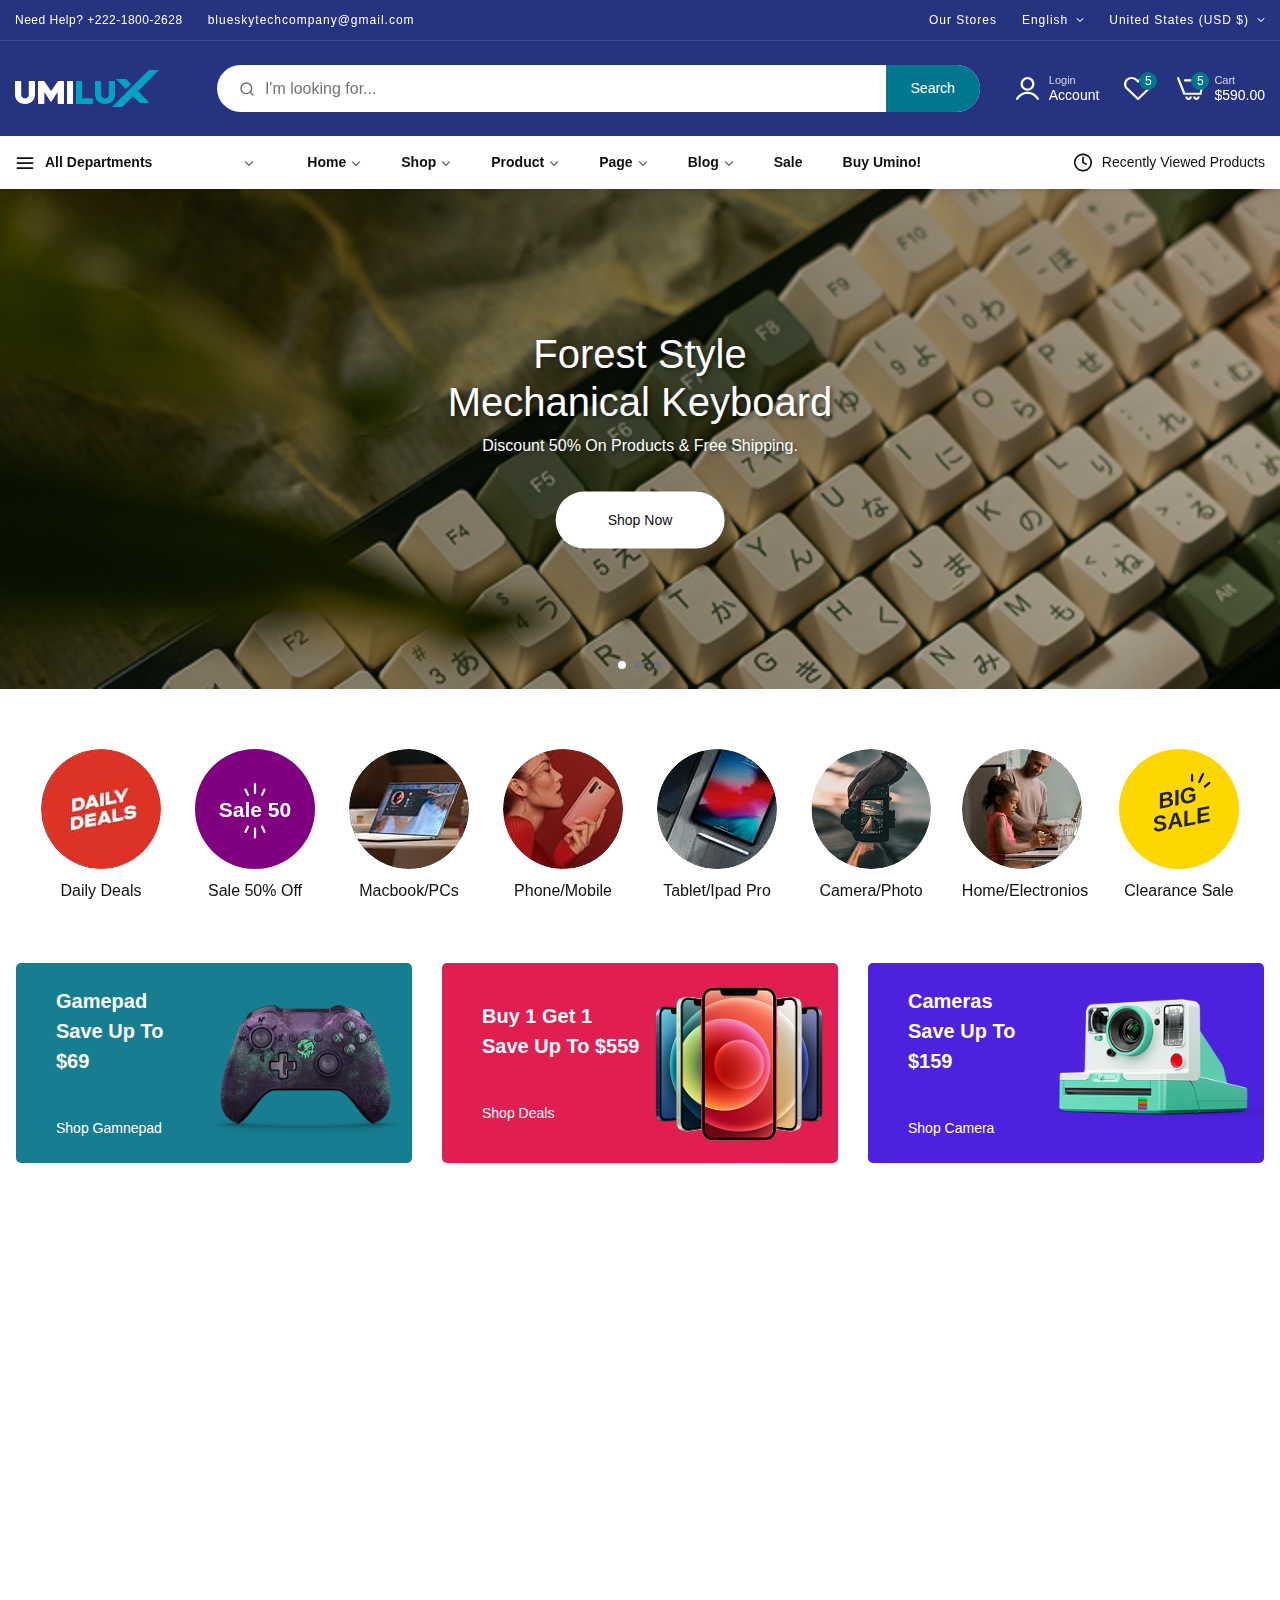
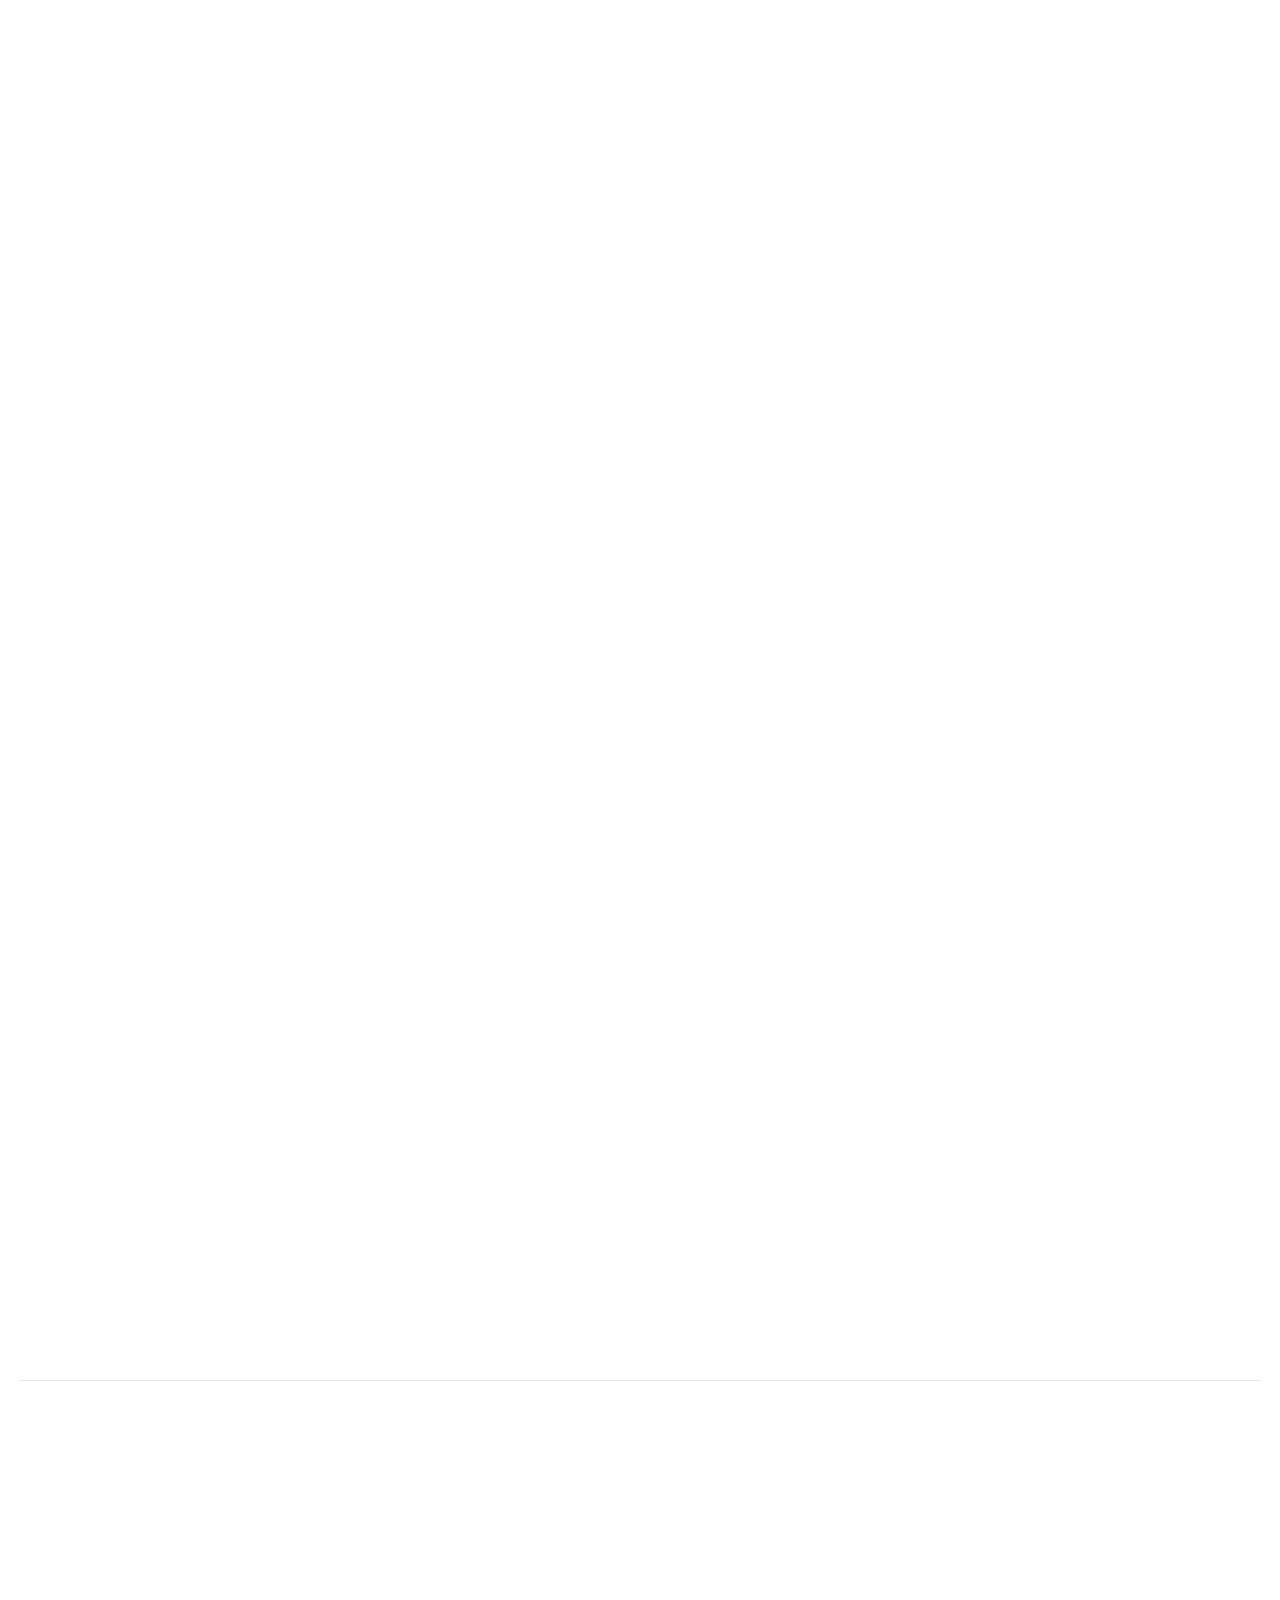
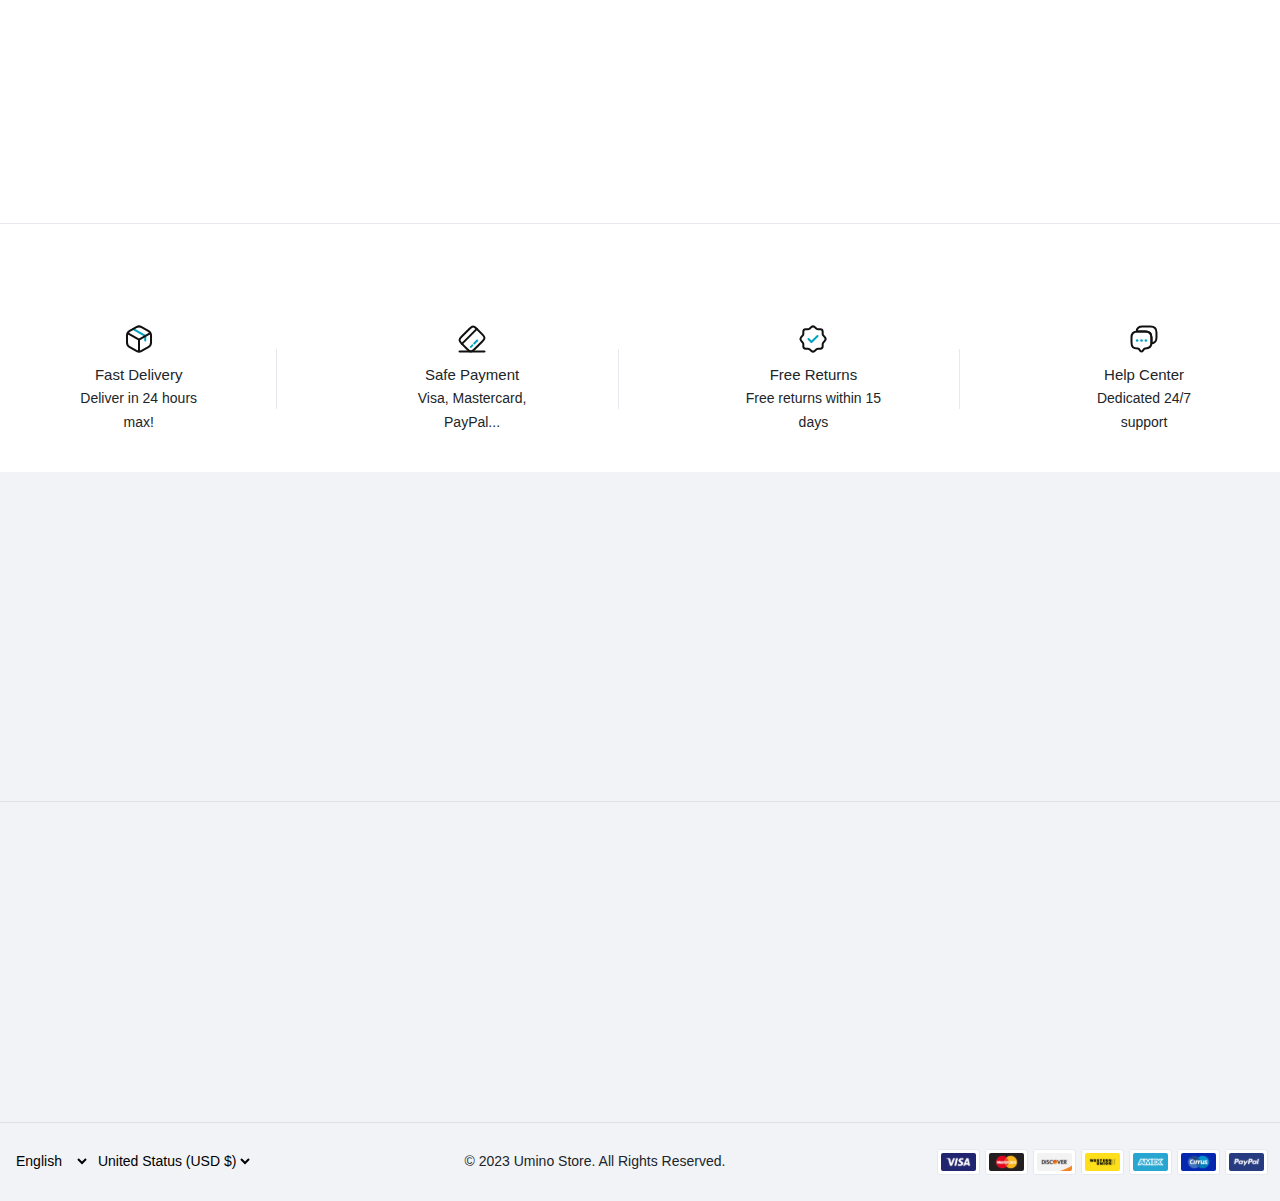
<file: home.html>
<!DOCTYPE html>
<html lang="en">

<head>
    <meta charset="UTF-8">
    <meta name="viewport" content="width=device-width, initial-scale=1.0">
    <meta name="description" content="UmiLux - Your one-stop shop for all your needs.">
    <title>UmiLux</title>
    <!-- preload -->
    <link rel="preload" as="image" href="./assets/img/banner-lg.jpg" fetchpriority="high">
    <!-- CSS -->
    <link rel="stylesheet" href="./assets/css/main.css">
    <link rel="stylesheet" href="./assets/css/style.css">
    <link rel="stylesheet" href="./assets/css/responsive.css">
    <link rel="stylesheet" href="./assets/css/sectionFadein.css">
    <!-- BOOSTRAP -->
    <link rel="stylesheet" href="./assets/css/bootstrap.min.css">
    <!-- JQUERY -->
    <script defer src="./assets/js/jquery.min.js"></script>
    <!-- OWL Carousel -->
    <link rel="stylesheet" href="./assets/owl-carousel/owl.carousel.min.css">
    <link rel="stylesheet" href="./assets/owl-carousel/owl.theme.default.min.css">
</head>

<body>
    <header id="header-main">
        <div id="header-container" class="flex-center">
            <div class="header-top d-none d-xl-flex">
                <div class="left-header flex-center">
                    <span>Need Help? +222-1800-2628</span>
                    <span>blueskytechcompany@gmail.com</span>
                </div>
                <div class="right-header flex-center">
                    <a href="./index.html" aria-label="our stores">Our Stores</a>
                    <div class="language-option flex-center" onclick="toggleDropdown('language-dropdown')">
                        <a href="#" aria-label="english">English</a>
                        <svg width="8" height="4" viewBox="0 0 8 4" fill="none" xmlns="http://www.w3.org/2000/svg">
                            <path
                                d="M0.648438 0.847656C0.546875 0.753906 0.496094 0.640625 0.496094 0.507812C0.496094 0.367188 0.546875 0.246094 0.648438 0.144531C0.742188 0.0507812 0.859375 0.00390625 1 0.00390625C1.14062 0.00390625 1.25781 0.0507812 1.35156 0.144531L4 2.79297L6.64844 0.144531C6.74219 0.0507812 6.85938 0.00390625 7 0.00390625C7.14062 0.00390625 7.25781 0.0507812 7.35156 0.144531C7.45312 0.246094 7.50391 0.367188 7.50391 0.507812C7.50391 0.640625 7.45312 0.753906 7.35156 0.847656L4.35156 3.84766C4.25781 3.94922 4.14062 4 4 4C3.85938 4 3.74219 3.94922 3.64844 3.84766L0.648438 0.847656Z"
                                fill="white" />
                        </svg>
                        <div class="dropdown" id="language-dropdown">
                            <a href="#" aria-label="language">English</a>
                            <a href="#" aria-label="language">Việt Nam</a>
                        </div>
                    </div>
                    <div class="currency-option flex-center" onclick="toggleDropdown('currency-dropdown')">
                        <a href="#" aria-label="money">United States (USD $)</a>
                        <svg width="8" height="4" viewBox="0 0 8 4" fill="none" xmlns="http://www.w3.org/2000/svg">
                            <path
                                d="M0.648438 0.847656C0.546875 0.753906 0.496094 0.640625 0.496094 0.507812C0.496094 0.367188 0.546875 0.246094 0.648438 0.144531C0.742188 0.0507812 0.859375 0.00390625 1 0.00390625C1.14062 0.00390625 1.25781 0.0507812 1.35156 0.144531L4 2.79297L6.64844 0.144531C6.74219 0.0507812 6.85938 0.00390625 7 0.00390625C7.14062 0.00390625 7.25781 0.0507812 7.35156 0.144531C7.45312 0.246094 7.50391 0.367188 7.50391 0.507812C7.50391 0.640625 7.45312 0.753906 7.35156 0.847656L4.35156 3.84766C4.25781 3.94922 4.14062 4 4 4C3.85938 4 3.74219 3.94922 3.64844 3.84766L0.648438 0.847656Z"
                                fill="white" />
                        </svg>
                        <div class="dropdown" id="currency-dropdown">
                            <a href="#" aria-label="money-contry">United States (USD $)</a>
                            <a href="#" aria-label="money-contry">Việt Nam (VNĐ)</a>
                        </div>
                    </div>
                </div>
            </div>

            <div class="divider"></div>

            <!-- menu mobile -->
            <div class="header-middle">
                <div class="header-middle-nav-mobile d-block d-xl-none">
                    <!-- Nút mở menu -->
                    <button class="btn mobile-menu-btn d-block d-xl-none" onclick="toggleMenu()"
                        aria-label="menu-mobile">
                        <svg width="22" height="14" viewBox="0 0 22 14" fill="currentColor"
                            xmlns="http://www.w3.org/2000/svg">
                            <path
                                d="M2 8H20C20.2812 8 20.5156 7.90625 20.7031 7.71875C20.9062 7.51562 21.0078 7.27344 21.0078 6.99219C21.0078 6.72656 20.9062 6.5 20.7031 6.3125C20.5156 6.10938 20.2812 6.00781 20 6.00781H2C1.71875 6.00781 1.47656 6.10938 1.27344 6.3125C1.08594 6.5 0.992188 6.72656 0.992188 6.99219C0.992188 7.27344 1.08594 7.51562 1.27344 7.71875C1.47656 7.90625 1.71875 8 2 8ZM2 2H20C20.2812 2 20.5156 1.90625 20.7031 1.71875C20.9062 1.51563 21.0078 1.27344 21.0078 0.992188C21.0078 0.726562 20.9062 0.5 20.7031 0.3125C20.5156 0.109375 20.2812 0.0078125 20 0.0078125H2C1.71875 0.0078125 1.47656 0.109375 1.27344 0.3125C1.08594 0.5 0.992188 0.726562 0.992188 0.992188C0.992188 1.27344 1.08594 1.51563 1.27344 1.71875C1.47656 1.90625 1.71875 2 2 2ZM2 14H20C20.2812 14 20.5156 13.9062 20.7031 13.7188C20.9062 13.5156 21.0078 13.2734 21.0078 12.9922C21.0078 12.7266 20.9062 12.5 20.7031 12.3125C20.5156 12.1094 20.2812 12.0078 20 12.0078H2C1.71875 12.0078 1.47656 12.1094 1.27344 12.3125C1.08594 12.5 0.992188 12.7266 0.992188 12.9922C0.992188 13.2734 1.08594 13.5156 1.27344 13.7188C1.47656 13.9062 1.71875 14 2 14Z"
                                fill="#ffffff"></path>
                        </svg>
                    </button>

                    <!-- Menu chính -->
                    <div class="mobile-menu-overlay" id="menuOverlay">
                        <div class="mobile-menu-header">
                            <div class="mobile-menu-title">
                                <span>MENU</span>
                                <span class="mobile-categories-btn" onclick="toggleSubMenu('categories')">All
                                    Departments</span>
                                <div class="mobile-close-btn" onclick="toggleMenu()">
                                    <svg height="20px" width="20px" fill="#ccc" xmlns="http://www.w3.org/2000/svg"
                                        id="Flat" viewBox="0 0 256 256">
                                        <path
                                            d="M202.82861,197.17188a3.99991,3.99991,0,1,1-5.65722,5.65624L128,133.65723,58.82861,202.82812a3.99991,3.99991,0,0,1-5.65722-5.65624L122.343,128,53.17139,58.82812a3.99991,3.99991,0,0,1,5.65722-5.65624L128,122.34277l69.17139-69.17089a3.99991,3.99991,0,0,1,5.65722,5.65624L133.657,128Z" />
                                    </svg>
                                </div>
                            </div>
                        </div>
                        <ul class="mobile-menu-list">
                            <li onclick="toggleSubMenu('home')">Home <span class="mobile-arrow">
                                    <svg width="6" height="11" viewBox="0 0 6 11" fill="none"
                                        xmlns="http://www.w3.org/2000/svg">
                                        <path
                                            d="M1.27754 10.7215C1.13691 10.8738 0.961132 10.95 0.750195 10.95C0.539257 10.95 0.363476 10.8738 0.222851 10.7215C0.070507 10.5809 -0.00566483 10.4109 -0.00566483 10.2117C-0.00566483 10.0008 0.070507 9.81915 0.222851 9.66681L4.19551 5.69415L0.222851 1.7215C0.070507 1.58087 -0.00566483 1.41095 -0.00566483 1.21173C-0.00566483 1.00079 0.070507 0.819153 0.222851 0.666809C0.363476 0.526184 0.539257 0.455872 0.750195 0.455872C0.961132 0.455872 1.13691 0.526184 1.27754 0.666809L5.77754 5.16681C5.92988 5.31915 6.00605 5.50079 6.00605 5.71173C6.00605 5.91095 5.92988 6.08087 5.77754 6.2215L1.27754 10.7215Z"
                                            fill="#111111" />
                                    </svg>
                                </span>
                            </li>

                            <li onclick="toggleSubMenu('shop')">Shop <span class="mobile-arrow">
                                    <svg width="6" height="11" viewBox="0 0 6 11" fill="none"
                                        xmlns="http://www.w3.org/2000/svg">
                                        <path
                                            d="M1.27754 10.7215C1.13691 10.8738 0.961132 10.95 0.750195 10.95C0.539257 10.95 0.363476 10.8738 0.222851 10.7215C0.070507 10.5809 -0.00566483 10.4109 -0.00566483 10.2117C-0.00566483 10.0008 0.070507 9.81915 0.222851 9.66681L4.19551 5.69415L0.222851 1.7215C0.070507 1.58087 -0.00566483 1.41095 -0.00566483 1.21173C-0.00566483 1.00079 0.070507 0.819153 0.222851 0.666809C0.363476 0.526184 0.539257 0.455872 0.750195 0.455872C0.961132 0.455872 1.13691 0.526184 1.27754 0.666809L5.77754 5.16681C5.92988 5.31915 6.00605 5.50079 6.00605 5.71173C6.00605 5.91095 5.92988 6.08087 5.77754 6.2215L1.27754 10.7215Z"
                                            fill="#111111" />
                                    </svg>
                                </span>
                            </li>

                            <li onclick="toggleSubMenu('product')">Product <span class="mobile-arrow">
                                    <svg width="6" height="11" viewBox="0 0 6 11" fill="none"
                                        xmlns="http://www.w3.org/2000/svg">
                                        <path
                                            d="M1.27754 10.7215C1.13691 10.8738 0.961132 10.95 0.750195 10.95C0.539257 10.95 0.363476 10.8738 0.222851 10.7215C0.070507 10.5809 -0.00566483 10.4109 -0.00566483 10.2117C-0.00566483 10.0008 0.070507 9.81915 0.222851 9.66681L4.19551 5.69415L0.222851 1.7215C0.070507 1.58087 -0.00566483 1.41095 -0.00566483 1.21173C-0.00566483 1.00079 0.070507 0.819153 0.222851 0.666809C0.363476 0.526184 0.539257 0.455872 0.750195 0.455872C0.961132 0.455872 1.13691 0.526184 1.27754 0.666809L5.77754 5.16681C5.92988 5.31915 6.00605 5.50079 6.00605 5.71173C6.00605 5.91095 5.92988 6.08087 5.77754 6.2215L1.27754 10.7215Z"
                                            fill="#111111" />
                                    </svg>
                                </span>
                            </li>

                            <li onclick="toggleSubMenu('blog')">Blog <span class="mobile-arrow">
                                    <svg width="6" height="11" viewBox="0 0 6 11" fill="none"
                                        xmlns="http://www.w3.org/2000/svg">
                                        <path
                                            d="M1.27754 10.7215C1.13691 10.8738 0.961132 10.95 0.750195 10.95C0.539257 10.95 0.363476 10.8738 0.222851 10.7215C0.070507 10.5809 -0.00566483 10.4109 -0.00566483 10.2117C-0.00566483 10.0008 0.070507 9.81915 0.222851 9.66681L4.19551 5.69415L0.222851 1.7215C0.070507 1.58087 -0.00566483 1.41095 -0.00566483 1.21173C-0.00566483 1.00079 0.070507 0.819153 0.222851 0.666809C0.363476 0.526184 0.539257 0.455872 0.750195 0.455872C0.961132 0.455872 1.13691 0.526184 1.27754 0.666809L5.77754 5.16681C5.92988 5.31915 6.00605 5.50079 6.00605 5.71173C6.00605 5.91095 5.92988 6.08087 5.77754 6.2215L1.27754 10.7215Z"
                                            fill="#111111" />
                                    </svg>
                                </span>
                            </li>

                            <li onclick="toggleSubMenu('page')">Page <span class="mobile-arrow">
                                    <svg width="6" height="11" viewBox="0 0 6 11" fill="none"
                                        xmlns="http://www.w3.org/2000/svg">
                                        <path
                                            d="M1.27754 10.7215C1.13691 10.8738 0.961132 10.95 0.750195 10.95C0.539257 10.95 0.363476 10.8738 0.222851 10.7215C0.070507 10.5809 -0.00566483 10.4109 -0.00566483 10.2117C-0.00566483 10.0008 0.070507 9.81915 0.222851 9.66681L4.19551 5.69415L0.222851 1.7215C0.070507 1.58087 -0.00566483 1.41095 -0.00566483 1.21173C-0.00566483 1.00079 0.070507 0.819153 0.222851 0.666809C0.363476 0.526184 0.539257 0.455872 0.750195 0.455872C0.961132 0.455872 1.13691 0.526184 1.27754 0.666809L5.77754 5.16681C5.92988 5.31915 6.00605 5.50079 6.00605 5.71173C6.00605 5.91095 5.92988 6.08087 5.77754 6.2215L1.27754 10.7215Z"
                                            fill="#111111" />
                                    </svg>
                                </span>
                            </li>

                            <li>Sale</li>
                            <li>Buy Uminol</li>
                            <li>Recently Viewed</li>
                        </ul>
                    </div>

                    <!-- Menu con (Categories) -->
                    <div class="mobile-sub-menu" id="subMenu-categories">
                        <div class="mobile-sub-menu-header">
                            <span class="mobile-back-btn" onclick="toggleSubMenu('categories')">
                                <svg width="6" height="11" viewBox="0 0 6 11" fill="none"
                                    xmlns="http://www.w3.org/2000/svg">
                                    <path
                                        d="M5.77754 9.66681C5.92988 9.81915 6.00605 10.0008 6.00605 10.2117C6.00605 10.4109 5.92988 10.5809 5.77754 10.7215C5.63691 10.8738 5.46113 10.95 5.25019 10.95C5.03926 10.95 4.86348 10.8738 4.72285 10.7215L0.222851 6.2215C0.070507 6.08087 -0.00566483 5.91095 -0.00566483 5.71173C-0.00566483 5.50079 0.070507 5.31915 0.222851 5.16681L4.72285 0.666809C4.86348 0.526184 5.03926 0.455872 5.25019 0.455872C5.46113 0.455872 5.63691 0.526184 5.77754 0.666809C5.92988 0.819153 6.00605 1.00079 6.00605 1.21173C6.00605 1.41095 5.92988 1.58087 5.77754 1.7215L1.80488 5.69415L5.77754 9.66681Z"
                                        fill="#ffffff" />
                                </svg>
                            </span>
                            <span>CATEGORIES</span>
                            <span class="mobile-close-btn" onclick="closeAll()">
                                <svg height="20px" width="20px" fill="#ccc" xmlns="http://www.w3.org/2000/svg"
                                    class="Flat" viewBox="0 0 256 256">
                                    <path
                                        d="M202.82861,197.17188a3.99991,3.99991,0,1,1-5.65722,5.65624L128,133.65723,58.82861,202.82812a3.99991,3.99991,0,0,1-5.65722-5.65624L122.343,128,53.17139,58.82812a3.99991,3.99991,0,0,1,5.65722-5.65624L128,122.34277l69.17139-69.17089a3.99991,3.99991,0,0,1,5.65722,5.65624L133.657,128Z" />
                                </svg>
                            </span>
                        </div>
                        <ul class="mobile-menu-list">
                            <li>Electronics</li>
                            <li>Fashion</li>
                            <li>Home & Garden</li>
                            <li>Sports</li>
                            <li>Books</li>
                            <li>Beauty</li>
                            <li>Health</li>
                            <li>Toys</li>
                        </ul>
                    </div>

                    <!-- Menu con (Home) -->
                    <div class="mobile-sub-menu" id="subMenu-home">
                        <div class="mobile-sub-menu-header">
                            <span class="mobile-back-btn" onclick="toggleSubMenu('home')">
                                <svg width="6" height="11" viewBox="0 0 6 11" fill="none"
                                    xmlns="http://www.w3.org/2000/svg">
                                    <path
                                        d="M5.77754 9.66681C5.92988 9.81915 6.00605 10.0008 6.00605 10.2117C6.00605 10.4109 5.92988 10.5809 5.77754 10.7215C5.63691 10.8738 5.46113 10.95 5.25019 10.95C5.03926 10.95 4.86348 10.8738 4.72285 10.7215L0.222851 6.2215C0.070507 6.08087 -0.00566483 5.91095 -0.00566483 5.71173C-0.00566483 5.50079 0.070507 5.31915 0.222851 5.16681L4.72285 0.666809C4.86348 0.526184 5.03926 0.455872 5.25019 0.455872C5.46113 0.455872 5.63691 0.526184 5.77754 0.666809C5.92988 0.819153 6.00605 1.00079 6.00605 1.21173C6.00605 1.41095 5.92988 1.58087 5.77754 1.7215L1.80488 5.69415L5.77754 9.66681Z"
                                        fill="#ffffff" />
                                </svg>
                            </span>
                            <span>HOME</span>
                            <span class="mobile-close-btn" onclick="closeAll()">
                                <svg height="20px" width="20px" fill="#ccc" xmlns="http://www.w3.org/2000/svg"
                                    class="Flat" viewBox="0 0 256 256">
                                    <path
                                        d="M202.82861,197.17188a3.99991,3.99991,0,1,1-5.65722,5.65624L128,133.65723,58.82861,202.82812a3.99991,3.99991,0,0,1-5.65722-5.65624L122.343,128,53.17139,58.82812a3.99991,3.99991,0,0,1,5.65722-5.65624L128,122.34277l69.17139-69.17089a3.99991,3.99991,0,0,1,5.65722,5.65624L133.657,128Z" />
                                </svg>
                            </span>
                        </div>
                        <ul class="mobile-menu-list">
                            <li>Submenu 1</li>
                            <li>Submenu 2</li>
                            <li>Submenu 3</li>
                        </ul>
                    </div>

                    <!-- Menu con (Shop) -->
                    <div class="mobile-sub-menu" id="subMenu-shop">
                        <div class="mobile-sub-menu-header">
                            <span class="mobile-back-btn" onclick="toggleSubMenu('shop')">
                                <svg width="6" height="11" viewBox="0 0 6 11" fill="none"
                                    xmlns="http://www.w3.org/2000/svg">
                                    <path
                                        d="M5.77754 9.66681C5.92988 9.81915 6.00605 10.0008 6.00605 10.2117C6.00605 10.4109 5.92988 10.5809 5.77754 10.7215C5.63691 10.8738 5.46113 10.95 5.25019 10.95C5.03926 10.95 4.86348 10.8738 4.72285 10.7215L0.222851 6.2215C0.070507 6.08087 -0.00566483 5.91095 -0.00566483 5.71173C-0.00566483 5.50079 0.070507 5.31915 0.222851 5.16681L4.72285 0.666809C4.86348 0.526184 5.03926 0.455872 5.25019 0.455872C5.46113 0.455872 5.63691 0.526184 5.77754 0.666809C5.92988 0.819153 6.00605 1.00079 6.00605 1.21173C6.00605 1.41095 5.92988 1.58087 5.77754 1.7215L1.80488 5.69415L5.77754 9.66681Z"
                                        fill="#ffffff" />
                                </svg>
                            </span>
                            <span>SHOP</span>
                            <span class="mobile-close-btn" onclick="closeAll()">
                                <svg height="20px" width="20px" fill="#ccc" xmlns="http://www.w3.org/2000/svg"
                                    class="Flat" viewBox="0 0 256 256">
                                    <path
                                        d="M202.82861,197.17188a3.99991,3.99991,0,1,1-5.65722,5.65624L128,133.65723,58.82861,202.82812a3.99991,3.99991,0,0,1-5.65722-5.65624L122.343,128,53.17139,58.82812a3.99991,3.99991,0,0,1,5.65722-5.65624L128,122.34277l69.17139-69.17089a3.99991,3.99991,0,0,1,5.65722,5.65624L133.657,128Z" />
                                </svg>
                            </span>
                        </div>
                        <ul class="mobile-menu-list">
                            <li>Products 1</li>
                            <li>Products 2</li>
                            <li>Products 3</li>
                        </ul>
                    </div>

                    <!-- Menu con (Product) -->
                    <div class="mobile-sub-menu" id="subMenu-product">
                        <div class="mobile-sub-menu-header">
                            <span class="mobile-back-btn" onclick="toggleSubMenu('product')">
                                <svg width="6" height="11" viewBox="0 0 6 11" fill="none"
                                    xmlns="http://www.w3.org/2000/svg">
                                    <path
                                        d="M5.77754 9.66681C5.92988 9.81915 6.00605 10.0008 6.00605 10.2117C6.00605 10.4109 5.92988 10.5809 5.77754 10.7215C5.63691 10.8738 5.46113 10.95 5.25019 10.95C5.03926 10.95 4.86348 10.8738 4.72285 10.7215L0.222851 6.2215C0.070507 6.08087 -0.00566483 5.91095 -0.00566483 5.71173C-0.00566483 5.50079 0.070507 5.31915 0.222851 5.16681L4.72285 0.666809C4.86348 0.526184 5.03926 0.455872 5.25019 0.455872C5.46113 0.455872 5.63691 0.526184 5.77754 0.666809C5.92988 0.819153 6.00605 1.00079 6.00605 1.21173C6.00605 1.41095 5.92988 1.58087 5.77754 1.7215L1.80488 5.69415L5.77754 9.66681Z"
                                        fill="#ffffff" />
                                </svg>
                            </span>
                            <span>PRODUCT</span>
                            <span class="mobile-close-btn" onclick="closeAll()">
                                <svg height="20px" width="20px" fill="#ccc" xmlns="http://www.w3.org/2000/svg"
                                    class="Flat" viewBox="0 0 256 256">
                                    <path
                                        d="M202.82861,197.17188a3.99991,3.99991,0,1,1-5.65722,5.65624L128,133.65723,58.82861,202.82812a3.99991,3.99991,0,0,1-5.65722-5.65624L122.343,128,53.17139,58.82812a3.99991,3.99991,0,0,1,5.65722-5.65624L128,122.34277l69.17139-69.17089a3.99991,3.99991,0,0,1,5.65722,5.65624L133.657,128Z" />
                                </svg>
                            </span>
                        </div>
                        <ul class="mobile-menu-list">
                            <li>Service 1</li>
                            <li>Service 2</li>
                            <li>Service 3</li>
                        </ul>
                    </div>

                    <!-- Menu con (Blog) -->
                    <div class="mobile-sub-menu" id="subMenu-blog">
                        <div class="mobile-sub-menu-header">
                            <span class="back-btn" onclick="toggleSubMenu('blog')">
                                <svg width="6" height="11" viewBox="0 0 6 11" fill="none"
                                    xmlns="http://www.w3.org/2000/svg">
                                    <path
                                        d="M5.77754 9.66681C5.92988 9.81915 6.00605 10.0008 6.00605 10.2117C6.00605 10.4109 5.92988 10.5809 5.77754 10.7215C5.63691 10.8738 5.46113 10.95 5.25019 10.95C5.03926 10.95 4.86348 10.8738 4.72285 10.7215L0.222851 6.2215C0.070507 6.08087 -0.00566483 5.91095 -0.00566483 5.71173C-0.00566483 5.50079 0.070507 5.31915 0.222851 5.16681L4.72285 0.666809C4.86348 0.526184 5.03926 0.455872 5.25019 0.455872C5.46113 0.455872 5.63691 0.526184 5.77754 0.666809C5.92988 0.819153 6.00605 1.00079 6.00605 1.21173C6.00605 1.41095 5.92988 1.58087 5.77754 1.7215L1.80488 5.69415L5.77754 9.66681Z"
                                        fill="#ffffff" />
                                </svg>
                            </span>
                            <span>BLOG</span>
                            <span class="mobile-close-btn" onclick="closeAll()">
                                <svg height="20px" width="20px" fill="#ccc" xmlns="http://www.w3.org/2000/svg"
                                    class="Flat" viewBox="0 0 256 256">
                                    <path
                                        d="M202.82861,197.17188a3.99991,3.99991,0,1,1-5.65722,5.65624L128,133.65723,58.82861,202.82812a3.99991,3.99991,0,0,1-5.65722-5.65624L122.343,128,53.17139,58.82812a3.99991,3.99991,0,0,1,5.65722-5.65624L128,122.34277l69.17139-69.17089a3.99991,3.99991,0,0,1,5.65722,5.65624L133.657,128Z" />
                                </svg>
                            </span>
                        </div>
                        <ul class="mobile-menu-list">
                            <li>Contact info</li>
                            <li>Support</li>
                            <li>Feedback</li>
                        </ul>
                    </div>

                    <!-- Menu con (Page) -->
                    <div class="mobile-sub-menu" id="subMenu-page">
                        <div class="mobile-sub-menu-header">
                            <span class="mobile-back-btn" onclick="toggleSubMenu('page')">
                                <svg width="6" height="11" viewBox="0 0 6 11" fill="none"
                                    xmlns="http://www.w3.org/2000/svg">
                                    <path
                                        d="M5.77754 9.66681C5.92988 9.81915 6.00605 10.0008 6.00605 10.2117C6.00605 10.4109 5.92988 10.5809 5.77754 10.7215C5.63691 10.8738 5.46113 10.95 5.25019 10.95C5.03926 10.95 4.86348 10.8738 4.72285 10.7215L0.222851 6.2215C0.070507 6.08087 -0.00566483 5.91095 -0.00566483 5.71173C-0.00566483 5.50079 0.070507 5.31915 0.222851 5.16681L4.72285 0.666809C4.86348 0.526184 5.03926 0.455872 5.25019 0.455872C5.46113 0.455872 5.63691 0.526184 5.77754 0.666809C5.92988 0.819153 6.00605 1.00079 6.00605 1.21173C6.00605 1.41095 5.92988 1.58087 5.77754 1.7215L1.80488 5.69415L5.77754 9.66681Z"
                                        fill="#ffffff" />
                                </svg>
                            </span>
                            <span>PAGE</span>
                            <span class=" mobile-close-btn" onclick="closeAll()">
                                <svg height="20px" width="20px" fill="#ccc" xmlns="http://www.w3.org/2000/svg"
                                    class="Flat" viewBox="0 0 256 256">
                                    <path
                                        d="M202.82861,197.17188a3.99991,3.99991,0,1,1-5.65722,5.65624L128,133.65723,58.82861,202.82812a3.99991,3.99991,0,0,1-5.65722-5.65624L122.343,128,53.17139,58.82812a3.99991,3.99991,0,0,1,5.65722-5.65624L128,122.34277l69.17139-69.17089a3.99991,3.99991,0,0,1,5.65722,5.65624L133.657,128Z" />
                                </svg>
                            </span>
                        </div>
                        <ul class="mobile-menu-list">
                            <li>Contact info</li>
                            <li>Support</li>
                            <li>Feedback</li>
                        </ul>
                    </div>

                    <!-- Backdrop -->
                    <div class="mobile-backdrop" id="backdrop" onclick="closeAll()"></div>
                </div>

                <div class="header-middle-logo order-2 order-xl-1">
                    <svg width="144" height="37" viewBox="0 0 144 37" fill="none" xmlns="http://www.w3.org/2000/svg">
                        <path
                            d="M111.798 9.72958C111.368 9.34001 110.818 9.11011 110.241 9.07788H100.852L101.498 9.72958L110.204 18.5046C110.375 18.6755 110.606 18.7715 110.846 18.7715C111.087 18.7715 111.318 18.6755 111.488 18.5046L115.359 14.6127C115.528 14.4408 115.623 14.2081 115.623 13.9656C115.623 13.7231 115.528 13.4905 115.359 13.3185L111.798 9.72958Z"
                            fill="#00A2C2" />
                        <path
                            d="M123.719 21.7447C123.55 21.5728 123.454 21.3401 123.454 21.0976C123.454 20.8551 123.55 20.6225 123.719 20.4505L125.012 19.1471L126.296 17.8529L143.363 0.651699C143.718 0.293724 144.009 0 144 0H134.62C134.042 0.0322334 133.493 0.262133 133.063 0.651699L118.574 15.2553L117.281 16.522L115.778 18.0273L114.494 19.3674L113.392 20.4505L112.099 21.7447L110.687 23.1675L109.403 24.4708L97.6375 36.3483L97 37H106.389C106.963 36.9712 107.51 36.7443 107.937 36.3575L117.281 26.94C117.365 26.8539 117.466 26.7856 117.577 26.739C117.688 26.6924 117.807 26.6685 117.927 26.6685C118.048 26.6685 118.167 26.6924 118.278 26.739C118.389 26.7856 118.489 26.8539 118.574 26.94L124.038 32.4473C124.465 32.8368 125.011 33.0669 125.586 33.099H134.074C134.575 33.099 134.693 32.8053 134.338 32.4473L126.014 24.0578L124.73 22.7636L123.719 21.7447Z"
                            fill="#00A2C2" />
                        <path
                            d="M80.001 11.7407C79.9986 11.6419 80.0169 11.5436 80.0548 11.4521C80.0928 11.3607 80.1495 11.278 80.2215 11.2093C80.2904 11.1404 80.373 11.0863 80.464 11.0504C80.555 11.0144 80.6526 10.9973 80.7505 11.0002H85.4591C85.5571 10.9973 85.6546 11.0144 85.7456 11.0504C85.8367 11.0863 85.9192 11.1404 85.9882 11.2093C86.0601 11.278 86.1169 11.3607 86.1548 11.4521C86.1928 11.5436 86.2111 11.6419 86.2086 11.7407V24.2765C86.1849 24.9618 86.3175 25.6436 86.5966 26.2714C86.8245 26.7537 87.159 27.1794 87.5753 27.5172C87.9464 27.8032 88.368 28.0188 88.8186 28.1531C89.596 28.3968 90.4307 28.3968 91.2081 28.1531C91.6552 28.0232 92.0718 27.8071 92.4338 27.5172C92.842 27.1759 93.17 26.7508 93.3949 26.2714C93.6814 25.6457 93.8173 24.9628 93.7917 24.2765V11.7407C93.7892 11.6419 93.8075 11.5436 93.8455 11.4521C93.8834 11.3607 93.9402 11.278 94.0121 11.2093C94.0811 11.1404 94.1636 11.0863 94.2546 11.0504C94.3456 11.0144 94.4432 10.9973 94.5412 11.0002H99.2497C99.4471 10.9984 99.6372 11.0735 99.7788 11.2093C99.8491 11.2792 99.9048 11.3621 99.9426 11.4533C99.9804 11.5445 99.9997 11.6421 99.9992 11.7407V24.2765C100.015 25.6409 99.7763 26.9965 99.2938 28.2751C98.8495 29.4276 98.161 30.4731 97.2746 31.3415C96.3678 32.2039 95.29 32.8713 94.1091 33.3016C92.8011 33.7832 91.4135 34.0196 90.0178 33.9985C88.6191 34.0202 87.2285 33.7839 85.9176 33.3016C84.7367 32.8713 83.6589 32.2039 82.7521 31.3415C81.8659 30.4712 81.1749 29.4265 80.7241 28.2751C80.2272 26.9999 79.9818 25.6427 80.001 24.2765V11.7407Z"
                            fill="#00A2C2" />
                        <path
                            d="M78 28.9726V33.2458C78 33.4553 77.9275 33.6333 77.7824 33.7799C77.6374 33.9266 77.4613 33.9999 77.2541 33.9999H61.7459C61.518 33.9999 61.3315 33.9266 61.1865 33.7799C61.0622 33.6333 61 33.4553 61 33.2458V11.754C61 11.5445 61.0622 11.3665 61.1865 11.2198C61.3315 11.0732 61.518 10.9999 61.7459 10.9999H66.4077C66.6149 10.9999 66.791 11.0732 66.936 11.2198C67.081 11.3665 67.1536 11.5445 67.1536 11.754V27.4644C67.1536 27.6738 67.2157 27.8519 67.34 27.9985C67.4851 28.1452 67.6715 28.2185 67.8995 28.2185H77.2541C77.4613 28.2185 77.6374 28.2918 77.7824 28.4384C77.9275 28.585 78 28.7631 78 28.9726Z"
                            fill="#00A2C2" />
                        <path
                            d="M57.9995 11.7403C58.0031 11.6422 57.9868 11.5443 57.9517 11.4529C57.9166 11.3615 57.8633 11.2784 57.7954 11.209C57.7274 11.1395 57.6461 11.0851 57.5566 11.0492C57.4671 11.0134 57.3713 10.9967 57.2752 11.0004H52.7166C52.6212 10.9979 52.5263 11.0155 52.4379 11.0519C52.3494 11.0883 52.2691 11.1429 52.2021 11.2122C52.135 11.2816 52.0826 11.3642 52.0479 11.455C52.0133 11.5458 51.9973 11.6429 52.0008 11.7403V22.7352V33.2338C51.9962 33.3327 52.0113 33.4316 52.0452 33.5244C52.0791 33.6171 52.1311 33.7019 52.198 33.7735C52.2649 33.8452 52.3454 33.9022 52.4345 33.9411C52.5237 33.98 52.6196 34 52.7166 33.9999H57.2667C57.3631 34.0003 57.4586 33.9813 57.5478 33.944C57.637 33.9066 57.7181 33.8517 57.7865 33.7822C57.8533 33.712 57.9058 33.6288 57.9409 33.5377C57.976 33.4465 57.993 33.3492 57.991 33.2512V22.7352L57.9995 11.7403Z"
                            fill="white" />
                        <path
                            d="M48.9963 11.784V33.2158C48.9677 33.4138 48.8746 33.5972 48.7311 33.7386C48.5876 33.88 48.4014 33.9717 48.2005 33.9999H43.4257C43.2247 33.9717 43.0385 33.88 42.895 33.7386C42.7515 33.5972 42.6585 33.4138 42.6298 33.2158V23.1097C42.6298 22.9355 42.5414 22.7612 42.3646 22.7612C42.2734 22.7596 42.1836 22.7832 42.1055 22.8295C42.0273 22.8757 41.9639 22.9426 41.9225 23.0226L36.5287 31.5605C36.4669 31.6416 36.3868 31.7075 36.2947 31.7529C36.2026 31.7982 36.1011 31.8219 35.9981 31.8219C35.8952 31.8219 35.7936 31.7982 35.7016 31.7529C35.6095 31.7075 35.5294 31.6416 35.4676 31.5605L30.0738 23.0226C30.0324 22.9426 29.969 22.8757 29.8908 22.8295C29.8126 22.7832 29.7229 22.7596 29.6317 22.7612C29.4549 22.7612 29.3664 22.9355 29.3664 23.1097V33.2158C29.3378 33.4138 29.2448 33.5972 29.1013 33.7386C28.9578 33.88 28.7716 33.9717 28.5706 33.9999H23.7958C23.5949 33.9717 23.4087 33.88 23.2652 33.7386C23.1217 33.5972 23.0286 33.4138 23 33.2158V11.784C23.0286 11.586 23.1217 11.4025 23.2652 11.2611C23.4087 11.1198 23.5949 11.0281 23.7958 10.9999H28.2169C28.4596 11.0266 28.6975 11.0852 28.9243 11.1741C29.0379 11.208 29.1434 11.264 29.2345 11.3388C29.3257 11.4136 29.4006 11.5058 29.4549 11.6097L35.6444 20.4961C35.6879 20.5742 35.7518 20.6394 35.8296 20.6849C35.9074 20.7303 35.9961 20.7543 36.0866 20.7543C36.177 20.7543 36.2657 20.7303 36.3435 20.6849C36.4213 20.6394 36.4853 20.5742 36.5287 20.4961L42.6564 11.6097C42.7106 11.5058 42.7855 11.4136 42.8767 11.3388C42.9678 11.264 43.0733 11.208 43.1869 11.1741C43.4104 11.0754 43.6499 11.0164 43.8943 10.9999H48.3154C48.4171 11.0062 48.5165 11.0326 48.6076 11.0775C48.6988 11.1224 48.7798 11.1849 48.846 11.2612C48.9615 11.4104 49.0152 11.5973 48.9963 11.784Z"
                            fill="white" />
                        <path
                            d="M0.00104912 11.7407C-0.00142384 11.6419 0.0168909 11.5436 0.0548351 11.4521C0.0927794 11.3607 0.149527 11.278 0.221488 11.2093C0.290428 11.1404 0.372978 11.0863 0.463996 11.0504C0.555015 11.0144 0.652554 10.9973 0.75054 11.0002H5.4591C5.55709 10.9973 5.65463 11.0144 5.74565 11.0504C5.83667 11.0863 5.91922 11.1404 5.98816 11.2093C6.06012 11.278 6.11686 11.3607 6.15481 11.4521C6.19275 11.5436 6.21107 11.6419 6.2086 11.7407V24.2765C6.18492 24.9618 6.31751 25.6436 6.59657 26.2714C6.82454 26.7537 7.15898 27.1794 7.57531 27.5172C7.94641 27.8032 8.36795 28.0188 8.81859 28.1531C9.596 28.3968 10.4307 28.3968 11.2081 28.1531C11.6552 28.0232 12.0718 27.8071 12.4338 27.5172C12.842 27.1759 13.17 26.7508 13.3949 26.2714C13.6814 25.6457 13.8173 24.9628 13.7917 24.2765V11.7407C13.7892 11.6419 13.8075 11.5436 13.8455 11.4521C13.8834 11.3607 13.9402 11.278 14.0121 11.2093C14.0811 11.1404 14.1636 11.0863 14.2546 11.0504C14.3456 11.0144 14.4432 10.9973 14.5412 11.0002H19.2497C19.4471 10.9984 19.6372 11.0735 19.7788 11.2093C19.8491 11.2792 19.9048 11.3621 19.9426 11.4533C19.9804 11.5445 19.9997 11.6421 19.9992 11.7407V24.2765C20.0155 25.6409 19.7763 26.9965 19.2938 28.2751C18.8495 29.4276 18.161 30.4731 17.2746 31.3415C16.3678 32.2039 15.29 32.8713 14.1091 33.3016C12.8011 33.7832 11.4135 34.0196 10.0178 33.9985C8.61907 34.0202 7.22854 33.7839 5.91762 33.3016C4.73671 32.8713 3.65888 32.2039 2.75212 31.3415C1.86585 30.4712 1.17487 29.4265 0.724087 28.2751C0.227235 26.9999 -0.0181859 25.6427 0.00104912 24.2765V11.7407Z"
                            fill="white" />
                    </svg>
                </div>

                <div class="header-middle-search-container d-none d-xl-block order-xl-2">
                    <div class="header-middle-search-wrapper">
                        <span class="header-middle-search-icon flex-center">
                            <svg width="16" height="16" viewBox="0 0 24 24" fill="none" stroke="#666" stroke-width="2"
                                stroke-linecap="round" stroke-linejoin="round">
                                <circle cx="11" cy="11" r="8"></circle>
                                <line x1="21" y1="21" x2="16.65" y2="16.65"></line>
                            </svg>
                        </span>
                        <input type="text" class="header-middle-search-input" placeholder="I'm looking for...">
                        <button class="header-middle-search-button">Search</button>
                    </div>
                </div>

                <div class="header-middle-icon order-3 flex-center">
                    <div class="header-middle-row-icon d-none d-xl-flex flex-center">
                        <div class="header-middle-icon flex-center">
                            <svg width="23" height="23" viewBox="0 0 23 23" fill="none"
                                xmlns="http://www.w3.org/2000/svg">
                                <path
                                    d="M22.8548 21.3334C21.6915 19.3656 20.0317 17.7341 18.0398 16.6006C16.0478 15.467 13.7928 14.8708 11.4979 14.8708C9.20304 14.8708 6.94798 15.467 4.95601 16.6006C2.96405 17.7341 1.30427 19.3656 0.141025 21.3334C-0.00138538 21.5886 -0.0376415 21.8892 0.0400248 22.1707C0.0766559 22.314 0.143667 22.448 0.236568 22.5635C0.329469 22.679 0.446115 22.7735 0.578691 22.8405C0.74972 22.9369 0.943214 22.987 1.1398 22.9856C1.33475 22.9938 1.52817 22.9481 1.69855 22.8535C1.86893 22.7589 2.0096 22.6191 2.10491 22.4498C3.06783 20.8199 4.44211 19.4685 6.09163 18.5296C7.74115 17.5906 9.60864 17.0967 11.5091 17.0967C13.4096 17.0967 15.2771 17.5906 16.9266 18.5296C18.5761 19.4685 19.9504 20.8199 20.9133 22.4498C21.0632 22.7032 21.3076 22.8876 21.5934 22.9628C21.8792 23.0381 22.1832 22.9981 22.4396 22.8516C22.5672 22.7839 22.6791 22.6903 22.768 22.5769C22.8569 22.4634 22.9209 22.3326 22.9558 22.193C22.9973 22.0502 23.0098 21.9007 22.9924 21.7531C22.9751 21.6055 22.9283 21.4628 22.8548 21.3334Z"
                                    fill="white" />
                                <path
                                    d="M11.5 13.8C13.3083 13.8003 15.0444 13.0842 16.3348 11.8057C17.6253 10.5272 18.3668 8.78854 18.4 6.96384C18.4 5.11691 17.673 3.34563 16.379 2.03966C15.085 0.733688 13.33 0 11.5 0C9.66998 0 7.91494 0.733688 6.62094 2.03966C5.32694 3.34563 4.59998 5.11691 4.59998 6.96384C4.63313 8.78854 5.3747 10.5272 6.66512 11.8057C7.95555 13.0842 9.69169 13.8003 11.5 13.8ZM6.89998 6.96384C6.89998 5.73255 7.38462 4.5517 8.24728 3.68105C9.10995 2.8104 10.28 2.32128 11.5 2.32128C12.72 2.32128 13.89 2.8104 14.7527 3.68105C15.6153 4.5517 16.1 5.73255 16.1 6.96384C16.1 8.19512 15.6153 9.37597 14.7527 10.2466C13.89 11.1173 12.72 11.6064 11.5 11.6064C10.28 11.6064 9.10995 11.1173 8.24728 10.2466C7.38462 9.37597 6.89998 8.19512 6.89998 6.96384Z"
                                    fill="white" />
                            </svg>
                        </div>

                        <div class="header-middle-text">
                            <p>Login</p>
                            <p>Account</p>
                        </div>
                    </div>

                    <div class="header-middle-whishlist header-middle-icon d-none d-xl-flex flex-center">
                        <svg width="28" height="23" viewBox="0 0 28 23" fill="none" xmlns="http://www.w3.org/2000/svg">
                            <path
                                d="M25.7442 2.10275C24.2909 0.752316 22.3676 0 20.3687 0C18.3697 0 16.4465 0.752316 14.9931 2.10275L14 3.0345L13.0069 2.10275C11.5572 0.743159 9.62821 -0.0103607 7.62554 0.000636744C5.62664 -0.00860296 3.7019 0.744876 2.25576 2.10275C1.54386 2.75756 0.976298 3.54931 0.588263 4.42889C0.200228 5.30847 0 6.25712 0 7.216C0 8.17488 0.200228 9.12353 0.588263 10.0031C0.976298 10.8827 1.54386 11.6744 2.25576 12.3293L13.2147 22.6921C13.3222 22.7846 13.4428 22.8612 13.5727 22.9194C13.8471 23.0269 14.1529 23.0269 14.4273 22.9194C14.5572 22.8612 14.6778 22.7846 14.7853 22.6921L25.7442 12.3293C26.4561 11.6744 27.0237 10.8827 27.4117 10.0031C27.7998 9.12353 28 8.17488 28 7.216C28 6.25712 27.7998 5.30847 27.4117 4.42889C27.0237 3.54931 26.4561 2.75756 25.7442 2.10275ZM25.7442 7.19327C25.7475 7.86547 25.6121 8.53132 25.3461 9.15048C25.0801 9.76963 24.6891 10.3292 24.1968 10.7953L14 20.4536L3.81473 10.7953C3.31485 10.3331 2.91647 9.77502 2.64415 9.15553C2.37183 8.53604 2.23134 7.86823 2.23134 7.19327C2.23134 6.51832 2.37183 5.85051 2.64415 5.23102C2.91647 4.61153 3.31485 4.05348 3.81473 3.59127C4.84037 2.62701 6.20703 2.09319 7.62554 2.10275C9.05112 2.09206 10.4254 2.62562 11.4595 3.59127L13.2147 5.2616C13.3222 5.3541 13.4428 5.43066 13.5727 5.48886C13.8471 5.59638 14.1529 5.59638 14.4273 5.48886C14.5572 5.43066 14.6778 5.3541 14.7853 5.2616L16.5521 3.59127C17.5777 2.62701 18.9444 2.09319 20.3629 2.10275C21.7885 2.09206 23.1628 2.62562 24.1968 3.59127C24.6933 4.0554 25.0886 4.6141 25.3586 5.23335C25.6286 5.8526 25.7676 6.51944 25.7673 7.19327H25.7442Z"
                                fill="white" />
                        </svg>

                        <div class="qty flex-center">5</div>
                    </div>

                    <div class="header-middle-cart-icon flex-center">
                        <div class="header-middle-row-icon header-middle-icon flex-center">
                            <svg width="27" height="23" viewBox="0 0 27 23" fill="none"
                                xmlns="http://www.w3.org/2000/svg">
                                <path
                                    d="M19.3593 20.7193C19.064 20.7193 18.7807 20.6017 18.5719 20.3925C18.3631 20.1832 18.2458 19.8995 18.2458 19.6036H16.0187C16.0187 20.4913 16.3706 21.3426 16.9971 21.9703C17.6236 22.598 18.4733 22.9506 19.3593 22.9506C20.2453 22.9506 21.095 22.598 21.7215 21.9703C22.348 21.3426 22.7 20.4913 22.7 19.6036H20.4729C20.4729 19.8995 20.3555 20.1832 20.1467 20.3925C19.9379 20.6017 19.6546 20.7193 19.3593 20.7193Z"
                                    fill="white" />
                                <path
                                    d="M11.5234 20.7193C11.2281 20.7193 10.9449 20.6017 10.736 20.3925C10.5272 20.1832 10.4099 19.8995 10.4099 19.6036H8.17236C8.17236 20.0437 8.2589 20.4796 8.42702 20.8863C8.59515 21.293 8.84158 21.6625 9.15224 21.9738C9.4629 22.285 9.83171 22.5319 10.2376 22.7004C10.6435 22.8688 11.0785 22.9555 11.5179 22.9555C11.9572 22.9555 12.3922 22.8688 12.7981 22.7004C13.204 22.5319 13.5728 22.285 13.8835 21.9738C14.1942 21.6625 14.4406 21.293 14.6087 20.8863C14.7768 20.4796 14.8634 20.0437 14.8634 19.6036H12.6363C12.6363 19.8993 12.5191 20.183 12.3104 20.3922C12.1017 20.6014 11.8187 20.7191 11.5234 20.7193Z"
                                    fill="white" />
                                <path
                                    d="M26.0504 2.26013C25.9897 2.24977 25.9282 2.24464 25.8666 2.24479H8.04992C7.75459 2.24479 7.47135 2.36233 7.26252 2.57157C7.05369 2.7808 6.93637 3.06458 6.93637 3.36048C6.93637 3.65638 7.05369 3.94016 7.26252 4.14939C7.47135 4.35863 7.75459 4.47617 8.04992 4.47617H24.552L24.2576 6.24594L22.6965 15.6331H8.17032L4.38427 6.24594L2.12586 0.69537C2.00643 0.434253 1.79109 0.229345 1.52466 0.123301C1.25824 0.017257 0.961258 0.0182482 0.695545 0.126068C0.429832 0.233888 0.215858 0.440229 0.0981665 0.702138C-0.0195254 0.964047 -0.0318673 1.26134 0.0637099 1.53214L3.66951 10.397L6.13045 16.9322C6.31209 17.4824 6.68722 17.8645 7.22868 17.8645H23.6396C23.9032 17.8646 24.1584 17.771 24.3597 17.6002C24.5609 17.4295 24.6951 17.1928 24.7385 16.9322L26.516 6.24594L26.9656 3.54387C27.0141 3.25205 26.9449 2.95287 26.7733 2.71213C26.6017 2.47139 26.3416 2.30881 26.0504 2.26013Z"
                                    fill="white" />
                            </svg>

                            <div class="qty flex-center">5</div>
                        </div>

                        <div class="header-middle-text d-none d-xl-block">
                            <p>Cart</p>
                            <p>$590.00</p>
                        </div>
                    </div>
                </div>
            </div>

            <div class="header-middle-search-mobile d-block d-xl-none">
                <div class="header-middle-search-wrapper">
                    <span class="header-middle-search-icon flex-center">
                        <svg width="16" height="16" viewBox="0 0 24 24" fill="none" stroke="#666" stroke-width="2"
                            stroke-linecap="round" stroke-linejoin="round">
                            <circle cx="11" cy="11" r="8"></circle>
                            <line x1="21" y1="21" x2="16.65" y2="16.65"></line>
                        </svg>
                    </span>
                    <input type="text" class="header-middle-search-input w-100" placeholder="I'm looking for...">
                    <button class="header-middle-search-button">Search</button>
                </div>
            </div>
        </div>

        <div class="w-100 bg-white">
            <div class="header-bottom d-none d-xl-flex">
                <div class="header-bottom-nav-left flex-center">
                    <div class="header-bottom-categories-wrapper flex-center" id="categoryToggle">
                        <div class="header-bottom-categories flex-center" aria-expanded="false" role="button"
                            data-bs-toggle="submenu" data-bs-target="#submenu">
                            <svg width="20" height="21" viewBox="0 0 20 21" fill="none"
                                xmlns="http://www.w3.org/2000/svg">
                                <path
                                    d="M2.5 12H17.5C17.7344 12 17.9297 11.9219 18.0859 11.7656C18.2552 11.5964 18.3398 11.3945 18.3398 11.1602C18.3398 10.9388 18.2552 10.75 18.0859 10.5938C17.9297 10.4245 17.7344 10.3398 17.5 10.3398H2.5C2.26562 10.3398 2.0638 10.4245 1.89453 10.5938C1.73828 10.75 1.66016 10.9388 1.66016 11.1602C1.66016 11.3945 1.73828 11.5964 1.89453 11.7656C2.0638 11.9219 2.26562 12 2.5 12ZM2.5 7H17.5C17.7344 7 17.9297 6.92188 18.0859 6.76562C18.2552 6.59635 18.3398 6.39453 18.3398 6.16016C18.3398 5.9388 18.2552 5.75 18.0859 5.59375C17.9297 5.42448 17.7344 5.33984 17.5 5.33984H2.5C2.26562 5.33984 2.0638 5.42448 1.89453 5.59375C1.73828 5.75 1.66016 5.9388 1.66016 6.16016C1.66016 6.39453 1.73828 6.59635 1.89453 6.76562C2.0638 6.92188 2.26562 7 2.5 7ZM2.5 17H17.5C17.7344 17 17.9297 16.9219 18.0859 16.7656C18.2552 16.5964 18.3398 16.3945 18.3398 16.1602C18.3398 15.9388 18.2552 15.75 18.0859 15.5938C17.9297 15.4245 17.7344 15.3398 17.5 15.3398H2.5C2.26562 15.3398 2.0638 15.4245 1.89453 15.5938C1.73828 15.75 1.66016 15.9388 1.66016 16.1602C1.66016 16.3945 1.73828 16.5964 1.89453 16.7656C2.0638 16.9219 2.26562 17 2.5 17Z"
                                    fill="#111111" />
                            </svg>
                            <p>All Departments</p>
                        </div>
                        <div class="dropdown-icon-categories dropdown-icon">
                            <svg width="14" height="15" viewBox="0 0 14 15" fill="none"
                                xmlns="http://www.w3.org/2000/svg">
                                <path
                                    d="M3.08984 6.32227C2.97135 6.21289 2.91211 6.08073 2.91211 5.92578C2.91211 5.76172 2.97135 5.62044 3.08984 5.50195C3.19922 5.39258 3.33594 5.33789 3.5 5.33789C3.66406 5.33789 3.80078 5.39258 3.91016 5.50195L7 8.5918L10.0898 5.50195C10.1992 5.39258 10.3359 5.33789 10.5 5.33789C10.6641 5.33789 10.8008 5.39258 10.9102 5.50195C11.0286 5.62044 11.0879 5.76172 11.0879 5.92578C11.0879 6.08073 11.0286 6.21289 10.9102 6.32227L7.41016 9.82227C7.30078 9.94076 7.16406 10 7 10C6.83594 10 6.69922 9.94076 6.58984 9.82227L3.08984 6.32227Z"
                                    fill="#555555" />
                            </svg>
                        </div>
                        <div class="header-bottom-submenu-categories" id="submenu-categories">
                            <ul>
                                <li><a href="./index.html" aria-label="menu-categories">Electronics</a></li>
                                <li><a href="./index.html" aria-label="menu-categories">Fashion</a></li>
                                <li><a href="./index.html" aria-label="menu-categories">Home & Garden</a></li>
                                <li><a href="./index.html" aria-label="menu-categories">Sports</a></li>
                                <li><a href="./index.html" aria-label="menu-categories">Books</a></li>
                            </ul>
                        </div>
                    </div>

                    <div class="header-bottom-overlay-categories" id="overlay"></div>

                    <nav class="header-bottom-navbar">
                        <ul class="header-bottom-menu">
                            <li class="header-bottom-menu-item flex-center">
                                <a href="./index.html" aria-label="home">Home <span class="dropdown-icon">
                                        <svg width="10" height="5" viewBox="0 0 10 5" fill="none"
                                            xmlns="http://www.w3.org/2000/svg">
                                            <path
                                                d="M1.08984 1.32227C0.971354 1.21289 0.912109 1.08073 0.912109 0.925781C0.912109 0.761719 0.971354 0.620443 1.08984 0.501953C1.19922 0.392578 1.33594 0.337891 1.5 0.337891C1.66406 0.337891 1.80078 0.392578 1.91016 0.501953L5 3.5918L8.08984 0.501953C8.19922 0.392578 8.33594 0.337891 8.5 0.337891C8.66406 0.337891 8.80078 0.392578 8.91016 0.501953C9.02865 0.620443 9.08789 0.761719 9.08789 0.925781C9.08789 1.08073 9.02865 1.21289 8.91016 1.32227L5.41016 4.82227C5.30078 4.94076 5.16406 5 5 5C4.83594 5 4.69922 4.94076 4.58984 4.82227L1.08984 1.32227Z"
                                                fill="#555555" />
                                        </svg>
                                    </span></a>
                                <ul class="header-bottom-submenu">
                                    <li><a href="./index.html" aria-label="submenu">Submenu 1</a></li>
                                    <li><a href="./index.html" aria-label="submenu">Submenu 2</a></li>
                                    <li><a href="./index.html" aria-label="submenu">Submenu 3</a></li>
                                </ul>
                            </li>
                            <li class="header-bottom-menu-item flex-center">
                                <a href="./index.html" aria-label="shop">Shop <span class="dropdown-icon">
                                        <svg width="10" height="5" viewBox="0 0 10 5" fill="none"
                                            xmlns="http://www.w3.org/2000/svg">
                                            <path
                                                d="M1.08984 1.32227C0.971354 1.21289 0.912109 1.08073 0.912109 0.925781C0.912109 0.761719 0.971354 0.620443 1.08984 0.501953C1.19922 0.392578 1.33594 0.337891 1.5 0.337891C1.66406 0.337891 1.80078 0.392578 1.91016 0.501953L5 3.5918L8.08984 0.501953C8.19922 0.392578 8.33594 0.337891 8.5 0.337891C8.66406 0.337891 8.80078 0.392578 8.91016 0.501953C9.02865 0.620443 9.08789 0.761719 9.08789 0.925781C9.08789 1.08073 9.02865 1.21289 8.91016 1.32227L5.41016 4.82227C5.30078 4.94076 5.16406 5 5 5C4.83594 5 4.69922 4.94076 4.58984 4.82227L1.08984 1.32227Z"
                                                fill="#555555" />
                                        </svg>
                                    </span></a>
                                <ul class="header-bottom-submenu">
                                    <li><a href="./index.html" aria-label="submenu-shop">Product 1</a></li>
                                    <li><a href="./index.html" aria-label="submenu-shop">Product 2</a></li>
                                    <li><a href="./index.html" aria-label="submenu-shop">Product 3</a></li>
                                </ul>
                            </li>
                            <li class="header-bottom-menu-item flex-center">
                                <a href="./index.html" aria-label="products">Product <span class="dropdown-icon">
                                        <svg width="10" height="5" viewBox="0 0 10 5" fill="none"
                                            xmlns="http://www.w3.org/2000/svg">
                                            <path
                                                d="M1.08984 1.32227C0.971354 1.21289 0.912109 1.08073 0.912109 0.925781C0.912109 0.761719 0.971354 0.620443 1.08984 0.501953C1.19922 0.392578 1.33594 0.337891 1.5 0.337891C1.66406 0.337891 1.80078 0.392578 1.91016 0.501953L5 3.5918L8.08984 0.501953C8.19922 0.392578 8.33594 0.337891 8.5 0.337891C8.66406 0.337891 8.80078 0.392578 8.91016 0.501953C9.02865 0.620443 9.08789 0.761719 9.08789 0.925781C9.08789 1.08073 9.02865 1.21289 8.91016 1.32227L5.41016 4.82227C5.30078 4.94076 5.16406 5 5 5C4.83594 5 4.69922 4.94076 4.58984 4.82227L1.08984 1.32227Z"
                                                fill="#555555" />
                                        </svg>
                                    </span></a>
                                <ul class="header-bottom-submenu">
                                    <li><a href="./index.html" aria-label="submenu-product">Service 1</a></li>
                                    <li><a href="./index.html" aria-label="submenu-product">Service 2</a></li>
                                    <li><a href="./index.html" aria-label="submenu-product">Service 3</a></li>
                                </ul>
                            </li>
                            <li class="header-bottom-menu-item flex-center">
                                <a href="./index.html" aria-label="page">Page <span class="dropdown-icon">
                                        <svg width="10" height="5" viewBox="0 0 10 5" fill="none"
                                            xmlns="http://www.w3.org/2000/svg">
                                            <path
                                                d="M1.08984 1.32227C0.971354 1.21289 0.912109 1.08073 0.912109 0.925781C0.912109 0.761719 0.971354 0.620443 1.08984 0.501953C1.19922 0.392578 1.33594 0.337891 1.5 0.337891C1.66406 0.337891 1.80078 0.392578 1.91016 0.501953L5 3.5918L8.08984 0.501953C8.19922 0.392578 8.33594 0.337891 8.5 0.337891C8.66406 0.337891 8.80078 0.392578 8.91016 0.501953C9.02865 0.620443 9.08789 0.761719 9.08789 0.925781C9.08789 1.08073 9.02865 1.21289 8.91016 1.32227L5.41016 4.82227C5.30078 4.94076 5.16406 5 5 5C4.83594 5 4.69922 4.94076 4.58984 4.82227L1.08984 1.32227Z"
                                                fill="#555555" />
                                        </svg>
                                    </span></a>
                                <ul class="header-bottom-submenu">
                                    <li><a href="./index.html" aria-label="submenu-page">Contact Info</a></li>
                                    <li><a href="./index.html" aria-label="submenu-page">Support</a></li>
                                    <li><a href="./index.html" aria-label="submenu-page">Feedback</a></li>
                                </ul>
                            </li>

                            <li class="header-bottom-menu-item flex-center">
                                <a href="./index.html" aria-label="blog">Blog <span class="dropdown-icon">
                                        <svg width="10" height="5" viewBox="0 0 10 5" fill="none"
                                            xmlns="http://www.w3.org/2000/svg">
                                            <path
                                                d="M1.08984 1.32227C0.971354 1.21289 0.912109 1.08073 0.912109 0.925781C0.912109 0.761719 0.971354 0.620443 1.08984 0.501953C1.19922 0.392578 1.33594 0.337891 1.5 0.337891C1.66406 0.337891 1.80078 0.392578 1.91016 0.501953L5 3.5918L8.08984 0.501953C8.19922 0.392578 8.33594 0.337891 8.5 0.337891C8.66406 0.337891 8.80078 0.392578 8.91016 0.501953C9.02865 0.620443 9.08789 0.761719 9.08789 0.925781C9.08789 1.08073 9.02865 1.21289 8.91016 1.32227L5.41016 4.82227C5.30078 4.94076 5.16406 5 5 5C4.83594 5 4.69922 4.94076 4.58984 4.82227L1.08984 1.32227Z"
                                                fill="#555555" />
                                        </svg>
                                    </span></a>
                                <ul class="header-bottom-submenu">
                                    <li><a href="./index.html" aria-label="submenu-blog">Contact Info</a></li>
                                    <li><a href="./index.html" aria-label="submenu-blog">Support</a></li>
                                    <li><a href="./index.html" aria-label="submenu-blog">Feedback</a></li>
                                </ul>
                            </li>

                            <li class="header-bottom-menu-item flex-center"><a href="./index.html"
                                    aria-label="sale">Sale</a></li>
                            <li class="header-bottom-menu-item flex-center"><a href="./index.html" aria-label="buy">Buy
                                    Umino!</a>
                            </li>
                        </ul>
                    </nav>
                </div>

                <div class="header-bottom-nav-right flex-center">
                    <svg width="18" height="19" viewBox="0 0 18 19" fill="none" xmlns="http://www.w3.org/2000/svg">
                        <path
                            d="M18 9.49042C18 8.877 17.9424 8.27636 17.8273 7.6885C17.6994 7.10064 17.5203 6.53834 17.29 6.0016C17.0725 5.46486 16.7974 4.95367 16.4648 4.46805C16.145 3.98243 15.7804 3.53514 15.371 3.1262C14.9616 2.73003 14.5139 2.36581 14.0277 2.03355C13.5544 1.71406 13.049 1.4393 12.5117 1.20927C11.9744 0.979233 11.4115 0.806709 10.823 0.691693C10.2345 0.563898 9.62687 0.5 9 0.5C8.37313 0.5 7.76546 0.563898 7.17697 0.691693C6.58849 0.806709 6.02559 0.979233 5.48827 1.20927C4.95096 1.4393 4.44563 1.71406 3.97228 2.03355C3.48614 2.36581 3.03838 2.73003 2.629 3.1262C2.21962 3.53514 1.85501 3.98243 1.53518 4.46805C1.20256 4.95367 0.921109 5.46486 0.690832 6.0016C0.473348 6.53834 0.30064 7.10064 0.172708 7.6885C0.0575693 8.27636 0 8.877 0 9.49042C0 10.1166 0.0575693 10.7236 0.172708 11.3115C0.30064 11.8994 0.473348 12.4617 0.690832 12.9984C0.921109 13.5351 1.20256 14.0463 1.53518 14.5319C1.85501 15.0048 2.21962 15.4457 2.629 15.8546C3.03838 16.2636 3.48614 16.6278 3.97228 16.9473C4.44563 17.2796 4.95096 17.5607 5.48827 17.7907C6.02559 18.0208 6.58849 18.1933 7.17697 18.3083C7.76546 18.4361 8.37313 18.5 9 18.5C9.62687 18.5 10.2345 18.4361 10.823 18.3083C11.4115 18.1933 11.9744 18.0208 12.5117 17.7907C13.049 17.5607 13.5544 17.2796 14.0277 16.9473C14.5139 16.6278 14.9616 16.2636 15.371 15.8546C15.7804 15.4457 16.145 15.0048 16.4648 14.5319C16.7974 14.0463 17.0725 13.5351 17.29 12.9984C17.5203 12.4617 17.6994 11.8994 17.8273 11.3115C17.9424 10.7236 18 10.1166 18 9.49042ZM16.3689 9.49042C16.3689 10.5128 16.177 11.4712 15.7932 12.3658C15.4094 13.2604 14.8849 14.0399 14.2196 14.7045C13.5416 15.369 12.7548 15.893 11.8593 16.2764C10.9765 16.6597 10.0235 16.8514 9 16.8514C7.97655 16.8514 7.01706 16.6597 6.12154 16.2764C5.23881 15.893 4.45842 15.369 3.78038 14.7045C3.11514 14.0399 2.59062 13.2604 2.20682 12.3658C1.82303 11.4712 1.63113 10.5128 1.63113 9.49042C1.63113 8.48083 1.82303 7.52875 2.20682 6.63419C2.59062 5.73962 3.11514 4.96006 3.78038 4.29553C4.45842 3.63099 5.23881 3.10703 6.12154 2.72364C7.01706 2.32748 7.97655 2.12939 9 2.12939C10.0235 2.12939 10.9765 2.32748 11.8593 2.72364C12.7548 3.10703 13.5416 3.63099 14.2196 4.29553C14.8849 4.96006 15.4094 5.73962 15.7932 6.63419C16.177 7.52875 16.3689 8.48083 16.3689 9.49042ZM8.17484 4.58307V9.49042C8.17484 9.65655 8.21322 9.80351 8.28998 9.93131C8.37953 10.0591 8.49467 10.155 8.63539 10.2189L11.9168 11.8674C12.1087 11.9696 12.3134 11.9888 12.5309 11.9249C12.7484 11.8482 12.9083 11.7077 13.0107 11.5032C13.113 11.2987 13.1258 11.0879 13.049 10.8706C12.9851 10.6534 12.8507 10.4936 12.6461 10.3914L9.82516 8.99201V4.58307C9.82516 4.36581 9.742 4.18051 9.57569 4.02716C9.42217 3.86102 9.23028 3.77796 9 3.77796C8.76972 3.77796 8.57143 3.86102 8.40512 4.02716C8.2516 4.18051 8.17484 4.36581 8.17484 4.58307Z"
                            fill="#111111" />
                    </svg>
                    <a href="./index.html" class="header-bottom-recently" aria-label="view">
                        Recently Viewed Products
                    </a>
                </div>
            </div>
        </div>
    </header>

    <main>
        <section id="banner" class="">
            <div class="banner-inner">
                <div class="banner-item active">
                    <img srcset="./assets/img/banner-sm.png 1x, ./assets/img/banner-lg.jpg 2x"
                        src="./assets/img/banner-lg.jpg" alt="Forest Style Mechanical Keyboard" width="1920"
                        height="500" loading="eager" decoding="async" fetchpriority="high">
                    <div class="banner-text">
                        <h1>Forest Style <br> Mechanical Keyboard</h1>
                        <p>Discount 50% On Products & Free Shipping.</p>
                        <a href="./index.html"><button class="shop-now">Shop Now</button></a>
                    </div>
                </div>
                <div class="banner-item">
                    <img srcset="./assets/img/banner-sm.png 1x, ./assets/img/banner-lg.jpg 2x"
                        src="./assets/img/banner-lg.jpg" alt="Keyboard">
                    <div class="banner-text">
                        <h1>Forest Style <br> Mechanical Keyboard</h1>
                        <p>Discount 50% On Products & Free Shipping.</p>
                        <a href="./index.html"><button class="shop-now">Shop Now</button></a>
                    </div>
                </div>
                <div class="banner-item">
                    <img srcset="./assets/img/banner-sm.png 1x, ./assets/img/banner-lg.jpg 2x"
                        src="./assets/img/banner-lg.jpg" alt="Keyboard">
                    <div class="banner-text">
                        <h1>Forest Style <br> Mechanical Keyboard</h1>
                        <p>Discount 50% On Products & Free Shipping.</p>
                        <a href="./index.html"><button class="shop-now">Shop Now</button></a>
                    </div>
                </div>
            </div>
            <div class="banner-buttons">
                <button class="banner-btn prev" aria-label="Previous Slide">
                    <svg width="6" height="11" viewBox="0 0 6 11" fill="none" xmlns="http://www.w3.org/2000/svg">
                        <path
                            d="M5.77754 9.66681C5.92988 9.81915 6.00605 10.0008 6.00605 10.2117C6.00605 10.4109 5.92988 10.5809 5.77754 10.7215C5.63691 10.8738 5.46113 10.95 5.25019 10.95C5.03926 10.95 4.86348 10.8738 4.72285 10.7215L0.222851 6.2215C0.070507 6.08087 -0.00566483 5.91095 -0.00566483 5.71173C-0.00566483 5.50079 0.070507 5.31915 0.222851 5.16681L4.72285 0.666809C4.86348 0.526184 5.03926 0.455872 5.25019 0.455872C5.46113 0.455872 5.63691 0.526184 5.77754 0.666809C5.92988 0.819153 6.00605 1.00079 6.00605 1.21173C6.00605 1.41095 5.92988 1.58087 5.77754 1.7215L1.80488 5.69415L5.77754 9.66681Z"
                            fill="#111111" />
                    </svg>
                </button>
                <button class="banner-btn next" aria-label="Next Slide">
                    <svg width="6" height="11" viewBox="0 0 6 11" fill="none" xmlns="http://www.w3.org/2000/svg">
                        <path
                            d="M1.27754 10.7215C1.13691 10.8738 0.961132 10.95 0.750195 10.95C0.539257 10.95 0.363476 10.8738 0.222851 10.7215C0.070507 10.5809 -0.00566483 10.4109 -0.00566483 10.2117C-0.00566483 10.0008 0.070507 9.81915 0.222851 9.66681L4.19551 5.69415L0.222851 1.7215C0.070507 1.58087 -0.00566483 1.41095 -0.00566483 1.21173C-0.00566483 1.00079 0.070507 0.819153 0.222851 0.666809C0.363476 0.526184 0.539257 0.455872 0.750195 0.455872C0.961132 0.455872 1.13691 0.526184 1.27754 0.666809L5.77754 5.16681C5.92988 5.31915 6.00605 5.50079 6.00605 5.71173C6.00605 5.91095 5.92988 6.08087 5.77754 6.2215L1.27754 10.7215Z"
                            fill="#111111" />
                    </svg>
                </button>
            </div>
            <div class="banner-dots flex-center">
                <span class="dot active"></span>
                <span class="dot"></span>
                <span class="dot"></span>
            </div>
        </section>

        <div class="slider-container section-fadein" id="sliderContainer">
            <div class="slider owl-carousel carousel-sale" id="slider">
                <div class="product items">
                    <a href="./index.html" aria-label="slider-categories">
                        <div class="circle-category">
                            <img src="./assets/img/slider/dailyDeals.jpg" alt="daily-deals" loading="lazy">
                        </div>
                        <p>Daily Deals</p>
                    </a>
                </div>

                <div class="product items">
                    <a href="./index.html" aria-label="slider-categories">
                        <div class="circle-category circle-sale-50">
                            <div class="circle-text">
                                <span class="circle-icon">
                                    <svg width="22" height="14" viewBox="0 0 22 14" fill="none"
                                        xmlns="http://www.w3.org/2000/svg">
                                        <rect x="9.88861" width="2.22222" height="11.1111" rx="1.11111" fill="white" />
                                        <rect x="-6.10352e-05" y="6" width="2.22222" height="8" rx="1.11111"
                                            transform="rotate(-25 -6.10352e-05 6)" fill="white" />
                                        <rect width="2.22222" height="8" rx="1.11111"
                                            transform="matrix(-0.906308 -0.422618 -0.422618 0.906308 21.9999 6)"
                                            fill="white" />
                                    </svg>
                                </span>

                                <p class="circle-sale-50">Sale 50</p>

                                <span class="circle-icon">
                                    <svg width="22" height="14" viewBox="0 0 22 14" fill="none"
                                        xmlns="http://www.w3.org/2000/svg">
                                        <rect width="2.22222" height="11.1111" rx="1.11111"
                                            transform="matrix(1 0 0 -1 9.88861 13.5009)" fill="white" />
                                        <rect width="2.22222" height="8" rx="1.11111"
                                            transform="matrix(0.906308 0.422618 0.422618 -0.906308 -6.10352e-05 7.50092)"
                                            fill="white" />
                                        <rect x="21.9999" y="7.50092" width="2.22222" height="8" rx="1.11111"
                                            transform="rotate(155 21.9999 7.50092)" fill="white" />
                                    </svg>
                                </span>
                            </div>
                        </div>
                        <p>Sale 50% Off</p>
                    </a>
                </div>

                <div class="product items">
                    <a href="./index.html" aria-label="slider-categories">
                        <div class="circle-category">
                            <img src="./assets/img/slider/MacPC.jpg" alt="Mac" loading="lazy">
                        </div>
                        <p>Macbook/PCs</p>
                    </a>
                </div>

                <div class="product items">
                    <a href="./index.html" aria-label="slider-categories">
                        <div class="circle-category circle-phone">
                            <img src="./assets/img/slider/phone.jpg" alt="phone" loading="lazy">
                        </div>
                        <p>Phone/Mobile</p>
                    </a>
                </div>

                <div class="product items">
                    <a href="./index.html" aria-label="slider-categories">
                        <div class="circle-category">
                            <img src="./assets/img/slider/tablet.jpg" alt="tablet" loading="lazy">
                        </div>
                        <p>Tablet/Ipad Pro</p>
                    </a>
                </div>

                <div class="product items">
                    <a href="./index.html" aria-label="slider-categories">
                        <div class="circle-category">
                            <img width="120" height="120" src="./assets/img/slider/camera.jpg" alt="camera"
                                loading="lazy">
                        </div>
                        <p>Camera/Photo</p>
                    </a>
                </div>

                <div class="product items">
                    <a href="./index.html" aria-label="slider-categories">
                        <div class="circle-category">
                            <img src="./assets/img/slider/home.jpg" alt="electronics" loading="lazy">
                        </div>
                        <p>Home/Electronios</p>
                    </a>
                </div>

                <div class="product items">
                    <div class="">
                        <div class="circle-category circle-clearance">
                            <div class="circle-text-last">
                                <p>Big<br>Sale</p>
                                <span class="big-sale">
                                    <svg width="26" height="25" viewBox="0 0 26 25" fill="none"
                                        xmlns="http://www.w3.org/2000/svg">
                                        <rect x="15.9994" y="6.61438" width="2.22222" height="11.1111" rx="1.11111"
                                            transform="rotate(36.0451 15.9994 6.61438)" fill="#111111" />
                                        <rect x="4.47339" y="5.64697" width="2.22222" height="8" rx="1.11111"
                                            transform="rotate(11.0451 4.47339 5.64697)" fill="#111111" />
                                        <rect width="2.22222" height="8" rx="1.11111"
                                            transform="matrix(-0.484121 -0.875001 -0.875001 0.484121 22.2616 18.5923)"
                                            fill="#111111" />
                                    </svg>
                                </span>
                            </div>
                        </div>
                        <a href="./index.html" aria-label="slider-categories">Clearance Sale</a>
                    </div>
                </div>
            </div>
        </div>

        <div id="section-categories" class="flex-column align-items-center d-flex flex-lg-row section-fadein">
            <div class="section-categories-console section-categories-shop section-fadein">
                <div class="section-categories-text">
                    <p>Gamepad <br> Save Up To $69</p>
                    <a href="./index.html"><button class="section-categories-buy">Shop Gamnepad</button></a>
                </div>

                <div class="section-categories-img">
                    <img src="./assets/img/categories/console-lg.png" alt="console" loading="lazy">
                </div>
            </div>

            <div class="section-categories-phone section-categories-shop section-fadein">
                <div class="section-categories-text">
                    <p>Buy 1 Get 1 <br> Save Up To $559</p>
                    <a href="./index.html"><button class="section-categories-buy">Shop Deals</button></a>
                </div>

                <div class="section-categories-img">
                    <img src="./assets/img/categories/phone-lg.png" alt="Phone" loading="lazy">
                </div>
            </div>

            <div class="section-categories-camera section-categories-shop section-fadein">
                <div class="section-categories-text">
                    <p>Cameras<br> Save Up To $159</p>
                    <a href="./index.html"><button class="section-categories-buy">Shop Camera</button></a>
                </div>

                <div class="section-categories-img">
                    <img src="./assets/img/categories/camera-lg.png" alt="Camera" loading="lazy">
                </div>
            </div>
        </div>

        <div id="section-deals-day" class="section-fadein">
            <div class="section-header flex-column flex-lg-row align-items-start align-items-lg-center section-fadein">
                <div class="section-left">
                    <p class="section-title">Top Deals Of The Day</p>
                </div>

                <div class="section-right flex-center">
                    <p>Hurry up! Offer ends in:</p>
                    <div class="section-deals-timer flex-center">
                        <div class="timer flex-center days" id="days">0</div>
                        <div class="timer flex-center hours" id="hours">0</div>
                        <div class="timer flex-center minutes" id="minutes">0</div>
                        <div class="timer flex-center seconds" id="seconds">0</div>
                    </div>
                </div>
            </div>

            <div class="divider" style="background-color: #E5E8EC; margin: 15px 0 30px 0;"></div>

            <div class="slider-container-deals">
                <div class="section-bottom-products owl-carousel carousel-deals" id="section-slider-card">
                    <div class="section-bottom-card items">
                        <div class="section-discount">-50%</div>
                        <div class="section-img">
                            <img src="./assets/img/products_deals/deals-1-lg.png" alt="galaxy s21 ultra" loading="lazy">
                            <div class="section-icon">
                                <div class="icon-position flex-center heart">
                                    <svg width="14" height="14" viewBox="0 0 15 13" fill="none"
                                        xmlns="http://www.w3.org/2000/svg">
                                        <path
                                            d="M12.2441 2.76562C11.9889 2.51042 11.6973 2.31901 11.3691 2.19141C11.0501 2.0638 10.722 2 10.3848 2C10.0475 2 9.7194 2.0638 9.40039 2.19141C9.08138 2.31901 8.78971 2.51042 8.52539 2.76562L7.91016 3.38086C7.80078 3.49935 7.66406 3.55859 7.5 3.55859C7.33594 3.55859 7.19922 3.49935 7.08984 3.38086L6.47461 2.76562C6.21029 2.51042 5.91862 2.31901 5.59961 2.19141C5.2806 2.0638 4.95247 2 4.61523 2C4.27799 2 3.94531 2.0638 3.61719 2.19141C3.29818 2.31901 3.01107 2.51042 2.75586 2.76562C2.50065 3.02083 2.30924 3.3125 2.18164 3.64062C2.05404 3.95964 1.99023 4.28776 1.99023 4.625C1.99023 4.96224 2.05404 5.29492 2.18164 5.62305C2.30924 5.94206 2.50065 6.22917 2.75586 6.48438L7.5 11.2285L12.2441 6.48438C12.4993 6.22917 12.6908 5.94206 12.8184 5.62305C12.946 5.29492 13.0098 4.96224 13.0098 4.625C13.0098 4.28776 12.946 3.95964 12.8184 3.64062C12.6908 3.3125 12.4993 3.02083 12.2441 2.76562ZM13.0645 1.94531C13.4382 2.31901 13.7161 2.73828 13.8984 3.20312C14.0898 3.66797 14.1855 4.14193 14.1855 4.625C14.1855 5.10807 14.0898 5.58659 13.8984 6.06055C13.7161 6.52539 13.4382 6.9401 13.0645 7.30469L7.91016 12.459C7.80078 12.5775 7.66406 12.6367 7.5 12.6367C7.33594 12.6367 7.19922 12.5775 7.08984 12.459L1.93555 7.30469C1.56185 6.9401 1.2793 6.52539 1.08789 6.06055C0.905599 5.58659 0.814453 5.10807 0.814453 4.625C0.814453 4.14193 0.905599 3.66797 1.08789 3.20312C1.2793 2.72917 1.56185 2.3099 1.93555 1.94531C2.30013 1.57161 2.71484 1.29362 3.17969 1.11133C3.65365 0.929036 4.13216 0.837891 4.61523 0.837891C5.09831 0.837891 5.57227 0.929036 6.03711 1.11133C6.50195 1.29362 6.92122 1.57161 7.29492 1.94531L7.5 2.15039L7.70508 1.94531C8.07878 1.57161 8.49805 1.29362 8.96289 1.11133C9.42773 0.929036 9.90169 0.837891 10.3848 0.837891C10.8678 0.837891 11.3418 0.929036 11.8066 1.11133C12.2806 1.29362 12.6999 1.57161 13.0645 1.94531Z"
                                            fill="#111111" />
                                    </svg>
                                </div>

                                <div class="icon-position flex-center compare">
                                    <svg width="14" height="14" viewBox="0 0 13 14" fill="none"
                                        xmlns="http://www.w3.org/2000/svg">
                                        <path
                                            d="M6.5 1.48047L1.97461 3.75L6.5 6.01953L11.0254 3.75L6.5 1.48047ZM6.24023 0.318359V0.304688C6.32227 0.268229 6.40885 0.25 6.5 0.25C6.59115 0.25 6.67773 0.268229 6.75977 0.304688L12.5977 3.23047C12.6523 3.25781 12.7025 3.29427 12.748 3.33984C12.7936 3.3763 12.8301 3.42643 12.8574 3.49023C12.9303 3.63607 12.9395 3.78646 12.8848 3.94141C12.8392 4.08724 12.7435 4.19661 12.5977 4.26953L6.75977 7.18164C6.67773 7.22721 6.59115 7.25 6.5 7.25C6.40885 7.25 6.32227 7.22721 6.24023 7.18164L0.402344 4.26953C0.347656 4.24219 0.297526 4.21029 0.251953 4.17383C0.20638 4.12826 0.169922 4.07357 0.142578 4.00977C0.0696615 3.86393 0.0559896 3.7181 0.101562 3.57227C0.15625 3.41732 0.25651 3.30339 0.402344 3.23047L6.24023 0.318359ZM0.402344 10.1074C0.25651 10.0345 0.15625 9.92057 0.101562 9.76562C0.0559896 9.61068 0.0696615 9.46484 0.142578 9.32812C0.215495 9.18229 0.329427 9.08659 0.484375 9.04102C0.639323 8.98633 0.785156 8.99544 0.921875 9.06836L6.5 11.8438L12.0781 9.05469C12.2148 8.99089 12.3607 8.98633 12.5156 9.04102C12.6706 9.08659 12.7845 9.18229 12.8574 9.32812C12.9303 9.46484 12.9395 9.61068 12.8848 9.76562C12.8392 9.92057 12.7435 10.0345 12.5977 10.1074L6.75977 13.0195C6.67773 13.056 6.59115 13.0742 6.5 13.0742C6.40885 13.0833 6.32227 13.0651 6.24023 13.0195L0.402344 10.1074ZM0.402344 7.18164V7.19531C0.25651 7.1224 0.15625 7.00846 0.101562 6.85352C0.0559896 6.69857 0.0696615 6.54818 0.142578 6.40234C0.215495 6.25651 0.329427 6.16081 0.484375 6.11523C0.639323 6.06055 0.785156 6.06966 0.921875 6.14258L6.5 8.93164L12.0781 6.14258C12.2148 6.06966 12.3607 6.06055 12.5156 6.11523C12.6706 6.16081 12.7845 6.25651 12.8574 6.40234C12.9303 6.54818 12.9395 6.69857 12.8848 6.85352C12.8392 7.00846 12.7435 7.11784 12.5977 7.18164L6.75977 10.1074C6.67773 10.1439 6.59115 10.1621 6.5 10.1621C6.40885 10.1621 6.32227 10.1439 6.24023 10.1074L0.402344 7.18164Z"
                                            fill="#111111" />
                                    </svg>
                                </div>

                                <div class="icon-position flex-center quick-view">
                                    <svg width="14" height="14" viewBox="0 0 15 11" fill="none"
                                        xmlns="http://www.w3.org/2000/svg">
                                        <path
                                            d="M0.568359 5.40234C0.568359 5.40234 0.623047 5.30208 0.732422 5.10156C0.841797 4.89193 1.0013 4.63672 1.21094 4.33594C1.34766 4.14453 1.49805 3.93945 1.66211 3.7207C1.83529 3.49284 2.02669 3.26497 2.23633 3.03711C2.50065 2.75456 2.79232 2.47201 3.11133 2.18945C3.43945 1.9069 3.79492 1.64714 4.17773 1.41016C4.64258 1.11849 5.15299 0.88151 5.70898 0.699219C6.26497 0.507812 6.86198 0.412109 7.5 0.412109C8.13802 0.412109 8.73503 0.507812 9.29102 0.699219C9.84701 0.88151 10.3574 1.11849 10.8223 1.41016C11.2051 1.64714 11.556 1.9069 11.875 2.18945C12.2031 2.47201 12.4993 2.75456 12.7637 3.03711C12.9733 3.26497 13.1602 3.49284 13.3242 3.7207C13.4974 3.93945 13.6523 4.14453 13.7891 4.33594C13.9987 4.63672 14.1582 4.89193 14.2676 5.10156C14.377 5.30208 14.4316 5.40234 14.4316 5.40234C14.4772 5.49349 14.5 5.58464 14.5 5.67578C14.5 5.76693 14.4772 5.84896 14.4316 5.92188C14.4316 5.92188 14.377 6.02669 14.2676 6.23633C14.1582 6.43685 13.9987 6.69206 13.7891 7.00195C13.6523 7.19336 13.4974 7.40299 13.3242 7.63086C13.1602 7.84961 12.9733 8.07292 12.7637 8.30078C12.4993 8.58333 12.2031 8.86589 11.875 9.14844C11.556 9.43099 11.2051 9.69076 10.8223 9.92773C10.3574 10.2194 9.84701 10.4564 9.29102 10.6387C8.73503 10.821 8.13802 10.9121 7.5 10.9121C6.86198 10.9121 6.26497 10.821 5.70898 10.6387C5.15299 10.4564 4.64258 10.2194 4.17773 9.92773C3.79492 9.69076 3.43945 9.43099 3.11133 9.14844C2.79232 8.86589 2.50065 8.58333 2.23633 8.30078C2.02669 8.07292 1.83529 7.84961 1.66211 7.63086C1.49805 7.40299 1.34766 7.19336 1.21094 7.00195C1.0013 6.69206 0.841797 6.43685 0.732422 6.23633C0.623047 6.02669 0.568359 5.92188 0.568359 5.92188C0.522786 5.83984 0.5 5.75326 0.5 5.66211C0.5 5.57096 0.522786 5.48438 0.568359 5.40234ZM1.74414 5.66211C1.79883 5.74414 1.85807 5.8444 1.92188 5.96289C1.99479 6.07227 2.08138 6.19987 2.18164 6.3457C2.30013 6.51888 2.43685 6.70573 2.5918 6.90625C2.74674 7.10677 2.91536 7.30729 3.09766 7.50781C3.33464 7.76302 3.5944 8.01367 3.87695 8.25977C4.15951 8.50586 4.46484 8.73372 4.79297 8.94336C5.1849 9.18034 5.60417 9.3763 6.05078 9.53125C6.50651 9.67708 6.98958 9.75 7.5 9.75C8.01042 9.75 8.48893 9.67708 8.93555 9.53125C9.39128 9.3763 9.8151 9.18034 10.207 8.94336C10.5352 8.73372 10.8405 8.50586 11.123 8.25977C11.4056 8.01367 11.6654 7.76302 11.9023 7.50781C12.0846 7.30729 12.2533 7.10677 12.4082 6.90625C12.5632 6.70573 12.6999 6.51888 12.8184 6.3457C12.9186 6.19987 13.0007 6.07227 13.0645 5.96289C13.1374 5.8444 13.2012 5.74414 13.2559 5.66211C13.2012 5.58008 13.1374 5.48438 13.0645 5.375C13.0007 5.25651 12.9186 5.12891 12.8184 4.99219C12.6999 4.81901 12.5632 4.63216 12.4082 4.43164C12.2533 4.23112 12.0846 4.0306 11.9023 3.83008C11.6654 3.56576 11.4056 3.31055 11.123 3.06445C10.8405 2.81836 10.5352 2.59505 10.207 2.39453C9.8151 2.14844 9.39128 1.95247 8.93555 1.80664C8.48893 1.66081 8.01042 1.58789 7.5 1.58789C6.98958 1.58789 6.50651 1.66081 6.05078 1.80664C5.60417 1.95247 5.1849 2.14844 4.79297 2.39453C4.46484 2.59505 4.15951 2.81836 3.87695 3.06445C3.5944 3.31055 3.33464 3.56576 3.09766 3.83008C2.91536 4.0306 2.74674 4.23112 2.5918 4.43164C2.43685 4.63216 2.30013 4.81901 2.18164 4.99219C2.08138 5.12891 1.99479 5.25651 1.92188 5.375C1.85807 5.48438 1.79883 5.58008 1.74414 5.66211ZM9.83789 5.66211C9.83789 5.99023 9.77409 6.29557 9.64648 6.57812C9.52799 6.86068 9.36393 7.10677 9.1543 7.31641C8.94466 7.52604 8.69401 7.69466 8.40234 7.82227C8.11979 7.94076 7.81901 8 7.5 8C7.18099 8 6.87565 7.94076 6.58398 7.82227C6.30143 7.69466 6.05534 7.52604 5.8457 7.31641C5.63607 7.10677 5.46745 6.86068 5.33984 6.57812C5.22135 6.29557 5.16211 5.99023 5.16211 5.66211C5.16211 5.3431 5.22135 5.04232 5.33984 4.75977C5.46745 4.47721 5.63607 4.23112 5.8457 4.02148C6.05534 3.81185 6.30143 3.64779 6.58398 3.5293C6.87565 3.40169 7.18099 3.33789 7.5 3.33789C7.81901 3.33789 8.11979 3.40169 8.40234 3.5293C8.69401 3.64779 8.94466 3.81185 9.1543 4.02148C9.36393 4.23112 9.52799 4.47721 9.64648 4.75977C9.77409 5.04232 9.83789 5.3431 9.83789 5.66211ZM8.66211 5.66211C8.66211 5.50716 8.63021 5.36133 8.56641 5.22461C8.51172 5.07878 8.42969 4.95117 8.32031 4.8418C8.22005 4.73242 8.09701 4.65039 7.95117 4.5957C7.81445 4.5319 7.66406 4.5 7.5 4.5C7.33594 4.5 7.18099 4.5319 7.03516 4.5957C6.89844 4.65039 6.77995 4.73242 6.67969 4.8418C6.57031 4.95117 6.48372 5.07878 6.41992 5.22461C6.36523 5.36133 6.33789 5.50716 6.33789 5.66211C6.33789 5.82617 6.36523 5.98112 6.41992 6.12695C6.48372 6.26367 6.57031 6.38672 6.67969 6.49609C6.77995 6.59635 6.89844 6.67839 7.03516 6.74219C7.18099 6.80599 7.33594 6.83789 7.5 6.83789C7.66406 6.83789 7.81445 6.80599 7.95117 6.74219C8.09701 6.67839 8.22005 6.59635 8.32031 6.49609C8.42969 6.38672 8.51172 6.26367 8.56641 6.12695C8.63021 5.98112 8.66211 5.82617 8.66211 5.66211Z"
                                            fill="#111111" />
                                    </svg>
                                </div>

                                <div class="icon-position flex-center cart">
                                    <svg width="14" height="14" viewBox="0 0 15 13" fill="none"
                                        xmlns="http://www.w3.org/2000/svg">
                                        <path
                                            d="M10.5452 11.3287C10.392 11.3287 10.245 11.2672 10.1367 11.1576C10.0283 11.048 9.96744 10.8994 9.96744 10.7444H8.81183C8.81183 11.2093 8.99446 11.6552 9.31954 11.984C9.64462 12.3128 10.0855 12.4975 10.5452 12.4975C11.005 12.4975 11.4459 12.3128 11.771 11.984C12.096 11.6552 12.2787 11.2093 12.2787 10.7444H11.1231C11.1231 10.8994 11.0622 11.048 10.9538 11.1576C10.8455 11.2672 10.6985 11.3287 10.5452 11.3287Z"
                                            fill="#111111" />
                                        <path
                                            d="M6.47919 11.3287C6.32595 11.3287 6.17898 11.2672 6.07062 11.1576C5.96226 11.048 5.90139 10.8994 5.90139 10.7444H4.74036C4.74036 10.9749 4.78526 11.2032 4.8725 11.4162C4.95974 11.6292 5.08761 11.8228 5.2488 11.9858C5.41 12.1488 5.60137 12.2782 5.81199 12.3664C6.0226 12.4546 6.24834 12.5 6.47631 12.5C6.70427 12.5 6.93001 12.4546 7.14062 12.3664C7.35124 12.2782 7.54261 12.1488 7.70381 11.9858C7.865 11.8228 7.99287 11.6292 8.08011 11.4162C8.16735 11.2032 8.21225 10.9749 8.21225 10.7444H7.05664C7.05664 10.8993 6.99581 11.0479 6.88753 11.1575C6.77925 11.267 6.63238 11.3286 6.47919 11.3287Z"
                                            fill="#111111" />
                                        <path
                                            d="M14.0173 1.66048C13.9858 1.65506 13.9539 1.65237 13.9219 1.65244H4.67702C4.52377 1.65244 4.37681 1.71401 4.26845 1.8236C4.16009 1.93319 4.09921 2.08182 4.09921 2.23681C4.09921 2.39179 4.16009 2.54042 4.26845 2.65001C4.37681 2.7596 4.52377 2.82117 4.67702 2.82117H13.2398L13.087 3.74811L12.277 8.66477H4.73949L2.77495 3.74811L1.60308 0.840914C1.54111 0.70415 1.42937 0.596826 1.29113 0.541284C1.15289 0.485742 0.998786 0.486261 0.860911 0.542733C0.723035 0.599206 0.612007 0.70728 0.550938 0.844458C0.489868 0.981637 0.483464 1.13735 0.533058 1.27918L2.40407 5.9223L3.68102 9.34519C3.77528 9.63335 3.96993 9.83349 4.25088 9.83349H12.7663C12.9031 9.83356 13.0355 9.78452 13.14 9.6951C13.2444 9.60568 13.314 9.48168 13.3365 9.34519L14.2589 3.74811L14.4921 2.33286C14.5173 2.18001 14.4814 2.02331 14.3924 1.89722C14.3033 1.77113 14.1684 1.68598 14.0173 1.66048Z"
                                            fill="#111111" />
                                    </svg>
                                </div>

                            </div>
                        </div>
                        <div class="section-card-text">
                            <p class="section-text-s">Toshiba</p>
                            <a href="./index.html">
                                <p class="section-text-name">Galaxy S21 Ultra 5G 128GB Unlocked<br>International Version
                                </p>
                            </a>
                            <div class="rating-wrapper">
                                <div class="rating">
                                    <input value="5" type="radio" id="star5_1">
                                    <label title="text" for="star5_1"></label>
                                    <input value="4" type="radio" id="star4_1">
                                    <label title="text" for="star4_1"></label>
                                    <input value="3" type="radio" id="star3_1">
                                    <label title="text" for="star3_1"></label>
                                    <input value="2" type="radio" id="star2_1">
                                    <label title="text" for="star2_1"></label>
                                    <input value="1" type="radio" id="star1_1">
                                    <label title="text" for="star1_1"></label>
                                </div>
                            </div>
                            <p class="section-text-price">$569.00 <span class="section-text-s">$156.00</span></p>
                        </div>
                    </div>

                    <div class="section-bottom-card items">
                        <div class="section-discount">-50%</div>
                        <div class="section-img">
                            <img src="./assets/img/products_deals/deals-2-lg.png" alt="galaxy s21 ultra" loading="lazy">
                            <div class="section-icon">
                                <div class="icon-position flex-center heart">
                                    <svg width="14" height="14" viewBox="0 0 15 13" fill="none"
                                        xmlns="http://www.w3.org/2000/svg">
                                        <path
                                            d="M12.2441 2.76562C11.9889 2.51042 11.6973 2.31901 11.3691 2.19141C11.0501 2.0638 10.722 2 10.3848 2C10.0475 2 9.7194 2.0638 9.40039 2.19141C9.08138 2.31901 8.78971 2.51042 8.52539 2.76562L7.91016 3.38086C7.80078 3.49935 7.66406 3.55859 7.5 3.55859C7.33594 3.55859 7.19922 3.49935 7.08984 3.38086L6.47461 2.76562C6.21029 2.51042 5.91862 2.31901 5.59961 2.19141C5.2806 2.0638 4.95247 2 4.61523 2C4.27799 2 3.94531 2.0638 3.61719 2.19141C3.29818 2.31901 3.01107 2.51042 2.75586 2.76562C2.50065 3.02083 2.30924 3.3125 2.18164 3.64062C2.05404 3.95964 1.99023 4.28776 1.99023 4.625C1.99023 4.96224 2.05404 5.29492 2.18164 5.62305C2.30924 5.94206 2.50065 6.22917 2.75586 6.48438L7.5 11.2285L12.2441 6.48438C12.4993 6.22917 12.6908 5.94206 12.8184 5.62305C12.946 5.29492 13.0098 4.96224 13.0098 4.625C13.0098 4.28776 12.946 3.95964 12.8184 3.64062C12.6908 3.3125 12.4993 3.02083 12.2441 2.76562ZM13.0645 1.94531C13.4382 2.31901 13.7161 2.73828 13.8984 3.20312C14.0898 3.66797 14.1855 4.14193 14.1855 4.625C14.1855 5.10807 14.0898 5.58659 13.8984 6.06055C13.7161 6.52539 13.4382 6.9401 13.0645 7.30469L7.91016 12.459C7.80078 12.5775 7.66406 12.6367 7.5 12.6367C7.33594 12.6367 7.19922 12.5775 7.08984 12.459L1.93555 7.30469C1.56185 6.9401 1.2793 6.52539 1.08789 6.06055C0.905599 5.58659 0.814453 5.10807 0.814453 4.625C0.814453 4.14193 0.905599 3.66797 1.08789 3.20312C1.2793 2.72917 1.56185 2.3099 1.93555 1.94531C2.30013 1.57161 2.71484 1.29362 3.17969 1.11133C3.65365 0.929036 4.13216 0.837891 4.61523 0.837891C5.09831 0.837891 5.57227 0.929036 6.03711 1.11133C6.50195 1.29362 6.92122 1.57161 7.29492 1.94531L7.5 2.15039L7.70508 1.94531C8.07878 1.57161 8.49805 1.29362 8.96289 1.11133C9.42773 0.929036 9.90169 0.837891 10.3848 0.837891C10.8678 0.837891 11.3418 0.929036 11.8066 1.11133C12.2806 1.29362 12.6999 1.57161 13.0645 1.94531Z"
                                            fill="#111111" />
                                    </svg>
                                </div>

                                <div class="icon-position flex-center compare">
                                    <svg width="14" height="14" viewBox="0 0 13 14" fill="none"
                                        xmlns="http://www.w3.org/2000/svg">
                                        <path
                                            d="M6.5 1.48047L1.97461 3.75L6.5 6.01953L11.0254 3.75L6.5 1.48047ZM6.24023 0.318359V0.304688C6.32227 0.268229 6.40885 0.25 6.5 0.25C6.59115 0.25 6.67773 0.268229 6.75977 0.304688L12.5977 3.23047C12.6523 3.25781 12.7025 3.29427 12.748 3.33984C12.7936 3.3763 12.8301 3.42643 12.8574 3.49023C12.9303 3.63607 12.9395 3.78646 12.8848 3.94141C12.8392 4.08724 12.7435 4.19661 12.5977 4.26953L6.75977 7.18164C6.67773 7.22721 6.59115 7.25 6.5 7.25C6.40885 7.25 6.32227 7.22721 6.24023 7.18164L0.402344 4.26953C0.347656 4.24219 0.297526 4.21029 0.251953 4.17383C0.20638 4.12826 0.169922 4.07357 0.142578 4.00977C0.0696615 3.86393 0.0559896 3.7181 0.101562 3.57227C0.15625 3.41732 0.25651 3.30339 0.402344 3.23047L6.24023 0.318359ZM0.402344 10.1074C0.25651 10.0345 0.15625 9.92057 0.101562 9.76562C0.0559896 9.61068 0.0696615 9.46484 0.142578 9.32812C0.215495 9.18229 0.329427 9.08659 0.484375 9.04102C0.639323 8.98633 0.785156 8.99544 0.921875 9.06836L6.5 11.8438L12.0781 9.05469C12.2148 8.99089 12.3607 8.98633 12.5156 9.04102C12.6706 9.08659 12.7845 9.18229 12.8574 9.32812C12.9303 9.46484 12.9395 9.61068 12.8848 9.76562C12.8392 9.92057 12.7435 10.0345 12.5977 10.1074L6.75977 13.0195C6.67773 13.056 6.59115 13.0742 6.5 13.0742C6.40885 13.0833 6.32227 13.0651 6.24023 13.0195L0.402344 10.1074ZM0.402344 7.18164V7.19531C0.25651 7.1224 0.15625 7.00846 0.101562 6.85352C0.0559896 6.69857 0.0696615 6.54818 0.142578 6.40234C0.215495 6.25651 0.329427 6.16081 0.484375 6.11523C0.639323 6.06055 0.785156 6.06966 0.921875 6.14258L6.5 8.93164L12.0781 6.14258C12.2148 6.06966 12.3607 6.06055 12.5156 6.11523C12.6706 6.16081 12.7845 6.25651 12.8574 6.40234C12.9303 6.54818 12.9395 6.69857 12.8848 6.85352C12.8392 7.00846 12.7435 7.11784 12.5977 7.18164L6.75977 10.1074C6.67773 10.1439 6.59115 10.1621 6.5 10.1621C6.40885 10.1621 6.32227 10.1439 6.24023 10.1074L0.402344 7.18164Z"
                                            fill="#111111" />
                                    </svg>
                                </div>

                                <div class="icon-position flex-center quick-view">
                                    <svg width="14" height="14" viewBox="0 0 15 11" fill="none"
                                        xmlns="http://www.w3.org/2000/svg">
                                        <path
                                            d="M0.568359 5.40234C0.568359 5.40234 0.623047 5.30208 0.732422 5.10156C0.841797 4.89193 1.0013 4.63672 1.21094 4.33594C1.34766 4.14453 1.49805 3.93945 1.66211 3.7207C1.83529 3.49284 2.02669 3.26497 2.23633 3.03711C2.50065 2.75456 2.79232 2.47201 3.11133 2.18945C3.43945 1.9069 3.79492 1.64714 4.17773 1.41016C4.64258 1.11849 5.15299 0.88151 5.70898 0.699219C6.26497 0.507812 6.86198 0.412109 7.5 0.412109C8.13802 0.412109 8.73503 0.507812 9.29102 0.699219C9.84701 0.88151 10.3574 1.11849 10.8223 1.41016C11.2051 1.64714 11.556 1.9069 11.875 2.18945C12.2031 2.47201 12.4993 2.75456 12.7637 3.03711C12.9733 3.26497 13.1602 3.49284 13.3242 3.7207C13.4974 3.93945 13.6523 4.14453 13.7891 4.33594C13.9987 4.63672 14.1582 4.89193 14.2676 5.10156C14.377 5.30208 14.4316 5.40234 14.4316 5.40234C14.4772 5.49349 14.5 5.58464 14.5 5.67578C14.5 5.76693 14.4772 5.84896 14.4316 5.92188C14.4316 5.92188 14.377 6.02669 14.2676 6.23633C14.1582 6.43685 13.9987 6.69206 13.7891 7.00195C13.6523 7.19336 13.4974 7.40299 13.3242 7.63086C13.1602 7.84961 12.9733 8.07292 12.7637 8.30078C12.4993 8.58333 12.2031 8.86589 11.875 9.14844C11.556 9.43099 11.2051 9.69076 10.8223 9.92773C10.3574 10.2194 9.84701 10.4564 9.29102 10.6387C8.73503 10.821 8.13802 10.9121 7.5 10.9121C6.86198 10.9121 6.26497 10.821 5.70898 10.6387C5.15299 10.4564 4.64258 10.2194 4.17773 9.92773C3.79492 9.69076 3.43945 9.43099 3.11133 9.14844C2.79232 8.86589 2.50065 8.58333 2.23633 8.30078C2.02669 8.07292 1.83529 7.84961 1.66211 7.63086C1.49805 7.40299 1.34766 7.19336 1.21094 7.00195C1.0013 6.69206 0.841797 6.43685 0.732422 6.23633C0.623047 6.02669 0.568359 5.92188 0.568359 5.92188C0.522786 5.83984 0.5 5.75326 0.5 5.66211C0.5 5.57096 0.522786 5.48438 0.568359 5.40234ZM1.74414 5.66211C1.79883 5.74414 1.85807 5.8444 1.92188 5.96289C1.99479 6.07227 2.08138 6.19987 2.18164 6.3457C2.30013 6.51888 2.43685 6.70573 2.5918 6.90625C2.74674 7.10677 2.91536 7.30729 3.09766 7.50781C3.33464 7.76302 3.5944 8.01367 3.87695 8.25977C4.15951 8.50586 4.46484 8.73372 4.79297 8.94336C5.1849 9.18034 5.60417 9.3763 6.05078 9.53125C6.50651 9.67708 6.98958 9.75 7.5 9.75C8.01042 9.75 8.48893 9.67708 8.93555 9.53125C9.39128 9.3763 9.8151 9.18034 10.207 8.94336C10.5352 8.73372 10.8405 8.50586 11.123 8.25977C11.4056 8.01367 11.6654 7.76302 11.9023 7.50781C12.0846 7.30729 12.2533 7.10677 12.4082 6.90625C12.5632 6.70573 12.6999 6.51888 12.8184 6.3457C12.9186 6.19987 13.0007 6.07227 13.0645 5.96289C13.1374 5.8444 13.2012 5.74414 13.2559 5.66211C13.2012 5.58008 13.1374 5.48438 13.0645 5.375C13.0007 5.25651 12.9186 5.12891 12.8184 4.99219C12.6999 4.81901 12.5632 4.63216 12.4082 4.43164C12.2533 4.23112 12.0846 4.0306 11.9023 3.83008C11.6654 3.56576 11.4056 3.31055 11.123 3.06445C10.8405 2.81836 10.5352 2.59505 10.207 2.39453C9.8151 2.14844 9.39128 1.95247 8.93555 1.80664C8.48893 1.66081 8.01042 1.58789 7.5 1.58789C6.98958 1.58789 6.50651 1.66081 6.05078 1.80664C5.60417 1.95247 5.1849 2.14844 4.79297 2.39453C4.46484 2.59505 4.15951 2.81836 3.87695 3.06445C3.5944 3.31055 3.33464 3.56576 3.09766 3.83008C2.91536 4.0306 2.74674 4.23112 2.5918 4.43164C2.43685 4.63216 2.30013 4.81901 2.18164 4.99219C2.08138 5.12891 1.99479 5.25651 1.92188 5.375C1.85807 5.48438 1.79883 5.58008 1.74414 5.66211ZM9.83789 5.66211C9.83789 5.99023 9.77409 6.29557 9.64648 6.57812C9.52799 6.86068 9.36393 7.10677 9.1543 7.31641C8.94466 7.52604 8.69401 7.69466 8.40234 7.82227C8.11979 7.94076 7.81901 8 7.5 8C7.18099 8 6.87565 7.94076 6.58398 7.82227C6.30143 7.69466 6.05534 7.52604 5.8457 7.31641C5.63607 7.10677 5.46745 6.86068 5.33984 6.57812C5.22135 6.29557 5.16211 5.99023 5.16211 5.66211C5.16211 5.3431 5.22135 5.04232 5.33984 4.75977C5.46745 4.47721 5.63607 4.23112 5.8457 4.02148C6.05534 3.81185 6.30143 3.64779 6.58398 3.5293C6.87565 3.40169 7.18099 3.33789 7.5 3.33789C7.81901 3.33789 8.11979 3.40169 8.40234 3.5293C8.69401 3.64779 8.94466 3.81185 9.1543 4.02148C9.36393 4.23112 9.52799 4.47721 9.64648 4.75977C9.77409 5.04232 9.83789 5.3431 9.83789 5.66211ZM8.66211 5.66211C8.66211 5.50716 8.63021 5.36133 8.56641 5.22461C8.51172 5.07878 8.42969 4.95117 8.32031 4.8418C8.22005 4.73242 8.09701 4.65039 7.95117 4.5957C7.81445 4.5319 7.66406 4.5 7.5 4.5C7.33594 4.5 7.18099 4.5319 7.03516 4.5957C6.89844 4.65039 6.77995 4.73242 6.67969 4.8418C6.57031 4.95117 6.48372 5.07878 6.41992 5.22461C6.36523 5.36133 6.33789 5.50716 6.33789 5.66211C6.33789 5.82617 6.36523 5.98112 6.41992 6.12695C6.48372 6.26367 6.57031 6.38672 6.67969 6.49609C6.77995 6.59635 6.89844 6.67839 7.03516 6.74219C7.18099 6.80599 7.33594 6.83789 7.5 6.83789C7.66406 6.83789 7.81445 6.80599 7.95117 6.74219C8.09701 6.67839 8.22005 6.59635 8.32031 6.49609C8.42969 6.38672 8.51172 6.26367 8.56641 6.12695C8.63021 5.98112 8.66211 5.82617 8.66211 5.66211Z"
                                            fill="#111111" />
                                    </svg>
                                </div>

                                <div class="icon-position flex-center cart">
                                    <svg width="14" height="14" viewBox="0 0 15 13" fill="none"
                                        xmlns="http://www.w3.org/2000/svg">
                                        <path
                                            d="M10.5452 11.3287C10.392 11.3287 10.245 11.2672 10.1367 11.1576C10.0283 11.048 9.96744 10.8994 9.96744 10.7444H8.81183C8.81183 11.2093 8.99446 11.6552 9.31954 11.984C9.64462 12.3128 10.0855 12.4975 10.5452 12.4975C11.005 12.4975 11.4459 12.3128 11.771 11.984C12.096 11.6552 12.2787 11.2093 12.2787 10.7444H11.1231C11.1231 10.8994 11.0622 11.048 10.9538 11.1576C10.8455 11.2672 10.6985 11.3287 10.5452 11.3287Z"
                                            fill="#111111" />
                                        <path
                                            d="M6.47919 11.3287C6.32595 11.3287 6.17898 11.2672 6.07062 11.1576C5.96226 11.048 5.90139 10.8994 5.90139 10.7444H4.74036C4.74036 10.9749 4.78526 11.2032 4.8725 11.4162C4.95974 11.6292 5.08761 11.8228 5.2488 11.9858C5.41 12.1488 5.60137 12.2782 5.81199 12.3664C6.0226 12.4546 6.24834 12.5 6.47631 12.5C6.70427 12.5 6.93001 12.4546 7.14062 12.3664C7.35124 12.2782 7.54261 12.1488 7.70381 11.9858C7.865 11.8228 7.99287 11.6292 8.08011 11.4162C8.16735 11.2032 8.21225 10.9749 8.21225 10.7444H7.05664C7.05664 10.8993 6.99581 11.0479 6.88753 11.1575C6.77925 11.267 6.63238 11.3286 6.47919 11.3287Z"
                                            fill="#111111" />
                                        <path
                                            d="M14.0173 1.66048C13.9858 1.65506 13.9539 1.65237 13.9219 1.65244H4.67702C4.52377 1.65244 4.37681 1.71401 4.26845 1.8236C4.16009 1.93319 4.09921 2.08182 4.09921 2.23681C4.09921 2.39179 4.16009 2.54042 4.26845 2.65001C4.37681 2.7596 4.52377 2.82117 4.67702 2.82117H13.2398L13.087 3.74811L12.277 8.66477H4.73949L2.77495 3.74811L1.60308 0.840914C1.54111 0.70415 1.42937 0.596826 1.29113 0.541284C1.15289 0.485742 0.998786 0.486261 0.860911 0.542733C0.723035 0.599206 0.612007 0.70728 0.550938 0.844458C0.489868 0.981637 0.483464 1.13735 0.533058 1.27918L2.40407 5.9223L3.68102 9.34519C3.77528 9.63335 3.96993 9.83349 4.25088 9.83349H12.7663C12.9031 9.83356 13.0355 9.78452 13.14 9.6951C13.2444 9.60568 13.314 9.48168 13.3365 9.34519L14.2589 3.74811L14.4921 2.33286C14.5173 2.18001 14.4814 2.02331 14.3924 1.89722C14.3033 1.77113 14.1684 1.68598 14.0173 1.66048Z"
                                            fill="#111111" />
                                    </svg>
                                </div>
                            </div>
                        </div>
                        <div class="section-card-text">
                            <p class="section-text-s">Toshiba</p>
                            <a href="./index.html">
                                <p class="section-text-name">Galaxy S21 Ultra 5G 128GB Unlocked<br>International Version
                                </p>
                            </a>
                            <div class="rating-wrapper">
                                <div class="rating">
                                    <input value="5" type="radio" id="star5_2">
                                    <label title="text" for="star5_2"></label>
                                    <input value="4" type="radio" id="star4_2">
                                    <label title="text" for="star4_2"></label>
                                    <input value="3" type="radio" id="star3_2">
                                    <label title="text" for="star3_2"></label>
                                    <input value="2" type="radio" id="star2_2">
                                    <label title="text" for="star2_2"></label>
                                    <input value="1" type="radio" id="star1_2">
                                    <label title="text" for="star1_2"></label>
                                </div>
                            </div>
                            <p class="section-text-price">$569.00 <span class="section-text-s">$156.00</span></p>
                        </div>
                    </div>

                    <div class="section-bottom-card items">
                        <div class="section-preorder">
                            <div class="section-sell-product-badge section-discount">-50%</div>
                            <div class="section-sell-product-badge section-sell-badge-preorder section-discount">
                                Pre-Order
                            </div>
                        </div>
                        <div class="section-img">
                            <img src="./assets/img/products_deals/deals-3-lg.png" alt="galaxy s21 ultra" loading="lazy">
                            <div class="section-icon">
                                <div class="icon-position flex-center heart">
                                    <svg width="14" height="14" viewBox="0 0 15 13" fill="none"
                                        xmlns="http://www.w3.org/2000/svg">
                                        <path
                                            d="M12.2441 2.76562C11.9889 2.51042 11.6973 2.31901 11.3691 2.19141C11.0501 2.0638 10.722 2 10.3848 2C10.0475 2 9.7194 2.0638 9.40039 2.19141C9.08138 2.31901 8.78971 2.51042 8.52539 2.76562L7.91016 3.38086C7.80078 3.49935 7.66406 3.55859 7.5 3.55859C7.33594 3.55859 7.19922 3.49935 7.08984 3.38086L6.47461 2.76562C6.21029 2.51042 5.91862 2.31901 5.59961 2.19141C5.2806 2.0638 4.95247 2 4.61523 2C4.27799 2 3.94531 2.0638 3.61719 2.19141C3.29818 2.31901 3.01107 2.51042 2.75586 2.76562C2.50065 3.02083 2.30924 3.3125 2.18164 3.64062C2.05404 3.95964 1.99023 4.28776 1.99023 4.625C1.99023 4.96224 2.05404 5.29492 2.18164 5.62305C2.30924 5.94206 2.50065 6.22917 2.75586 6.48438L7.5 11.2285L12.2441 6.48438C12.4993 6.22917 12.6908 5.94206 12.8184 5.62305C12.946 5.29492 13.0098 4.96224 13.0098 4.625C13.0098 4.28776 12.946 3.95964 12.8184 3.64062C12.6908 3.3125 12.4993 3.02083 12.2441 2.76562ZM13.0645 1.94531C13.4382 2.31901 13.7161 2.73828 13.8984 3.20312C14.0898 3.66797 14.1855 4.14193 14.1855 4.625C14.1855 5.10807 14.0898 5.58659 13.8984 6.06055C13.7161 6.52539 13.4382 6.9401 13.0645 7.30469L7.91016 12.459C7.80078 12.5775 7.66406 12.6367 7.5 12.6367C7.33594 12.6367 7.19922 12.5775 7.08984 12.459L1.93555 7.30469C1.56185 6.9401 1.2793 6.52539 1.08789 6.06055C0.905599 5.58659 0.814453 5.10807 0.814453 4.625C0.814453 4.14193 0.905599 3.66797 1.08789 3.20312C1.2793 2.72917 1.56185 2.3099 1.93555 1.94531C2.30013 1.57161 2.71484 1.29362 3.17969 1.11133C3.65365 0.929036 4.13216 0.837891 4.61523 0.837891C5.09831 0.837891 5.57227 0.929036 6.03711 1.11133C6.50195 1.29362 6.92122 1.57161 7.29492 1.94531L7.5 2.15039L7.70508 1.94531C8.07878 1.57161 8.49805 1.29362 8.96289 1.11133C9.42773 0.929036 9.90169 0.837891 10.3848 0.837891C10.8678 0.837891 11.3418 0.929036 11.8066 1.11133C12.2806 1.29362 12.6999 1.57161 13.0645 1.94531Z"
                                            fill="#111111" />
                                    </svg>
                                </div>

                                <div class="icon-position flex-center compare">
                                    <svg width="14" height="14" viewBox="0 0 13 14" fill="none"
                                        xmlns="http://www.w3.org/2000/svg">
                                        <path
                                            d="M6.5 1.48047L1.97461 3.75L6.5 6.01953L11.0254 3.75L6.5 1.48047ZM6.24023 0.318359V0.304688C6.32227 0.268229 6.40885 0.25 6.5 0.25C6.59115 0.25 6.67773 0.268229 6.75977 0.304688L12.5977 3.23047C12.6523 3.25781 12.7025 3.29427 12.748 3.33984C12.7936 3.3763 12.8301 3.42643 12.8574 3.49023C12.9303 3.63607 12.9395 3.78646 12.8848 3.94141C12.8392 4.08724 12.7435 4.19661 12.5977 4.26953L6.75977 7.18164C6.67773 7.22721 6.59115 7.25 6.5 7.25C6.40885 7.25 6.32227 7.22721 6.24023 7.18164L0.402344 4.26953C0.347656 4.24219 0.297526 4.21029 0.251953 4.17383C0.20638 4.12826 0.169922 4.07357 0.142578 4.00977C0.0696615 3.86393 0.0559896 3.7181 0.101562 3.57227C0.15625 3.41732 0.25651 3.30339 0.402344 3.23047L6.24023 0.318359ZM0.402344 10.1074C0.25651 10.0345 0.15625 9.92057 0.101562 9.76562C0.0559896 9.61068 0.0696615 9.46484 0.142578 9.32812C0.215495 9.18229 0.329427 9.08659 0.484375 9.04102C0.639323 8.98633 0.785156 8.99544 0.921875 9.06836L6.5 11.8438L12.0781 9.05469C12.2148 8.99089 12.3607 8.98633 12.5156 9.04102C12.6706 9.08659 12.7845 9.18229 12.8574 9.32812C12.9303 9.46484 12.9395 9.61068 12.8848 9.76562C12.8392 9.92057 12.7435 10.0345 12.5977 10.1074L6.75977 13.0195C6.67773 13.056 6.59115 13.0742 6.5 13.0742C6.40885 13.0833 6.32227 13.0651 6.24023 13.0195L0.402344 10.1074ZM0.402344 7.18164V7.19531C0.25651 7.1224 0.15625 7.00846 0.101562 6.85352C0.0559896 6.69857 0.0696615 6.54818 0.142578 6.40234C0.215495 6.25651 0.329427 6.16081 0.484375 6.11523C0.639323 6.06055 0.785156 6.06966 0.921875 6.14258L6.5 8.93164L12.0781 6.14258C12.2148 6.06966 12.3607 6.06055 12.5156 6.11523C12.6706 6.16081 12.7845 6.25651 12.8574 6.40234C12.9303 6.54818 12.9395 6.69857 12.8848 6.85352C12.8392 7.00846 12.7435 7.11784 12.5977 7.18164L6.75977 10.1074C6.67773 10.1439 6.59115 10.1621 6.5 10.1621C6.40885 10.1621 6.32227 10.1439 6.24023 10.1074L0.402344 7.18164Z"
                                            fill="#111111" />
                                    </svg>
                                </div>

                                <div class="icon-position flex-center quick-view">
                                    <svg width="14" height="14" viewBox="0 0 15 11" fill="none"
                                        xmlns="http://www.w3.org/2000/svg">
                                        <path
                                            d="M0.568359 5.40234C0.568359 5.40234 0.623047 5.30208 0.732422 5.10156C0.841797 4.89193 1.0013 4.63672 1.21094 4.33594C1.34766 4.14453 1.49805 3.93945 1.66211 3.7207C1.83529 3.49284 2.02669 3.26497 2.23633 3.03711C2.50065 2.75456 2.79232 2.47201 3.11133 2.18945C3.43945 1.9069 3.79492 1.64714 4.17773 1.41016C4.64258 1.11849 5.15299 0.88151 5.70898 0.699219C6.26497 0.507812 6.86198 0.412109 7.5 0.412109C8.13802 0.412109 8.73503 0.507812 9.29102 0.699219C9.84701 0.88151 10.3574 1.11849 10.8223 1.41016C11.2051 1.64714 11.556 1.9069 11.875 2.18945C12.2031 2.47201 12.4993 2.75456 12.7637 3.03711C12.9733 3.26497 13.1602 3.49284 13.3242 3.7207C13.4974 3.93945 13.6523 4.14453 13.7891 4.33594C13.9987 4.63672 14.1582 4.89193 14.2676 5.10156C14.377 5.30208 14.4316 5.40234 14.4316 5.40234C14.4772 5.49349 14.5 5.58464 14.5 5.67578C14.5 5.76693 14.4772 5.84896 14.4316 5.92188C14.4316 5.92188 14.377 6.02669 14.2676 6.23633C14.1582 6.43685 13.9987 6.69206 13.7891 7.00195C13.6523 7.19336 13.4974 7.40299 13.3242 7.63086C13.1602 7.84961 12.9733 8.07292 12.7637 8.30078C12.4993 8.58333 12.2031 8.86589 11.875 9.14844C11.556 9.43099 11.2051 9.69076 10.8223 9.92773C10.3574 10.2194 9.84701 10.4564 9.29102 10.6387C8.73503 10.821 8.13802 10.9121 7.5 10.9121C6.86198 10.9121 6.26497 10.821 5.70898 10.6387C5.15299 10.4564 4.64258 10.2194 4.17773 9.92773C3.79492 9.69076 3.43945 9.43099 3.11133 9.14844C2.79232 8.86589 2.50065 8.58333 2.23633 8.30078C2.02669 8.07292 1.83529 7.84961 1.66211 7.63086C1.49805 7.40299 1.34766 7.19336 1.21094 7.00195C1.0013 6.69206 0.841797 6.43685 0.732422 6.23633C0.623047 6.02669 0.568359 5.92188 0.568359 5.92188C0.522786 5.83984 0.5 5.75326 0.5 5.66211C0.5 5.57096 0.522786 5.48438 0.568359 5.40234ZM1.74414 5.66211C1.79883 5.74414 1.85807 5.8444 1.92188 5.96289C1.99479 6.07227 2.08138 6.19987 2.18164 6.3457C2.30013 6.51888 2.43685 6.70573 2.5918 6.90625C2.74674 7.10677 2.91536 7.30729 3.09766 7.50781C3.33464 7.76302 3.5944 8.01367 3.87695 8.25977C4.15951 8.50586 4.46484 8.73372 4.79297 8.94336C5.1849 9.18034 5.60417 9.3763 6.05078 9.53125C6.50651 9.67708 6.98958 9.75 7.5 9.75C8.01042 9.75 8.48893 9.67708 8.93555 9.53125C9.39128 9.3763 9.8151 9.18034 10.207 8.94336C10.5352 8.73372 10.8405 8.50586 11.123 8.25977C11.4056 8.01367 11.6654 7.76302 11.9023 7.50781C12.0846 7.30729 12.2533 7.10677 12.4082 6.90625C12.5632 6.70573 12.6999 6.51888 12.8184 6.3457C12.9186 6.19987 13.0007 6.07227 13.0645 5.96289C13.1374 5.8444 13.2012 5.74414 13.2559 5.66211C13.2012 5.58008 13.1374 5.48438 13.0645 5.375C13.0007 5.25651 12.9186 5.12891 12.8184 4.99219C12.6999 4.81901 12.5632 4.63216 12.4082 4.43164C12.2533 4.23112 12.0846 4.0306 11.9023 3.83008C11.6654 3.56576 11.4056 3.31055 11.123 3.06445C10.8405 2.81836 10.5352 2.59505 10.207 2.39453C9.8151 2.14844 9.39128 1.95247 8.93555 1.80664C8.48893 1.66081 8.01042 1.58789 7.5 1.58789C6.98958 1.58789 6.50651 1.66081 6.05078 1.80664C5.60417 1.95247 5.1849 2.14844 4.79297 2.39453C4.46484 2.59505 4.15951 2.81836 3.87695 3.06445C3.5944 3.31055 3.33464 3.56576 3.09766 3.83008C2.91536 4.0306 2.74674 4.23112 2.5918 4.43164C2.43685 4.63216 2.30013 4.81901 2.18164 4.99219C2.08138 5.12891 1.99479 5.25651 1.92188 5.375C1.85807 5.48438 1.79883 5.58008 1.74414 5.66211ZM9.83789 5.66211C9.83789 5.99023 9.77409 6.29557 9.64648 6.57812C9.52799 6.86068 9.36393 7.10677 9.1543 7.31641C8.94466 7.52604 8.69401 7.69466 8.40234 7.82227C8.11979 7.94076 7.81901 8 7.5 8C7.18099 8 6.87565 7.94076 6.58398 7.82227C6.30143 7.69466 6.05534 7.52604 5.8457 7.31641C5.63607 7.10677 5.46745 6.86068 5.33984 6.57812C5.22135 6.29557 5.16211 5.99023 5.16211 5.66211C5.16211 5.3431 5.22135 5.04232 5.33984 4.75977C5.46745 4.47721 5.63607 4.23112 5.8457 4.02148C6.05534 3.81185 6.30143 3.64779 6.58398 3.5293C6.87565 3.40169 7.18099 3.33789 7.5 3.33789C7.81901 3.33789 8.11979 3.40169 8.40234 3.5293C8.69401 3.64779 8.94466 3.81185 9.1543 4.02148C9.36393 4.23112 9.52799 4.47721 9.64648 4.75977C9.77409 5.04232 9.83789 5.3431 9.83789 5.66211ZM8.66211 5.66211C8.66211 5.50716 8.63021 5.36133 8.56641 5.22461C8.51172 5.07878 8.42969 4.95117 8.32031 4.8418C8.22005 4.73242 8.09701 4.65039 7.95117 4.5957C7.81445 4.5319 7.66406 4.5 7.5 4.5C7.33594 4.5 7.18099 4.5319 7.03516 4.5957C6.89844 4.65039 6.77995 4.73242 6.67969 4.8418C6.57031 4.95117 6.48372 5.07878 6.41992 5.22461C6.36523 5.36133 6.33789 5.50716 6.33789 5.66211C6.33789 5.82617 6.36523 5.98112 6.41992 6.12695C6.48372 6.26367 6.57031 6.38672 6.67969 6.49609C6.77995 6.59635 6.89844 6.67839 7.03516 6.74219C7.18099 6.80599 7.33594 6.83789 7.5 6.83789C7.66406 6.83789 7.81445 6.80599 7.95117 6.74219C8.09701 6.67839 8.22005 6.59635 8.32031 6.49609C8.42969 6.38672 8.51172 6.26367 8.56641 6.12695C8.63021 5.98112 8.66211 5.82617 8.66211 5.66211Z"
                                            fill="#111111" />
                                    </svg>
                                </div>

                                <div class="icon-position flex-center cart">
                                    <svg width="14" height="14" viewBox="0 0 15 13" fill="none"
                                        xmlns="http://www.w3.org/2000/svg">
                                        <path
                                            d="M10.5452 11.3287C10.392 11.3287 10.245 11.2672 10.1367 11.1576C10.0283 11.048 9.96744 10.8994 9.96744 10.7444H8.81183C8.81183 11.2093 8.99446 11.6552 9.31954 11.984C9.64462 12.3128 10.0855 12.4975 10.5452 12.4975C11.005 12.4975 11.4459 12.3128 11.771 11.984C12.096 11.6552 12.2787 11.2093 12.2787 10.7444H11.1231C11.1231 10.8994 11.0622 11.048 10.9538 11.1576C10.8455 11.2672 10.6985 11.3287 10.5452 11.3287Z"
                                            fill="#111111" />
                                        <path
                                            d="M6.47919 11.3287C6.32595 11.3287 6.17898 11.2672 6.07062 11.1576C5.96226 11.048 5.90139 10.8994 5.90139 10.7444H4.74036C4.74036 10.9749 4.78526 11.2032 4.8725 11.4162C4.95974 11.6292 5.08761 11.8228 5.2488 11.9858C5.41 12.1488 5.60137 12.2782 5.81199 12.3664C6.0226 12.4546 6.24834 12.5 6.47631 12.5C6.70427 12.5 6.93001 12.4546 7.14062 12.3664C7.35124 12.2782 7.54261 12.1488 7.70381 11.9858C7.865 11.8228 7.99287 11.6292 8.08011 11.4162C8.16735 11.2032 8.21225 10.9749 8.21225 10.7444H7.05664C7.05664 10.8993 6.99581 11.0479 6.88753 11.1575C6.77925 11.267 6.63238 11.3286 6.47919 11.3287Z"
                                            fill="#111111" />
                                        <path
                                            d="M14.0173 1.66048C13.9858 1.65506 13.9539 1.65237 13.9219 1.65244H4.67702C4.52377 1.65244 4.37681 1.71401 4.26845 1.8236C4.16009 1.93319 4.09921 2.08182 4.09921 2.23681C4.09921 2.39179 4.16009 2.54042 4.26845 2.65001C4.37681 2.7596 4.52377 2.82117 4.67702 2.82117H13.2398L13.087 3.74811L12.277 8.66477H4.73949L2.77495 3.74811L1.60308 0.840914C1.54111 0.70415 1.42937 0.596826 1.29113 0.541284C1.15289 0.485742 0.998786 0.486261 0.860911 0.542733C0.723035 0.599206 0.612007 0.70728 0.550938 0.844458C0.489868 0.981637 0.483464 1.13735 0.533058 1.27918L2.40407 5.9223L3.68102 9.34519C3.77528 9.63335 3.96993 9.83349 4.25088 9.83349H12.7663C12.9031 9.83356 13.0355 9.78452 13.14 9.6951C13.2444 9.60568 13.314 9.48168 13.3365 9.34519L14.2589 3.74811L14.4921 2.33286C14.5173 2.18001 14.4814 2.02331 14.3924 1.89722C14.3033 1.77113 14.1684 1.68598 14.0173 1.66048Z"
                                            fill="#111111" />
                                    </svg>
                                </div>
                            </div>
                        </div>
                        <div class="section-card-text">
                            <p class="section-text-s">Toshiba</p>
                            <a href="./index.html">
                                <p class="section-text-name">Galaxy S21 Ultra 5G 128GB Unlocked<br>International Version
                                </p>
                            </a>
                            <div class="rating-wrapper">
                                <div class="rating">
                                    <input value="5" type="radio" id="star5_3">
                                    <label title="text" for="star5_3"></label>
                                    <input value="4" type="radio" id="star4_3">
                                    <label title="text" for="star4_3"></label>
                                    <input value="3" type="radio" id="star3_3">
                                    <label title="text" for="star3_3"></label>
                                    <input value="2" type="radio" id="star2_3">
                                    <label title="text" for="star2_3"></label>
                                    <input value="1" type="radio" id="star1_3">
                                    <label title="text" for="star1_3"></label>
                                </div>
                            </div>
                            <p class="section-text-price">$569.00 <span class="section-text-s">$156.00</span></p>
                        </div>
                    </div>

                    <div class="section-bottom-card items">
                        <div class="section-discount">-50%</div>
                        <div class="section-img">
                            <img src="./assets/img/products_deals/deals-4-lg.png" alt="galaxy s21 ultra" loading="lazy">
                            <div class="section-icon">
                                <div class="icon-position flex-center heart">
                                    <svg width="14" height="14" viewBox="0 0 15 13" fill="none"
                                        xmlns="http://www.w3.org/2000/svg">
                                        <path
                                            d="M12.2441 2.76562C11.9889 2.51042 11.6973 2.31901 11.3691 2.19141C11.0501 2.0638 10.722 2 10.3848 2C10.0475 2 9.7194 2.0638 9.40039 2.19141C9.08138 2.31901 8.78971 2.51042 8.52539 2.76562L7.91016 3.38086C7.80078 3.49935 7.66406 3.55859 7.5 3.55859C7.33594 3.55859 7.19922 3.49935 7.08984 3.38086L6.47461 2.76562C6.21029 2.51042 5.91862 2.31901 5.59961 2.19141C5.2806 2.0638 4.95247 2 4.61523 2C4.27799 2 3.94531 2.0638 3.61719 2.19141C3.29818 2.31901 3.01107 2.51042 2.75586 2.76562C2.50065 3.02083 2.30924 3.3125 2.18164 3.64062C2.05404 3.95964 1.99023 4.28776 1.99023 4.625C1.99023 4.96224 2.05404 5.29492 2.18164 5.62305C2.30924 5.94206 2.50065 6.22917 2.75586 6.48438L7.5 11.2285L12.2441 6.48438C12.4993 6.22917 12.6908 5.94206 12.8184 5.62305C12.946 5.29492 13.0098 4.96224 13.0098 4.625C13.0098 4.28776 12.946 3.95964 12.8184 3.64062C12.6908 3.3125 12.4993 3.02083 12.2441 2.76562ZM13.0645 1.94531C13.4382 2.31901 13.7161 2.73828 13.8984 3.20312C14.0898 3.66797 14.1855 4.14193 14.1855 4.625C14.1855 5.10807 14.0898 5.58659 13.8984 6.06055C13.7161 6.52539 13.4382 6.9401 13.0645 7.30469L7.91016 12.459C7.80078 12.5775 7.66406 12.6367 7.5 12.6367C7.33594 12.6367 7.19922 12.5775 7.08984 12.459L1.93555 7.30469C1.56185 6.9401 1.2793 6.52539 1.08789 6.06055C0.905599 5.58659 0.814453 5.10807 0.814453 4.625C0.814453 4.14193 0.905599 3.66797 1.08789 3.20312C1.2793 2.72917 1.56185 2.3099 1.93555 1.94531C2.30013 1.57161 2.71484 1.29362 3.17969 1.11133C3.65365 0.929036 4.13216 0.837891 4.61523 0.837891C5.09831 0.837891 5.57227 0.929036 6.03711 1.11133C6.50195 1.29362 6.92122 1.57161 7.29492 1.94531L7.5 2.15039L7.70508 1.94531C8.07878 1.57161 8.49805 1.29362 8.96289 1.11133C9.42773 0.929036 9.90169 0.837891 10.3848 0.837891C10.8678 0.837891 11.3418 0.929036 11.8066 1.11133C12.2806 1.29362 12.6999 1.57161 13.0645 1.94531Z"
                                            fill="#111111" />
                                    </svg>
                                </div>

                                <div class="icon-position flex-center compare">
                                    <svg width="14" height="14" viewBox="0 0 13 14" fill="none"
                                        xmlns="http://www.w3.org/2000/svg">
                                        <path
                                            d="M6.5 1.48047L1.97461 3.75L6.5 6.01953L11.0254 3.75L6.5 1.48047ZM6.24023 0.318359V0.304688C6.32227 0.268229 6.40885 0.25 6.5 0.25C6.59115 0.25 6.67773 0.268229 6.75977 0.304688L12.5977 3.23047C12.6523 3.25781 12.7025 3.29427 12.748 3.33984C12.7936 3.3763 12.8301 3.42643 12.8574 3.49023C12.9303 3.63607 12.9395 3.78646 12.8848 3.94141C12.8392 4.08724 12.7435 4.19661 12.5977 4.26953L6.75977 7.18164C6.67773 7.22721 6.59115 7.25 6.5 7.25C6.40885 7.25 6.32227 7.22721 6.24023 7.18164L0.402344 4.26953C0.347656 4.24219 0.297526 4.21029 0.251953 4.17383C0.20638 4.12826 0.169922 4.07357 0.142578 4.00977C0.0696615 3.86393 0.0559896 3.7181 0.101562 3.57227C0.15625 3.41732 0.25651 3.30339 0.402344 3.23047L6.24023 0.318359ZM0.402344 10.1074C0.25651 10.0345 0.15625 9.92057 0.101562 9.76562C0.0559896 9.61068 0.0696615 9.46484 0.142578 9.32812C0.215495 9.18229 0.329427 9.08659 0.484375 9.04102C0.639323 8.98633 0.785156 8.99544 0.921875 9.06836L6.5 11.8438L12.0781 9.05469C12.2148 8.99089 12.3607 8.98633 12.5156 9.04102C12.6706 9.08659 12.7845 9.18229 12.8574 9.32812C12.9303 9.46484 12.9395 9.61068 12.8848 9.76562C12.8392 9.92057 12.7435 10.0345 12.5977 10.1074L6.75977 13.0195C6.67773 13.056 6.59115 13.0742 6.5 13.0742C6.40885 13.0833 6.32227 13.0651 6.24023 13.0195L0.402344 10.1074ZM0.402344 7.18164V7.19531C0.25651 7.1224 0.15625 7.00846 0.101562 6.85352C0.0559896 6.69857 0.0696615 6.54818 0.142578 6.40234C0.215495 6.25651 0.329427 6.16081 0.484375 6.11523C0.639323 6.06055 0.785156 6.06966 0.921875 6.14258L6.5 8.93164L12.0781 6.14258C12.2148 6.06966 12.3607 6.06055 12.5156 6.11523C12.6706 6.16081 12.7845 6.25651 12.8574 6.40234C12.9303 6.54818 12.9395 6.69857 12.8848 6.85352C12.8392 7.00846 12.7435 7.11784 12.5977 7.18164L6.75977 10.1074C6.67773 10.1439 6.59115 10.1621 6.5 10.1621C6.40885 10.1621 6.32227 10.1439 6.24023 10.1074L0.402344 7.18164Z"
                                            fill="#111111" />
                                    </svg>
                                </div>

                                <div class="icon-position flex-center quick-view">
                                    <svg width="14" height="14" viewBox="0 0 15 11" fill="none"
                                        xmlns="http://www.w3.org/2000/svg">
                                        <path
                                            d="M0.568359 5.40234C0.568359 5.40234 0.623047 5.30208 0.732422 5.10156C0.841797 4.89193 1.0013 4.63672 1.21094 4.33594C1.34766 4.14453 1.49805 3.93945 1.66211 3.7207C1.83529 3.49284 2.02669 3.26497 2.23633 3.03711C2.50065 2.75456 2.79232 2.47201 3.11133 2.18945C3.43945 1.9069 3.79492 1.64714 4.17773 1.41016C4.64258 1.11849 5.15299 0.88151 5.70898 0.699219C6.26497 0.507812 6.86198 0.412109 7.5 0.412109C8.13802 0.412109 8.73503 0.507812 9.29102 0.699219C9.84701 0.88151 10.3574 1.11849 10.8223 1.41016C11.2051 1.64714 11.556 1.9069 11.875 2.18945C12.2031 2.47201 12.4993 2.75456 12.7637 3.03711C12.9733 3.26497 13.1602 3.49284 13.3242 3.7207C13.4974 3.93945 13.6523 4.14453 13.7891 4.33594C13.9987 4.63672 14.1582 4.89193 14.2676 5.10156C14.377 5.30208 14.4316 5.40234 14.4316 5.40234C14.4772 5.49349 14.5 5.58464 14.5 5.67578C14.5 5.76693 14.4772 5.84896 14.4316 5.92188C14.4316 5.92188 14.377 6.02669 14.2676 6.23633C14.1582 6.43685 13.9987 6.69206 13.7891 7.00195C13.6523 7.19336 13.4974 7.40299 13.3242 7.63086C13.1602 7.84961 12.9733 8.07292 12.7637 8.30078C12.4993 8.58333 12.2031 8.86589 11.875 9.14844C11.556 9.43099 11.2051 9.69076 10.8223 9.92773C10.3574 10.2194 9.84701 10.4564 9.29102 10.6387C8.73503 10.821 8.13802 10.9121 7.5 10.9121C6.86198 10.9121 6.26497 10.821 5.70898 10.6387C5.15299 10.4564 4.64258 10.2194 4.17773 9.92773C3.79492 9.69076 3.43945 9.43099 3.11133 9.14844C2.79232 8.86589 2.50065 8.58333 2.23633 8.30078C2.02669 8.07292 1.83529 7.84961 1.66211 7.63086C1.49805 7.40299 1.34766 7.19336 1.21094 7.00195C1.0013 6.69206 0.841797 6.43685 0.732422 6.23633C0.623047 6.02669 0.568359 5.92188 0.568359 5.92188C0.522786 5.83984 0.5 5.75326 0.5 5.66211C0.5 5.57096 0.522786 5.48438 0.568359 5.40234ZM1.74414 5.66211C1.79883 5.74414 1.85807 5.8444 1.92188 5.96289C1.99479 6.07227 2.08138 6.19987 2.18164 6.3457C2.30013 6.51888 2.43685 6.70573 2.5918 6.90625C2.74674 7.10677 2.91536 7.30729 3.09766 7.50781C3.33464 7.76302 3.5944 8.01367 3.87695 8.25977C4.15951 8.50586 4.46484 8.73372 4.79297 8.94336C5.1849 9.18034 5.60417 9.3763 6.05078 9.53125C6.50651 9.67708 6.98958 9.75 7.5 9.75C8.01042 9.75 8.48893 9.67708 8.93555 9.53125C9.39128 9.3763 9.8151 9.18034 10.207 8.94336C10.5352 8.73372 10.8405 8.50586 11.123 8.25977C11.4056 8.01367 11.6654 7.76302 11.9023 7.50781C12.0846 7.30729 12.2533 7.10677 12.4082 6.90625C12.5632 6.70573 12.6999 6.51888 12.8184 6.3457C12.9186 6.19987 13.0007 6.07227 13.0645 5.96289C13.1374 5.8444 13.2012 5.74414 13.2559 5.66211C13.2012 5.58008 13.1374 5.48438 13.0645 5.375C13.0007 5.25651 12.9186 5.12891 12.8184 4.99219C12.6999 4.81901 12.5632 4.63216 12.4082 4.43164C12.2533 4.23112 12.0846 4.0306 11.9023 3.83008C11.6654 3.56576 11.4056 3.31055 11.123 3.06445C10.8405 2.81836 10.5352 2.59505 10.207 2.39453C9.8151 2.14844 9.39128 1.95247 8.93555 1.80664C8.48893 1.66081 8.01042 1.58789 7.5 1.58789C6.98958 1.58789 6.50651 1.66081 6.05078 1.80664C5.60417 1.95247 5.1849 2.14844 4.79297 2.39453C4.46484 2.59505 4.15951 2.81836 3.87695 3.06445C3.5944 3.31055 3.33464 3.56576 3.09766 3.83008C2.91536 4.0306 2.74674 4.23112 2.5918 4.43164C2.43685 4.63216 2.30013 4.81901 2.18164 4.99219C2.08138 5.12891 1.99479 5.25651 1.92188 5.375C1.85807 5.48438 1.79883 5.58008 1.74414 5.66211ZM9.83789 5.66211C9.83789 5.99023 9.77409 6.29557 9.64648 6.57812C9.52799 6.86068 9.36393 7.10677 9.1543 7.31641C8.94466 7.52604 8.69401 7.69466 8.40234 7.82227C8.11979 7.94076 7.81901 8 7.5 8C7.18099 8 6.87565 7.94076 6.58398 7.82227C6.30143 7.69466 6.05534 7.52604 5.8457 7.31641C5.63607 7.10677 5.46745 6.86068 5.33984 6.57812C5.22135 6.29557 5.16211 5.99023 5.16211 5.66211C5.16211 5.3431 5.22135 5.04232 5.33984 4.75977C5.46745 4.47721 5.63607 4.23112 5.8457 4.02148C6.05534 3.81185 6.30143 3.64779 6.58398 3.5293C6.87565 3.40169 7.18099 3.33789 7.5 3.33789C7.81901 3.33789 8.11979 3.40169 8.40234 3.5293C8.69401 3.64779 8.94466 3.81185 9.1543 4.02148C9.36393 4.23112 9.52799 4.47721 9.64648 4.75977C9.77409 5.04232 9.83789 5.3431 9.83789 5.66211ZM8.66211 5.66211C8.66211 5.50716 8.63021 5.36133 8.56641 5.22461C8.51172 5.07878 8.42969 4.95117 8.32031 4.8418C8.22005 4.73242 8.09701 4.65039 7.95117 4.5957C7.81445 4.5319 7.66406 4.5 7.5 4.5C7.33594 4.5 7.18099 4.5319 7.03516 4.5957C6.89844 4.65039 6.77995 4.73242 6.67969 4.8418C6.57031 4.95117 6.48372 5.07878 6.41992 5.22461C6.36523 5.36133 6.33789 5.50716 6.33789 5.66211C6.33789 5.82617 6.36523 5.98112 6.41992 6.12695C6.48372 6.26367 6.57031 6.38672 6.67969 6.49609C6.77995 6.59635 6.89844 6.67839 7.03516 6.74219C7.18099 6.80599 7.33594 6.83789 7.5 6.83789C7.66406 6.83789 7.81445 6.80599 7.95117 6.74219C8.09701 6.67839 8.22005 6.59635 8.32031 6.49609C8.42969 6.38672 8.51172 6.26367 8.56641 6.12695C8.63021 5.98112 8.66211 5.82617 8.66211 5.66211Z"
                                            fill="#111111" />
                                    </svg>
                                </div>

                                <div class="icon-position flex-center cart">
                                    <svg width="14" height="14" viewBox="0 0 15 13" fill="none"
                                        xmlns="http://www.w3.org/2000/svg">
                                        <path
                                            d="M10.5452 11.3287C10.392 11.3287 10.245 11.2672 10.1367 11.1576C10.0283 11.048 9.96744 10.8994 9.96744 10.7444H8.81183C8.81183 11.2093 8.99446 11.6552 9.31954 11.984C9.64462 12.3128 10.0855 12.4975 10.5452 12.4975C11.005 12.4975 11.4459 12.3128 11.771 11.984C12.096 11.6552 12.2787 11.2093 12.2787 10.7444H11.1231C11.1231 10.8994 11.0622 11.048 10.9538 11.1576C10.8455 11.2672 10.6985 11.3287 10.5452 11.3287Z"
                                            fill="#111111" />
                                        <path
                                            d="M6.47919 11.3287C6.32595 11.3287 6.17898 11.2672 6.07062 11.1576C5.96226 11.048 5.90139 10.8994 5.90139 10.7444H4.74036C4.74036 10.9749 4.78526 11.2032 4.8725 11.4162C4.95974 11.6292 5.08761 11.8228 5.2488 11.9858C5.41 12.1488 5.60137 12.2782 5.81199 12.3664C6.0226 12.4546 6.24834 12.5 6.47631 12.5C6.70427 12.5 6.93001 12.4546 7.14062 12.3664C7.35124 12.2782 7.54261 12.1488 7.70381 11.9858C7.865 11.8228 7.99287 11.6292 8.08011 11.4162C8.16735 11.2032 8.21225 10.9749 8.21225 10.7444H7.05664C7.05664 10.8993 6.99581 11.0479 6.88753 11.1575C6.77925 11.267 6.63238 11.3286 6.47919 11.3287Z"
                                            fill="#111111" />
                                        <path
                                            d="M14.0173 1.66048C13.9858 1.65506 13.9539 1.65237 13.9219 1.65244H4.67702C4.52377 1.65244 4.37681 1.71401 4.26845 1.8236C4.16009 1.93319 4.09921 2.08182 4.09921 2.23681C4.09921 2.39179 4.16009 2.54042 4.26845 2.65001C4.37681 2.7596 4.52377 2.82117 4.67702 2.82117H13.2398L13.087 3.74811L12.277 8.66477H4.73949L2.77495 3.74811L1.60308 0.840914C1.54111 0.70415 1.42937 0.596826 1.29113 0.541284C1.15289 0.485742 0.998786 0.486261 0.860911 0.542733C0.723035 0.599206 0.612007 0.70728 0.550938 0.844458C0.489868 0.981637 0.483464 1.13735 0.533058 1.27918L2.40407 5.9223L3.68102 9.34519C3.77528 9.63335 3.96993 9.83349 4.25088 9.83349H12.7663C12.9031 9.83356 13.0355 9.78452 13.14 9.6951C13.2444 9.60568 13.314 9.48168 13.3365 9.34519L14.2589 3.74811L14.4921 2.33286C14.5173 2.18001 14.4814 2.02331 14.3924 1.89722C14.3033 1.77113 14.1684 1.68598 14.0173 1.66048Z"
                                            fill="#111111" />
                                    </svg>
                                </div>
                            </div>
                        </div>
                        <div class="section-card-text">
                            <p class="section-text-s">Toshiba</p>
                            <a href="./index.html">
                                <p class="section-text-name">Galaxy S21 Ultra 5G 128GB Unlocked<br>International Version
                                </p>
                            </a>
                            <div class="rating-wrapper">
                                <div class="rating">
                                    <input value="5" type="radio" id="star5_4">
                                    <label title="text" for="star5_4"></label>
                                    <input value="4" type="radio" id="star4_4">
                                    <label title="text" for="star4_4"></label>
                                    <input value="3" type="radio" id="star3_4">
                                    <label title="text" for="star3_4"></label>
                                    <input value="2" type="radio" id="star2_4">
                                    <label title="text" for="star2_4"></label>
                                    <input value="1" type="radio" id="star1_4">
                                    <label title="text" for="star1_4"></label>
                                </div>
                            </div>
                            <p class="section-text-price">$569.00 <span class="section-text-s">$156.00</span></p>
                        </div>
                    </div>

                    <div class="section-bottom-card items">
                        <div class="section-discount">-50%</div>
                        <div class="section-img">
                            <img src="./assets/img/products_deals/deals-5-lg.png" alt="galaxy s21 ultra" loading="lazy">
                            <div class="section-icon">
                                <div class="icon-position flex-center heart">
                                    <svg width="14" height="14" viewBox="0 0 15 13" fill="none"
                                        xmlns="http://www.w3.org/2000/svg">
                                        <path
                                            d="M12.2441 2.76562C11.9889 2.51042 11.6973 2.31901 11.3691 2.19141C11.0501 2.0638 10.722 2 10.3848 2C10.0475 2 9.7194 2.0638 9.40039 2.19141C9.08138 2.31901 8.78971 2.51042 8.52539 2.76562L7.91016 3.38086C7.80078 3.49935 7.66406 3.55859 7.5 3.55859C7.33594 3.55859 7.19922 3.49935 7.08984 3.38086L6.47461 2.76562C6.21029 2.51042 5.91862 2.31901 5.59961 2.19141C5.2806 2.0638 4.95247 2 4.61523 2C4.27799 2 3.94531 2.0638 3.61719 2.19141C3.29818 2.31901 3.01107 2.51042 2.75586 2.76562C2.50065 3.02083 2.30924 3.3125 2.18164 3.64062C2.05404 3.95964 1.99023 4.28776 1.99023 4.625C1.99023 4.96224 2.05404 5.29492 2.18164 5.62305C2.30924 5.94206 2.50065 6.22917 2.75586 6.48438L7.5 11.2285L12.2441 6.48438C12.4993 6.22917 12.6908 5.94206 12.8184 5.62305C12.946 5.29492 13.0098 4.96224 13.0098 4.625C13.0098 4.28776 12.946 3.95964 12.8184 3.64062C12.6908 3.3125 12.4993 3.02083 12.2441 2.76562ZM13.0645 1.94531C13.4382 2.31901 13.7161 2.73828 13.8984 3.20312C14.0898 3.66797 14.1855 4.14193 14.1855 4.625C14.1855 5.10807 14.0898 5.58659 13.8984 6.06055C13.7161 6.52539 13.4382 6.9401 13.0645 7.30469L7.91016 12.459C7.80078 12.5775 7.66406 12.6367 7.5 12.6367C7.33594 12.6367 7.19922 12.5775 7.08984 12.459L1.93555 7.30469C1.56185 6.9401 1.2793 6.52539 1.08789 6.06055C0.905599 5.58659 0.814453 5.10807 0.814453 4.625C0.814453 4.14193 0.905599 3.66797 1.08789 3.20312C1.2793 2.72917 1.56185 2.3099 1.93555 1.94531C2.30013 1.57161 2.71484 1.29362 3.17969 1.11133C3.65365 0.929036 4.13216 0.837891 4.61523 0.837891C5.09831 0.837891 5.57227 0.929036 6.03711 1.11133C6.50195 1.29362 6.92122 1.57161 7.29492 1.94531L7.5 2.15039L7.70508 1.94531C8.07878 1.57161 8.49805 1.29362 8.96289 1.11133C9.42773 0.929036 9.90169 0.837891 10.3848 0.837891C10.8678 0.837891 11.3418 0.929036 11.8066 1.11133C12.2806 1.29362 12.6999 1.57161 13.0645 1.94531Z"
                                            fill="#111111" />
                                    </svg>
                                </div>

                                <div class="icon-position flex-center compare">
                                    <svg width="14" height="14" viewBox="0 0 13 14" fill="none"
                                        xmlns="http://www.w3.org/2000/svg">
                                        <path
                                            d="M6.5 1.48047L1.97461 3.75L6.5 6.01953L11.0254 3.75L6.5 1.48047ZM6.24023 0.318359V0.304688C6.32227 0.268229 6.40885 0.25 6.5 0.25C6.59115 0.25 6.67773 0.268229 6.75977 0.304688L12.5977 3.23047C12.6523 3.25781 12.7025 3.29427 12.748 3.33984C12.7936 3.3763 12.8301 3.42643 12.8574 3.49023C12.9303 3.63607 12.9395 3.78646 12.8848 3.94141C12.8392 4.08724 12.7435 4.19661 12.5977 4.26953L6.75977 7.18164C6.67773 7.22721 6.59115 7.25 6.5 7.25C6.40885 7.25 6.32227 7.22721 6.24023 7.18164L0.402344 4.26953C0.347656 4.24219 0.297526 4.21029 0.251953 4.17383C0.20638 4.12826 0.169922 4.07357 0.142578 4.00977C0.0696615 3.86393 0.0559896 3.7181 0.101562 3.57227C0.15625 3.41732 0.25651 3.30339 0.402344 3.23047L6.24023 0.318359ZM0.402344 10.1074C0.25651 10.0345 0.15625 9.92057 0.101562 9.76562C0.0559896 9.61068 0.0696615 9.46484 0.142578 9.32812C0.215495 9.18229 0.329427 9.08659 0.484375 9.04102C0.639323 8.98633 0.785156 8.99544 0.921875 9.06836L6.5 11.8438L12.0781 9.05469C12.2148 8.99089 12.3607 8.98633 12.5156 9.04102C12.6706 9.08659 12.7845 9.18229 12.8574 9.32812C12.9303 9.46484 12.9395 9.61068 12.8848 9.76562C12.8392 9.92057 12.7435 10.0345 12.5977 10.1074L6.75977 13.0195C6.67773 13.056 6.59115 13.0742 6.5 13.0742C6.40885 13.0833 6.32227 13.0651 6.24023 13.0195L0.402344 10.1074ZM0.402344 7.18164V7.19531C0.25651 7.1224 0.15625 7.00846 0.101562 6.85352C0.0559896 6.69857 0.0696615 6.54818 0.142578 6.40234C0.215495 6.25651 0.329427 6.16081 0.484375 6.11523C0.639323 6.06055 0.785156 6.06966 0.921875 6.14258L6.5 8.93164L12.0781 6.14258C12.2148 6.06966 12.3607 6.06055 12.5156 6.11523C12.6706 6.16081 12.7845 6.25651 12.8574 6.40234C12.9303 6.54818 12.9395 6.69857 12.8848 6.85352C12.8392 7.00846 12.7435 7.11784 12.5977 7.18164L6.75977 10.1074C6.67773 10.1439 6.59115 10.1621 6.5 10.1621C6.40885 10.1621 6.32227 10.1439 6.24023 10.1074L0.402344 7.18164Z"
                                            fill="#111111" />
                                    </svg>
                                </div>

                                <div class="icon-position flex-center quick-view">
                                    <svg width="14" height="14" viewBox="0 0 15 11" fill="none"
                                        xmlns="http://www.w3.org/2000/svg">
                                        <path
                                            d="M0.568359 5.40234C0.568359 5.40234 0.623047 5.30208 0.732422 5.10156C0.841797 4.89193 1.0013 4.63672 1.21094 4.33594C1.34766 4.14453 1.49805 3.93945 1.66211 3.7207C1.83529 3.49284 2.02669 3.26497 2.23633 3.03711C2.50065 2.75456 2.79232 2.47201 3.11133 2.18945C3.43945 1.9069 3.79492 1.64714 4.17773 1.41016C4.64258 1.11849 5.15299 0.88151 5.70898 0.699219C6.26497 0.507812 6.86198 0.412109 7.5 0.412109C8.13802 0.412109 8.73503 0.507812 9.29102 0.699219C9.84701 0.88151 10.3574 1.11849 10.8223 1.41016C11.2051 1.64714 11.556 1.9069 11.875 2.18945C12.2031 2.47201 12.4993 2.75456 12.7637 3.03711C12.9733 3.26497 13.1602 3.49284 13.3242 3.7207C13.4974 3.93945 13.6523 4.14453 13.7891 4.33594C13.9987 4.63672 14.1582 4.89193 14.2676 5.10156C14.377 5.30208 14.4316 5.40234 14.4316 5.40234C14.4772 5.49349 14.5 5.58464 14.5 5.67578C14.5 5.76693 14.4772 5.84896 14.4316 5.92188C14.4316 5.92188 14.377 6.02669 14.2676 6.23633C14.1582 6.43685 13.9987 6.69206 13.7891 7.00195C13.6523 7.19336 13.4974 7.40299 13.3242 7.63086C13.1602 7.84961 12.9733 8.07292 12.7637 8.30078C12.4993 8.58333 12.2031 8.86589 11.875 9.14844C11.556 9.43099 11.2051 9.69076 10.8223 9.92773C10.3574 10.2194 9.84701 10.4564 9.29102 10.6387C8.73503 10.821 8.13802 10.9121 7.5 10.9121C6.86198 10.9121 6.26497 10.821 5.70898 10.6387C5.15299 10.4564 4.64258 10.2194 4.17773 9.92773C3.79492 9.69076 3.43945 9.43099 3.11133 9.14844C2.79232 8.86589 2.50065 8.58333 2.23633 8.30078C2.02669 8.07292 1.83529 7.84961 1.66211 7.63086C1.49805 7.40299 1.34766 7.19336 1.21094 7.00195C1.0013 6.69206 0.841797 6.43685 0.732422 6.23633C0.623047 6.02669 0.568359 5.92188 0.568359 5.92188C0.522786 5.83984 0.5 5.75326 0.5 5.66211C0.5 5.57096 0.522786 5.48438 0.568359 5.40234ZM1.74414 5.66211C1.79883 5.74414 1.85807 5.8444 1.92188 5.96289C1.99479 6.07227 2.08138 6.19987 2.18164 6.3457C2.30013 6.51888 2.43685 6.70573 2.5918 6.90625C2.74674 7.10677 2.91536 7.30729 3.09766 7.50781C3.33464 7.76302 3.5944 8.01367 3.87695 8.25977C4.15951 8.50586 4.46484 8.73372 4.79297 8.94336C5.1849 9.18034 5.60417 9.3763 6.05078 9.53125C6.50651 9.67708 6.98958 9.75 7.5 9.75C8.01042 9.75 8.48893 9.67708 8.93555 9.53125C9.39128 9.3763 9.8151 9.18034 10.207 8.94336C10.5352 8.73372 10.8405 8.50586 11.123 8.25977C11.4056 8.01367 11.6654 7.76302 11.9023 7.50781C12.0846 7.30729 12.2533 7.10677 12.4082 6.90625C12.5632 6.70573 12.6999 6.51888 12.8184 6.3457C12.9186 6.19987 13.0007 6.07227 13.0645 5.96289C13.1374 5.8444 13.2012 5.74414 13.2559 5.66211C13.2012 5.58008 13.1374 5.48438 13.0645 5.375C13.0007 5.25651 12.9186 5.12891 12.8184 4.99219C12.6999 4.81901 12.5632 4.63216 12.4082 4.43164C12.2533 4.23112 12.0846 4.0306 11.9023 3.83008C11.6654 3.56576 11.4056 3.31055 11.123 3.06445C10.8405 2.81836 10.5352 2.59505 10.207 2.39453C9.8151 2.14844 9.39128 1.95247 8.93555 1.80664C8.48893 1.66081 8.01042 1.58789 7.5 1.58789C6.98958 1.58789 6.50651 1.66081 6.05078 1.80664C5.60417 1.95247 5.1849 2.14844 4.79297 2.39453C4.46484 2.59505 4.15951 2.81836 3.87695 3.06445C3.5944 3.31055 3.33464 3.56576 3.09766 3.83008C2.91536 4.0306 2.74674 4.23112 2.5918 4.43164C2.43685 4.63216 2.30013 4.81901 2.18164 4.99219C2.08138 5.12891 1.99479 5.25651 1.92188 5.375C1.85807 5.48438 1.79883 5.58008 1.74414 5.66211ZM9.83789 5.66211C9.83789 5.99023 9.77409 6.29557 9.64648 6.57812C9.52799 6.86068 9.36393 7.10677 9.1543 7.31641C8.94466 7.52604 8.69401 7.69466 8.40234 7.82227C8.11979 7.94076 7.81901 8 7.5 8C7.18099 8 6.87565 7.94076 6.58398 7.82227C6.30143 7.69466 6.05534 7.52604 5.8457 7.31641C5.63607 7.10677 5.46745 6.86068 5.33984 6.57812C5.22135 6.29557 5.16211 5.99023 5.16211 5.66211C5.16211 5.3431 5.22135 5.04232 5.33984 4.75977C5.46745 4.47721 5.63607 4.23112 5.8457 4.02148C6.05534 3.81185 6.30143 3.64779 6.58398 3.5293C6.87565 3.40169 7.18099 3.33789 7.5 3.33789C7.81901 3.33789 8.11979 3.40169 8.40234 3.5293C8.69401 3.64779 8.94466 3.81185 9.1543 4.02148C9.36393 4.23112 9.52799 4.47721 9.64648 4.75977C9.77409 5.04232 9.83789 5.3431 9.83789 5.66211ZM8.66211 5.66211C8.66211 5.50716 8.63021 5.36133 8.56641 5.22461C8.51172 5.07878 8.42969 4.95117 8.32031 4.8418C8.22005 4.73242 8.09701 4.65039 7.95117 4.5957C7.81445 4.5319 7.66406 4.5 7.5 4.5C7.33594 4.5 7.18099 4.5319 7.03516 4.5957C6.89844 4.65039 6.77995 4.73242 6.67969 4.8418C6.57031 4.95117 6.48372 5.07878 6.41992 5.22461C6.36523 5.36133 6.33789 5.50716 6.33789 5.66211C6.33789 5.82617 6.36523 5.98112 6.41992 6.12695C6.48372 6.26367 6.57031 6.38672 6.67969 6.49609C6.77995 6.59635 6.89844 6.67839 7.03516 6.74219C7.18099 6.80599 7.33594 6.83789 7.5 6.83789C7.66406 6.83789 7.81445 6.80599 7.95117 6.74219C8.09701 6.67839 8.22005 6.59635 8.32031 6.49609C8.42969 6.38672 8.51172 6.26367 8.56641 6.12695C8.63021 5.98112 8.66211 5.82617 8.66211 5.66211Z"
                                            fill="#111111" />
                                    </svg>
                                </div>

                                <div class="icon-position flex-center cart">
                                    <svg width="14" height="14" viewBox="0 0 15 13" fill="none"
                                        xmlns="http://www.w3.org/2000/svg">
                                        <path
                                            d="M10.5452 11.3287C10.392 11.3287 10.245 11.2672 10.1367 11.1576C10.0283 11.048 9.96744 10.8994 9.96744 10.7444H8.81183C8.81183 11.2093 8.99446 11.6552 9.31954 11.984C9.64462 12.3128 10.0855 12.4975 10.5452 12.4975C11.005 12.4975 11.4459 12.3128 11.771 11.984C12.096 11.6552 12.2787 11.2093 12.2787 10.7444H11.1231C11.1231 10.8994 11.0622 11.048 10.9538 11.1576C10.8455 11.2672 10.6985 11.3287 10.5452 11.3287Z"
                                            fill="#111111" />
                                        <path
                                            d="M6.47919 11.3287C6.32595 11.3287 6.17898 11.2672 6.07062 11.1576C5.96226 11.048 5.90139 10.8994 5.90139 10.7444H4.74036C4.74036 10.9749 4.78526 11.2032 4.8725 11.4162C4.95974 11.6292 5.08761 11.8228 5.2488 11.9858C5.41 12.1488 5.60137 12.2782 5.81199 12.3664C6.0226 12.4546 6.24834 12.5 6.47631 12.5C6.70427 12.5 6.93001 12.4546 7.14062 12.3664C7.35124 12.2782 7.54261 12.1488 7.70381 11.9858C7.865 11.8228 7.99287 11.6292 8.08011 11.4162C8.16735 11.2032 8.21225 10.9749 8.21225 10.7444H7.05664C7.05664 10.8993 6.99581 11.0479 6.88753 11.1575C6.77925 11.267 6.63238 11.3286 6.47919 11.3287Z"
                                            fill="#111111" />
                                        <path
                                            d="M14.0173 1.66048C13.9858 1.65506 13.9539 1.65237 13.9219 1.65244H4.67702C4.52377 1.65244 4.37681 1.71401 4.26845 1.8236C4.16009 1.93319 4.09921 2.08182 4.09921 2.23681C4.09921 2.39179 4.16009 2.54042 4.26845 2.65001C4.37681 2.7596 4.52377 2.82117 4.67702 2.82117H13.2398L13.087 3.74811L12.277 8.66477H4.73949L2.77495 3.74811L1.60308 0.840914C1.54111 0.70415 1.42937 0.596826 1.29113 0.541284C1.15289 0.485742 0.998786 0.486261 0.860911 0.542733C0.723035 0.599206 0.612007 0.70728 0.550938 0.844458C0.489868 0.981637 0.483464 1.13735 0.533058 1.27918L2.40407 5.9223L3.68102 9.34519C3.77528 9.63335 3.96993 9.83349 4.25088 9.83349H12.7663C12.9031 9.83356 13.0355 9.78452 13.14 9.6951C13.2444 9.60568 13.314 9.48168 13.3365 9.34519L14.2589 3.74811L14.4921 2.33286C14.5173 2.18001 14.4814 2.02331 14.3924 1.89722C14.3033 1.77113 14.1684 1.68598 14.0173 1.66048Z"
                                            fill="#111111" />
                                    </svg>
                                </div>
                            </div>
                        </div>
                        <div class="section-card-text">
                            <p class="section-text-s">Toshiba</p>
                            <a href="./index.html">
                                <p class="section-text-name">Galaxy S21 Ultra 5G 128GB Unlocked<br>International Version
                                </p>
                            </a>
                            <div class="rating-wrapper">
                                <div class="rating">
                                    <input value="5" type="radio" id="star5_5">
                                    <label title="text" for="star5_5"></label>
                                    <input value="4" type="radio" id="star4_5">
                                    <label title="text" for="star4_5"></label>
                                    <input value="3" type="radio" id="star3_5">
                                    <label title="text" for="star3_5"></label>
                                    <input value="2" type="radio" id="star2_5">
                                    <label title="text" for="star2_5"></label>
                                    <input value="1" type="radio" id="star1_5">
                                    <label title="text" for="star1_5"></label>
                                </div>
                            </div>
                            <p class="section-text-price">$569.00 <span class="section-text-s">$156.00</span></p>
                        </div>
                    </div>
                </div>
            </div>
        </div>

        <section id="section-selling" class="flex-center section-fadein">
            <div class="section-selling-wrapper section-fadein">
                <div class="section-header section-selling-header flex-column flex-md-row">
                    <div class="section-left">
                        <p class="section-title">Top Selling Products</p>
                    </div>

                    <div class="section-right flex-center">
                        <a href="./index.html" aria-label="view-all">View All
                            <svg class="ms-1" width="12" height="9" viewBox="0 0 12 9" fill="none"
                                xmlns="http://www.w3.org/2000/svg">
                                <path
                                    d="M7.2832 8.7832L11.0273 5.02148C11.1797 4.88086 11.2559 4.71094 11.2559 4.51172C11.2559 4.30078 11.1797 4.11914 11.0273 3.9668L7.2832 0.222656C7.13086 0.0703125 6.94922 -0.00585938 6.73828 -0.00585938C6.53906 -0.00585938 6.36914 0.0703125 6.22852 0.222656C6.07617 0.363281 6 0.539062 6 0.75C6 0.960938 6.07617 1.13672 6.22852 1.27734L9.44531 4.49414L6.22852 7.72852C6.07617 7.86914 6 8.04492 6 8.25586C6 8.45508 6.07617 8.63086 6.22852 8.7832C6.36914 8.92383 6.53906 8.99414 6.73828 8.99414C6.94922 8.99414 7.13086 8.92383 7.2832 8.7832ZM2.02734 8.7832L5.77148 5.02148C5.92383 4.88086 6 4.71094 6 4.51172C6 4.30078 5.92383 4.11914 5.77148 3.9668L2.02734 0.222656C1.88672 0.0703125 1.71094 -0.00585938 1.5 -0.00585938C1.28906 -0.00585938 1.11328 0.0703125 0.972656 0.222656C0.820312 0.363281 0.744141 0.539062 0.744141 0.75C0.744141 0.960938 0.820312 1.13672 0.972656 1.27734L4.18945 4.49414L0.972656 7.72852C0.820312 7.86914 0.744141 8.04492 0.744141 8.25586C0.744141 8.45508 0.820312 8.63086 0.972656 8.7832C1.11328 8.92383 1.28906 8.99414 1.5 8.99414C1.71094 8.99414 1.88672 8.92383 2.02734 8.7832Z"
                                    fill="#000" />
                            </svg>
                        </a>
                    </div>
                </div>

                <div style="margin-bottom: 30px; width: 97%; margin: 0 auto 30px; background-color: var(--bg-divider);"
                    class="divider"></div>

                <div class="section-bottom-wrapper section-fadein">
                    <div class="section-sell-wrapper flex-center">
                        <div class="section-bottom-sell d-none d-xl-flex">
                            <div class="section-sell-text">
                                <p>Best offer deal</p>
                                <h2 class="section-sell-title m-0">Top-Quality <br> Smart Home Device.</h2>
                                <a href="./index.html"><button class="section-sell-btn">Shop Now</button></a>
                            </div>
                            <div class="section-top-sell-img">
                                <img src="./assets/img/topselling/smarthome-lg.png" alt="" loading="lazy">
                            </div>
                        </div>
                        <div class="section-sell-carousel-container section-fadein">
                            <div class="section-sell-product-carousel">
                                <!-- Product 1 -->
                                <div class="section-sell-product-card">
                                    <div class="section-sell-product-inner">
                                        <div class="section-sell-product-image flex-center">
                                            <img src="./assets/img/topselling/sellphone1-lg.png"
                                                alt="Galaxy S21 Ultra Pink" loading="lazy">
                                        </div>
                                        <div class="section-sell-wrap-text">
                                            <div class="section-sell-product-brand">TOSHIBA</div>
                                            <div class="section-sell-product-title"><a href="./index.html">Galaxy
                                                    S21 Ultra 5G
                                                    128GB
                                                    Unlocked<br>
                                                    International Version
                                                </a>
                                            </div>
                                            <div class="rating-wrapper">
                                                <div class="rating">
                                                    <input value="5" type="radio" id="star5_6">
                                                    <label title="text" for="star5_6"></label>
                                                    <input value="4" type="radio" id="star4_6">
                                                    <label title="text" for="star4_6"></label>
                                                    <input value="3" type="radio" id="star3_6">
                                                    <label title="text" for="star3_6"></label>
                                                    <input value="2" type="radio" id="star2_6">
                                                    <label title="text" for="star2_6"></label>
                                                    <input value="1" type="radio" id="star1_6">
                                                    <label title="text" for="star1_6"></label>
                                                </div>
                                            </div>
                                            <div class="section-sell-product-price">
                                                <div class="section-sell-current-price">$569.00</div>
                                            </div>
                                        </div>
                                    </div>
                                </div>

                                <!-- Product 2 -->
                                <div class="section-sell-product-card">
                                    <div class="section-sell-product-inner">
                                        <div class="section-sell-product-image flex-center">
                                            <img src="./assets/img/topselling/sellphone2-lg.png"
                                                alt="Galaxy S21 Ultra Purple" loading="lazy">
                                            <div class="section-sell-product-badge section-discount">-50%</div>
                                        </div>
                                        <div class="section-sell-wrap-text">
                                            <div class="section-sell-product-brand">TOSHIBA</div>
                                            <div class="section-sell-product-title"><a href="./index.html">Galaxy
                                                    S21 Ultra 5G
                                                    128GB
                                                    Unlocked<br>
                                                    International Version
                                                </a>
                                            </div>
                                            <div class="rating-wrapper">
                                                <div class="rating">
                                                    <input value="5" type="radio" id="star5_7">
                                                    <label title="text" for="star5_7"></label>
                                                    <input value="4" type="radio" id="star4_7">
                                                    <label title="text" for="star4_7"></label>
                                                    <input value="3" type="radio" id="star3_7">
                                                    <label title="text" for="star3_7"></label>
                                                    <input value="2" type="radio" id="star2_7">
                                                    <label title="text" for="star2_7"></label>
                                                    <input value="1" type="radio" id="star1_7">
                                                    <label title="text" for="star1_7"></label>
                                                </div>
                                            </div>
                                            <div class="section-sell-product-price">
                                                <div class="section-sell-current-price">$569.00</div>
                                                <div class="section-sell-original-price">$1156.00</div>
                                            </div>
                                        </div>
                                    </div>
                                </div>

                                <!-- Product 3 -->
                                <div class="section-sell-product-card">
                                    <div class="section-sell-product-inner">
                                        <div class="section-sell-product-image flex-center">
                                            <img src="./assets/img/topselling/sellphone3-lg.png"
                                                alt="Galaxy S21 Ultra White" loading="lazy">
                                            <div
                                                class="section-sell-product-badge section-discount section-sell-badge-new">
                                                New</div>
                                        </div>
                                        <div class="section-sell-wrap-text">
                                            <div class="section-sell-product-brand">TOSHIBA</div>
                                            <div class="section-sell-product-title"><a href="./index.html">Galaxy
                                                    S21 Ultra 5G
                                                    128GB
                                                    Unlocked<br>
                                                    International Version
                                                </a>
                                            </div>
                                            <div class="rating-wrapper">
                                                <div class="rating">
                                                    <input value="5" type="radio" id="star5_8">
                                                    <label title="text" for="star5_8"></label>
                                                    <input value="4" type="radio" id="star4_8">
                                                    <label title="text" for="star4_8"></label>
                                                    <input value="3" type="radio" id="star3_8">
                                                    <label title="text" for="star3_8"></label>
                                                    <input value="2" type="radio" id="star2_8">
                                                    <label title="text" for="star2_8"></label>
                                                    <input value="1" type="radio" id="star1_8">
                                                    <label title="text" for="star1_8"></label>
                                                </div>
                                            </div>
                                            <div class="section-sell-product-price">
                                                <div class="section-sell-current-price">$569.00</div>
                                            </div>
                                        </div>
                                    </div>
                                </div>

                                <!-- Product 4 -->
                                <div class="section-sell-product-card">
                                    <div class="section-sell-product-inner">
                                        <div class="section-sell-product-image flex-center">
                                            <img src="./assets/img/topselling/sellphone4-lg.png"
                                                alt="Galaxy S21 Ultra Green" loading="lazy">
                                            <div class="section-preorder">
                                                <div class="section-sell-product-badge section-discount">-50%</div>
                                                <div
                                                    class="section-sell-product-badge section-sell-badge-preorder section-discount">
                                                    Pre-Order
                                                </div>
                                            </div>
                                        </div>
                                        <div class="section-sell-wrap-text">
                                            <div class="section-sell-product-brand">TOSHIBA</div>
                                            <div class="section-sell-product-title"><a href="./index.html">Galaxy
                                                    S21 Ultra 5G
                                                    128GB
                                                    Unlocked<br>
                                                    International Version
                                                </a>
                                            </div>
                                            <div class="rating-wrapper">
                                                <div class="rating">
                                                    <input value="5" type="radio" id="star5_9">
                                                    <label title="text" for="star5_9"></label>
                                                    <input value="4" type="radio" id="star4_9">
                                                    <label title="text" for="star4_9"></label>
                                                    <input value="3" type="radio" id="star3_9">
                                                    <label title="text" for="star3_9"></label>
                                                    <input value="2" type="radio" id="star2_9">
                                                    <label title="text" for="star2_9"></label>
                                                    <input value="1" type="radio" id="star1_9">
                                                    <label title="text" for="star1_9"></label>
                                                </div>
                                            </div>
                                            <div class="section-sell-product-price">
                                                <div class="section-sell-current-price">$569.00</div>
                                                <div class="section-sell-original-price">$1156.00</div>
                                            </div>
                                        </div>
                                    </div>
                                </div>
                            </div>
                        </div>
                    </div>
                </div>
            </div>
        </section>

        <div id="section-recommend" class="section-fadein">
            <div class="section-header flex-column flex-md-row mx-4 section-fadein">
                <div class="section-left">
                    <p class="section-title">Recommend For You</p>
                </div>

                <div class="section-right flex-center">
                    <a href="./index.html" aria-label="view">View All
                        <svg class="ms-1" width="12" height="9" viewBox="0 0 12 9" fill="none"
                            xmlns="http://www.w3.org/2000/svg">
                            <path
                                d="M7.2832 8.7832L11.0273 5.02148C11.1797 4.88086 11.2559 4.71094 11.2559 4.51172C11.2559 4.30078 11.1797 4.11914 11.0273 3.9668L7.2832 0.222656C7.13086 0.0703125 6.94922 -0.00585938 6.73828 -0.00585938C6.53906 -0.00585938 6.36914 0.0703125 6.22852 0.222656C6.07617 0.363281 6 0.539062 6 0.75C6 0.960938 6.07617 1.13672 6.22852 1.27734L9.44531 4.49414L6.22852 7.72852C6.07617 7.86914 6 8.04492 6 8.25586C6 8.45508 6.07617 8.63086 6.22852 8.7832C6.36914 8.92383 6.53906 8.99414 6.73828 8.99414C6.94922 8.99414 7.13086 8.92383 7.2832 8.7832ZM2.02734 8.7832L5.77148 5.02148C5.92383 4.88086 6 4.71094 6 4.51172C6 4.30078 5.92383 4.11914 5.77148 3.9668L2.02734 0.222656C1.88672 0.0703125 1.71094 -0.00585938 1.5 -0.00585938C1.28906 -0.00585938 1.11328 0.0703125 0.972656 0.222656C0.820312 0.363281 0.744141 0.539062 0.744141 0.75C0.744141 0.960938 0.820312 1.13672 0.972656 1.27734L4.18945 4.49414L0.972656 7.72852C0.820312 7.86914 0.744141 8.04492 0.744141 8.25586C0.744141 8.45508 0.820312 8.63086 0.972656 8.7832C1.11328 8.92383 1.28906 8.99414 1.5 8.99414C1.71094 8.99414 1.88672 8.92383 2.02734 8.7832Z"
                                fill="#000" />
                        </svg>
                    </a>
                </div>
            </div>
            <div style="margin-bottom: 30px; width: 97%; margin: 0 auto 30px; background-color: var(--bg-divider);"
                class="divider"></div>

            <div class="products-container-recommend section-fadein">
                <div class="products-wrapper-recommend owl-carousel carousel-recommend" id="products-recommend">
                    <div class="product-card-recommend flex-center items">
                        <span class="section-discount">-50%</span>
                        <img src="./assets/img/recommend/9_1-lg.png" alt="iPhone 13 Pro" loading="lazy"
                            class="product-image-recommend">
                        <div class="section-icon">
                            <div class="icon-position flex-center heart">
                                <svg width="14" height="14" viewBox="0 0 15 13" fill="none"
                                    xmlns="http://www.w3.org/2000/svg">
                                    <path
                                        d="M12.2441 2.76562C11.9889 2.51042 11.6973 2.31901 11.3691 2.19141C11.0501 2.0638 10.722 2 10.3848 2C10.0475 2 9.7194 2.0638 9.40039 2.19141C9.08138 2.31901 8.78971 2.51042 8.52539 2.76562L7.91016 3.38086C7.80078 3.49935 7.66406 3.55859 7.5 3.55859C7.33594 3.55859 7.19922 3.49935 7.08984 3.38086L6.47461 2.76562C6.21029 2.51042 5.91862 2.31901 5.59961 2.19141C5.2806 2.0638 4.95247 2 4.61523 2C4.27799 2 3.94531 2.0638 3.61719 2.19141C3.29818 2.31901 3.01107 2.51042 2.75586 2.76562C2.50065 3.02083 2.30924 3.3125 2.18164 3.64062C2.05404 3.95964 1.99023 4.28776 1.99023 4.625C1.99023 4.96224 2.05404 5.29492 2.18164 5.62305C2.30924 5.94206 2.50065 6.22917 2.75586 6.48438L7.5 11.2285L12.2441 6.48438C12.4993 6.22917 12.6908 5.94206 12.8184 5.62305C12.946 5.29492 13.0098 4.96224 13.0098 4.625C13.0098 4.28776 12.946 3.95964 12.8184 3.64062C12.6908 3.3125 12.4993 3.02083 12.2441 2.76562ZM13.0645 1.94531C13.4382 2.31901 13.7161 2.73828 13.8984 3.20312C14.0898 3.66797 14.1855 4.14193 14.1855 4.625C14.1855 5.10807 14.0898 5.58659 13.8984 6.06055C13.7161 6.52539 13.4382 6.9401 13.0645 7.30469L7.91016 12.459C7.80078 12.5775 7.66406 12.6367 7.5 12.6367C7.33594 12.6367 7.19922 12.5775 7.08984 12.459L1.93555 7.30469C1.56185 6.9401 1.2793 6.52539 1.08789 6.06055C0.905599 5.58659 0.814453 5.10807 0.814453 4.625C0.814453 4.14193 0.905599 3.66797 1.08789 3.20312C1.2793 2.72917 1.56185 2.3099 1.93555 1.94531C2.30013 1.57161 2.71484 1.29362 3.17969 1.11133C3.65365 0.929036 4.13216 0.837891 4.61523 0.837891C5.09831 0.837891 5.57227 0.929036 6.03711 1.11133C6.50195 1.29362 6.92122 1.57161 7.29492 1.94531L7.5 2.15039L7.70508 1.94531C8.07878 1.57161 8.49805 1.29362 8.96289 1.11133C9.42773 0.929036 9.90169 0.837891 10.3848 0.837891C10.8678 0.837891 11.3418 0.929036 11.8066 1.11133C12.2806 1.29362 12.6999 1.57161 13.0645 1.94531Z"
                                        fill="#111111" />
                                </svg>
                            </div>

                            <div class="icon-position flex-center compare">
                                <svg width="14" height="14" viewBox="0 0 13 14" fill="none"
                                    xmlns="http://www.w3.org/2000/svg">
                                    <path
                                        d="M6.5 1.48047L1.97461 3.75L6.5 6.01953L11.0254 3.75L6.5 1.48047ZM6.24023 0.318359V0.304688C6.32227 0.268229 6.40885 0.25 6.5 0.25C6.59115 0.25 6.67773 0.268229 6.75977 0.304688L12.5977 3.23047C12.6523 3.25781 12.7025 3.29427 12.748 3.33984C12.7936 3.3763 12.8301 3.42643 12.8574 3.49023C12.9303 3.63607 12.9395 3.78646 12.8848 3.94141C12.8392 4.08724 12.7435 4.19661 12.5977 4.26953L6.75977 7.18164C6.67773 7.22721 6.59115 7.25 6.5 7.25C6.40885 7.25 6.32227 7.22721 6.24023 7.18164L0.402344 4.26953C0.347656 4.24219 0.297526 4.21029 0.251953 4.17383C0.20638 4.12826 0.169922 4.07357 0.142578 4.00977C0.0696615 3.86393 0.0559896 3.7181 0.101562 3.57227C0.15625 3.41732 0.25651 3.30339 0.402344 3.23047L6.24023 0.318359ZM0.402344 10.1074C0.25651 10.0345 0.15625 9.92057 0.101562 9.76562C0.0559896 9.61068 0.0696615 9.46484 0.142578 9.32812C0.215495 9.18229 0.329427 9.08659 0.484375 9.04102C0.639323 8.98633 0.785156 8.99544 0.921875 9.06836L6.5 11.8438L12.0781 9.05469C12.2148 8.99089 12.3607 8.98633 12.5156 9.04102C12.6706 9.08659 12.7845 9.18229 12.8574 9.32812C12.9303 9.46484 12.9395 9.61068 12.8848 9.76562C12.8392 9.92057 12.7435 10.0345 12.5977 10.1074L6.75977 13.0195C6.67773 13.056 6.59115 13.0742 6.5 13.0742C6.40885 13.0833 6.32227 13.0651 6.24023 13.0195L0.402344 10.1074ZM0.402344 7.18164V7.19531C0.25651 7.1224 0.15625 7.00846 0.101562 6.85352C0.0559896 6.69857 0.0696615 6.54818 0.142578 6.40234C0.215495 6.25651 0.329427 6.16081 0.484375 6.11523C0.639323 6.06055 0.785156 6.06966 0.921875 6.14258L6.5 8.93164L12.0781 6.14258C12.2148 6.06966 12.3607 6.06055 12.5156 6.11523C12.6706 6.16081 12.7845 6.25651 12.8574 6.40234C12.9303 6.54818 12.9395 6.69857 12.8848 6.85352C12.8392 7.00846 12.7435 7.11784 12.5977 7.18164L6.75977 10.1074C6.67773 10.1439 6.59115 10.1621 6.5 10.1621C6.40885 10.1621 6.32227 10.1439 6.24023 10.1074L0.402344 7.18164Z"
                                        fill="#111111" />
                                </svg>
                            </div>

                            <div class="icon-position flex-center quick-view">
                                <svg width="14" height="14" viewBox="0 0 15 11" fill="none"
                                    xmlns="http://www.w3.org/2000/svg">
                                    <path
                                        d="M0.568359 5.40234C0.568359 5.40234 0.623047 5.30208 0.732422 5.10156C0.841797 4.89193 1.0013 4.63672 1.21094 4.33594C1.34766 4.14453 1.49805 3.93945 1.66211 3.7207C1.83529 3.49284 2.02669 3.26497 2.23633 3.03711C2.50065 2.75456 2.79232 2.47201 3.11133 2.18945C3.43945 1.9069 3.79492 1.64714 4.17773 1.41016C4.64258 1.11849 5.15299 0.88151 5.70898 0.699219C6.26497 0.507812 6.86198 0.412109 7.5 0.412109C8.13802 0.412109 8.73503 0.507812 9.29102 0.699219C9.84701 0.88151 10.3574 1.11849 10.8223 1.41016C11.2051 1.64714 11.556 1.9069 11.875 2.18945C12.2031 2.47201 12.4993 2.75456 12.7637 3.03711C12.9733 3.26497 13.1602 3.49284 13.3242 3.7207C13.4974 3.93945 13.6523 4.14453 13.7891 4.33594C13.9987 4.63672 14.1582 4.89193 14.2676 5.10156C14.377 5.30208 14.4316 5.40234 14.4316 5.40234C14.4772 5.49349 14.5 5.58464 14.5 5.67578C14.5 5.76693 14.4772 5.84896 14.4316 5.92188C14.4316 5.92188 14.377 6.02669 14.2676 6.23633C14.1582 6.43685 13.9987 6.69206 13.7891 7.00195C13.6523 7.19336 13.4974 7.40299 13.3242 7.63086C13.1602 7.84961 12.9733 8.07292 12.7637 8.30078C12.4993 8.58333 12.2031 8.86589 11.875 9.14844C11.556 9.43099 11.2051 9.69076 10.8223 9.92773C10.3574 10.2194 9.84701 10.4564 9.29102 10.6387C8.73503 10.821 8.13802 10.9121 7.5 10.9121C6.86198 10.9121 6.26497 10.821 5.70898 10.6387C5.15299 10.4564 4.64258 10.2194 4.17773 9.92773C3.79492 9.69076 3.43945 9.43099 3.11133 9.14844C2.79232 8.86589 2.50065 8.58333 2.23633 8.30078C2.02669 8.07292 1.83529 7.84961 1.66211 7.63086C1.49805 7.40299 1.34766 7.19336 1.21094 7.00195C1.0013 6.69206 0.841797 6.43685 0.732422 6.23633C0.623047 6.02669 0.568359 5.92188 0.568359 5.92188C0.522786 5.83984 0.5 5.75326 0.5 5.66211C0.5 5.57096 0.522786 5.48438 0.568359 5.40234ZM1.74414 5.66211C1.79883 5.74414 1.85807 5.8444 1.92188 5.96289C1.99479 6.07227 2.08138 6.19987 2.18164 6.3457C2.30013 6.51888 2.43685 6.70573 2.5918 6.90625C2.74674 7.10677 2.91536 7.30729 3.09766 7.50781C3.33464 7.76302 3.5944 8.01367 3.87695 8.25977C4.15951 8.50586 4.46484 8.73372 4.79297 8.94336C5.1849 9.18034 5.60417 9.3763 6.05078 9.53125C6.50651 9.67708 6.98958 9.75 7.5 9.75C8.01042 9.75 8.48893 9.67708 8.93555 9.53125C9.39128 9.3763 9.8151 9.18034 10.207 8.94336C10.5352 8.73372 10.8405 8.50586 11.123 8.25977C11.4056 8.01367 11.6654 7.76302 11.9023 7.50781C12.0846 7.30729 12.2533 7.10677 12.4082 6.90625C12.5632 6.70573 12.6999 6.51888 12.8184 6.3457C12.9186 6.19987 13.0007 6.07227 13.0645 5.96289C13.1374 5.8444 13.2012 5.74414 13.2559 5.66211C13.2012 5.58008 13.1374 5.48438 13.0645 5.375C13.0007 5.25651 12.9186 5.12891 12.8184 4.99219C12.6999 4.81901 12.5632 4.63216 12.4082 4.43164C12.2533 4.23112 12.0846 4.0306 11.9023 3.83008C11.6654 3.56576 11.4056 3.31055 11.123 3.06445C10.8405 2.81836 10.5352 2.59505 10.207 2.39453C9.8151 2.14844 9.39128 1.95247 8.93555 1.80664C8.48893 1.66081 8.01042 1.58789 7.5 1.58789C6.98958 1.58789 6.50651 1.66081 6.05078 1.80664C5.60417 1.95247 5.1849 2.14844 4.79297 2.39453C4.46484 2.59505 4.15951 2.81836 3.87695 3.06445C3.5944 3.31055 3.33464 3.56576 3.09766 3.83008C2.91536 4.0306 2.74674 4.23112 2.5918 4.43164C2.43685 4.63216 2.30013 4.81901 2.18164 4.99219C2.08138 5.12891 1.99479 5.25651 1.92188 5.375C1.85807 5.48438 1.79883 5.58008 1.74414 5.66211ZM9.83789 5.66211C9.83789 5.99023 9.77409 6.29557 9.64648 6.57812C9.52799 6.86068 9.36393 7.10677 9.1543 7.31641C8.94466 7.52604 8.69401 7.69466 8.40234 7.82227C8.11979 7.94076 7.81901 8 7.5 8C7.18099 8 6.87565 7.94076 6.58398 7.82227C6.30143 7.69466 6.05534 7.52604 5.8457 7.31641C5.63607 7.10677 5.46745 6.86068 5.33984 6.57812C5.22135 6.29557 5.16211 5.99023 5.16211 5.66211C5.16211 5.3431 5.22135 5.04232 5.33984 4.75977C5.46745 4.47721 5.63607 4.23112 5.8457 4.02148C6.05534 3.81185 6.30143 3.64779 6.58398 3.5293C6.87565 3.40169 7.18099 3.33789 7.5 3.33789C7.81901 3.33789 8.11979 3.40169 8.40234 3.5293C8.69401 3.64779 8.94466 3.81185 9.1543 4.02148C9.36393 4.23112 9.52799 4.47721 9.64648 4.75977C9.77409 5.04232 9.83789 5.3431 9.83789 5.66211ZM8.66211 5.66211C8.66211 5.50716 8.63021 5.36133 8.56641 5.22461C8.51172 5.07878 8.42969 4.95117 8.32031 4.8418C8.22005 4.73242 8.09701 4.65039 7.95117 4.5957C7.81445 4.5319 7.66406 4.5 7.5 4.5C7.33594 4.5 7.18099 4.5319 7.03516 4.5957C6.89844 4.65039 6.77995 4.73242 6.67969 4.8418C6.57031 4.95117 6.48372 5.07878 6.41992 5.22461C6.36523 5.36133 6.33789 5.50716 6.33789 5.66211C6.33789 5.82617 6.36523 5.98112 6.41992 6.12695C6.48372 6.26367 6.57031 6.38672 6.67969 6.49609C6.77995 6.59635 6.89844 6.67839 7.03516 6.74219C7.18099 6.80599 7.33594 6.83789 7.5 6.83789C7.66406 6.83789 7.81445 6.80599 7.95117 6.74219C8.09701 6.67839 8.22005 6.59635 8.32031 6.49609C8.42969 6.38672 8.51172 6.26367 8.56641 6.12695C8.63021 5.98112 8.66211 5.82617 8.66211 5.66211Z"
                                        fill="#111111" />
                                </svg>
                            </div>

                            <div class="icon-position flex-center cart">
                                <svg width="14" height="14" viewBox="0 0 15 13" fill="none"
                                    xmlns="http://www.w3.org/2000/svg">
                                    <path
                                        d="M10.5452 11.3287C10.392 11.3287 10.245 11.2672 10.1367 11.1576C10.0283 11.048 9.96744 10.8994 9.96744 10.7444H8.81183C8.81183 11.2093 8.99446 11.6552 9.31954 11.984C9.64462 12.3128 10.0855 12.4975 10.5452 12.4975C11.005 12.4975 11.4459 12.3128 11.771 11.984C12.096 11.6552 12.2787 11.2093 12.2787 10.7444H11.1231C11.1231 10.8994 11.0622 11.048 10.9538 11.1576C10.8455 11.2672 10.6985 11.3287 10.5452 11.3287Z"
                                        fill="#111111" />
                                    <path
                                        d="M6.47919 11.3287C6.32595 11.3287 6.17898 11.2672 6.07062 11.1576C5.96226 11.048 5.90139 10.8994 5.90139 10.7444H4.74036C4.74036 10.9749 4.78526 11.2032 4.8725 11.4162C4.95974 11.6292 5.08761 11.8228 5.2488 11.9858C5.41 12.1488 5.60137 12.2782 5.81199 12.3664C6.0226 12.4546 6.24834 12.5 6.47631 12.5C6.70427 12.5 6.93001 12.4546 7.14062 12.3664C7.35124 12.2782 7.54261 12.1488 7.70381 11.9858C7.865 11.8228 7.99287 11.6292 8.08011 11.4162C8.16735 11.2032 8.21225 10.9749 8.21225 10.7444H7.05664C7.05664 10.8993 6.99581 11.0479 6.88753 11.1575C6.77925 11.267 6.63238 11.3286 6.47919 11.3287Z"
                                        fill="#111111" />
                                    <path
                                        d="M14.0173 1.66048C13.9858 1.65506 13.9539 1.65237 13.9219 1.65244H4.67702C4.52377 1.65244 4.37681 1.71401 4.26845 1.8236C4.16009 1.93319 4.09921 2.08182 4.09921 2.23681C4.09921 2.39179 4.16009 2.54042 4.26845 2.65001C4.37681 2.7596 4.52377 2.82117 4.67702 2.82117H13.2398L13.087 3.74811L12.277 8.66477H4.73949L2.77495 3.74811L1.60308 0.840914C1.54111 0.70415 1.42937 0.596826 1.29113 0.541284C1.15289 0.485742 0.998786 0.486261 0.860911 0.542733C0.723035 0.599206 0.612007 0.70728 0.550938 0.844458C0.489868 0.981637 0.483464 1.13735 0.533058 1.27918L2.40407 5.9223L3.68102 9.34519C3.77528 9.63335 3.96993 9.83349 4.25088 9.83349H12.7663C12.9031 9.83356 13.0355 9.78452 13.14 9.6951C13.2444 9.60568 13.314 9.48168 13.3365 9.34519L14.2589 3.74811L14.4921 2.33286C14.5173 2.18001 14.4814 2.02331 14.3924 1.89722C14.3033 1.77113 14.1684 1.68598 14.0173 1.66048Z"
                                        fill="#111111" />
                                </svg>
                            </div>
                        </div>
                        <div class="section-card-text">
                            <p class="section-text-s">Toshiba</p>
                            <a href="./index.html" aria-label="product">
                                <p class="section-text-name">Galaxy S21 Ultra 5G 128GB Unlocked<br>International Version
                                </p>
                            </a>
                            <div class="rating-wrapper">
                                <div class="rating">
                                    <input value="5" type="radio" id="star5_10">
                                    <label title="text" for="star5_10"></label>
                                    <input value="4" type="radio" id="star4_10">
                                    <label title="text" for="star4_10"></label>
                                    <input value="3" type="radio" id="star3_10">
                                    <label title="text" for="star3_10"></label>
                                    <input value="2" type="radio" id="star2_10">
                                    <label title="text" for="star2_10"></label>
                                    <input value="1" type="radio" id="star1_10">
                                    <label title="text" for="star1_10"></label>
                                </div>
                            </div>
                            <p class="section-text-price">$569.00 <span class="section-text-s">$156.00</span></p>
                        </div>
                    </div>

                    <div class="product-card-recommend flex-center items">
                        <span class="section-discount">-50%</span>
                        <img src="./assets/img/recommend/9_2-lg.png" alt="iPhone 13 Pro" loading="lazy"
                            class="product-image-recommend">
                        <div class="section-icon">
                            <div class="icon-position flex-center heart">
                                <svg width="14" height="14" viewBox="0 0 15 13" fill="none"
                                    xmlns="http://www.w3.org/2000/svg">
                                    <path
                                        d="M12.2441 2.76562C11.9889 2.51042 11.6973 2.31901 11.3691 2.19141C11.0501 2.0638 10.722 2 10.3848 2C10.0475 2 9.7194 2.0638 9.40039 2.19141C9.08138 2.31901 8.78971 2.51042 8.52539 2.76562L7.91016 3.38086C7.80078 3.49935 7.66406 3.55859 7.5 3.55859C7.33594 3.55859 7.19922 3.49935 7.08984 3.38086L6.47461 2.76562C6.21029 2.51042 5.91862 2.31901 5.59961 2.19141C5.2806 2.0638 4.95247 2 4.61523 2C4.27799 2 3.94531 2.0638 3.61719 2.19141C3.29818 2.31901 3.01107 2.51042 2.75586 2.76562C2.50065 3.02083 2.30924 3.3125 2.18164 3.64062C2.05404 3.95964 1.99023 4.28776 1.99023 4.625C1.99023 4.96224 2.05404 5.29492 2.18164 5.62305C2.30924 5.94206 2.50065 6.22917 2.75586 6.48438L7.5 11.2285L12.2441 6.48438C12.4993 6.22917 12.6908 5.94206 12.8184 5.62305C12.946 5.29492 13.0098 4.96224 13.0098 4.625C13.0098 4.28776 12.946 3.95964 12.8184 3.64062C12.6908 3.3125 12.4993 3.02083 12.2441 2.76562ZM13.0645 1.94531C13.4382 2.31901 13.7161 2.73828 13.8984 3.20312C14.0898 3.66797 14.1855 4.14193 14.1855 4.625C14.1855 5.10807 14.0898 5.58659 13.8984 6.06055C13.7161 6.52539 13.4382 6.9401 13.0645 7.30469L7.91016 12.459C7.80078 12.5775 7.66406 12.6367 7.5 12.6367C7.33594 12.6367 7.19922 12.5775 7.08984 12.459L1.93555 7.30469C1.56185 6.9401 1.2793 6.52539 1.08789 6.06055C0.905599 5.58659 0.814453 5.10807 0.814453 4.625C0.814453 4.14193 0.905599 3.66797 1.08789 3.20312C1.2793 2.72917 1.56185 2.3099 1.93555 1.94531C2.30013 1.57161 2.71484 1.29362 3.17969 1.11133C3.65365 0.929036 4.13216 0.837891 4.61523 0.837891C5.09831 0.837891 5.57227 0.929036 6.03711 1.11133C6.50195 1.29362 6.92122 1.57161 7.29492 1.94531L7.5 2.15039L7.70508 1.94531C8.07878 1.57161 8.49805 1.29362 8.96289 1.11133C9.42773 0.929036 9.90169 0.837891 10.3848 0.837891C10.8678 0.837891 11.3418 0.929036 11.8066 1.11133C12.2806 1.29362 12.6999 1.57161 13.0645 1.94531Z"
                                        fill="#111111" />
                                </svg>
                            </div>

                            <div class="icon-position flex-center compare">
                                <svg width="14" height="14" viewBox="0 0 13 14" fill="none"
                                    xmlns="http://www.w3.org/2000/svg">
                                    <path
                                        d="M6.5 1.48047L1.97461 3.75L6.5 6.01953L11.0254 3.75L6.5 1.48047ZM6.24023 0.318359V0.304688C6.32227 0.268229 6.40885 0.25 6.5 0.25C6.59115 0.25 6.67773 0.268229 6.75977 0.304688L12.5977 3.23047C12.6523 3.25781 12.7025 3.29427 12.748 3.33984C12.7936 3.3763 12.8301 3.42643 12.8574 3.49023C12.9303 3.63607 12.9395 3.78646 12.8848 3.94141C12.8392 4.08724 12.7435 4.19661 12.5977 4.26953L6.75977 7.18164C6.67773 7.22721 6.59115 7.25 6.5 7.25C6.40885 7.25 6.32227 7.22721 6.24023 7.18164L0.402344 4.26953C0.347656 4.24219 0.297526 4.21029 0.251953 4.17383C0.20638 4.12826 0.169922 4.07357 0.142578 4.00977C0.0696615 3.86393 0.0559896 3.7181 0.101562 3.57227C0.15625 3.41732 0.25651 3.30339 0.402344 3.23047L6.24023 0.318359ZM0.402344 10.1074C0.25651 10.0345 0.15625 9.92057 0.101562 9.76562C0.0559896 9.61068 0.0696615 9.46484 0.142578 9.32812C0.215495 9.18229 0.329427 9.08659 0.484375 9.04102C0.639323 8.98633 0.785156 8.99544 0.921875 9.06836L6.5 11.8438L12.0781 9.05469C12.2148 8.99089 12.3607 8.98633 12.5156 9.04102C12.6706 9.08659 12.7845 9.18229 12.8574 9.32812C12.9303 9.46484 12.9395 9.61068 12.8848 9.76562C12.8392 9.92057 12.7435 10.0345 12.5977 10.1074L6.75977 13.0195C6.67773 13.056 6.59115 13.0742 6.5 13.0742C6.40885 13.0833 6.32227 13.0651 6.24023 13.0195L0.402344 10.1074ZM0.402344 7.18164V7.19531C0.25651 7.1224 0.15625 7.00846 0.101562 6.85352C0.0559896 6.69857 0.0696615 6.54818 0.142578 6.40234C0.215495 6.25651 0.329427 6.16081 0.484375 6.11523C0.639323 6.06055 0.785156 6.06966 0.921875 6.14258L6.5 8.93164L12.0781 6.14258C12.2148 6.06966 12.3607 6.06055 12.5156 6.11523C12.6706 6.16081 12.7845 6.25651 12.8574 6.40234C12.9303 6.54818 12.9395 6.69857 12.8848 6.85352C12.8392 7.00846 12.7435 7.11784 12.5977 7.18164L6.75977 10.1074C6.67773 10.1439 6.59115 10.1621 6.5 10.1621C6.40885 10.1621 6.32227 10.1439 6.24023 10.1074L0.402344 7.18164Z"
                                        fill="#111111" />
                                </svg>
                            </div>

                            <div class="icon-position flex-center quick-view">
                                <svg width="14" height="14" viewBox="0 0 15 11" fill="none"
                                    xmlns="http://www.w3.org/2000/svg">
                                    <path
                                        d="M0.568359 5.40234C0.568359 5.40234 0.623047 5.30208 0.732422 5.10156C0.841797 4.89193 1.0013 4.63672 1.21094 4.33594C1.34766 4.14453 1.49805 3.93945 1.66211 3.7207C1.83529 3.49284 2.02669 3.26497 2.23633 3.03711C2.50065 2.75456 2.79232 2.47201 3.11133 2.18945C3.43945 1.9069 3.79492 1.64714 4.17773 1.41016C4.64258 1.11849 5.15299 0.88151 5.70898 0.699219C6.26497 0.507812 6.86198 0.412109 7.5 0.412109C8.13802 0.412109 8.73503 0.507812 9.29102 0.699219C9.84701 0.88151 10.3574 1.11849 10.8223 1.41016C11.2051 1.64714 11.556 1.9069 11.875 2.18945C12.2031 2.47201 12.4993 2.75456 12.7637 3.03711C12.9733 3.26497 13.1602 3.49284 13.3242 3.7207C13.4974 3.93945 13.6523 4.14453 13.7891 4.33594C13.9987 4.63672 14.1582 4.89193 14.2676 5.10156C14.377 5.30208 14.4316 5.40234 14.4316 5.40234C14.4772 5.49349 14.5 5.58464 14.5 5.67578C14.5 5.76693 14.4772 5.84896 14.4316 5.92188C14.4316 5.92188 14.377 6.02669 14.2676 6.23633C14.1582 6.43685 13.9987 6.69206 13.7891 7.00195C13.6523 7.19336 13.4974 7.40299 13.3242 7.63086C13.1602 7.84961 12.9733 8.07292 12.7637 8.30078C12.4993 8.58333 12.2031 8.86589 11.875 9.14844C11.556 9.43099 11.2051 9.69076 10.8223 9.92773C10.3574 10.2194 9.84701 10.4564 9.29102 10.6387C8.73503 10.821 8.13802 10.9121 7.5 10.9121C6.86198 10.9121 6.26497 10.821 5.70898 10.6387C5.15299 10.4564 4.64258 10.2194 4.17773 9.92773C3.79492 9.69076 3.43945 9.43099 3.11133 9.14844C2.79232 8.86589 2.50065 8.58333 2.23633 8.30078C2.02669 8.07292 1.83529 7.84961 1.66211 7.63086C1.49805 7.40299 1.34766 7.19336 1.21094 7.00195C1.0013 6.69206 0.841797 6.43685 0.732422 6.23633C0.623047 6.02669 0.568359 5.92188 0.568359 5.92188C0.522786 5.83984 0.5 5.75326 0.5 5.66211C0.5 5.57096 0.522786 5.48438 0.568359 5.40234ZM1.74414 5.66211C1.79883 5.74414 1.85807 5.8444 1.92188 5.96289C1.99479 6.07227 2.08138 6.19987 2.18164 6.3457C2.30013 6.51888 2.43685 6.70573 2.5918 6.90625C2.74674 7.10677 2.91536 7.30729 3.09766 7.50781C3.33464 7.76302 3.5944 8.01367 3.87695 8.25977C4.15951 8.50586 4.46484 8.73372 4.79297 8.94336C5.1849 9.18034 5.60417 9.3763 6.05078 9.53125C6.50651 9.67708 6.98958 9.75 7.5 9.75C8.01042 9.75 8.48893 9.67708 8.93555 9.53125C9.39128 9.3763 9.8151 9.18034 10.207 8.94336C10.5352 8.73372 10.8405 8.50586 11.123 8.25977C11.4056 8.01367 11.6654 7.76302 11.9023 7.50781C12.0846 7.30729 12.2533 7.10677 12.4082 6.90625C12.5632 6.70573 12.6999 6.51888 12.8184 6.3457C12.9186 6.19987 13.0007 6.07227 13.0645 5.96289C13.1374 5.8444 13.2012 5.74414 13.2559 5.66211C13.2012 5.58008 13.1374 5.48438 13.0645 5.375C13.0007 5.25651 12.9186 5.12891 12.8184 4.99219C12.6999 4.81901 12.5632 4.63216 12.4082 4.43164C12.2533 4.23112 12.0846 4.0306 11.9023 3.83008C11.6654 3.56576 11.4056 3.31055 11.123 3.06445C10.8405 2.81836 10.5352 2.59505 10.207 2.39453C9.8151 2.14844 9.39128 1.95247 8.93555 1.80664C8.48893 1.66081 8.01042 1.58789 7.5 1.58789C6.98958 1.58789 6.50651 1.66081 6.05078 1.80664C5.60417 1.95247 5.1849 2.14844 4.79297 2.39453C4.46484 2.59505 4.15951 2.81836 3.87695 3.06445C3.5944 3.31055 3.33464 3.56576 3.09766 3.83008C2.91536 4.0306 2.74674 4.23112 2.5918 4.43164C2.43685 4.63216 2.30013 4.81901 2.18164 4.99219C2.08138 5.12891 1.99479 5.25651 1.92188 5.375C1.85807 5.48438 1.79883 5.58008 1.74414 5.66211ZM9.83789 5.66211C9.83789 5.99023 9.77409 6.29557 9.64648 6.57812C9.52799 6.86068 9.36393 7.10677 9.1543 7.31641C8.94466 7.52604 8.69401 7.69466 8.40234 7.82227C8.11979 7.94076 7.81901 8 7.5 8C7.18099 8 6.87565 7.94076 6.58398 7.82227C6.30143 7.69466 6.05534 7.52604 5.8457 7.31641C5.63607 7.10677 5.46745 6.86068 5.33984 6.57812C5.22135 6.29557 5.16211 5.99023 5.16211 5.66211C5.16211 5.3431 5.22135 5.04232 5.33984 4.75977C5.46745 4.47721 5.63607 4.23112 5.8457 4.02148C6.05534 3.81185 6.30143 3.64779 6.58398 3.5293C6.87565 3.40169 7.18099 3.33789 7.5 3.33789C7.81901 3.33789 8.11979 3.40169 8.40234 3.5293C8.69401 3.64779 8.94466 3.81185 9.1543 4.02148C9.36393 4.23112 9.52799 4.47721 9.64648 4.75977C9.77409 5.04232 9.83789 5.3431 9.83789 5.66211ZM8.66211 5.66211C8.66211 5.50716 8.63021 5.36133 8.56641 5.22461C8.51172 5.07878 8.42969 4.95117 8.32031 4.8418C8.22005 4.73242 8.09701 4.65039 7.95117 4.5957C7.81445 4.5319 7.66406 4.5 7.5 4.5C7.33594 4.5 7.18099 4.5319 7.03516 4.5957C6.89844 4.65039 6.77995 4.73242 6.67969 4.8418C6.57031 4.95117 6.48372 5.07878 6.41992 5.22461C6.36523 5.36133 6.33789 5.50716 6.33789 5.66211C6.33789 5.82617 6.36523 5.98112 6.41992 6.12695C6.48372 6.26367 6.57031 6.38672 6.67969 6.49609C6.77995 6.59635 6.89844 6.67839 7.03516 6.74219C7.18099 6.80599 7.33594 6.83789 7.5 6.83789C7.66406 6.83789 7.81445 6.80599 7.95117 6.74219C8.09701 6.67839 8.22005 6.59635 8.32031 6.49609C8.42969 6.38672 8.51172 6.26367 8.56641 6.12695C8.63021 5.98112 8.66211 5.82617 8.66211 5.66211Z"
                                        fill="#111111" />
                                </svg>
                            </div>

                            <div class="icon-position flex-center cart">
                                <svg width="14" height="14" viewBox="0 0 15 13" fill="none"
                                    xmlns="http://www.w3.org/2000/svg">
                                    <path
                                        d="M10.5452 11.3287C10.392 11.3287 10.245 11.2672 10.1367 11.1576C10.0283 11.048 9.96744 10.8994 9.96744 10.7444H8.81183C8.81183 11.2093 8.99446 11.6552 9.31954 11.984C9.64462 12.3128 10.0855 12.4975 10.5452 12.4975C11.005 12.4975 11.4459 12.3128 11.771 11.984C12.096 11.6552 12.2787 11.2093 12.2787 10.7444H11.1231C11.1231 10.8994 11.0622 11.048 10.9538 11.1576C10.8455 11.2672 10.6985 11.3287 10.5452 11.3287Z"
                                        fill="#111111" />
                                    <path
                                        d="M6.47919 11.3287C6.32595 11.3287 6.17898 11.2672 6.07062 11.1576C5.96226 11.048 5.90139 10.8994 5.90139 10.7444H4.74036C4.74036 10.9749 4.78526 11.2032 4.8725 11.4162C4.95974 11.6292 5.08761 11.8228 5.2488 11.9858C5.41 12.1488 5.60137 12.2782 5.81199 12.3664C6.0226 12.4546 6.24834 12.5 6.47631 12.5C6.70427 12.5 6.93001 12.4546 7.14062 12.3664C7.35124 12.2782 7.54261 12.1488 7.70381 11.9858C7.865 11.8228 7.99287 11.6292 8.08011 11.4162C8.16735 11.2032 8.21225 10.9749 8.21225 10.7444H7.05664C7.05664 10.8993 6.99581 11.0479 6.88753 11.1575C6.77925 11.267 6.63238 11.3286 6.47919 11.3287Z"
                                        fill="#111111" />
                                    <path
                                        d="M14.0173 1.66048C13.9858 1.65506 13.9539 1.65237 13.9219 1.65244H4.67702C4.52377 1.65244 4.37681 1.71401 4.26845 1.8236C4.16009 1.93319 4.09921 2.08182 4.09921 2.23681C4.09921 2.39179 4.16009 2.54042 4.26845 2.65001C4.37681 2.7596 4.52377 2.82117 4.67702 2.82117H13.2398L13.087 3.74811L12.277 8.66477H4.73949L2.77495 3.74811L1.60308 0.840914C1.54111 0.70415 1.42937 0.596826 1.29113 0.541284C1.15289 0.485742 0.998786 0.486261 0.860911 0.542733C0.723035 0.599206 0.612007 0.70728 0.550938 0.844458C0.489868 0.981637 0.483464 1.13735 0.533058 1.27918L2.40407 5.9223L3.68102 9.34519C3.77528 9.63335 3.96993 9.83349 4.25088 9.83349H12.7663C12.9031 9.83356 13.0355 9.78452 13.14 9.6951C13.2444 9.60568 13.314 9.48168 13.3365 9.34519L14.2589 3.74811L14.4921 2.33286C14.5173 2.18001 14.4814 2.02331 14.3924 1.89722C14.3033 1.77113 14.1684 1.68598 14.0173 1.66048Z"
                                        fill="#111111" />
                                </svg>
                            </div>
                        </div>
                        <div class="section-card-text">
                            <p class="section-text-s">Toshiba</p>
                            <a href="./index.html" aria-label="product">
                                <p class="section-text-name">Galaxy S21 Ultra 5G 128GB Unlocked<br>International Version
                                </p>
                            </a>
                            <div class="rating-wrapper">
                                <div class="rating">
                                    <input value="5" type="radio" id="star5_14">
                                    <label title="text" for="star5_14"></label>
                                    <input value="4" type="radio" id="star4_14">
                                    <label title="text" for="star4_14"></label>
                                    <input value="3" type="radio" id="star3_14">
                                    <label title="text" for="star3_14"></label>
                                    <input value="2" type="radio" id="star2_14">
                                    <label title="text" for="star2_14"></label>
                                    <input value="1" type="radio" id="star1_14">
                                    <label title="text" for="star1_14"></label>
                                </div>
                            </div>
                            <p class="section-text-price">$569.00 <span class="section-text-s">$156.00</span></p>
                        </div>
                    </div>

                    <div class="product-card-recommend flex-center items">
                        <span class="section-discount">-50%</span>
                        <div class="section-sell-product-badge section-sell-badge-preorder section-discount"
                            style="left: 10px; top: 28px;">
                            Pre-Order
                        </div>
                        <img src="./assets/img/recommend/9_3-lg.png" alt="iPhone 13 Pro" loading="lazy"
                            class="product-image-recommend">
                        <div class="section-icon">
                            <div class="icon-position flex-center heart">
                                <svg width="14" height="14" viewBox="0 0 15 13" fill="none"
                                    xmlns="http://www.w3.org/2000/svg">
                                    <path
                                        d="M12.2441 2.76562C11.9889 2.51042 11.6973 2.31901 11.3691 2.19141C11.0501 2.0638 10.722 2 10.3848 2C10.0475 2 9.7194 2.0638 9.40039 2.19141C9.08138 2.31901 8.78971 2.51042 8.52539 2.76562L7.91016 3.38086C7.80078 3.49935 7.66406 3.55859 7.5 3.55859C7.33594 3.55859 7.19922 3.49935 7.08984 3.38086L6.47461 2.76562C6.21029 2.51042 5.91862 2.31901 5.59961 2.19141C5.2806 2.0638 4.95247 2 4.61523 2C4.27799 2 3.94531 2.0638 3.61719 2.19141C3.29818 2.31901 3.01107 2.51042 2.75586 2.76562C2.50065 3.02083 2.30924 3.3125 2.18164 3.64062C2.05404 3.95964 1.99023 4.28776 1.99023 4.625C1.99023 4.96224 2.05404 5.29492 2.18164 5.62305C2.30924 5.94206 2.50065 6.22917 2.75586 6.48438L7.5 11.2285L12.2441 6.48438C12.4993 6.22917 12.6908 5.94206 12.8184 5.62305C12.946 5.29492 13.0098 4.96224 13.0098 4.625C13.0098 4.28776 12.946 3.95964 12.8184 3.64062C12.6908 3.3125 12.4993 3.02083 12.2441 2.76562ZM13.0645 1.94531C13.4382 2.31901 13.7161 2.73828 13.8984 3.20312C14.0898 3.66797 14.1855 4.14193 14.1855 4.625C14.1855 5.10807 14.0898 5.58659 13.8984 6.06055C13.7161 6.52539 13.4382 6.9401 13.0645 7.30469L7.91016 12.459C7.80078 12.5775 7.66406 12.6367 7.5 12.6367C7.33594 12.6367 7.19922 12.5775 7.08984 12.459L1.93555 7.30469C1.56185 6.9401 1.2793 6.52539 1.08789 6.06055C0.905599 5.58659 0.814453 5.10807 0.814453 4.625C0.814453 4.14193 0.905599 3.66797 1.08789 3.20312C1.2793 2.72917 1.56185 2.3099 1.93555 1.94531C2.30013 1.57161 2.71484 1.29362 3.17969 1.11133C3.65365 0.929036 4.13216 0.837891 4.61523 0.837891C5.09831 0.837891 5.57227 0.929036 6.03711 1.11133C6.50195 1.29362 6.92122 1.57161 7.29492 1.94531L7.5 2.15039L7.70508 1.94531C8.07878 1.57161 8.49805 1.29362 8.96289 1.11133C9.42773 0.929036 9.90169 0.837891 10.3848 0.837891C10.8678 0.837891 11.3418 0.929036 11.8066 1.11133C12.2806 1.29362 12.6999 1.57161 13.0645 1.94531Z"
                                        fill="#111111" />
                                </svg>
                            </div>

                            <div class="icon-position flex-center compare">
                                <svg width="14" height="14" viewBox="0 0 13 14" fill="none"
                                    xmlns="http://www.w3.org/2000/svg">
                                    <path
                                        d="M6.5 1.48047L1.97461 3.75L6.5 6.01953L11.0254 3.75L6.5 1.48047ZM6.24023 0.318359V0.304688C6.32227 0.268229 6.40885 0.25 6.5 0.25C6.59115 0.25 6.67773 0.268229 6.75977 0.304688L12.5977 3.23047C12.6523 3.25781 12.7025 3.29427 12.748 3.33984C12.7936 3.3763 12.8301 3.42643 12.8574 3.49023C12.9303 3.63607 12.9395 3.78646 12.8848 3.94141C12.8392 4.08724 12.7435 4.19661 12.5977 4.26953L6.75977 7.18164C6.67773 7.22721 6.59115 7.25 6.5 7.25C6.40885 7.25 6.32227 7.22721 6.24023 7.18164L0.402344 4.26953C0.347656 4.24219 0.297526 4.21029 0.251953 4.17383C0.20638 4.12826 0.169922 4.07357 0.142578 4.00977C0.0696615 3.86393 0.0559896 3.7181 0.101562 3.57227C0.15625 3.41732 0.25651 3.30339 0.402344 3.23047L6.24023 0.318359ZM0.402344 10.1074C0.25651 10.0345 0.15625 9.92057 0.101562 9.76562C0.0559896 9.61068 0.0696615 9.46484 0.142578 9.32812C0.215495 9.18229 0.329427 9.08659 0.484375 9.04102C0.639323 8.98633 0.785156 8.99544 0.921875 9.06836L6.5 11.8438L12.0781 9.05469C12.2148 8.99089 12.3607 8.98633 12.5156 9.04102C12.6706 9.08659 12.7845 9.18229 12.8574 9.32812C12.9303 9.46484 12.9395 9.61068 12.8848 9.76562C12.8392 9.92057 12.7435 10.0345 12.5977 10.1074L6.75977 13.0195C6.67773 13.056 6.59115 13.0742 6.5 13.0742C6.40885 13.0833 6.32227 13.0651 6.24023 13.0195L0.402344 10.1074ZM0.402344 7.18164V7.19531C0.25651 7.1224 0.15625 7.00846 0.101562 6.85352C0.0559896 6.69857 0.0696615 6.54818 0.142578 6.40234C0.215495 6.25651 0.329427 6.16081 0.484375 6.11523C0.639323 6.06055 0.785156 6.06966 0.921875 6.14258L6.5 8.93164L12.0781 6.14258C12.2148 6.06966 12.3607 6.06055 12.5156 6.11523C12.6706 6.16081 12.7845 6.25651 12.8574 6.40234C12.9303 6.54818 12.9395 6.69857 12.8848 6.85352C12.8392 7.00846 12.7435 7.11784 12.5977 7.18164L6.75977 10.1074C6.67773 10.1439 6.59115 10.1621 6.5 10.1621C6.40885 10.1621 6.32227 10.1439 6.24023 10.1074L0.402344 7.18164Z"
                                        fill="#111111" />
                                </svg>
                            </div>

                            <div class="icon-position flex-center quick-view">
                                <svg width="14" height="14" viewBox="0 0 15 11" fill="none"
                                    xmlns="http://www.w3.org/2000/svg">
                                    <path
                                        d="M0.568359 5.40234C0.568359 5.40234 0.623047 5.30208 0.732422 5.10156C0.841797 4.89193 1.0013 4.63672 1.21094 4.33594C1.34766 4.14453 1.49805 3.93945 1.66211 3.7207C1.83529 3.49284 2.02669 3.26497 2.23633 3.03711C2.50065 2.75456 2.79232 2.47201 3.11133 2.18945C3.43945 1.9069 3.79492 1.64714 4.17773 1.41016C4.64258 1.11849 5.15299 0.88151 5.70898 0.699219C6.26497 0.507812 6.86198 0.412109 7.5 0.412109C8.13802 0.412109 8.73503 0.507812 9.29102 0.699219C9.84701 0.88151 10.3574 1.11849 10.8223 1.41016C11.2051 1.64714 11.556 1.9069 11.875 2.18945C12.2031 2.47201 12.4993 2.75456 12.7637 3.03711C12.9733 3.26497 13.1602 3.49284 13.3242 3.7207C13.4974 3.93945 13.6523 4.14453 13.7891 4.33594C13.9987 4.63672 14.1582 4.89193 14.2676 5.10156C14.377 5.30208 14.4316 5.40234 14.4316 5.40234C14.4772 5.49349 14.5 5.58464 14.5 5.67578C14.5 5.76693 14.4772 5.84896 14.4316 5.92188C14.4316 5.92188 14.377 6.02669 14.2676 6.23633C14.1582 6.43685 13.9987 6.69206 13.7891 7.00195C13.6523 7.19336 13.4974 7.40299 13.3242 7.63086C13.1602 7.84961 12.9733 8.07292 12.7637 8.30078C12.4993 8.58333 12.2031 8.86589 11.875 9.14844C11.556 9.43099 11.2051 9.69076 10.8223 9.92773C10.3574 10.2194 9.84701 10.4564 9.29102 10.6387C8.73503 10.821 8.13802 10.9121 7.5 10.9121C6.86198 10.9121 6.26497 10.821 5.70898 10.6387C5.15299 10.4564 4.64258 10.2194 4.17773 9.92773C3.79492 9.69076 3.43945 9.43099 3.11133 9.14844C2.79232 8.86589 2.50065 8.58333 2.23633 8.30078C2.02669 8.07292 1.83529 7.84961 1.66211 7.63086C1.49805 7.40299 1.34766 7.19336 1.21094 7.00195C1.0013 6.69206 0.841797 6.43685 0.732422 6.23633C0.623047 6.02669 0.568359 5.92188 0.568359 5.92188C0.522786 5.83984 0.5 5.75326 0.5 5.66211C0.5 5.57096 0.522786 5.48438 0.568359 5.40234ZM1.74414 5.66211C1.79883 5.74414 1.85807 5.8444 1.92188 5.96289C1.99479 6.07227 2.08138 6.19987 2.18164 6.3457C2.30013 6.51888 2.43685 6.70573 2.5918 6.90625C2.74674 7.10677 2.91536 7.30729 3.09766 7.50781C3.33464 7.76302 3.5944 8.01367 3.87695 8.25977C4.15951 8.50586 4.46484 8.73372 4.79297 8.94336C5.1849 9.18034 5.60417 9.3763 6.05078 9.53125C6.50651 9.67708 6.98958 9.75 7.5 9.75C8.01042 9.75 8.48893 9.67708 8.93555 9.53125C9.39128 9.3763 9.8151 9.18034 10.207 8.94336C10.5352 8.73372 10.8405 8.50586 11.123 8.25977C11.4056 8.01367 11.6654 7.76302 11.9023 7.50781C12.0846 7.30729 12.2533 7.10677 12.4082 6.90625C12.5632 6.70573 12.6999 6.51888 12.8184 6.3457C12.9186 6.19987 13.0007 6.07227 13.0645 5.96289C13.1374 5.8444 13.2012 5.74414 13.2559 5.66211C13.2012 5.58008 13.1374 5.48438 13.0645 5.375C13.0007 5.25651 12.9186 5.12891 12.8184 4.99219C12.6999 4.81901 12.5632 4.63216 12.4082 4.43164C12.2533 4.23112 12.0846 4.0306 11.9023 3.83008C11.6654 3.56576 11.4056 3.31055 11.123 3.06445C10.8405 2.81836 10.5352 2.59505 10.207 2.39453C9.8151 2.14844 9.39128 1.95247 8.93555 1.80664C8.48893 1.66081 8.01042 1.58789 7.5 1.58789C6.98958 1.58789 6.50651 1.66081 6.05078 1.80664C5.60417 1.95247 5.1849 2.14844 4.79297 2.39453C4.46484 2.59505 4.15951 2.81836 3.87695 3.06445C3.5944 3.31055 3.33464 3.56576 3.09766 3.83008C2.91536 4.0306 2.74674 4.23112 2.5918 4.43164C2.43685 4.63216 2.30013 4.81901 2.18164 4.99219C2.08138 5.12891 1.99479 5.25651 1.92188 5.375C1.85807 5.48438 1.79883 5.58008 1.74414 5.66211ZM9.83789 5.66211C9.83789 5.99023 9.77409 6.29557 9.64648 6.57812C9.52799 6.86068 9.36393 7.10677 9.1543 7.31641C8.94466 7.52604 8.69401 7.69466 8.40234 7.82227C8.11979 7.94076 7.81901 8 7.5 8C7.18099 8 6.87565 7.94076 6.58398 7.82227C6.30143 7.69466 6.05534 7.52604 5.8457 7.31641C5.63607 7.10677 5.46745 6.86068 5.33984 6.57812C5.22135 6.29557 5.16211 5.99023 5.16211 5.66211C5.16211 5.3431 5.22135 5.04232 5.33984 4.75977C5.46745 4.47721 5.63607 4.23112 5.8457 4.02148C6.05534 3.81185 6.30143 3.64779 6.58398 3.5293C6.87565 3.40169 7.18099 3.33789 7.5 3.33789C7.81901 3.33789 8.11979 3.40169 8.40234 3.5293C8.69401 3.64779 8.94466 3.81185 9.1543 4.02148C9.36393 4.23112 9.52799 4.47721 9.64648 4.75977C9.77409 5.04232 9.83789 5.3431 9.83789 5.66211ZM8.66211 5.66211C8.66211 5.50716 8.63021 5.36133 8.56641 5.22461C8.51172 5.07878 8.42969 4.95117 8.32031 4.8418C8.22005 4.73242 8.09701 4.65039 7.95117 4.5957C7.81445 4.5319 7.66406 4.5 7.5 4.5C7.33594 4.5 7.18099 4.5319 7.03516 4.5957C6.89844 4.65039 6.77995 4.73242 6.67969 4.8418C6.57031 4.95117 6.48372 5.07878 6.41992 5.22461C6.36523 5.36133 6.33789 5.50716 6.33789 5.66211C6.33789 5.82617 6.36523 5.98112 6.41992 6.12695C6.48372 6.26367 6.57031 6.38672 6.67969 6.49609C6.77995 6.59635 6.89844 6.67839 7.03516 6.74219C7.18099 6.80599 7.33594 6.83789 7.5 6.83789C7.66406 6.83789 7.81445 6.80599 7.95117 6.74219C8.09701 6.67839 8.22005 6.59635 8.32031 6.49609C8.42969 6.38672 8.51172 6.26367 8.56641 6.12695C8.63021 5.98112 8.66211 5.82617 8.66211 5.66211Z"
                                        fill="#111111" />
                                </svg>
                            </div>

                            <div class="icon-position flex-center cart">
                                <svg width="14" height="14" viewBox="0 0 15 13" fill="none"
                                    xmlns="http://www.w3.org/2000/svg">
                                    <path
                                        d="M10.5452 11.3287C10.392 11.3287 10.245 11.2672 10.1367 11.1576C10.0283 11.048 9.96744 10.8994 9.96744 10.7444H8.81183C8.81183 11.2093 8.99446 11.6552 9.31954 11.984C9.64462 12.3128 10.0855 12.4975 10.5452 12.4975C11.005 12.4975 11.4459 12.3128 11.771 11.984C12.096 11.6552 12.2787 11.2093 12.2787 10.7444H11.1231C11.1231 10.8994 11.0622 11.048 10.9538 11.1576C10.8455 11.2672 10.6985 11.3287 10.5452 11.3287Z"
                                        fill="#111111" />
                                    <path
                                        d="M6.47919 11.3287C6.32595 11.3287 6.17898 11.2672 6.07062 11.1576C5.96226 11.048 5.90139 10.8994 5.90139 10.7444H4.74036C4.74036 10.9749 4.78526 11.2032 4.8725 11.4162C4.95974 11.6292 5.08761 11.8228 5.2488 11.9858C5.41 12.1488 5.60137 12.2782 5.81199 12.3664C6.0226 12.4546 6.24834 12.5 6.47631 12.5C6.70427 12.5 6.93001 12.4546 7.14062 12.3664C7.35124 12.2782 7.54261 12.1488 7.70381 11.9858C7.865 11.8228 7.99287 11.6292 8.08011 11.4162C8.16735 11.2032 8.21225 10.9749 8.21225 10.7444H7.05664C7.05664 10.8993 6.99581 11.0479 6.88753 11.1575C6.77925 11.267 6.63238 11.3286 6.47919 11.3287Z"
                                        fill="#111111" />
                                    <path
                                        d="M14.0173 1.66048C13.9858 1.65506 13.9539 1.65237 13.9219 1.65244H4.67702C4.52377 1.65244 4.37681 1.71401 4.26845 1.8236C4.16009 1.93319 4.09921 2.08182 4.09921 2.23681C4.09921 2.39179 4.16009 2.54042 4.26845 2.65001C4.37681 2.7596 4.52377 2.82117 4.67702 2.82117H13.2398L13.087 3.74811L12.277 8.66477H4.73949L2.77495 3.74811L1.60308 0.840914C1.54111 0.70415 1.42937 0.596826 1.29113 0.541284C1.15289 0.485742 0.998786 0.486261 0.860911 0.542733C0.723035 0.599206 0.612007 0.70728 0.550938 0.844458C0.489868 0.981637 0.483464 1.13735 0.533058 1.27918L2.40407 5.9223L3.68102 9.34519C3.77528 9.63335 3.96993 9.83349 4.25088 9.83349H12.7663C12.9031 9.83356 13.0355 9.78452 13.14 9.6951C13.2444 9.60568 13.314 9.48168 13.3365 9.34519L14.2589 3.74811L14.4921 2.33286C14.5173 2.18001 14.4814 2.02331 14.3924 1.89722C14.3033 1.77113 14.1684 1.68598 14.0173 1.66048Z"
                                        fill="#111111" />
                                </svg>
                            </div>
                        </div>
                        <div class="section-card-text">
                            <p class="section-text-s">Toshiba</p>
                            <a href="./index.html" aria-label="product">
                                <p class="section-text-name">Galaxy S21 Ultra 5G 128GB Unlocked<br>International Version
                                </p>
                            </a>
                            <div class="rating-wrapper">
                                <div class="rating">
                                    <input value="5" type="radio" id="star5_11">
                                    <label title="text" for="star5_11"></label>
                                    <input value="4" type="radio" id="star4_11">
                                    <label title="text" for="star4_11"></label>
                                    <input value="3" type="radio" id="star3_11">
                                    <label title="text" for="star3_11"></label>
                                    <input value="2" type="radio" id="star2_11">
                                    <label title="text" for="star2_11"></label>
                                    <input value="1" type="radio" id="star1_11">
                                    <label title="text" for="star1_11"></label>
                                </div>
                            </div>
                            <p class="section-text-price">$569.00 <span class="section-text-s">$156.00</span></p>
                        </div>
                    </div>

                    <div class="product-card-recommend flex-center items">
                        <span class="section-discount">-50%</span>
                        <img src="./assets/img/recommend/9_4-lg.png" alt="iPhone 13 Pro" loading="lazy"
                            class="product-image-recommend">
                        <div class="section-icon">
                            <div class="icon-position flex-center heart">
                                <svg width="14" height="14" viewBox="0 0 15 13" fill="none"
                                    xmlns="http://www.w3.org/2000/svg">
                                    <path
                                        d="M12.2441 2.76562C11.9889 2.51042 11.6973 2.31901 11.3691 2.19141C11.0501 2.0638 10.722 2 10.3848 2C10.0475 2 9.7194 2.0638 9.40039 2.19141C9.08138 2.31901 8.78971 2.51042 8.52539 2.76562L7.91016 3.38086C7.80078 3.49935 7.66406 3.55859 7.5 3.55859C7.33594 3.55859 7.19922 3.49935 7.08984 3.38086L6.47461 2.76562C6.21029 2.51042 5.91862 2.31901 5.59961 2.19141C5.2806 2.0638 4.95247 2 4.61523 2C4.27799 2 3.94531 2.0638 3.61719 2.19141C3.29818 2.31901 3.01107 2.51042 2.75586 2.76562C2.50065 3.02083 2.30924 3.3125 2.18164 3.64062C2.05404 3.95964 1.99023 4.28776 1.99023 4.625C1.99023 4.96224 2.05404 5.29492 2.18164 5.62305C2.30924 5.94206 2.50065 6.22917 2.75586 6.48438L7.5 11.2285L12.2441 6.48438C12.4993 6.22917 12.6908 5.94206 12.8184 5.62305C12.946 5.29492 13.0098 4.96224 13.0098 4.625C13.0098 4.28776 12.946 3.95964 12.8184 3.64062C12.6908 3.3125 12.4993 3.02083 12.2441 2.76562ZM13.0645 1.94531C13.4382 2.31901 13.7161 2.73828 13.8984 3.20312C14.0898 3.66797 14.1855 4.14193 14.1855 4.625C14.1855 5.10807 14.0898 5.58659 13.8984 6.06055C13.7161 6.52539 13.4382 6.9401 13.0645 7.30469L7.91016 12.459C7.80078 12.5775 7.66406 12.6367 7.5 12.6367C7.33594 12.6367 7.19922 12.5775 7.08984 12.459L1.93555 7.30469C1.56185 6.9401 1.2793 6.52539 1.08789 6.06055C0.905599 5.58659 0.814453 5.10807 0.814453 4.625C0.814453 4.14193 0.905599 3.66797 1.08789 3.20312C1.2793 2.72917 1.56185 2.3099 1.93555 1.94531C2.30013 1.57161 2.71484 1.29362 3.17969 1.11133C3.65365 0.929036 4.13216 0.837891 4.61523 0.837891C5.09831 0.837891 5.57227 0.929036 6.03711 1.11133C6.50195 1.29362 6.92122 1.57161 7.29492 1.94531L7.5 2.15039L7.70508 1.94531C8.07878 1.57161 8.49805 1.29362 8.96289 1.11133C9.42773 0.929036 9.90169 0.837891 10.3848 0.837891C10.8678 0.837891 11.3418 0.929036 11.8066 1.11133C12.2806 1.29362 12.6999 1.57161 13.0645 1.94531Z"
                                        fill="#111111" />
                                </svg>
                            </div>

                            <div class="icon-position flex-center compare">
                                <svg width="14" height="14" viewBox="0 0 13 14" fill="none"
                                    xmlns="http://www.w3.org/2000/svg">
                                    <path
                                        d="M6.5 1.48047L1.97461 3.75L6.5 6.01953L11.0254 3.75L6.5 1.48047ZM6.24023 0.318359V0.304688C6.32227 0.268229 6.40885 0.25 6.5 0.25C6.59115 0.25 6.67773 0.268229 6.75977 0.304688L12.5977 3.23047C12.6523 3.25781 12.7025 3.29427 12.748 3.33984C12.7936 3.3763 12.8301 3.42643 12.8574 3.49023C12.9303 3.63607 12.9395 3.78646 12.8848 3.94141C12.8392 4.08724 12.7435 4.19661 12.5977 4.26953L6.75977 7.18164C6.67773 7.22721 6.59115 7.25 6.5 7.25C6.40885 7.25 6.32227 7.22721 6.24023 7.18164L0.402344 4.26953C0.347656 4.24219 0.297526 4.21029 0.251953 4.17383C0.20638 4.12826 0.169922 4.07357 0.142578 4.00977C0.0696615 3.86393 0.0559896 3.7181 0.101562 3.57227C0.15625 3.41732 0.25651 3.30339 0.402344 3.23047L6.24023 0.318359ZM0.402344 10.1074C0.25651 10.0345 0.15625 9.92057 0.101562 9.76562C0.0559896 9.61068 0.0696615 9.46484 0.142578 9.32812C0.215495 9.18229 0.329427 9.08659 0.484375 9.04102C0.639323 8.98633 0.785156 8.99544 0.921875 9.06836L6.5 11.8438L12.0781 9.05469C12.2148 8.99089 12.3607 8.98633 12.5156 9.04102C12.6706 9.08659 12.7845 9.18229 12.8574 9.32812C12.9303 9.46484 12.9395 9.61068 12.8848 9.76562C12.8392 9.92057 12.7435 10.0345 12.5977 10.1074L6.75977 13.0195C6.67773 13.056 6.59115 13.0742 6.5 13.0742C6.40885 13.0833 6.32227 13.0651 6.24023 13.0195L0.402344 10.1074ZM0.402344 7.18164V7.19531C0.25651 7.1224 0.15625 7.00846 0.101562 6.85352C0.0559896 6.69857 0.0696615 6.54818 0.142578 6.40234C0.215495 6.25651 0.329427 6.16081 0.484375 6.11523C0.639323 6.06055 0.785156 6.06966 0.921875 6.14258L6.5 8.93164L12.0781 6.14258C12.2148 6.06966 12.3607 6.06055 12.5156 6.11523C12.6706 6.16081 12.7845 6.25651 12.8574 6.40234C12.9303 6.54818 12.9395 6.69857 12.8848 6.85352C12.8392 7.00846 12.7435 7.11784 12.5977 7.18164L6.75977 10.1074C6.67773 10.1439 6.59115 10.1621 6.5 10.1621C6.40885 10.1621 6.32227 10.1439 6.24023 10.1074L0.402344 7.18164Z"
                                        fill="#111111" />
                                </svg>
                            </div>

                            <div class="icon-position flex-center quick-view">
                                <svg width="14" height="14" viewBox="0 0 15 11" fill="none"
                                    xmlns="http://www.w3.org/2000/svg">
                                    <path
                                        d="M0.568359 5.40234C0.568359 5.40234 0.623047 5.30208 0.732422 5.10156C0.841797 4.89193 1.0013 4.63672 1.21094 4.33594C1.34766 4.14453 1.49805 3.93945 1.66211 3.7207C1.83529 3.49284 2.02669 3.26497 2.23633 3.03711C2.50065 2.75456 2.79232 2.47201 3.11133 2.18945C3.43945 1.9069 3.79492 1.64714 4.17773 1.41016C4.64258 1.11849 5.15299 0.88151 5.70898 0.699219C6.26497 0.507812 6.86198 0.412109 7.5 0.412109C8.13802 0.412109 8.73503 0.507812 9.29102 0.699219C9.84701 0.88151 10.3574 1.11849 10.8223 1.41016C11.2051 1.64714 11.556 1.9069 11.875 2.18945C12.2031 2.47201 12.4993 2.75456 12.7637 3.03711C12.9733 3.26497 13.1602 3.49284 13.3242 3.7207C13.4974 3.93945 13.6523 4.14453 13.7891 4.33594C13.9987 4.63672 14.1582 4.89193 14.2676 5.10156C14.377 5.30208 14.4316 5.40234 14.4316 5.40234C14.4772 5.49349 14.5 5.58464 14.5 5.67578C14.5 5.76693 14.4772 5.84896 14.4316 5.92188C14.4316 5.92188 14.377 6.02669 14.2676 6.23633C14.1582 6.43685 13.9987 6.69206 13.7891 7.00195C13.6523 7.19336 13.4974 7.40299 13.3242 7.63086C13.1602 7.84961 12.9733 8.07292 12.7637 8.30078C12.4993 8.58333 12.2031 8.86589 11.875 9.14844C11.556 9.43099 11.2051 9.69076 10.8223 9.92773C10.3574 10.2194 9.84701 10.4564 9.29102 10.6387C8.73503 10.821 8.13802 10.9121 7.5 10.9121C6.86198 10.9121 6.26497 10.821 5.70898 10.6387C5.15299 10.4564 4.64258 10.2194 4.17773 9.92773C3.79492 9.69076 3.43945 9.43099 3.11133 9.14844C2.79232 8.86589 2.50065 8.58333 2.23633 8.30078C2.02669 8.07292 1.83529 7.84961 1.66211 7.63086C1.49805 7.40299 1.34766 7.19336 1.21094 7.00195C1.0013 6.69206 0.841797 6.43685 0.732422 6.23633C0.623047 6.02669 0.568359 5.92188 0.568359 5.92188C0.522786 5.83984 0.5 5.75326 0.5 5.66211C0.5 5.57096 0.522786 5.48438 0.568359 5.40234ZM1.74414 5.66211C1.79883 5.74414 1.85807 5.8444 1.92188 5.96289C1.99479 6.07227 2.08138 6.19987 2.18164 6.3457C2.30013 6.51888 2.43685 6.70573 2.5918 6.90625C2.74674 7.10677 2.91536 7.30729 3.09766 7.50781C3.33464 7.76302 3.5944 8.01367 3.87695 8.25977C4.15951 8.50586 4.46484 8.73372 4.79297 8.94336C5.1849 9.18034 5.60417 9.3763 6.05078 9.53125C6.50651 9.67708 6.98958 9.75 7.5 9.75C8.01042 9.75 8.48893 9.67708 8.93555 9.53125C9.39128 9.3763 9.8151 9.18034 10.207 8.94336C10.5352 8.73372 10.8405 8.50586 11.123 8.25977C11.4056 8.01367 11.6654 7.76302 11.9023 7.50781C12.0846 7.30729 12.2533 7.10677 12.4082 6.90625C12.5632 6.70573 12.6999 6.51888 12.8184 6.3457C12.9186 6.19987 13.0007 6.07227 13.0645 5.96289C13.1374 5.8444 13.2012 5.74414 13.2559 5.66211C13.2012 5.58008 13.1374 5.48438 13.0645 5.375C13.0007 5.25651 12.9186 5.12891 12.8184 4.99219C12.6999 4.81901 12.5632 4.63216 12.4082 4.43164C12.2533 4.23112 12.0846 4.0306 11.9023 3.83008C11.6654 3.56576 11.4056 3.31055 11.123 3.06445C10.8405 2.81836 10.5352 2.59505 10.207 2.39453C9.8151 2.14844 9.39128 1.95247 8.93555 1.80664C8.48893 1.66081 8.01042 1.58789 7.5 1.58789C6.98958 1.58789 6.50651 1.66081 6.05078 1.80664C5.60417 1.95247 5.1849 2.14844 4.79297 2.39453C4.46484 2.59505 4.15951 2.81836 3.87695 3.06445C3.5944 3.31055 3.33464 3.56576 3.09766 3.83008C2.91536 4.0306 2.74674 4.23112 2.5918 4.43164C2.43685 4.63216 2.30013 4.81901 2.18164 4.99219C2.08138 5.12891 1.99479 5.25651 1.92188 5.375C1.85807 5.48438 1.79883 5.58008 1.74414 5.66211ZM9.83789 5.66211C9.83789 5.99023 9.77409 6.29557 9.64648 6.57812C9.52799 6.86068 9.36393 7.10677 9.1543 7.31641C8.94466 7.52604 8.69401 7.69466 8.40234 7.82227C8.11979 7.94076 7.81901 8 7.5 8C7.18099 8 6.87565 7.94076 6.58398 7.82227C6.30143 7.69466 6.05534 7.52604 5.8457 7.31641C5.63607 7.10677 5.46745 6.86068 5.33984 6.57812C5.22135 6.29557 5.16211 5.99023 5.16211 5.66211C5.16211 5.3431 5.22135 5.04232 5.33984 4.75977C5.46745 4.47721 5.63607 4.23112 5.8457 4.02148C6.05534 3.81185 6.30143 3.64779 6.58398 3.5293C6.87565 3.40169 7.18099 3.33789 7.5 3.33789C7.81901 3.33789 8.11979 3.40169 8.40234 3.5293C8.69401 3.64779 8.94466 3.81185 9.1543 4.02148C9.36393 4.23112 9.52799 4.47721 9.64648 4.75977C9.77409 5.04232 9.83789 5.3431 9.83789 5.66211ZM8.66211 5.66211C8.66211 5.50716 8.63021 5.36133 8.56641 5.22461C8.51172 5.07878 8.42969 4.95117 8.32031 4.8418C8.22005 4.73242 8.09701 4.65039 7.95117 4.5957C7.81445 4.5319 7.66406 4.5 7.5 4.5C7.33594 4.5 7.18099 4.5319 7.03516 4.5957C6.89844 4.65039 6.77995 4.73242 6.67969 4.8418C6.57031 4.95117 6.48372 5.07878 6.41992 5.22461C6.36523 5.36133 6.33789 5.50716 6.33789 5.66211C6.33789 5.82617 6.36523 5.98112 6.41992 6.12695C6.48372 6.26367 6.57031 6.38672 6.67969 6.49609C6.77995 6.59635 6.89844 6.67839 7.03516 6.74219C7.18099 6.80599 7.33594 6.83789 7.5 6.83789C7.66406 6.83789 7.81445 6.80599 7.95117 6.74219C8.09701 6.67839 8.22005 6.59635 8.32031 6.49609C8.42969 6.38672 8.51172 6.26367 8.56641 6.12695C8.63021 5.98112 8.66211 5.82617 8.66211 5.66211Z"
                                        fill="#111111" />
                                </svg>
                            </div>

                            <div class="icon-position flex-center cart">
                                <svg width="14" height="14" viewBox="0 0 15 13" fill="none"
                                    xmlns="http://www.w3.org/2000/svg">
                                    <path
                                        d="M10.5452 11.3287C10.392 11.3287 10.245 11.2672 10.1367 11.1576C10.0283 11.048 9.96744 10.8994 9.96744 10.7444H8.81183C8.81183 11.2093 8.99446 11.6552 9.31954 11.984C9.64462 12.3128 10.0855 12.4975 10.5452 12.4975C11.005 12.4975 11.4459 12.3128 11.771 11.984C12.096 11.6552 12.2787 11.2093 12.2787 10.7444H11.1231C11.1231 10.8994 11.0622 11.048 10.9538 11.1576C10.8455 11.2672 10.6985 11.3287 10.5452 11.3287Z"
                                        fill="#111111" />
                                    <path
                                        d="M6.47919 11.3287C6.32595 11.3287 6.17898 11.2672 6.07062 11.1576C5.96226 11.048 5.90139 10.8994 5.90139 10.7444H4.74036C4.74036 10.9749 4.78526 11.2032 4.8725 11.4162C4.95974 11.6292 5.08761 11.8228 5.2488 11.9858C5.41 12.1488 5.60137 12.2782 5.81199 12.3664C6.0226 12.4546 6.24834 12.5 6.47631 12.5C6.70427 12.5 6.93001 12.4546 7.14062 12.3664C7.35124 12.2782 7.54261 12.1488 7.70381 11.9858C7.865 11.8228 7.99287 11.6292 8.08011 11.4162C8.16735 11.2032 8.21225 10.9749 8.21225 10.7444H7.05664C7.05664 10.8993 6.99581 11.0479 6.88753 11.1575C6.77925 11.267 6.63238 11.3286 6.47919 11.3287Z"
                                        fill="#111111" />
                                    <path
                                        d="M14.0173 1.66048C13.9858 1.65506 13.9539 1.65237 13.9219 1.65244H4.67702C4.52377 1.65244 4.37681 1.71401 4.26845 1.8236C4.16009 1.93319 4.09921 2.08182 4.09921 2.23681C4.09921 2.39179 4.16009 2.54042 4.26845 2.65001C4.37681 2.7596 4.52377 2.82117 4.67702 2.82117H13.2398L13.087 3.74811L12.277 8.66477H4.73949L2.77495 3.74811L1.60308 0.840914C1.54111 0.70415 1.42937 0.596826 1.29113 0.541284C1.15289 0.485742 0.998786 0.486261 0.860911 0.542733C0.723035 0.599206 0.612007 0.70728 0.550938 0.844458C0.489868 0.981637 0.483464 1.13735 0.533058 1.27918L2.40407 5.9223L3.68102 9.34519C3.77528 9.63335 3.96993 9.83349 4.25088 9.83349H12.7663C12.9031 9.83356 13.0355 9.78452 13.14 9.6951C13.2444 9.60568 13.314 9.48168 13.3365 9.34519L14.2589 3.74811L14.4921 2.33286C14.5173 2.18001 14.4814 2.02331 14.3924 1.89722C14.3033 1.77113 14.1684 1.68598 14.0173 1.66048Z"
                                        fill="#111111" />
                                </svg>
                            </div>
                        </div>
                        <div class="section-card-text">
                            <p class="section-text-s">Toshiba</p>
                            <a href="./index.html" aria-label="product">
                                <p class="section-text-name">Galaxy S21 Ultra 5G 128GB Unlocked<br>International Version
                                </p>
                            </a>
                            <div class="rating-wrapper">
                                <div class="rating">
                                    <input value="5" type="radio" id="star5_12">
                                    <label title="text" for="star5_12"></label>
                                    <input value="4" type="radio" id="star4_12">
                                    <label title="text" for="star4_12"></label>
                                    <input value="3" type="radio" id="star3_12">
                                    <label title="text" for="star3_12"></label>
                                    <input value="2" type="radio" id="star2_12">
                                    <label title="text" for="star2_12"></label>
                                    <input value="1" type="radio" id="star1_12">
                                    <label title="text" for="star1_12"></label>
                                </div>
                            </div>
                            <p class="section-text-price">$569.00 <span class="section-text-s">$156.00</span></p>
                        </div>
                    </div>

                    <div class="product-card-recommend flex-center items">
                        <span class="section-discount">-50%</span>
                        <img src="./assets/img/recommend/9_5-lg.png" alt="iPhone 13 Pro" loading="lazy"
                            class="product-image-recommend">
                        <div class="section-icon">
                            <div class="icon-position flex-center heart">
                                <svg width="14" height="14" viewBox="0 0 15 13" fill="none"
                                    xmlns="http://www.w3.org/2000/svg">
                                    <path
                                        d="M12.2441 2.76562C11.9889 2.51042 11.6973 2.31901 11.3691 2.19141C11.0501 2.0638 10.722 2 10.3848 2C10.0475 2 9.7194 2.0638 9.40039 2.19141C9.08138 2.31901 8.78971 2.51042 8.52539 2.76562L7.91016 3.38086C7.80078 3.49935 7.66406 3.55859 7.5 3.55859C7.33594 3.55859 7.19922 3.49935 7.08984 3.38086L6.47461 2.76562C6.21029 2.51042 5.91862 2.31901 5.59961 2.19141C5.2806 2.0638 4.95247 2 4.61523 2C4.27799 2 3.94531 2.0638 3.61719 2.19141C3.29818 2.31901 3.01107 2.51042 2.75586 2.76562C2.50065 3.02083 2.30924 3.3125 2.18164 3.64062C2.05404 3.95964 1.99023 4.28776 1.99023 4.625C1.99023 4.96224 2.05404 5.29492 2.18164 5.62305C2.30924 5.94206 2.50065 6.22917 2.75586 6.48438L7.5 11.2285L12.2441 6.48438C12.4993 6.22917 12.6908 5.94206 12.8184 5.62305C12.946 5.29492 13.0098 4.96224 13.0098 4.625C13.0098 4.28776 12.946 3.95964 12.8184 3.64062C12.6908 3.3125 12.4993 3.02083 12.2441 2.76562ZM13.0645 1.94531C13.4382 2.31901 13.7161 2.73828 13.8984 3.20312C14.0898 3.66797 14.1855 4.14193 14.1855 4.625C14.1855 5.10807 14.0898 5.58659 13.8984 6.06055C13.7161 6.52539 13.4382 6.9401 13.0645 7.30469L7.91016 12.459C7.80078 12.5775 7.66406 12.6367 7.5 12.6367C7.33594 12.6367 7.19922 12.5775 7.08984 12.459L1.93555 7.30469C1.56185 6.9401 1.2793 6.52539 1.08789 6.06055C0.905599 5.58659 0.814453 5.10807 0.814453 4.625C0.814453 4.14193 0.905599 3.66797 1.08789 3.20312C1.2793 2.72917 1.56185 2.3099 1.93555 1.94531C2.30013 1.57161 2.71484 1.29362 3.17969 1.11133C3.65365 0.929036 4.13216 0.837891 4.61523 0.837891C5.09831 0.837891 5.57227 0.929036 6.03711 1.11133C6.50195 1.29362 6.92122 1.57161 7.29492 1.94531L7.5 2.15039L7.70508 1.94531C8.07878 1.57161 8.49805 1.29362 8.96289 1.11133C9.42773 0.929036 9.90169 0.837891 10.3848 0.837891C10.8678 0.837891 11.3418 0.929036 11.8066 1.11133C12.2806 1.29362 12.6999 1.57161 13.0645 1.94531Z"
                                        fill="#111111" />
                                </svg>
                            </div>

                            <div class="icon-position flex-center compare">
                                <svg width="14" height="14" viewBox="0 0 13 14" fill="none"
                                    xmlns="http://www.w3.org/2000/svg">
                                    <path
                                        d="M6.5 1.48047L1.97461 3.75L6.5 6.01953L11.0254 3.75L6.5 1.48047ZM6.24023 0.318359V0.304688C6.32227 0.268229 6.40885 0.25 6.5 0.25C6.59115 0.25 6.67773 0.268229 6.75977 0.304688L12.5977 3.23047C12.6523 3.25781 12.7025 3.29427 12.748 3.33984C12.7936 3.3763 12.8301 3.42643 12.8574 3.49023C12.9303 3.63607 12.9395 3.78646 12.8848 3.94141C12.8392 4.08724 12.7435 4.19661 12.5977 4.26953L6.75977 7.18164C6.67773 7.22721 6.59115 7.25 6.5 7.25C6.40885 7.25 6.32227 7.22721 6.24023 7.18164L0.402344 4.26953C0.347656 4.24219 0.297526 4.21029 0.251953 4.17383C0.20638 4.12826 0.169922 4.07357 0.142578 4.00977C0.0696615 3.86393 0.0559896 3.7181 0.101562 3.57227C0.15625 3.41732 0.25651 3.30339 0.402344 3.23047L6.24023 0.318359ZM0.402344 10.1074C0.25651 10.0345 0.15625 9.92057 0.101562 9.76562C0.0559896 9.61068 0.0696615 9.46484 0.142578 9.32812C0.215495 9.18229 0.329427 9.08659 0.484375 9.04102C0.639323 8.98633 0.785156 8.99544 0.921875 9.06836L6.5 11.8438L12.0781 9.05469C12.2148 8.99089 12.3607 8.98633 12.5156 9.04102C12.6706 9.08659 12.7845 9.18229 12.8574 9.32812C12.9303 9.46484 12.9395 9.61068 12.8848 9.76562C12.8392 9.92057 12.7435 10.0345 12.5977 10.1074L6.75977 13.0195C6.67773 13.056 6.59115 13.0742 6.5 13.0742C6.40885 13.0833 6.32227 13.0651 6.24023 13.0195L0.402344 10.1074ZM0.402344 7.18164V7.19531C0.25651 7.1224 0.15625 7.00846 0.101562 6.85352C0.0559896 6.69857 0.0696615 6.54818 0.142578 6.40234C0.215495 6.25651 0.329427 6.16081 0.484375 6.11523C0.639323 6.06055 0.785156 6.06966 0.921875 6.14258L6.5 8.93164L12.0781 6.14258C12.2148 6.06966 12.3607 6.06055 12.5156 6.11523C12.6706 6.16081 12.7845 6.25651 12.8574 6.40234C12.9303 6.54818 12.9395 6.69857 12.8848 6.85352C12.8392 7.00846 12.7435 7.11784 12.5977 7.18164L6.75977 10.1074C6.67773 10.1439 6.59115 10.1621 6.5 10.1621C6.40885 10.1621 6.32227 10.1439 6.24023 10.1074L0.402344 7.18164Z"
                                        fill="#111111" />
                                </svg>
                            </div>

                            <div class="icon-position flex-center quick-view">
                                <svg width="14" height="14" viewBox="0 0 15 11" fill="none"
                                    xmlns="http://www.w3.org/2000/svg">
                                    <path
                                        d="M0.568359 5.40234C0.568359 5.40234 0.623047 5.30208 0.732422 5.10156C0.841797 4.89193 1.0013 4.63672 1.21094 4.33594C1.34766 4.14453 1.49805 3.93945 1.66211 3.7207C1.83529 3.49284 2.02669 3.26497 2.23633 3.03711C2.50065 2.75456 2.79232 2.47201 3.11133 2.18945C3.43945 1.9069 3.79492 1.64714 4.17773 1.41016C4.64258 1.11849 5.15299 0.88151 5.70898 0.699219C6.26497 0.507812 6.86198 0.412109 7.5 0.412109C8.13802 0.412109 8.73503 0.507812 9.29102 0.699219C9.84701 0.88151 10.3574 1.11849 10.8223 1.41016C11.2051 1.64714 11.556 1.9069 11.875 2.18945C12.2031 2.47201 12.4993 2.75456 12.7637 3.03711C12.9733 3.26497 13.1602 3.49284 13.3242 3.7207C13.4974 3.93945 13.6523 4.14453 13.7891 4.33594C13.9987 4.63672 14.1582 4.89193 14.2676 5.10156C14.377 5.30208 14.4316 5.40234 14.4316 5.40234C14.4772 5.49349 14.5 5.58464 14.5 5.67578C14.5 5.76693 14.4772 5.84896 14.4316 5.92188C14.4316 5.92188 14.377 6.02669 14.2676 6.23633C14.1582 6.43685 13.9987 6.69206 13.7891 7.00195C13.6523 7.19336 13.4974 7.40299 13.3242 7.63086C13.1602 7.84961 12.9733 8.07292 12.7637 8.30078C12.4993 8.58333 12.2031 8.86589 11.875 9.14844C11.556 9.43099 11.2051 9.69076 10.8223 9.92773C10.3574 10.2194 9.84701 10.4564 9.29102 10.6387C8.73503 10.821 8.13802 10.9121 7.5 10.9121C6.86198 10.9121 6.26497 10.821 5.70898 10.6387C5.15299 10.4564 4.64258 10.2194 4.17773 9.92773C3.79492 9.69076 3.43945 9.43099 3.11133 9.14844C2.79232 8.86589 2.50065 8.58333 2.23633 8.30078C2.02669 8.07292 1.83529 7.84961 1.66211 7.63086C1.49805 7.40299 1.34766 7.19336 1.21094 7.00195C1.0013 6.69206 0.841797 6.43685 0.732422 6.23633C0.623047 6.02669 0.568359 5.92188 0.568359 5.92188C0.522786 5.83984 0.5 5.75326 0.5 5.66211C0.5 5.57096 0.522786 5.48438 0.568359 5.40234ZM1.74414 5.66211C1.79883 5.74414 1.85807 5.8444 1.92188 5.96289C1.99479 6.07227 2.08138 6.19987 2.18164 6.3457C2.30013 6.51888 2.43685 6.70573 2.5918 6.90625C2.74674 7.10677 2.91536 7.30729 3.09766 7.50781C3.33464 7.76302 3.5944 8.01367 3.87695 8.25977C4.15951 8.50586 4.46484 8.73372 4.79297 8.94336C5.1849 9.18034 5.60417 9.3763 6.05078 9.53125C6.50651 9.67708 6.98958 9.75 7.5 9.75C8.01042 9.75 8.48893 9.67708 8.93555 9.53125C9.39128 9.3763 9.8151 9.18034 10.207 8.94336C10.5352 8.73372 10.8405 8.50586 11.123 8.25977C11.4056 8.01367 11.6654 7.76302 11.9023 7.50781C12.0846 7.30729 12.2533 7.10677 12.4082 6.90625C12.5632 6.70573 12.6999 6.51888 12.8184 6.3457C12.9186 6.19987 13.0007 6.07227 13.0645 5.96289C13.1374 5.8444 13.2012 5.74414 13.2559 5.66211C13.2012 5.58008 13.1374 5.48438 13.0645 5.375C13.0007 5.25651 12.9186 5.12891 12.8184 4.99219C12.6999 4.81901 12.5632 4.63216 12.4082 4.43164C12.2533 4.23112 12.0846 4.0306 11.9023 3.83008C11.6654 3.56576 11.4056 3.31055 11.123 3.06445C10.8405 2.81836 10.5352 2.59505 10.207 2.39453C9.8151 2.14844 9.39128 1.95247 8.93555 1.80664C8.48893 1.66081 8.01042 1.58789 7.5 1.58789C6.98958 1.58789 6.50651 1.66081 6.05078 1.80664C5.60417 1.95247 5.1849 2.14844 4.79297 2.39453C4.46484 2.59505 4.15951 2.81836 3.87695 3.06445C3.5944 3.31055 3.33464 3.56576 3.09766 3.83008C2.91536 4.0306 2.74674 4.23112 2.5918 4.43164C2.43685 4.63216 2.30013 4.81901 2.18164 4.99219C2.08138 5.12891 1.99479 5.25651 1.92188 5.375C1.85807 5.48438 1.79883 5.58008 1.74414 5.66211ZM9.83789 5.66211C9.83789 5.99023 9.77409 6.29557 9.64648 6.57812C9.52799 6.86068 9.36393 7.10677 9.1543 7.31641C8.94466 7.52604 8.69401 7.69466 8.40234 7.82227C8.11979 7.94076 7.81901 8 7.5 8C7.18099 8 6.87565 7.94076 6.58398 7.82227C6.30143 7.69466 6.05534 7.52604 5.8457 7.31641C5.63607 7.10677 5.46745 6.86068 5.33984 6.57812C5.22135 6.29557 5.16211 5.99023 5.16211 5.66211C5.16211 5.3431 5.22135 5.04232 5.33984 4.75977C5.46745 4.47721 5.63607 4.23112 5.8457 4.02148C6.05534 3.81185 6.30143 3.64779 6.58398 3.5293C6.87565 3.40169 7.18099 3.33789 7.5 3.33789C7.81901 3.33789 8.11979 3.40169 8.40234 3.5293C8.69401 3.64779 8.94466 3.81185 9.1543 4.02148C9.36393 4.23112 9.52799 4.47721 9.64648 4.75977C9.77409 5.04232 9.83789 5.3431 9.83789 5.66211ZM8.66211 5.66211C8.66211 5.50716 8.63021 5.36133 8.56641 5.22461C8.51172 5.07878 8.42969 4.95117 8.32031 4.8418C8.22005 4.73242 8.09701 4.65039 7.95117 4.5957C7.81445 4.5319 7.66406 4.5 7.5 4.5C7.33594 4.5 7.18099 4.5319 7.03516 4.5957C6.89844 4.65039 6.77995 4.73242 6.67969 4.8418C6.57031 4.95117 6.48372 5.07878 6.41992 5.22461C6.36523 5.36133 6.33789 5.50716 6.33789 5.66211C6.33789 5.82617 6.36523 5.98112 6.41992 6.12695C6.48372 6.26367 6.57031 6.38672 6.67969 6.49609C6.77995 6.59635 6.89844 6.67839 7.03516 6.74219C7.18099 6.80599 7.33594 6.83789 7.5 6.83789C7.66406 6.83789 7.81445 6.80599 7.95117 6.74219C8.09701 6.67839 8.22005 6.59635 8.32031 6.49609C8.42969 6.38672 8.51172 6.26367 8.56641 6.12695C8.63021 5.98112 8.66211 5.82617 8.66211 5.66211Z"
                                        fill="#111111" />
                                </svg>
                            </div>

                            <div class="icon-position flex-center cart">
                                <svg width="14" height="14" viewBox="0 0 15 13" fill="none"
                                    xmlns="http://www.w3.org/2000/svg">
                                    <path
                                        d="M10.5452 11.3287C10.392 11.3287 10.245 11.2672 10.1367 11.1576C10.0283 11.048 9.96744 10.8994 9.96744 10.7444H8.81183C8.81183 11.2093 8.99446 11.6552 9.31954 11.984C9.64462 12.3128 10.0855 12.4975 10.5452 12.4975C11.005 12.4975 11.4459 12.3128 11.771 11.984C12.096 11.6552 12.2787 11.2093 12.2787 10.7444H11.1231C11.1231 10.8994 11.0622 11.048 10.9538 11.1576C10.8455 11.2672 10.6985 11.3287 10.5452 11.3287Z"
                                        fill="#111111" />
                                    <path
                                        d="M6.47919 11.3287C6.32595 11.3287 6.17898 11.2672 6.07062 11.1576C5.96226 11.048 5.90139 10.8994 5.90139 10.7444H4.74036C4.74036 10.9749 4.78526 11.2032 4.8725 11.4162C4.95974 11.6292 5.08761 11.8228 5.2488 11.9858C5.41 12.1488 5.60137 12.2782 5.81199 12.3664C6.0226 12.4546 6.24834 12.5 6.47631 12.5C6.70427 12.5 6.93001 12.4546 7.14062 12.3664C7.35124 12.2782 7.54261 12.1488 7.70381 11.9858C7.865 11.8228 7.99287 11.6292 8.08011 11.4162C8.16735 11.2032 8.21225 10.9749 8.21225 10.7444H7.05664C7.05664 10.8993 6.99581 11.0479 6.88753 11.1575C6.77925 11.267 6.63238 11.3286 6.47919 11.3287Z"
                                        fill="#111111" />
                                    <path
                                        d="M14.0173 1.66048C13.9858 1.65506 13.9539 1.65237 13.9219 1.65244H4.67702C4.52377 1.65244 4.37681 1.71401 4.26845 1.8236C4.16009 1.93319 4.09921 2.08182 4.09921 2.23681C4.09921 2.39179 4.16009 2.54042 4.26845 2.65001C4.37681 2.7596 4.52377 2.82117 4.67702 2.82117H13.2398L13.087 3.74811L12.277 8.66477H4.73949L2.77495 3.74811L1.60308 0.840914C1.54111 0.70415 1.42937 0.596826 1.29113 0.541284C1.15289 0.485742 0.998786 0.486261 0.860911 0.542733C0.723035 0.599206 0.612007 0.70728 0.550938 0.844458C0.489868 0.981637 0.483464 1.13735 0.533058 1.27918L2.40407 5.9223L3.68102 9.34519C3.77528 9.63335 3.96993 9.83349 4.25088 9.83349H12.7663C12.9031 9.83356 13.0355 9.78452 13.14 9.6951C13.2444 9.60568 13.314 9.48168 13.3365 9.34519L14.2589 3.74811L14.4921 2.33286C14.5173 2.18001 14.4814 2.02331 14.3924 1.89722C14.3033 1.77113 14.1684 1.68598 14.0173 1.66048Z"
                                        fill="#111111" />
                                </svg>
                            </div>
                        </div>
                        <div class="section-card-text">
                            <p class="section-text-s">Toshiba</p>
                            <a href="./index.html" aria-label="product">
                                <p class="section-text-name">Galaxy S21 Ultra 5G 128GB Unlocked<br>International Version
                                </p>
                            </a>
                            <div class="rating-wrapper">
                                <div class="rating">
                                    <input value="5" type="radio" id="star5_13">
                                    <label title="text" for="star5_13"></label>
                                    <input value="4" type="radio" id="star4_13">
                                    <label title="text" for="star4_13"></label>
                                    <input value="3" type="radio" id="star3_13">
                                    <label title="text" for="star3_13"></label>
                                    <input value="2" type="radio" id="star2_13">
                                    <label title="text" for="star2_13"></label>
                                    <input value="1" type="radio" id="star1_13">
                                    <label title="text" for="star1_13"></label>
                                </div>
                            </div>
                            <p class="section-text-price">$569.00 <span class="section-text-s">$156.00</span></p>
                        </div>
                    </div>
                </div>
            </div>
        </div>

        <section id="section-promotions">
            <div class="section-header flex-column flex-md-row mx-4 section-fadein">
                <div class="section-left">
                    <p class="section-title">Deals & Promotions</p>
                </div>

                <div class="section-right flex-center">
                    <a href="./index.html" aria-label="view">View All
                        <svg class="ms-1" width="12" height="9" viewBox="0 0 12 9" fill="none"
                            xmlns="http://www.w3.org/2000/svg">
                            <path
                                d="M7.2832 8.7832L11.0273 5.02148C11.1797 4.88086 11.2559 4.71094 11.2559 4.51172C11.2559 4.30078 11.1797 4.11914 11.0273 3.9668L7.2832 0.222656C7.13086 0.0703125 6.94922 -0.00585938 6.73828 -0.00585938C6.53906 -0.00585938 6.36914 0.0703125 6.22852 0.222656C6.07617 0.363281 6 0.539062 6 0.75C6 0.960938 6.07617 1.13672 6.22852 1.27734L9.44531 4.49414L6.22852 7.72852C6.07617 7.86914 6 8.04492 6 8.25586C6 8.45508 6.07617 8.63086 6.22852 8.7832C6.36914 8.92383 6.53906 8.99414 6.73828 8.99414C6.94922 8.99414 7.13086 8.92383 7.2832 8.7832ZM2.02734 8.7832L5.77148 5.02148C5.92383 4.88086 6 4.71094 6 4.51172C6 4.30078 5.92383 4.11914 5.77148 3.9668L2.02734 0.222656C1.88672 0.0703125 1.71094 -0.00585938 1.5 -0.00585938C1.28906 -0.00585938 1.11328 0.0703125 0.972656 0.222656C0.820312 0.363281 0.744141 0.539062 0.744141 0.75C0.744141 0.960938 0.820312 1.13672 0.972656 1.27734L4.18945 4.49414L0.972656 7.72852C0.820312 7.86914 0.744141 8.04492 0.744141 8.25586C0.744141 8.45508 0.820312 8.63086 0.972656 8.7832C1.11328 8.92383 1.28906 8.99414 1.5 8.99414C1.71094 8.99414 1.88672 8.92383 2.02734 8.7832Z"
                                fill="#000" />
                        </svg>
                    </a>
                </div>
            </div>
            <div style="margin-bottom: 30px; width: 97%; margin: 0 auto 30px; background-color: var(--bg-divider);"
                class="divider"></div>

            <div class="section-promotions-blog d-flex flex-column flex-lg-row section-fadein">
                <div class="deals-card section-fadein">
                    <div class="deals-card-img">
                        <img src="./assets/img/promotions/promotions_1-lg.png" alt="blog" loading="lazy">
                    </div>

                    <div class="deals-card-text">
                        <a href="./index.html" aria-label="blog">
                            <p>Cyber Monday - Save $599 On Speaker</p>
                        </a>
                        <span class="deals-card-info">Save 50% on order more than $99. Delivery in 1 days. Apply for
                            the
                            first 1k Customers.</span>
                    </div>
                </div>

                <div class="deals-card section-fadein">
                    <div class="deals-card-title flex-center">
                        <h1>Black <br> <span>Friday</span> </h1>
                        <p>From September 08-28. 2023</p>
                    </div>

                    <div class="deals-card-text">
                        <a href="./index.html" aria-label="blog">
                            <p>Sale Off Unlimited - Buy 1 Get 2 </p>
                        </a>
                        <span class="deals-card-info">Save 80% on order more than $599. Delivery in 1 days. Apply
                            for
                            the first 1k Customers.</span>
                    </div>
                </div>

                <div class="deals-card section-fadein">
                    <div class="deals-card-img">
                        <img src="./assets/img/promotions/promotions_3-lg.png" alt="blog" loading="lazy">
                    </div>

                    <div class="deals-card-text">
                        <a href="./index.html" aria-label="blog">
                            <p>Hurry Up - Smartphone Only $299</p>
                        </a>
                        <span class="deals-card-info">All smartphone products at the same price $299. Delivery in 1
                            days. Apply for the first 1k Customers.</span>
                    </div>
                </div>

            </div>
        </section>

        <div style="background-color: var(--bg-divider);" class="divider"></div>

        <div id="section-shipping" class="flex-column flex-lg-row flex-center">
            <div class="section-box flex-center">
                <div class="section-box-svg">
                    <svg width="30" height="30" viewBox="0 0 30 30" fill="none" xmlns="http://www.w3.org/2000/svg">
                        <path d="M21.2488 16.55V11.9751L9.38635 5.125" stroke="#00A2C2" stroke-width="2"
                            stroke-linecap="round" stroke-linejoin="round" />
                        <path d="M3.96252 9.30005L15 15.6875L25.9625 9.33751" stroke="#111111" stroke-width="2"
                            stroke-linecap="round" stroke-linejoin="round" />
                        <path d="M15 27.0126V15.675" stroke="#111111" stroke-width="2" stroke-linecap="round"
                            stroke-linejoin="round" />
                        <path
                            d="M12.4125 3.1L5.7375 6.81254C4.225 7.65004 2.98752 9.75001 2.98752 11.475V18.5375C2.98752 20.2625 4.225 22.3625 5.7375 23.2L12.4125 26.9126C13.8375 27.7001 16.175 27.7001 17.6 26.9126L24.275 23.2C25.7875 22.3625 27.025 20.2625 27.025 18.5375V11.475C27.025 9.75001 25.7875 7.65004 24.275 6.81254L17.6 3.1C16.1625 2.3 13.8375 2.3 12.4125 3.1Z"
                            stroke="#111111" stroke-width="2" stroke-linecap="round" stroke-linejoin="round" />
                    </svg>
                </div>
                <div class="section-box-text">
                    <p>Fast Delivery</p>
                    <span>Deliver in 24 hours max!</span>
                </div>
            </div>

            <div class="section-box flex-center">
                <div class="section-box-svg">
                    <svg width="30" height="30" viewBox="0 0 30 30" fill="none" xmlns="http://www.w3.org/2000/svg">
                        <path d="M4.91211 19.8491L19.8496 4.91162" stroke="#111111" stroke-width="2"
                            stroke-miterlimit="10" stroke-linecap="round" stroke-linejoin="round" />
                        <path d="M13.8766 22.8486L15.3766 21.3486" stroke="#00A2C2" stroke-width="2"
                            stroke-miterlimit="10" stroke-linecap="round" stroke-linejoin="round" />
                        <path d="M17.2412 19.486L20.2287 16.4985" stroke="#00A2C2" stroke-width="2"
                            stroke-miterlimit="10" stroke-linecap="round" stroke-linejoin="round" />
                        <path
                            d="M4.50159 12.7989L12.8016 4.49887C15.4516 1.84887 16.7766 1.83637 19.4016 4.46137L25.5391 10.5989C28.1641 13.2239 28.1516 14.5489 25.5016 17.1989L17.2016 25.4989C14.5516 28.1489 13.2266 28.1614 10.6016 25.5364L4.46409 19.3989C1.83909 16.7739 1.83909 15.4614 4.50159 12.7989Z"
                            stroke="#111111" stroke-width="2" stroke-linecap="round" stroke-linejoin="round" />
                        <path d="M2.5 27.498H27.5" stroke="#111111" stroke-width="2" stroke-linecap="round"
                            stroke-linejoin="round" />
                    </svg>
                </div>
                <div class="section-box-text">
                    <p>Safe Payment</p>
                    <span>Visa, Mastercard, PayPal...</span>
                </div>
            </div>

            <div class="section-box flex-center">
                <div class="section-box-svg">
                    <svg width="30" height="30" viewBox="0 0 30 30" fill="none" xmlns="http://www.w3.org/2000/svg">
                        <path d="M10.475 15.0001L13.4875 18.0251L19.525 11.9751" stroke="#00A2C2" stroke-width="2"
                            stroke-linecap="round" stroke-linejoin="round" />
                        <path
                            d="M13.4375 3.0624C14.3 2.3249 15.7125 2.3249 16.5875 3.0624L18.5625 4.7624C18.9375 5.0874 19.6375 5.3499 20.1375 5.3499H22.2625C23.5875 5.3499 24.675 6.4374 24.675 7.7624V9.8874C24.675 10.3749 24.9375 11.0874 25.2625 11.4624L26.9625 13.4374C27.7 14.2999 27.7 15.7124 26.9625 16.5874L25.2625 18.5624C24.9375 18.9374 24.675 19.6374 24.675 20.1374V22.2624C24.675 23.5874 23.5875 24.6749 22.2625 24.6749H20.1375C19.65 24.6749 18.9375 24.9374 18.5625 25.2624L16.5875 26.9624C15.725 27.6999 14.3125 27.6999 13.4375 26.9624L11.4625 25.2624C11.0875 24.9374 10.3875 24.6749 9.88748 24.6749H7.72498C6.39998 24.6749 5.31248 23.5874 5.31248 22.2624V20.1249C5.31248 19.6374 5.04998 18.9374 4.73748 18.5624L3.04998 16.5749C2.32498 15.7124 2.32498 14.3124 3.04998 13.4499L4.73748 11.4624C5.04998 11.0874 5.31248 10.3874 5.31248 9.8999V7.7499C5.31248 6.4249 6.39998 5.3374 7.72498 5.3374H9.88748C10.375 5.3374 11.0875 5.0749 11.4625 4.7499L13.4375 3.0624Z"
                            stroke="#111111" stroke-width="2" stroke-linecap="round" stroke-linejoin="round" />
                    </svg>
                </div>
                <div class="section-box-text">
                    <p>Free Returns</p>
                    <span>Free returns within 15 days</span>
                </div>
            </div>

            <div class="section-box flex-center">
                <div class="section-box-svg">
                    <svg width="30" height="30" viewBox="0 0 30 30" fill="none" xmlns="http://www.w3.org/2000/svg">
                        <path
                            d="M22.475 13.4875V18.4875C22.475 18.8125 22.4625 19.125 22.425 19.425C22.1375 22.8 20.15 24.475 16.4875 24.475H15.9875C15.675 24.475 15.375 24.625 15.1875 24.875L13.6875 26.875C13.025 27.7625 11.95 27.7625 11.2875 26.875L9.78748 24.875C9.62498 24.6625 9.2625 24.475 8.9875 24.475H8.48751C4.50001 24.475 2.5 23.4875 2.5 18.4875V13.4875C2.5 9.82501 4.18751 7.83751 7.55001 7.55001C7.85001 7.51251 8.16251 7.5 8.48751 7.5H16.4875C20.475 7.5 22.475 9.50001 22.475 13.4875Z"
                            stroke="#111111" stroke-width="2" stroke-miterlimit="10" stroke-linecap="round"
                            stroke-linejoin="round" />
                        <path
                            d="M27.4751 8.48751V13.4875C27.4751 17.1625 25.7875 19.1375 22.425 19.425C22.4625 19.125 22.4751 18.8125 22.4751 18.4875V13.4875C22.4751 9.50001 20.475 7.5 16.4875 7.5H8.48755C8.16255 7.5 7.85005 7.51251 7.55005 7.55001C7.83755 4.18751 9.82505 2.5 13.4875 2.5H21.4875C25.475 2.5 27.4751 4.50001 27.4751 8.48751Z"
                            stroke="#111111" stroke-width="2" stroke-miterlimit="10" stroke-linecap="round"
                            stroke-linejoin="round" />
                        <path d="M16.8694 16.5625H16.8806" stroke="#00A2C2" stroke-width="2.5" stroke-linecap="round"
                            stroke-linejoin="round" />
                        <path d="M12.4944 16.5625H12.5056" stroke="#00A2C2" stroke-width="2.5" stroke-linecap="round"
                            stroke-linejoin="round" />
                        <path d="M8.11937 16.5625H8.13062" stroke="#00A2C2" stroke-width="2.5" stroke-linecap="round"
                            stroke-linejoin="round" />
                    </svg>
                </div>
                <div class="section-box-text">
                    <p>Help Center</p>
                    <span>Dedicated 24/7 support</span>
                </div>
            </div>
        </div>
    </main>

    <footer id="footer" class="flex-center">
        <div id="section-support" class="flex-column section-fadein">
            <div class="section-sp-title section-fadein">
                <span class="text-center">Help center</span>
                <p>Online Support 24/7</p>
            </div>

            <div class="section-sp-wrapper flex-center flex-column flex-xl-row">
                <div class="section-sp flex-center section-fadein">
                    <div class="section-sp-icon">
                        <svg width="28" height="28" viewBox="0 0 28 28" fill="none" xmlns="http://www.w3.org/2000/svg">
                            <path
                                d="M25.0038 20.963C25.0038 21.359 24.9156 21.766 24.7283 22.162C24.5411 22.558 24.2987 22.932 23.9792 23.284C23.4394 23.878 22.8445 24.307 22.1725 24.582C21.5115 24.857 20.7954 25 20.0243 25C18.9006 25 17.6998 24.736 16.4329 24.197C15.166 23.658 13.8991 22.932 12.6432 22.019C11.3763 21.095 10.1755 20.072 9.02979 18.939C7.89509 17.795 6.87055 16.596 5.95618 15.342C5.05283 14.088 4.32574 12.834 3.79694 11.591C3.26815 10.337 3.00375 9.138 3.00375 7.994C3.00375 7.246 3.13595 6.531 3.40035 5.871C3.66475 5.2 4.08337 4.584 4.66725 4.034C5.37231 3.341 6.14346 3 6.95869 3C7.26715 3 7.57561 3.066 7.85103 3.198C8.13746 3.33 8.39084 3.528 8.58913 3.814L11.145 7.411C11.3433 7.686 11.4865 7.939 11.5856 8.181C11.6848 8.412 11.7399 8.643 11.7399 8.852C11.7399 9.116 11.6627 9.38 11.5085 9.633C11.3653 9.886 11.156 10.15 10.8916 10.414L10.0543 11.283C9.93315 11.404 9.87807 11.547 9.87807 11.723C9.87807 11.811 9.88908 11.888 9.91112 11.976C9.94417 12.064 9.97722 12.13 9.99925 12.196C10.1975 12.559 10.5391 13.032 11.0238 13.604C11.5195 14.176 12.0483 14.759 12.6212 15.342C13.2161 15.925 13.7889 16.464 14.3728 16.959C14.9457 17.443 15.4194 17.773 15.7939 17.971C15.849 17.993 15.9151 18.026 15.9922 18.059C16.0804 18.092 16.1685 18.103 16.2677 18.103C16.4549 18.103 16.5981 18.037 16.7193 17.916L17.5566 17.091C17.832 16.816 18.0964 16.607 18.3498 16.475C18.6032 16.321 18.8565 16.244 19.132 16.244C19.3413 16.244 19.5616 16.288 19.804 16.387C20.0463 16.486 20.2997 16.629 20.5751 16.816L24.2216 19.401C24.508 19.599 24.7063 19.83 24.8275 20.105C24.9377 20.38 25.0038 20.655 25.0038 20.963Z"
                                stroke="#111111" stroke-width="2" stroke-miterlimit="10" />
                            <path
                                d="M21.0038 11C21.0038 10.3143 20.4666 9.26286 19.6666 8.40571C18.9352 7.61714 17.9638 7 17.0038 7"
                                stroke="#00A2C2" stroke-width="2" stroke-linecap="round" stroke-linejoin="round" />
                            <path d="M25.0038 11C25.0038 6.57714 21.4266 3 17.0038 3" stroke="#00A2C2" stroke-width="2"
                                stroke-linecap="round" stroke-linejoin="round" />
                        </svg>
                    </div>

                    <div class="section-call section-fadein">
                        <p>Call Us</p>
                        <span>Call now +222-1800-2628</span>
                    </div>
                </div>


                <div class="section-sp flex-center section-fadein">
                    <div class="section-sp-icon">
                        <svg width="28" height="28" viewBox="0 0 28 28" fill="none" xmlns="http://www.w3.org/2000/svg">
                            <path
                                d="M25.6666 11.6666V15.1666C25.6666 19.8332 23.3333 22.1666 18.6666 22.1666H18.0833C17.7216 22.1666 17.3716 22.3416 17.15 22.6332L15.4 24.9666C14.63 25.9932 13.37 25.9932 12.6 24.9666L10.85 22.6332C10.6633 22.3766 10.2316 22.1666 9.91665 22.1666H9.33331C4.66665 22.1666 2.33331 20.9999 2.33331 15.1666V9.33325C2.33331 4.66658 4.66665 2.33325 9.33331 2.33325H16.3333"
                                stroke="#111111" stroke-width="2" stroke-miterlimit="10" stroke-linecap="round"
                                stroke-linejoin="round" />
                            <path
                                d="M22.75 8.16659C24.3608 8.16659 25.6666 6.86075 25.6666 5.24992C25.6666 3.63909 24.3608 2.33325 22.75 2.33325C21.1391 2.33325 19.8333 3.63909 19.8333 5.24992C19.8333 6.86075 21.1391 8.16659 22.75 8.16659Z"
                                stroke="#00A2C2" stroke-width="2" stroke-linecap="round" stroke-linejoin="round" />
                            <path d="M18.6626 12.8333H18.673" stroke="#111111" stroke-width="2.5" stroke-linecap="round"
                                stroke-linejoin="round" />
                            <path d="M13.9947 12.8333H14.0052" stroke="#111111" stroke-width="2.5"
                                stroke-linecap="round" stroke-linejoin="round" />
                            <path d="M9.32693 12.8333H9.3374" stroke="#111111" stroke-width="2.5" stroke-linecap="round"
                                stroke-linejoin="round" />
                        </svg>
                    </div>
                    <div class="section-call section-fadein">
                        <p>Chat with Us</p>
                        <span>Chat now with an expert</span>
                    </div>
                </div>

                <div class="section-sp flex-center section-fadein">
                    <div class="section-sp-icon">
                        <svg width="28" height="28" viewBox="0 0 28 28" fill="none" xmlns="http://www.w3.org/2000/svg">
                            <path
                                d="M26.0032 12.2353V18.1176C26.0032 22.2353 23.6032 24 20.0032 24H8.00317C4.40317 24 2.00317 22.2353 2.00317 18.1176V9.88235C2.00317 5.76471 4.40317 4 8.00317 4H16.4032"
                                stroke="#111111" stroke-width="2" stroke-miterlimit="10" stroke-linecap="round"
                                stroke-linejoin="round" />
                            <path
                                d="M7.99854 10L11.8819 13.2103C13.1598 14.2632 15.2566 14.2632 16.5345 13.2103L17.9985 12.0032"
                                stroke="#111111" stroke-width="2" stroke-miterlimit="10" stroke-linecap="round"
                                stroke-linejoin="round" />
                            <path
                                d="M23.0015 9C24.6583 9 26.0015 7.65685 26.0015 6C26.0015 4.34315 24.6583 3 23.0015 3C21.3446 3 20.0015 4.34315 20.0015 6C20.0015 7.65685 21.3446 9 23.0015 9Z"
                                stroke="#00A2C2" stroke-width="2" stroke-miterlimit="10" stroke-linecap="round"
                                stroke-linejoin="round" />
                        </svg>
                    </div>
                    <div class="section-call">
                        <p>Email Us</p>
                        <span>Blueskytechcompany@gmail.com</span>
                    </div>
                </div>
            </div>

            <p class="text-center section-text-bottom">Trusted by 5.9 Million American**. We always try to bring the
                best experience to customers when shopping at Umino.</p>
        </div>

        <div class="divider"
            style="width: calc((var(--container-width) - 24px)); margin: 60px auto 0px; background-color: #DEE2E8; max-width: 100%;">
        </div>

        <div id="footer-middle" class="flex-column flex-xl-row">
            <div class="footer-about footer-mobile section-fadein">
                <a class="footer-toggle" data-bs-toggle="collapse" href="#footer-about" role="button"
                    aria-expanded="false" aria-controls="footer-about">
                    <p class="footer-title">About the store</p>
                    <p class="open d-xl-none">+</p>
                    <p class="close d-xl-none">-</p>
                </a>

                <div class="collapse d-xl-block" id="footer-about">
                    <p class="footer-text">Established with a passion for innovation and a commitment to
                        providing top-notch technology solutions, we have emerged as a
                        trusted name in the electronics retail industry.
                    </p>

                    <div class="footer-social-wrapper">
                        <div class="social-icon">
                            <a href="./index.html" aria-label="social-icon">
                                <svg width="36" height="36" viewBox="0 0 36 36" fill="none"
                                    xmlns="http://www.w3.org/2000/svg">
                                    <circle cx="18" cy="18" r="17.5" stroke="#555555" />
                                    <path
                                        d="M21.6 12H14.4C13.0745 12 12 13.0745 12 14.4V21.6C12 22.9255 13.0745 24 14.4 24H21.6C22.9255 24 24 22.9255 24 21.6V14.4C24.0001 13.0745 22.9255 12 21.6 12ZM20.4 13.8H22.2V15.6H20.4V13.8ZM18 15.6001C19.3255 15.6001 20.4 16.6746 20.4 18.0001C20.4 19.3255 19.3255 20.4 18 20.4C16.6745 20.4 15.6 19.3255 15.6 18.0001C15.6 16.6746 16.6745 15.6001 18 15.6001ZM22.8 21.6001C22.8 22.2628 22.2627 22.8001 21.6 22.8001H14.4C13.7373 22.8001 13.2 22.2628 13.2 21.6001V17.4H14.46C14.0996 19.3553 15.3926 21.2325 17.3479 21.5929C19.3032 21.9533 21.1804 20.6603 21.5408 18.705C21.5836 18.4725 21.6035 18.2364 21.6 18.0001C21.597 17.7987 21.577 17.598 21.54 17.4001H22.8V21.6001H22.8Z"
                                        fill="#555555" />
                                </svg>
                            </a>
                        </div>

                        <div class="social-icon">
                            <a href="./index.html" aria-label="social-icon">
                                <svg width="36" height="36" viewBox="0 0 36 36" fill="none"
                                    xmlns="http://www.w3.org/2000/svg">
                                    <circle cx="18" cy="18" r="17.5" stroke="#555555" />
                                    <path
                                        d="M16.9886 24C15.9308 24 14.9163 23.5966 14.1682 22.8785C13.4202 22.1604 13 21.1864 13 20.1709C13 19.1554 13.4202 18.1814 14.1682 17.4633C14.9163 16.7452 15.9308 16.3418 16.9886 16.3418H17.9625V18.2105H16.9886C16.5841 18.2105 16.1886 18.3257 15.8522 18.5415C15.5159 18.7572 15.2537 19.0639 15.0989 19.4227C14.9441 19.7815 14.9036 20.1764 14.9825 20.5573C15.0614 20.9382 15.2562 21.2881 15.5423 21.5627C15.8283 21.8373 16.1928 22.0243 16.5896 22.1001C16.9864 22.1759 17.3976 22.137 17.7714 21.9883C18.1452 21.8397 18.4646 21.588 18.6894 21.2651C18.9141 20.9422 19.0341 20.5626 19.0341 20.1742V12H20.9807V12.9338C20.9807 13.4546 21.1962 13.9541 21.5798 14.3223C21.9634 14.6906 22.4836 14.8975 23.0261 14.8975H24V16.7629H23.0193C22.2984 16.7639 21.591 16.5753 20.9739 16.2175V20.1709C20.973 21.1856 20.5529 22.1586 19.8058 22.8764C19.0587 23.5942 18.0456 23.9983 16.9886 24Z"
                                        fill="#555555" />
                                </svg>
                            </a>
                        </div>

                        <div class="social-icon">
                            <a href="./index.html" aria-label="social-icon">
                                <svg width="36" height="36" viewBox="0 0 36 36" fill="none"
                                    xmlns="http://www.w3.org/2000/svg">
                                    <circle cx="18" cy="18" r="17.5" stroke="#555555" />
                                    <path
                                        d="M24.9882 14.5648C24.8236 13.9529 24.3412 13.4706 23.7294 13.3058C22.6117 13 18.1411 13 18.1411 13C18.1411 13 13.6706 13 12.5529 13.2942C11.9529 13.4588 11.4587 13.953 11.2941 14.5648C11 15.6823 11 18 11 18C11 18 11 20.3294 11.2941 21.4352C11.4589 22.047 11.9411 22.5294 12.553 22.6941C13.6823 23 18.1412 23 18.1412 23C18.1412 23 22.6117 23 23.7294 22.7058C24.3413 22.5411 24.8236 22.0588 24.9884 21.447C25.2824 20.3294 25.2824 18.0118 25.2824 18.0118C25.2824 18.0118 25.2942 15.6823 24.9882 14.5648ZM16.7177 20.1412V15.8588L20.4353 18L16.7177 20.1412Z"
                                        fill="#555555" />
                                </svg>
                            </a>
                        </div>

                        <div class="social-icon">
                            <a href="./index.html" aria-label="social-icon">
                                <svg width="36" height="36" viewBox="0 0 36 36" fill="none"
                                    xmlns="http://www.w3.org/2000/svg">
                                    <circle cx="18" cy="18" r="17.5" stroke="#555555" />
                                    <path
                                        d="M18.6709 16.0879L22.1182 12H23.7061L19.376 17.1348L24 24H20.1475L17.2344 19.6748L13.5879 24H12L16.5293 18.6279L12.0664 12H15.918L18.6709 16.0879ZM17.499 17.9238L17.9795 18.624L20.8438 22.8057H21.7754L18.3877 17.8613L17.9512 17.2236L15.2139 13.2285H14.2822L17.499 17.9238Z"
                                        fill="#555555" />
                                </svg>
                            </a>
                        </div>

                        <div class="social-icon">
                            <a href="./index.html" aria-label="social-icon">
                                <svg width="36" height="36" viewBox="0 0 36 36" fill="none"
                                    xmlns="http://www.w3.org/2000/svg">
                                    <circle cx="18" cy="18" r="17.5" stroke="#555555" />
                                    <path
                                        d="M16.3334 14.6667V16H15V18H16.3334V24H19V18H20.7734L21 16H19V14.8334C19 14.2934 19.0533 14.0067 19.8866 14.0067H21V12H19.2134C17.08 12.0001 16.3334 13 16.3334 14.6667Z"
                                        fill="#555555" />
                                </svg>
                            </a>
                        </div>

                    </div>
                </div>
            </div>

            <div class="footer-service-categories footer-mobile section-fadein">
                <a class="footer-toggle" data-bs-toggle="collapse" href="#customerService" role="button"
                    aria-expanded="false" aria-controls="customerService">
                    <p class="footer-title">Customer Service</p>
                    <p class="open d-xl-none">+</p>
                    <p class="close d-xl-none">-</p>
                </a>

                <div class="collapse d-xl-block" id="customerService">
                    <a href="./index.html" aria-label="customerService">Privacy Policy</a>
                    <a href="./index.html" aria-label="customerService">Refund Policy</a>
                    <a href="./index.html" aria-label="customerService">Shipping & Return</a>
                    <a href="./index.html" aria-label="customerService">Term & Conditions</a>
                    <a href="./index.html" aria-label="customerService">Store Locations</a>
                </div>
            </div>

            <div class="footer-service-categories footer-mobile section-fadein">
                <a class="footer-toggle" data-bs-toggle="collapse" href="#footer-categories" role="button"
                    aria-expanded="false" aria-controls="footer-categories">
                    <p class="footer-title">Shop By Categories</p>
                    <p class="open d-xl-none">+</p>
                    <p class="close d-xl-none">-</p>
                </a>


                <div class="collapse d-xl-block" id="footer-categories">
                    <a href="./index.html" aria-label="categories">Smartphone</a>
                    <a href="./index.html" aria-label="categories">Headphones</a>
                    <a href="./index.html" aria-label="categories">Computer & Desktop</a>
                    <a href="./index.html" aria-label="categories">Camera & Photos</a>
                    <a href="./index.html" aria-label="categories">Laptop & Ipad</a>
                </div>
            </div>

            <div class="footer-newsletter footer-mobile section-fadein">
                <a class="footer-toggle" data-bs-toggle="collapse" href="#newsletter" role="button"
                    aria-expanded="false" aria-controls="newsletter">
                    <p class="footer-title">Sign Up to Newsletter</p>
                    <p class="open d-xl-none">+</p>
                    <p class="close d-xl-none">-</p>
                </a>

                <div class="collapse d-xl-block" id="newsletter">
                    <p class="footer-text">Enter your email address to get $10 off your first order and free
                        shipping. Updates information on Sales and Offers.</p>
                    <div class="footer-email-input flex-column flex-md-row">
                        <input type="email" placeholder="Enter your email...">
                        <a href="./index.html"><button type="submit">Subcribe</button></a>
                    </div>
                </div>
            </div>
        </div>

        <div class="divider"
            style="width: calc((var(--container-width) - 24px)); margin: 60px auto 0; background-color: #DEE2E8; max-width: 100%;">
        </div>

        <div id="section-footer-bottom" class="flex-column flex-lg-row">
            <div class="footer-bottom d-none d-lg-flex">
                <div class="">
                    <select name="language" id="language" aria-label="choosen">
                        <option value="English">English</option>
                        <option value="VN">Việt Nam</option>
                    </select>

                    <select name="currency" id="currency" aria-label="choosen">
                        <option value="English">United Status (USD $)</option>
                        <option value="VN">Việt Nam (VNĐ)</option>
                    </select>
                </div>
            </div>

            <div class="text-center">
                © 2023 Umino Store. All Rights Reserved.
            </div>

            <div class="footer-payment flex-center">
                <div class="">
                    <a href="./index.html" aria-label="payment"><svg width="43" height="26" viewBox="0 0 43 26"
                            fill="none" xmlns="http://www.w3.org/2000/svg" xmlns:xlink="http://www.w3.org/1999/xlink">
                            <rect x="0.5" y="0.5" width="42" height="25" rx="2.5" fill="white" />
                            <rect x="0.5" y="0.5" width="42" height="25" rx="2.5" stroke="#E5E8EC" />
                            <rect x="4" y="4" width="35" height="18" rx="2" fill="url(#pattern0_6132_2154)" />
                            <defs>
                                <pattern id="pattern0_6132_2154" patternContentUnits="objectBoundingBox" width="1"
                                    height="1">
                                    <use xlink:href="#image0_6132_2154"
                                        transform="matrix(0.00333333 0 0 0.00648148 0 -0.109259)" />
                                </pattern>
                                <image id="image0_6132_2154" width="300" height="188" preserveAspectRatio="none"
                                    xlink:href="[data-uri]" />
                            </defs>
                        </svg>
                    </a>
                </div>

                <div class="">
                    <a href="./index.html" aria-label="payment">
                        <svg width="43" height="26" viewBox="0 0 43 26" fill="none" xmlns="http://www.w3.org/2000/svg"
                            xmlns:xlink="http://www.w3.org/1999/xlink">
                            <rect x="0.5" y="0.5" width="42" height="25" rx="2.5" fill="white" />
                            <rect x="0.5" y="0.5" width="42" height="25" rx="2.5" stroke="#E5E8EC" />
                            <rect x="4" y="4" width="35" height="18" rx="2" fill="url(#pattern0_6132_2156)" />
                            <defs>
                                <pattern id="pattern0_6132_2156" patternContentUnits="objectBoundingBox" width="1"
                                    height="1">
                                    <use xlink:href="#image0_6132_2156"
                                        transform="matrix(0.00333333 0 0 0.00648148 0 -0.109259)" />
                                </pattern>
                                <image id="image0_6132_2156" width="300" height="188" preserveAspectRatio="none"
                                    xlink:href="[data-uri]" />
                            </defs>
                        </svg>
                    </a>
                </div>

                <div class="">
                    <a href="./index.html" aria-label="payment">
                        <svg width="43" height="26" viewBox="0 0 43 26" fill="none" xmlns="http://www.w3.org/2000/svg"
                            xmlns:xlink="http://www.w3.org/1999/xlink">
                            <rect x="0.5" y="0.5" width="42" height="25" rx="2.5" fill="white" />
                            <rect x="0.5" y="0.5" width="42" height="25" rx="2.5" stroke="#E5E8EC" />
                            <rect x="4" y="4" width="35" height="18" rx="2" fill="url(#pattern0_6132_2158)" />
                            <defs>
                                <pattern id="pattern0_6132_2158" patternContentUnits="objectBoundingBox" width="1"
                                    height="1">
                                    <use xlink:href="#image0_6132_2158"
                                        transform="matrix(0.00333333 0 0 0.00648148 0 -0.109259)" />
                                </pattern>
                                <image id="image0_6132_2158" width="300" height="188" preserveAspectRatio="none"
                                    xlink:href="[data-uri]" />
                            </defs>
                        </svg>
                    </a>
                </div>

                <div class="">
                    <a href="./index.html" aria-label="payment">
                        <svg width="43" height="26" viewBox="0 0 43 26" fill="none" xmlns="http://www.w3.org/2000/svg"
                            xmlns:xlink="http://www.w3.org/1999/xlink">
                            <rect x="0.5" y="0.5" width="42" height="25" rx="2.5" fill="white" />
                            <rect x="0.5" y="0.5" width="42" height="25" rx="2.5" stroke="#E5E8EC" />
                            <rect x="4" y="4" width="35" height="18" rx="2" fill="url(#pattern0_6132_2160)" />
                            <defs>
                                <pattern id="pattern0_6132_2160" patternContentUnits="objectBoundingBox" width="1"
                                    height="1">
                                    <use xlink:href="#image0_6132_2160"
                                        transform="matrix(0.00333333 0 0 0.00648148 0 -0.109259)" />
                                </pattern>
                                <image id="image0_6132_2160" width="300" height="188" preserveAspectRatio="none"
                                    xlink:href="[data-uri]" />
                            </defs>
                        </svg>
                    </a>
                </div>

                <div class="">
                    <a href="./index.html" aria-label="payment">
                        <svg width="43" height="26" viewBox="0 0 43 26" fill="none" xmlns="http://www.w3.org/2000/svg"
                            xmlns:xlink="http://www.w3.org/1999/xlink">
                            <rect x="0.5" y="0.5" width="42" height="25" rx="2.5" fill="white" />
                            <rect x="0.5" y="0.5" width="42" height="25" rx="2.5" stroke="#E5E8EC" />
                            <rect x="4" y="4" width="35" height="18" rx="2" fill="url(#pattern0_6132_2162)" />
                            <defs>
                                <pattern id="pattern0_6132_2162" patternContentUnits="objectBoundingBox" width="1"
                                    height="1">
                                    <use xlink:href="#image0_6132_2162"
                                        transform="matrix(0.00333333 0 0 0.00648148 0 -0.109259)" />
                                </pattern>
                                <image id="image0_6132_2162" width="300" height="188" preserveAspectRatio="none"
                                    xlink:href="[data-uri]" />
                            </defs>
                        </svg>
                    </a>
                </div>

                <div class="">
                    <a href="./index.html" aria-label="payment">
                        <svg width="43" height="26" viewBox="0 0 43 26" fill="none" xmlns="http://www.w3.org/2000/svg"
                            xmlns:xlink="http://www.w3.org/1999/xlink">
                            <rect x="0.5" y="0.5" width="42" height="25" rx="2.5" fill="white" />
                            <rect x="0.5" y="0.5" width="42" height="25" rx="2.5" stroke="#E5E8EC" />
                            <rect x="4" y="4" width="35" height="18" rx="2" fill="url(#pattern0_6132_2164)" />
                            <defs>
                                <pattern id="pattern0_6132_2164" patternContentUnits="objectBoundingBox" width="1"
                                    height="1">
                                    <use xlink:href="#image0_6132_2164"
                                        transform="matrix(0.00333333 0 0 0.00648148 0 -0.109259)" />
                                </pattern>
                                <image id="image0_6132_2164" width="300" height="188" preserveAspectRatio="none"
                                    xlink:href="[data-uri]" />
                            </defs>
                        </svg>
                    </a>
                </div>

                <div class="">
                    <a href="./index.html" aria-label="payment">
                        <svg width="43" height="26" viewBox="0 0 43 26" fill="none" xmlns="http://www.w3.org/2000/svg"
                            xmlns:xlink="http://www.w3.org/1999/xlink">
                            <rect x="0.5" y="0.5" width="42" height="25" rx="2.5" fill="white" />
                            <rect x="0.5" y="0.5" width="42" height="25" rx="2.5" stroke="#E5E8EC" />
                            <rect x="4" y="4" width="35" height="18" rx="2" fill="url(#pattern0_6132_2166)" />
                            <defs>
                                <pattern id="pattern0_6132_2166" patternContentUnits="objectBoundingBox" width="1"
                                    height="1">
                                    <use xlink:href="#image0_6132_2166"
                                        transform="matrix(0.00333333 0 0 0.00648148 0 -0.109259)" />
                                </pattern>
                                <image id="image0_6132_2166" width="300" height="188" preserveAspectRatio="none"
                                    xlink:href="[data-uri]" />
                            </defs>
                        </svg>
                    </a>
                </div>
            </div>
        </div>
    </footer>

    <script defer src="./assets/js/bootstrap.min.js"></script>
    <script defer src="./assets/owl-carousel/owl.carousel.min.js"></script>
    <script defer src="./assets/js/index.js"></script>
</body>

</html>
</file>
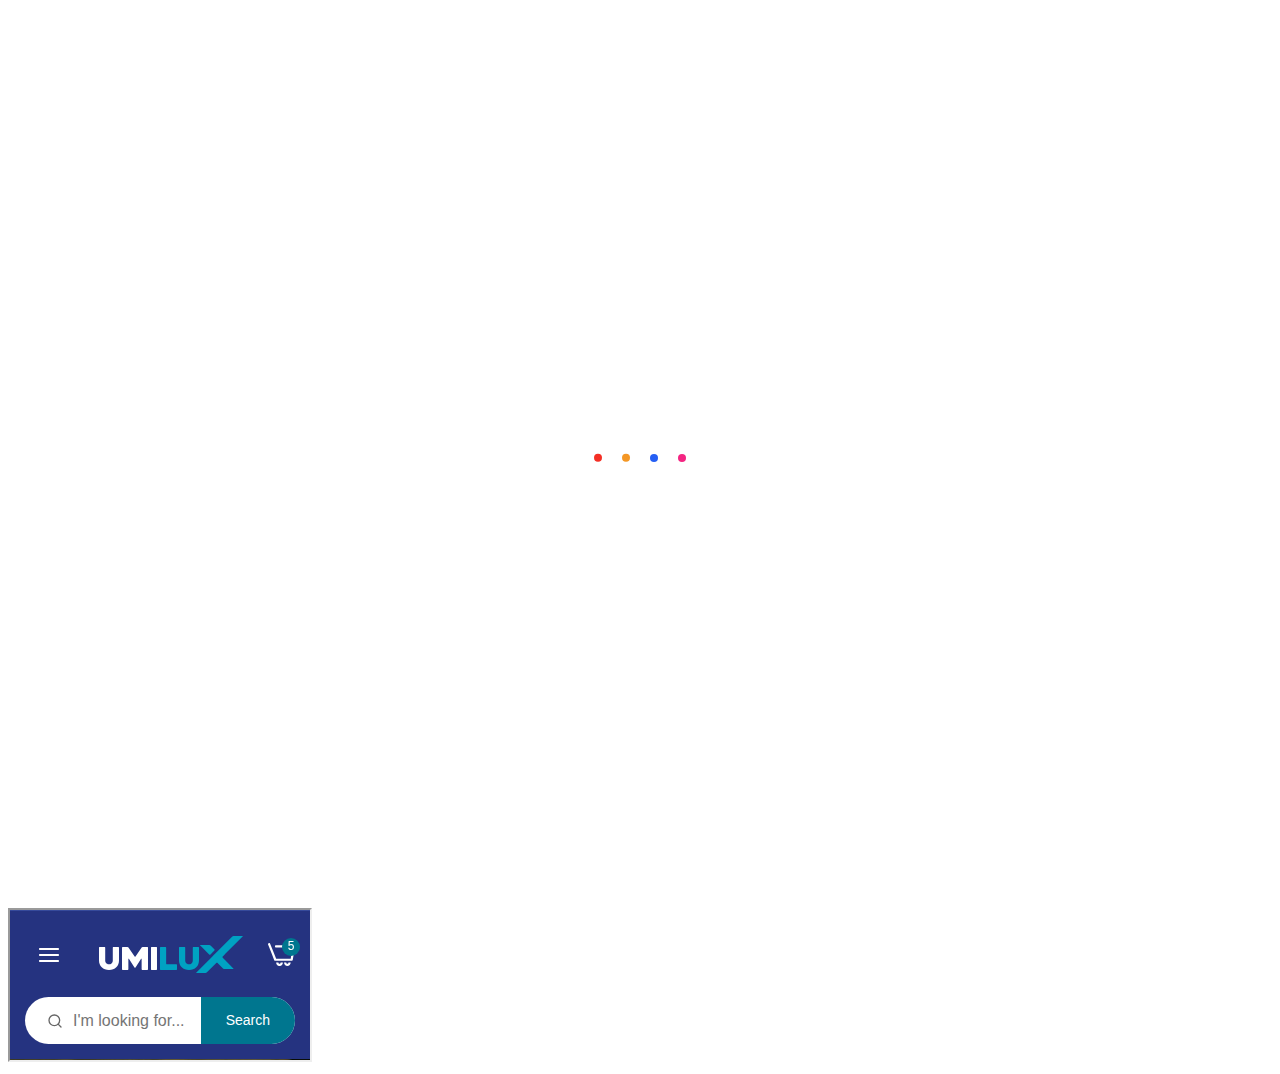
<file: loadingPage.html>
<!DOCTYPE html>
<html lang="en">

<head>
    <meta charset="UTF-8">
    <meta name="viewport" content="width=device-width, initial-scale=1.0">
    <title>Loading page</title>
    <style>
        .center-container {
            display: flex;
            justify-content: center;
            align-items: center;
            height: 100vh;
            margin: 0;
        }

        .pl {
            width: 6em;
            height: 6em;
        }

        .pl__ring {
            animation: ringA 2s linear infinite;
        }

        .pl__ring--a {
            stroke: #f42f25;
        }

        .pl__ring--b {
            animation-name: ringB;
            stroke: #f49725;
        }

        .pl__ring--c {
            animation-name: ringC;
            stroke: #255ff4;
        }

        .pl__ring--d {
            animation-name: ringD;
            stroke: #f42582;
        }

        /* Animations */
        @keyframes ringA {

            from,
            4% {
                stroke-dasharray: 0 660;
                stroke-width: 20;
                stroke-dashoffset: -330;
            }

            12% {
                stroke-dasharray: 60 600;
                stroke-width: 30;
                stroke-dashoffset: -335;
            }

            32% {
                stroke-dasharray: 60 600;
                stroke-width: 30;
                stroke-dashoffset: -595;
            }

            40%,
            54% {
                stroke-dasharray: 0 660;
                stroke-width: 20;
                stroke-dashoffset: -660;
            }

            62% {
                stroke-dasharray: 60 600;
                stroke-width: 30;
                stroke-dashoffset: -665;
            }

            82% {
                stroke-dasharray: 60 600;
                stroke-width: 30;
                stroke-dashoffset: -925;
            }

            90%,
            to {
                stroke-dasharray: 0 660;
                stroke-width: 20;
                stroke-dashoffset: -990;
            }
        }

        @keyframes ringB {

            from,
            12% {
                stroke-dasharray: 0 220;
                stroke-width: 20;
                stroke-dashoffset: -110;
            }

            20% {
                stroke-dasharray: 20 200;
                stroke-width: 30;
                stroke-dashoffset: -115;
            }

            40% {
                stroke-dasharray: 20 200;
                stroke-width: 30;
                stroke-dashoffset: -195;
            }

            48%,
            62% {
                stroke-dasharray: 0 220;
                stroke-width: 20;
                stroke-dashoffset: -220;
            }

            70% {
                stroke-dasharray: 20 200;
                stroke-width: 30;
                stroke-dashoffset: -225;
            }

            90% {
                stroke-dasharray: 20 200;
                stroke-width: 30;
                stroke-dashoffset: -305;
            }

            98%,
            to {
                stroke-dasharray: 0 220;
                stroke-width: 20;
                stroke-dashoffset: -330;
            }
        }

        @keyframes ringC {
            from {
                stroke-dasharray: 0 440;
                stroke-width: 20;
                stroke-dashoffset: 0;
            }

            8% {
                stroke-dasharray: 40 400;
                stroke-width: 30;
                stroke-dashoffset: -5;
            }

            28% {
                stroke-dasharray: 40 400;
                stroke-width: 30;
                stroke-dashoffset: -175;
            }

            36%,
            58% {
                stroke-dasharray: 0 440;
                stroke-width: 20;
                stroke-dashoffset: -220;
            }

            66% {
                stroke-dasharray: 40 400;
                stroke-width: 30;
                stroke-dashoffset: -225;
            }

            86% {
                stroke-dasharray: 40 400;
                stroke-width: 30;
                stroke-dashoffset: -395;
            }

            94%,
            to {
                stroke-dasharray: 0 440;
                stroke-width: 20;
                stroke-dashoffset: -440;
            }
        }

        @keyframes ringD {

            from,
            8% {
                stroke-dasharray: 0 440;
                stroke-width: 20;
                stroke-dashoffset: 0;
            }

            16% {
                stroke-dasharray: 40 400;
                stroke-width: 30;
                stroke-dashoffset: -5;
            }

            36% {
                stroke-dasharray: 40 400;
                stroke-width: 30;
                stroke-dashoffset: -175;
            }

            44%,
            50% {
                stroke-dasharray: 0 440;
                stroke-width: 20;
                stroke-dashoffset: -220;
            }

            58% {
                stroke-dasharray: 40 400;
                stroke-width: 30;
                stroke-dashoffset: -225;
            }

            78% {
                stroke-dasharray: 40 400;
                stroke-width: 30;
                stroke-dashoffset: -395;
            }

            86%,
            to {
                stroke-dasharray: 0 440;
                stroke-width: 20;
                stroke-dashoffset: -440;
            }
        }
    </style>
</head>

<body>
    <div class="center-container">
        <svg class="pl" width="240" height="240" viewBox="0 0 240 240">
            <circle class="pl__ring pl__ring--a" cx="120" cy="120" r="105" fill="none" stroke="#000" stroke-width="20"
                stroke-dasharray="0 660" stroke-dashoffset="-330" stroke-linecap="round"></circle>
            <circle class="pl__ring pl__ring--b" cx="120" cy="120" r="35" fill="none" stroke="#000" stroke-width="20"
                stroke-dasharray="0 220" stroke-dashoffset="-110" stroke-linecap="round"></circle>
            <circle class="pl__ring pl__ring--c" cx="85" cy="120" r="70" fill="none" stroke="#000" stroke-width="20"
                stroke-dasharray="0 440" stroke-linecap="round"></circle>
            <circle class="pl__ring pl__ring--d" cx="155" cy="120" r="70" fill="none" stroke="#000" stroke-width="20"
                stroke-dasharray="0 440" stroke-linecap="round"></circle>
        </svg>
    </div>

    <iframe src="home.html" id="preloadFrame"></iframe>

    <script>
        setTimeout(() => {
            window.location.href = "home.html";
        }, 3000);
    </script>
</body>

</html>
</file>
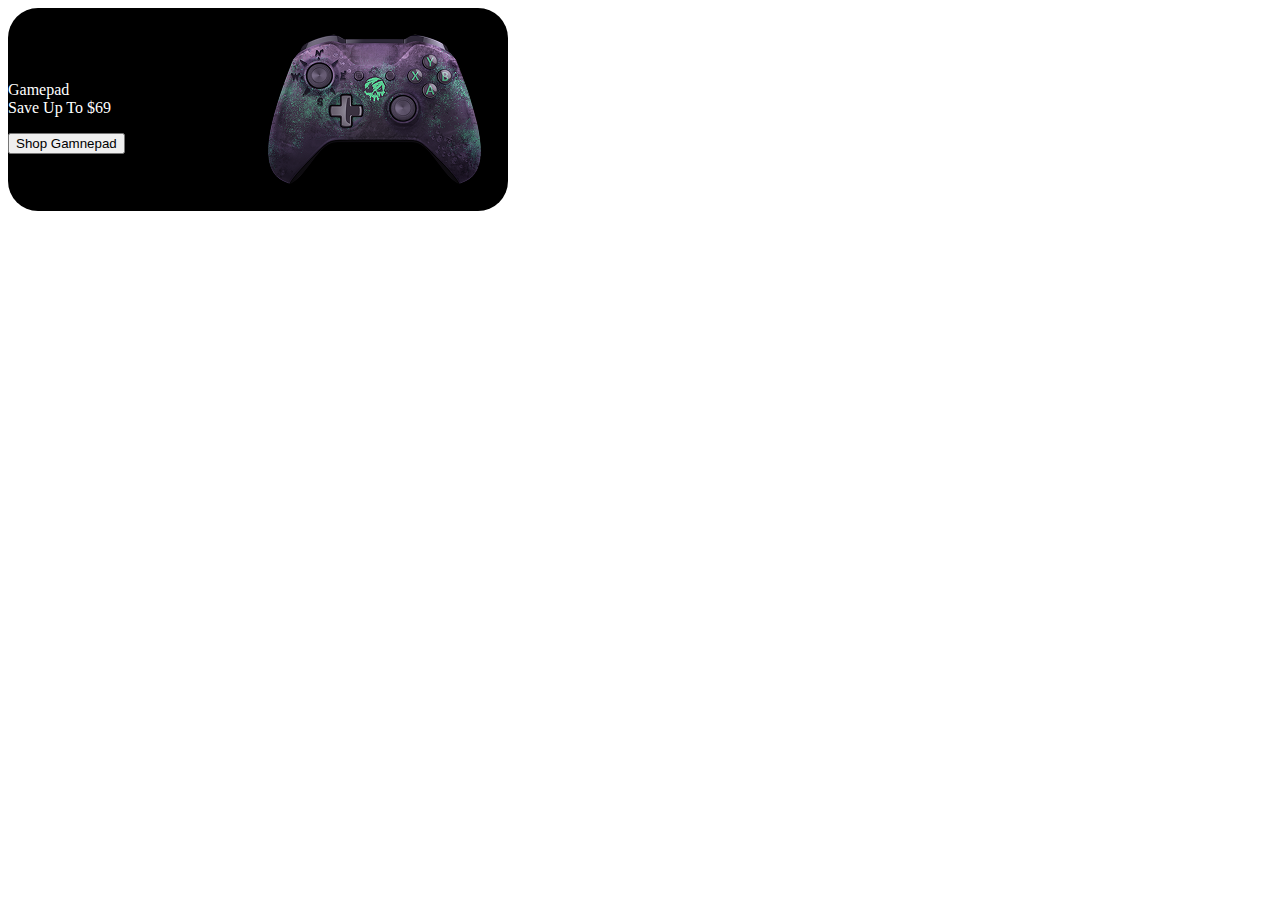
<file: test.html>
<!DOCTYPE html>
<html lang="en">

<head>
    <meta charset="UTF-8">
    <meta name="viewport" content="width=device-width, initial-scale=1.0">
    <title>Document</title>
    <style>
        .section-categories-console {
            display: flex;
            justify-content: space-between;
            align-items: center;
            width: 500px;
            background: #000000;
            color: #ffffff;
            border-radius: 30px;
            position: relative;
            overflow: hidden;
            z-index: 1;
        }

        .section-categories-console::before {
            content: "";
            position: absolute;
            top: 0;
            left: -100%;
            width: 100%;
            height: 100%;
            background-color: #00a2c2;
            transition: left 0.5s ease;
            z-index: -1;
        }

        .section-categories-console:hover::before {
            left: 0;
        }

        .section-categories-console:not(:hover)::before {
            left: -100%;
            transition: left 0.5s ease;
        }
    </style>
</head>

<body>
    <div class="section-categories-console section-categories-shop section-fadein">
        <div class="section-categories-text">
            <p>Gamepad <br> Save Up To $69</p>
            <a href="./index.html"><button class="section-categories-buy">Shop Gamnepad</button></a>
        </div>

        <div class="section-categories-img">
            <img src="./assets/img/categories/console-lg.png" alt="console" loading="lazy">
        </div>
    </div>
</body>

</html>
</file>
<file: assets/css/style.css>
#header-main{position:sticky;top:0;left:0;right:0;transition:top 0.3s ease;z-index:1000;width:100%;box-shadow:0 2px 5px rgb(0 0 0 / .1);background:var(--dark-navy-blue)}.left-header span:nth-child(1){letter-spacing:.5px}.left-header span:nth-child(2),.right-header a{letter-spacing:1px}#header-container{flex-direction:column}#section-categories,#footer-middle,#section-footer-bottom,.header-top,.header-middle,.header-bottom,.header-middle-search-wrapper,.section-header,.section-categories-shop,.section-sell-product-inner,.footer-email-input,.footer-toggle{display:var(--flex);justify-content:var(--space-between);align-items:var(--center)}.header-top,.header-middle,.header-bottom,.header-middle-search-wrapper{width:100%;max-width:var(--container-width)}.header-top,.dropdown a,.section-call span,.footer-email-input input,.section-text-bottom{font-size:var(--fs-12)}.header-top{padding:11px 15px}.header-middle{padding:24px 15px}.left-header,.right-header{gap:var(--gap-25);color:var(--white)}.right-header a{color:var(--white)!important}.language-option,.currency-option{gap:8px;cursor:pointer;position:relative}.language-option svg,.currency-option svg{width:8px;height:4px}.dropdown{position:absolute!important;top:100%;left:0;background:var(--white);border:1px solid var(--white);border-radius:4px;box-shadow:0 2px 5px rgb(0 0 0 / .1);min-width:175px;z-index:10;display:none}.dropdown.active{display:block}.dropdown a{display:block;padding:8px 12px;color:var(--black)!important}.dropdown a:hover{background:var(--white);color:var(--light-navy-blue)!important}.header-middle-search-container,.header-middle-search-mobile{width:793px;max-width:100%;margin-left:22px;padding:0 15px}.header-middle-search-mobile{padding-bottom:27px}.header-middle-search-wrapper{border-radius:30px;background:var(--white);overflow:hidden}.header-middle-search-icon{padding:10px 10px 10px 22px}.header-middle-search-input{flex:1;color:var(--black)}.header-middle-search-input::placeholder{color:var(--gray)}.header-middle-search-button{background:var(--light-navy-blue);color:var(--white);border:none;padding:13px 25px;font-size:var(--fs-14);cursor:pointer;transition:background-color 0.3s;font-weight:500}.header-middle-search-button:hover{background-color:#00A2C2}.header-middle-icon,.header-middle-row-icon,.header-middle-cart-icon,.header-middle-whishlist,.qty{color:var(--white)}.header-middle-icon{gap:var(--gap-25)}.header-middle-icon svg:hover path{fill:var(--light-navy-blue)}.header-middle-icon:hover{cursor:pointer}.header-middle-row-icon,.header-middle-cart-icon{gap:var(--gap-10);line-height:1.2}.header-middle-text p{color:var(--white);margin:0}.header-middle-text p:first-child{font-size:11px;opacity:.8}.header-middle-text p:last-child,.header-bottom{font-size:var(--fs-14)}.header-middle-whishlist,.header-middle-row-icon{position:relative}.qty{position:absolute;top:-5px;right:-5px;width:18px;height:18px;background:var(--light-navy-blue);border-radius:50%;padding:2px 6px;font-size:var(--fs-12)}.header-bottom{margin:0 auto;padding:16px 15px;font-size:var(--fs-14)}.header-bottom-categories-wrapper{gap:60px;font-size:var(--fs-14);background:var(--white);cursor:pointer;position:relative;z-index:20}.header-bottom-categories{gap:var(--gap-10)}.header-bottom-categories p{margin:0;color:var(--black)}.dropdown-icon-categories{border-right:1px solid var(--white);padding:0 30px}.header-bottom-submenu-categories,.header-bottom-submenu{position:absolute;background:var(--white);box-shadow:0 4px 8px rgb(0 0 0 / .1);border-radius:4px;opacity:0;visibility:hidden;transition:all 0.3s ease;z-index:20}.header-bottom-submenu-categories{top:100%;left:0;width:100%}.header-bottom-submenu{top:23px;left:0;min-width:200px;border:1px solid var(--black);transform:translateY(10px)}.header-bottom-submenu-categories.active{opacity:1;visibility:visible}.header-bottom-menu-item:hover .header-bottom-submenu{opacity:1;visibility:visible;transform:translateY(0)}.header-bottom-submenu-categories ul{padding:10px 0;margin:0}.header-bottom-submenu-categories li,.header-bottom-submenu li a{padding:10px 20px;color:var(--black);transition:background-color 0.2s}.header-bottom-submenu-categories li{font-size:var(--fs-14)}.header-bottom-submenu-categories li:hover{background:var(--white)}.header-bottom-overlay-categories{position:fixed;top:21%;left:0;width:100%;height:100%;background:rgb(0 0 0 / .3);opacity:0;visibility:hidden;transition:opacity 0.3s,visibility 0.3s;z-index:15}.header-bottom-overlay-categories.active{opacity:1;visibility:visible}.header-bottom-nav-right{gap:var(--gap-10)}.header-bottom-navbar,.header-bottom-categories-wrapper{font-weight:var(--fw-600);font-size:var(--fs-14)}.header-bottom-menu{display:var(--flex);justify-content:var(--center);list-style:none}.header-bottom-menu-item{position:relative;margin:0 20px}.header-bottom-menu-item a{display:var(--flex);align-items:var(--center);gap:5px;color:var(--black);transition:color 0.3s}.header-bottom-submenu li a{display:block}#banner{width:100%;position:relative}.banner-inner{position:relative;height:500px;overflow:hidden}.banner-item{position:absolute;top:0;left:0;width:100%;height:100%;opacity:0;transition:opacity 0.8s ease-in-out;pointer-events:none;aspect-ratio:1920/500}.banner-item.active{opacity:1;pointer-events:auto}.banner-item img{width:100%;height:500px;aspect-ratio:3/1;object-fit:cover;display:block}.banner-text{position:absolute;top:50%;left:50%;transform:translate(-50%,-50%);text-align:center;color:var(--white);text-shadow:2px 2px 4px rgb(0 0 0 / .5);z-index:31}.banner-text h2{font-size:clamp(2.6rem, 4.7vw, var(--header-font-size));font-weight:var(--fw-600);margin-bottom:28px;opacity:0;transition:opacity 0.8s}.banner-text p{opacity:0;margin-bottom:15px;transition:opacity 0.8s 0.4s}.banner-text .shop-now{opacity:0;background:var(--white);color:var(--black);border:none;padding:18px 52px;margin-top:34px;font-size:var(--fs-14);text-transform:capitalize;cursor:pointer;border-radius:30px;font-weight:var(--fw-500);transition:opacity 0.8s 0.8s,background 0.3s}.shop-now:active{transform:scale(.9)}.banner-text .shop-now:hover{background:var(--black);color:var(--white)}.shop-now:not(:hover){background-color:var(--white);color:var(--black);transition:background-color 0.3s ease-out,color 0.3s ease-out}.banner-item:nth-child(1) .banner-text{transform:translate(-150%,-50%);transition:transform 0.8s}.banner-item:nth-child(2) .banner-text,.banner-item:nth-child(3) .banner-text{transform:translate(-50%,50%);transition:transform 0.8s}.banner-item:nth-child(1).active .banner-text,.banner-item:nth-child(2).active .banner-text,.banner-item:nth-child(3).active .banner-text{transform:translate(-50%,-50%)}.banner-item.active .banner-text h2,.banner-item.active .banner-text p,.banner-item.active .banner-text .shop-now{opacity:1}.banner-buttons{position:absolute;top:50%;width:100%;display:var(--flex);justify-content:space-between;transform:translateY(-50%);padding:0 20px;opacity:0;transition:opacity 0.3s;z-index:33}#banner:hover .banner-buttons{opacity:1}.banner-btn{background:var(--gray);color:var(--white);border:none;padding:10px 15px;cursor:pointer;font-size:var(--fs-18);border-radius:50%;width:60px;height:60px;transition:background 0.3s}.banner-btn:hover{background:var(--white)}.banner-dots{position:absolute;bottom:20px;width:100%;gap:var(--gap-10);z-index:41}.dot{width:8px;height:8px;background:var(--gray);border-radius:50%;cursor:pointer;transition:background 0.3s}.dot.active{background:var(--white)}#section-categories,#section-deals-day,#section-recommend,#section-promotions,#footer-middle{width:100%;max-width:var(--container-width);margin:0 auto}#section-deals-day,#section-recommend,#section-promotions{text-transform:capitalize}.section-title{font-size:var(--fs-28);font-weight:var(--fw-600);letter-spacing:0}.section-right{gap:var(--gap-10);letter-spacing:-.5px}.section-deals-timer{gap:5px}.timer{background-color:var(--red-color);color:var(--white);width:45px;height:38px;border-radius:3px;font-size:var(--fs-14)}.slider-container{max-width:var(--container-width);width:100%;margin:0 auto;overflow:hidden;position:relative;user-select:none;touch-action:pan-y;padding:0 24px}.slider{display:flex;transition:transform 0.3s ease}.product{flex:0 0 12.5%;text-align:center;display:flex;flex-direction:column;align-items:center}.product img,.circle-category{width:120px;height:120px;object-fit:cover;border-radius:50%}.circle-category{display:flex;justify-content:center;align-items:center;overflow:hidden;margin-bottom:10px}.product h3{margin:10px 0 5px;font-size:var(--fs-18)}.circle-daily,.circle-text-last{rotate:-11deg;font-weight:900;font-style:italic}.circle-daily{font-size:var(--fs-18)}.circle-text-last{font-size:22px;position:relative;text-transform:uppercase;line-height:1}.circle-text-last,.circle-sale-50{line-height:1}.circle-clearance{background-color:var(--yellow)}.big-sale{position:absolute;top:-16px;right:-10px}.circle-sale-50{background-color:var(--purple);font-size:21px;font-weight:var(--fw-600);color:var(--white)}.circle-phone img{object-position:65% 0%}.product:hover img,.product:hover .circle-text,.product:hover .circle-text-last{transform:scale(1.2);transition:transform 0.3s ease;cursor:pointer}.product:not(:hover) img,.product:not(:hover) .circle-text,.product:not(:hover) .circle-text-last{transform:scale(1);transition:transform 0.3s ease}.slider-container::after{content:'';position:absolute;right:12px;top:50%;transform:translateY(-50%);width:8px;height:40px;border-radius:4px;pointer-events:none}#section-categories{gap:30px}.section-categories-shop{width:calc(100% / 3);max-width:100%;height:200px;align-items:center;cursor:pointer;border-radius:5px}.section-categories-shop:nth-child(odd) .section-categories-img{width:55%}.section-categories-shop:hover img{transform:scale(1.1);transition:transform 0.5s ease-in-out}.section-categories-shop:not(:hover) img{transform:scale(1);transition:transform 0.5s ease-in-out}.section-categories-shop:hover .section-categories-buy:after{width:100%}.section-categories-shop:not(:hover) .section-categories-buy:after{width:0;left:auto;right:0;transition:width 0.3s ease-in-out}.section-categories-console,.section-categories-phone,.section-categories-camera{color:var(--white)}.section-categories-console{background-color:var(--bg-console)}.section-categories-phone{background-color:var(--bg-phone)}.section-categories-camera{background-color:var(--bg-camera)}.section-categories-text{margin-left:40px}.section-categories-text p{margin-bottom:40px!important;font-size:20px;font-weight:var(--fw-600)}.section-categories-img{width:50%}.section-categories-img img{width:100%}.section-categories-buy{color:var(--white);font-size:var(--fs-14);position:relative}.section-categories-buy:after{content:"";position:absolute;width:0%;height:1px;background-color:var(--white);display:block;transition:width 0.3s ease}.section-bottom-card,.section-sell-product-card,.product-card-recommend{position:relative;cursor:pointer}.section-discount,.section-sell-product-badge{position:absolute;top:0;left:10px;padding:4px 12px;color:var(--white);z-index:1;font-size:var(--fs-12)}.section-discount{background-color:var(--light-navy-blue);border-radius:20px}.section-img,.section-sell-product-image{position:relative;overflow:hidden}.section-preorder{position:absolute;width:100%;top:0;left:3px;display:flex;flex-direction:column;gap:5px}.section-img img,.section-sell-product-image img{max-width:100%;width:100%;height:auto;display:block}.section-icon{position:absolute;top:0;right:0;z-index:16;opacity:0}.section-bottom-card:hover .section-icon,.product-card-recommend:hover .section-icon{opacity:1;right:10px;transition:right 0.3s ease-in,opacity 0.3s ease-in}.section-bottom-card:not(:hover) .section-icon{opacity:0;right:0;transition:right 0.3s ease-out,opacity 0.3s ease-out}.icon-position{margin:5px 0;width:45px;height:45px;border-radius:50%;background-color:var(--white);box-shadow:0 4px 8px rgb(0 0 0 / .1)}.icon-position:hover svg path{fill:var(--white)}.icon-position:hover{background-color:var(--light-navy-blue);transition:background-color 0.5s ease}.section-card-text,.section-sell-product-details{text-align:left;display:var(--flex);flex-direction:column;gap:5px}.section-text-s,.section-sell-product-brand{font-size:var(--fs-12);color:var(--gray);text-transform:uppercase}.section-text-name,.section-sell-product-title{font-size:var(--fs-14);text-transform:capitalize;font-weight:var(--fw-500)}.section-text-price,.section-sell-current-price{font-size:var(--fs-18);color:var(--light-navy-blue)}.rating-wrapper{display:flex;flex-direction:row;text-align:left}.rating:not(:checked)>input{position:absolute;appearance:none}.rating:not(:checked)>label{float:right;cursor:pointer;font-size:15px;color:var(--gray)}.rating:not(:checked)>label:before{content:'★'}.rating>input:checked+label:hover,.rating>input:checked+label:hover~label,.rating>input:checked~label:hover,.rating>input:checked~label:hover~label,.rating>label:hover~input:checked~label,.rating:not(:checked)>label:hover,.rating:not(:checked)>label:hover~label{color:var(--yellow)}.rating>input:checked~label{color:var(--yellow)}#section-deals-day,#section-categories{padding:0 16px}.section-right p{text-transform:none}.slider-container-deals{width:100%;overflow:hidden;position:relative}.section-bottom-products{display:flex;transition:transform 0.3s ease;width:100%}.section-bottom-card{flex:0 0 20%;padding:0 10px;box-sizing:border-box}#section-selling,#footer{background-color:var(--bg-selling)}.section-selling-wrapper{width:var(--container-width);max-width:100%}.section-selling-header{margin:44px 15px 0}.section-right:hover a svg path{fill:var(--light-navy-blue);transition:fill 0.3s ease-in-out}.section-bottom-sell{width:463px;height:436px;position:relative;background-color:var(--white);border-radius:5px;overflow:hidden}.section-sell-text{position:absolute;z-index:20;width:100%;top:60px;text-align:var(--center)}.section-sell-text p{font-size:var(--fs-12);color:var(--red-color);font-weight:var(--fw-600);text-transform:uppercase}.section-sell-text h2{font-size:30px;text-transform:capitalize;font-weight:var(--fw-600)}.section-top-sell-img{position:absolute;bottom:0;right:0;left:0}.section-top-sell-img img{width:100%;max-width:100%}.section-sell-btn{margin-top:40px;padding:13px 43px;border-radius:30px;background-color:var(--black);cursor:pointer;color:var(--white);letter-spacing:1px;text-align:center;transition:ease-out 0.5s;display:inline-block;box-shadow:inset 0 0 0 0 var(--light-navy-blue)}.section-sell-btn:hover{color:var(--white);box-shadow:inset 0 -100px 0 0 var(--light-navy-blue)}.section-sell-btn:active{transform:scale(.9)}.section-bottom-wrapper{margin-bottom:44px}.section-sell-carousel-container{max-width:100%;overflow:hidden}.section-sell-product-carousel{display:var(--flex);transition:transform 0.3s ease-out;user-select:none;-webkit-user-select:none;-moz-user-select:none}.section-sell-product-card{flex:0 0 calc(100% / 2);padding:5px;user-select:none}.section-sell-product-inner{background-color:var(--white);align-items:flex-start!important;border-radius:5px;padding:12px 20px;height:100%}.section-sell-wrap-text{margin-top:34px}.section-sell-product-card:nth-child(odd) .section-sell-product-price .section-sell-current-price{color:var(--black)}.section-sell-product-image{padding-bottom:15px;display:flex}.section-sell-product-image img{max-height:180px;object-fit:contain}.section-sell-badge-new{background-color:var(--green)}.section-sell-badge-discount{background-color:var(--light-navy-blue)}.section-sell-badge-preorder{background-color:var(--bg-yellow);top:30px}.section-sell-product-brand{color:var(--gray);font-size:var(--fs-12);margin-bottom:5px}.section-sell-product-title{font-size:var(--fs-14);font-weight:var(--fw-500);line-height:1.2;margin-bottom:8px}.section-sell-product-price{display:var(--flex);align-items:var(--center);margin-top:auto}.section-sell-current-price{font-size:var(--fs-18);font-weight:700;color:var(--light-navy-blue)}.section-sell-original-price{font-size:var(--fs-14);color:var(--gray);text-decoration:line-through;margin-left:8px}.section-sell-swipe-hint,.section-sell-grid-heading{display:none;color:var(--gray);text-align:var(--center)}.section-sell-swipe-hint{margin-top:20px;font-size:var(--fs-14);opacity:.7}.section-sell-grid-heading{font-size:20px;font-weight:700;margin:10px 0 20px}.products-container-recommend,#section-footer-bottom{width:var(--container-width);max-width:100%;margin:0 auto;position:relative}.product-img-wrapper{overflow:hidden}.products-wrapper-recommend{overflow:hidden;display:var(--flex);scroll-behavior:smooth;gap:10px;user-select:none}.products-wrapper-recommend.dragging{scroll-behavior:auto}.product-card-recommend{flex:0 0 calc(20% - 8px);min-width:calc(20% - 8px);flex-direction:column;border:1px solid var(--white);border-radius:5px;padding:15px;position:relative;transition:transform 0.3s ease}.product-image-recommend{width:100%;height:100%;object-fit:contain}.section-promotions-blog{gap:30px;justify-content:space-evenly}.deals-card{width:450px;max-width:100%}.deals-card:hover{cursor:pointer}.deals-card-img,.deals-card{overflow:hidden}.deals-card img,.deals-card-title{width:100%;height:250px;border-radius:5px;transform:none}.deals-card img{object-fit:cover;object-position:0% 28%}.deals-card img:hover{transform:scale(1.1);transition:transform 0.3s ease-in-out}.deals-card-title{background-color:var(--black);text-transform:uppercase;font-family:"Geostar Fill",serif;flex-direction:column}.deals-card-title h2{color:var(--white);font-size:40px}.deals-card-title:hover h2{transform:scale(1.1);transition:transform 0.3s ease-in-out}.deals-card-title h2 span{font-size:60px;color:#ACDC54}.deals-card-title>p{font-size:var(--fs-12);color:var(--white);font-family:'GeneralSans',sans-serif;transform:translateX(-45%)}.deals-card-text p{font-weight:var(--fw-600);margin:20px 0 10px 0!important}.deals-card-text span{font-size:var(--fs-14);line-height:1.4;text-transform:none}#section-shipping{gap:48px;margin:40px auto 38px auto}.section-box{flex-direction:column;gap:10px;padding:0 71px;position:relative}.section-box::after{content:'';position:absolute;right:0;width:1px;height:60px;background-color:#E5E8EC}.section-box:last-child::after{display:none}.section-box-text{text-align:center;font-weight:var(--fw-500)}.section-box-text p{font-size:15px}.section-box-text span{font-size:var(--fs-14);font-weight:400}#footer{flex-direction:column}#section-support{display:var(--flex);gap:40px;padding:0 24px}.section-sp-title{margin-top:50px;text-align:center}.section-sp-title span{font-size:var(--fs-12);color:var(--light-navy-blue);text-transform:uppercase;font-weight:var(--fw-600)}.section-sp-title p{font-size:var(--fs-28);font-weight:var(--fw-600)}.section-sp-wrapper{gap:20px}.section-sp{width:330px;max-width:100%;gap:20px;background-color:var(--white);border-radius:100px;justify-content:flex-start;padding:10px 60px 10px 30px;margin:-8px auto}.section-call p{font-weight:var(--fw-600);font-size:var(--fs-14)}.section-call span{font-weight:var(--fw-500);color:var(--gray-5555)}.section-text-bottom{font-weight:var(--fw-500);color:var(--gray-5555);margin-top:6px!important;letter-spacing:.7px}#section-footer-bottom{margin:26px 0;font-size:var(--fs-14)!important;padding:0 12px}#footer-middle{margin-top:54px;align-items:stretch}.footer-text{margin-bottom:21px!important;font-size:var(--fs-14)}.footer-title{margin-bottom:17px!important;cursor:default;font-weight:var(--fw-600);text-transform:capitalize}.footer-social-wrapper{display:var(--flex);align-items:var(--center);gap:var(--gap-10)}.social-icon{width:36px;height:36px;border-radius:50%}.social-icon:hover{transition:background-color 0.3s ease-in-out}.social-icon:hover svg path{fill:var(--white)}.social-icon:nth-child(1):hover{background-color:var(--bg-insta)}.social-icon:nth-child(2):hover{background-color:var(--black)}.social-icon:nth-child(3):hover{background-color:var(--red-color)}.social-icon:nth-child(4):hover{background-color:var(--black)}.social-icon:nth-child(5):hover{background-color:var(--bg-facebook)}.footer-service-categories:nth-child(1){margin-right:105px}.footer-service-categories a{display:block;line-height:1.3;transition:transform 0.3s ease-in-out;font-size:var(--fs-14)}#customerService a,#footer-categories a{line-height:2.4}.footer-service-categories a:hover{transform:translateX(10px)}#footer-about,.footer-newsletter{flex:1;max-width:450px;width:100%;line-height:1.7;letter-spacing:.3px}.footer-email-input input{padding:12px 20px;width:100%;margin-right:10px;border:none;border-radius:30px}.footer-email-input button{padding:13px 44px;border-radius:30px;background-color:var(--light-navy-blue);font-size:var(--fs-14);font-weight:var(--fw-600);color:var(--white)}.footer-email-input button:hover{background-color:var(--black);transition:background-color 0.3s ease}.footer-email-input button:not(:hover){background-color:var(--light-navy-blue);transition:background-color 0.3s ease}.footer-payment{gap:5px}.footer-title{font-size:var(--fs-16)!important}.footer-toggle:hover{color:var(--black)!important;transform:translateX(0)!important}.footer-toggle[aria-expanded="false"] .open{display:inline-block}.footer-toggle[aria-expanded="false"] .close{display:none}.footer-toggle[aria-expanded="true"] .close{display:inline-block}.footer-toggle[aria-expanded="true"] .open{display:none}.mobile-menu-btn{border:none}.mobile-menu-overlay{position:fixed;top:0;left:-100%;width:50%;height:100%;background:var(--white);z-index:1000;transition:left 0.3s ease-in-out}.mobile-menu-overlay.active{left:0}.mobile-menu-overlay.gray{background:var(--gray)}.mobile-menu-header{background:#ff4500;color:var(--white);padding:10px 20px;display:var(--flex);justify-content:space-between;align-items:var(--center)}.mobile-menu-header span{font-size:16px}.mobile-menu-title{display:var(--flex);justify-content:space-between;align-items:var(--center);width:100%}.mobile-categories-btn,.mobile-close-btn{cursor:pointer}.mobile-categories-btn{color:var(--gray)}.mobile-menu-list{list-style:none;padding:0;margin:0}.mobile-menu-list li{padding:15px 20px;border-bottom:1px solid #ddd;font-size:16px;cursor:pointer;display:var(--flex);justify-content:space-between;align-items:var(--center);transition:background 0.2s}.mobile-menu-list li:hover{background:var(--white)}.mobile-menu-overlay.gray .mobile-menu-list li{background:var(--gray)}.mobile-menu-overlay.gray .mobile-menu-list li:hover{background:var(--gray-5555)}.mobile-backdrop{position:fixed;inset:0;background:rgb(0 0 0 / .5);z-index:999;display:none}.mobile-backdrop.active{display:block}.mobile-sub-menu{position:fixed;top:0;left:-100%;width:50%;height:100%;background:var(--white);z-index:1001;transition:left 0.3s ease-in-out}.mobile-sub-menu.active{left:0}.mobile-sub-menu-header{background:var(--red-color);color:var(--white);padding:10px 20px;display:var(--flex);justify-content:space-between;align-items:var(--center)}.mobile-back-btn{cursor:pointer;display:var(--flex)}.mobile-arrow{font-size:12px;color:var(--gray)}.owl-carousel{display:flex!important}
</file>
<file: assets/css/responsive.css>
@media(max-width:1200px){.footer-mobile{max-width:100%;padding:15px 0;border-top:1px solid var(--gray-5555)}.footer-title{margin:0!important}.footer-newsletter{border-bottom:1px solid var(--gray-5555)}.footer-title{font-size:var(--fs-16)}.footer-toggle{display:var(--flex)!important;justify-content:var(--space-between);align-items:var(--center)}}@media(min-width:992px){.section-sell-grid-heading{display:block}.section-sell-carousel-container{}.section-sell-product-carousel{display:grid;grid-template-columns:repeat(2,1fr);grid-template-rows:repeat(2,1fr);gap:0;transform:none!important;cursor:default}.section-sell-product-card{width:100%;flex:none}.section-sell-product-card:nth-child(n+5){display:none}#footer-middle{padding:0 24px}}@media(min-width:768px) and (max-width:1024px){.header-middle-search-mobile{padding:0 15px 15px;margin-left:0}.banner-item img{height:450px;object-fit:cover;object-position:55%7%}.banner-item,.banner-inner{height:450px}.banner-dots{bottom:15%}.banner-text h2{font-size:30px}.slider-container{max-width:100%;overflow:hidden}.product{flex:0 0 25%}.slider{display:flex;flex-wrap:nowrap}.section-categories-shop{width:100%;height:328px}.section-categories-shop:nth-child(odd) .section-categories-img{width:50%}.section-categories-shop .section-categories-img{width:40%}.section-bottom-card{flex:0 0 25%}.icon-position{width:35px;height:35px}.section-sell-swipe-hint{display:block}.product-card-recommend{flex:0 0 calc(25%-5px);min-width:calc(25%-5px)}.products-wrapper-recommend{overflow-x:auto}.products-wrapper-recommend::-webkit-scrollbar{display:none}.products-wrapper-recommend{-ms-overflow-style:none;scrollbar-width:none}.section-box::after{display:none}.section-sp{width:100%;padding:10px 20px}.footer-about,.footer-newsletter{flex:0;max-width:100%}.footer-newsletter{border-bottom:1px solid var(--gray-5555)}.footer-title{font-size:var(--fs-16)}.footer-toggle{display:var(--flex)!important;justify-content:var(--space-between);align-items:var(--center)}.footer-mobile{padding:10px 0;border-top:1px solid var(--gray-5555);width:100%}#footer-middle{padding:0 24px}.footer-title{margin:0!important;padding:10px 0}}@media(max-width:767px){.header-middle-search-container,.header-middle-search-mobile{padding:0 15px 15px;margin-left:0}.banner-item img{height:400px;object-fit:cover;object-position:55%7%}.banner-item,.banner-inner{height:400px}.banner-dots{bottom:10%}.banner-text h2{font-size:clamp(20px, 5vw, 30px)}.slider-container{max-width:100%;overflow:hidden}.product{flex:0 0 33.3333%}.section-categories-shop{width:100%;height:328px}.section-right{flex-direction:column;align-items:baseline}.section-bottom-card{flex:0 0 33.33%}.icon-position{width:35px;height:35px}.section-sell-product-card{flex:0 0 calc(100%/2)}.product-card-recommend{flex:0 0 calc(50%-5px);min-width:calc(50%-5px)}.section-box::after{display:none}.section-sp{width:100%;padding:10px 20px}.footer-email-input input{padding:15px 20px;margin-bottom:10px}.footer-payment{gap:0}.footer-about,.footer-newsletter{flex:0;max-width:100%}.footer-newsletter{border-bottom:1px solid var(--gray-5555)}.footer-mobile{padding:10px 0;border-top:1px solid var(--gray-5555);width:100%}#footer-middle{padding:0 24px}.footer-title{margin:0!important}.footer-email-input button{width:100%}.text-center{margin-bottom:10px}}@media(max-width:576px){.header-middle-search-mobile{padding:0 15px 15px;margin-left:0}.mobile-menu-header span,.mobile-menu-title span{font-size:14px}.product{flex:0 0 50%}.section-categories-shop{width:100%;height:328px}.section-right{flex-direction:column;align-items:baseline}.banner-buttons{display:none}.banner-text h2{font-size:16px}.banner-text p{font-size:12px}.banner-text.shop-now{padding:10px 20px}.section-categories-text p{font-size:16px}.section-bottom-card{flex:0 0 50%}.section-deals-header{flex-direction:column;align-items:flex-start;gap:15px}.icon-position{width:25px;height:25px}.section-sell-product-card{flex:0 0 calc(100%/1)}.product-card-recommend{flex:0 0 100%;min-width:100%}.deals-card-title h2{font-size:20px}.deals-card-title h2 span{font-size:40px}.deals-card-title>p{transform:translateX(-12%)}.footer-about,.footer-newsletter{flex:0;max-width:100%}.footer-newsletter{border-bottom:1px solid var(--gray-5555)}.footer-mobile{padding:10px 0;border-top:1px solid var(--gray-5555);width:100%}#footer-middle{padding:0 24px}.footer-title{margin:0!important}.footer-email-input button{width:100%}.text-center{margin-bottom:10px}}
</file>
<file: assets/css/sectionFadein.css>
.section-fadein {
    opacity: 0;
    transform: translateY(50px);
    transition: all 0.5s ease-out
}

.section-fadein.visible {
    opacity: 1;
    transform: none
}
</file>
<file: assets/css/main.css>
/* Reset CSS */
* {
    margin: 0;
    padding: 0;
    box-sizing: border-box;
}

/* Fonts */
@font-face {
    font-family: 'GeneralSans';
    src: url('../fonts/GeneralSans_Complete/Fonts/WEB/fonts/GeneralSans-Regular.woff2') format('opentype');
    font-weight: normal;
    font-style: normal;
    font-display: swap;
}

@font-face {
    font-family: 'GeneralSans';
    src: url('../fonts/GeneralSans_Complete/Fonts/WEB/fonts/GeneralSans-Bold.woff2') format('opentype');
    font-weight: bold;
    font-style: normal;
    font-display: swap;
}

@font-face {
    font-family: 'GeneralSans';
    src: url('../fonts/GeneralSans_Complete/Fonts/WEB/fonts/GeneralSans-Italic.woff2') format('opentype');
    font-weight: normal;
    font-style: italic;
    font-display: swap;
}

@font-face {
    font-family: 'GeneralSans';
    src: url('../fonts/GeneralSans_Complete/Fonts/WEB/fonts/GeneralSans-BoldItalic.woff2') format('opentype');
    font-weight: bold;
    font-style: italic;
    font-display: swap;
}

@font-face {
    font-family: "Geostar Fill";
    src: url(../fonts/Geostar_Fill/GeostarFill-Regular.ttf);
    font-weight: 400;
    font-style: normal;
}

/* Root Variables */
:root {
    /* Colors */
    --white: #FFFFFF;
    --black: #111111;
    --gray: #757575;
    --gray-5555: #555555;
    --dark-navy-blue: #253380;
    --light-navy-blue: #00768F;
    --yellow: #FFD700;
    --purple: #800080;
    --red-color: #EB0000;
    --green: #008000;

    /* Background Colors */
    --bg-default: #545454;
    --bg-console: #177E91;
    --bg-phone: #E01F50;
    --bg-camera: #4E21DE;
    --bg-selling: #F1F3F7;
    --bg-divider: #E5E8EC;
    --bg-insta: #cc39a4;
    --bg-facebook: #367cf4;
    --bg-yellow: #807800;

    /* Layout */
    --container-width: 1440px;
    --flex: flex;
    --center: center;
    --space-between: space-between;

    /* Spacing */
    --gap-10: 10px;
    --gap-25: 25px;

    /* Typography */
    --header-font-size: 50px;
    --fs-12: 12px;
    --fs-13: 13px;
    --fs-14: 14px;
    --fs-16: 16px;
    --fs-18: 18px;
    --fs-28: 28px;

    /* font weight */
    --fw-600: 600;
    --fw-500: 500;
}

html::-webkit-scrollbar {
    display: none;
}

/* Global Styles */
html,
body {
    font-family: 'General-Sans', sans-serif !important;
    font-size: 16px;
}

main {
    display: flex;
    flex-direction: column;
    gap: 60px;
}

a {
    text-decoration: none !important;
    color: var(--black) !important;
}

a:hover {
    color: var(--light-navy-blue) !important;
    transition: color 0.3s ease-in-out !important;
}

ul,
p {
    list-style: none;
    margin: 0 !important;
    padding: 0 !important;
}

input {
    border: none;
    outline: none;
}

button {
    border: none;
    background-color: inherit;
}

img {
    max-width: 100%;
    height: auto;
    image-rendering: auto;
}

img:hover {
    transform: scale(1.1);
    transition: transform 0.3s ease-in-out;
}

img:not(:hover) {
    transform: scale(1.0);
    transition: transform 0.3s ease-in-out;
}

select {
    font-size: var(--fs-14) !important;
    border: none;
    background-color: inherit;
}

.divider {
    width: 100%;
    height: 1px;
    background: #364A9B;
}

.flex-center {
    display: var(--flex);
    justify-content: var(--center);
    align-items: var(--center);
}

.hide {
    top: -200px !important;
}
</file>
